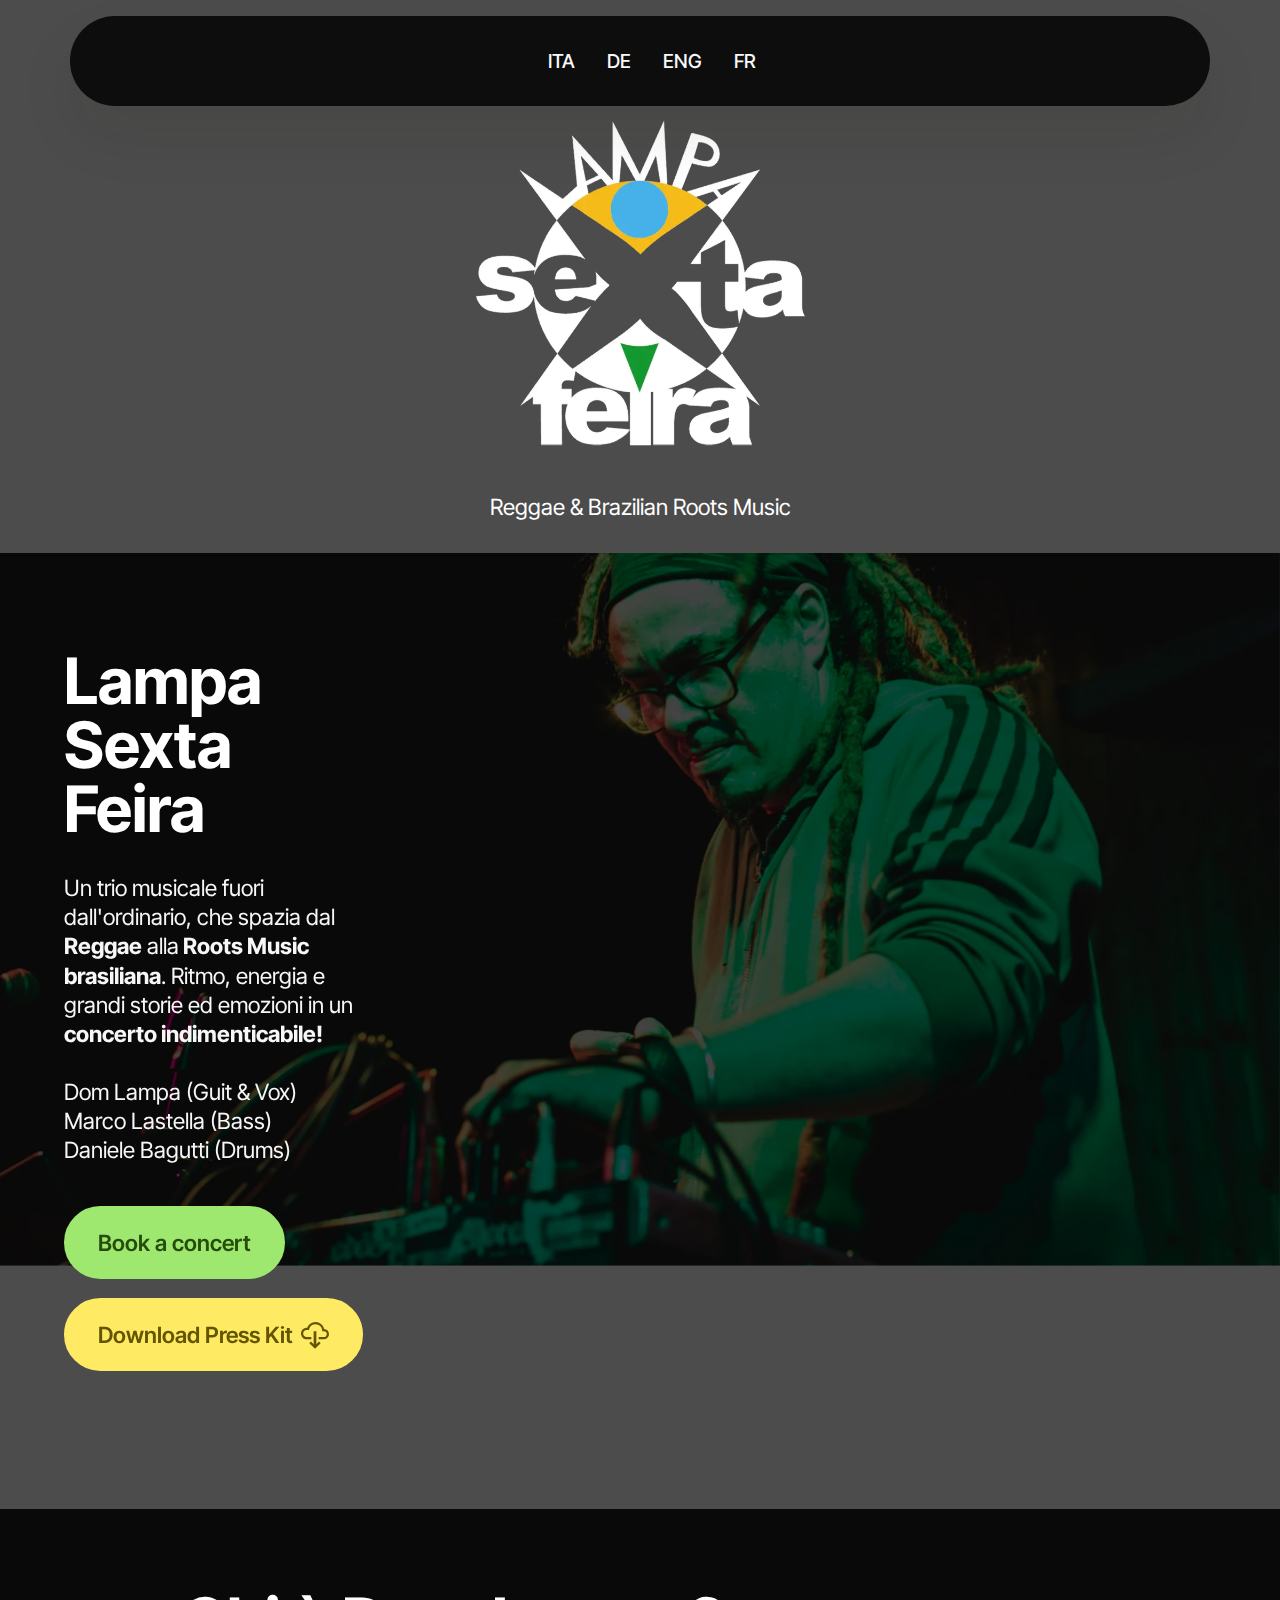
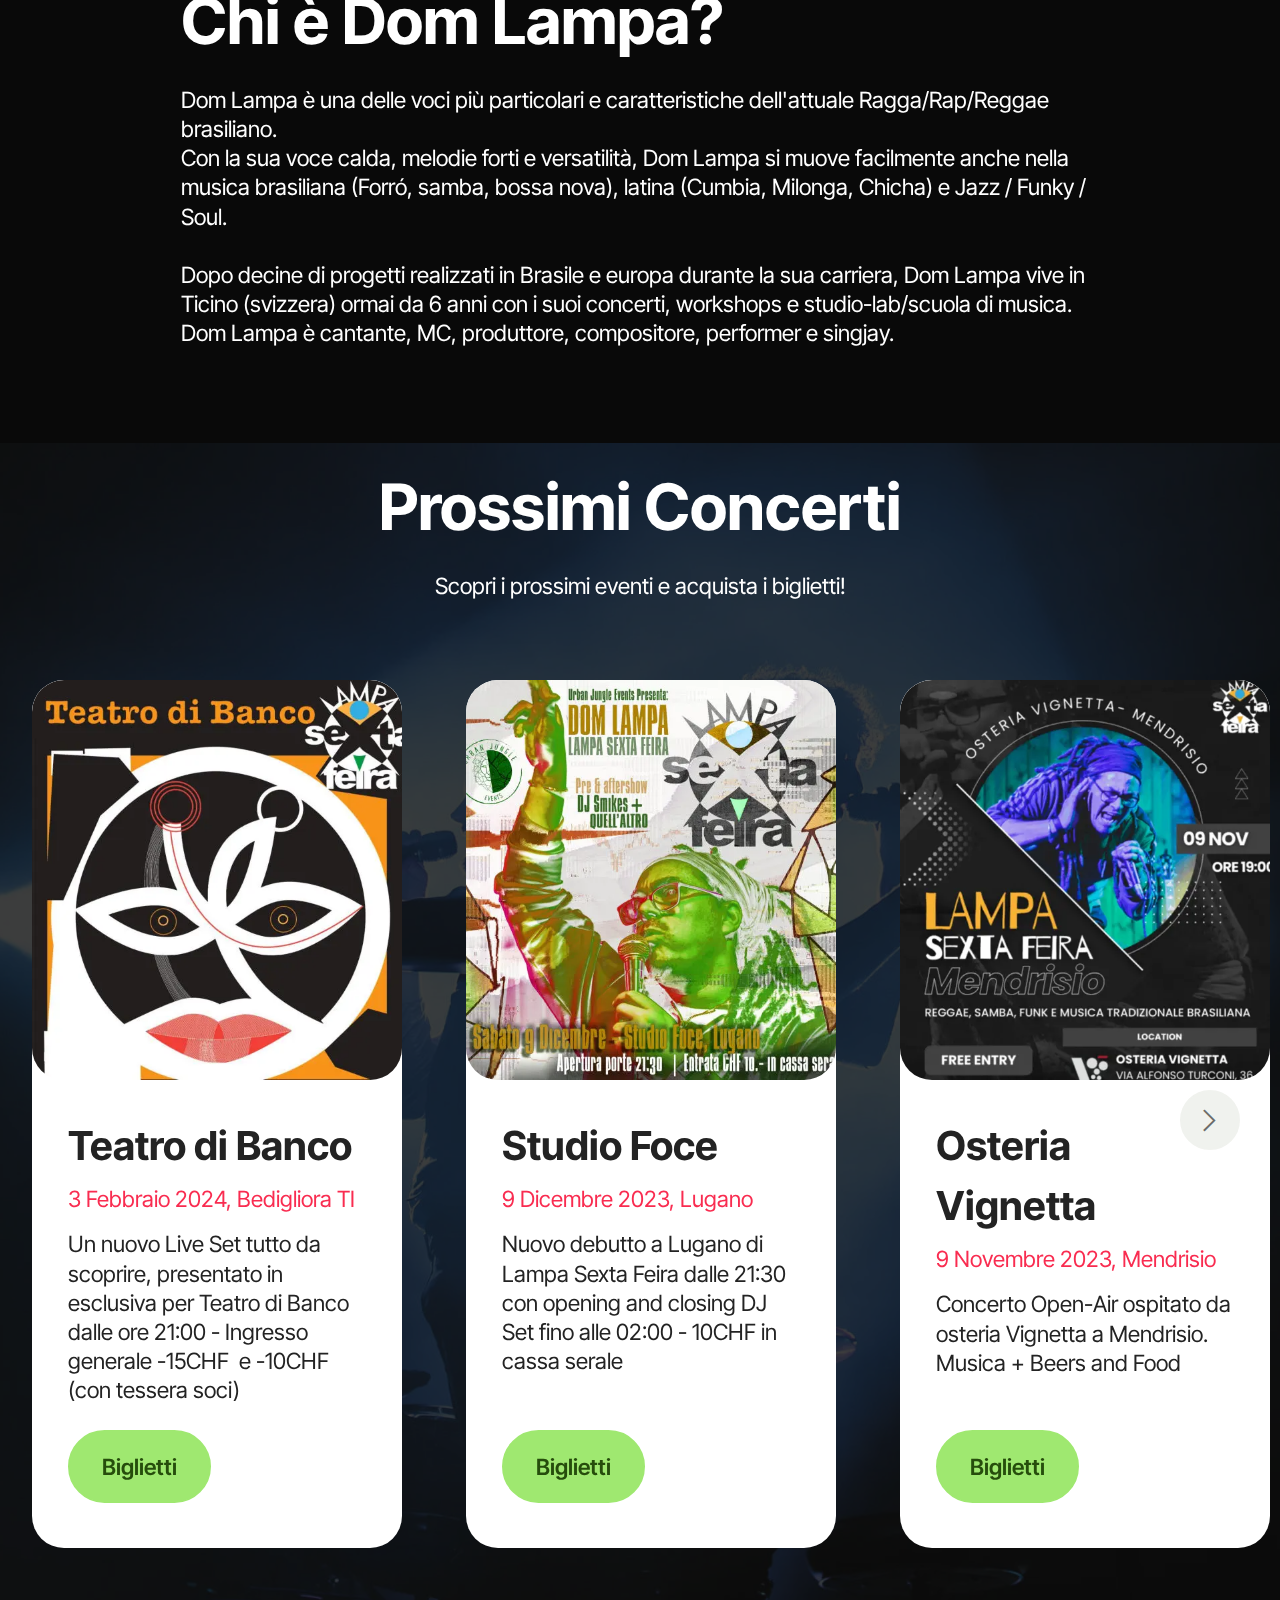
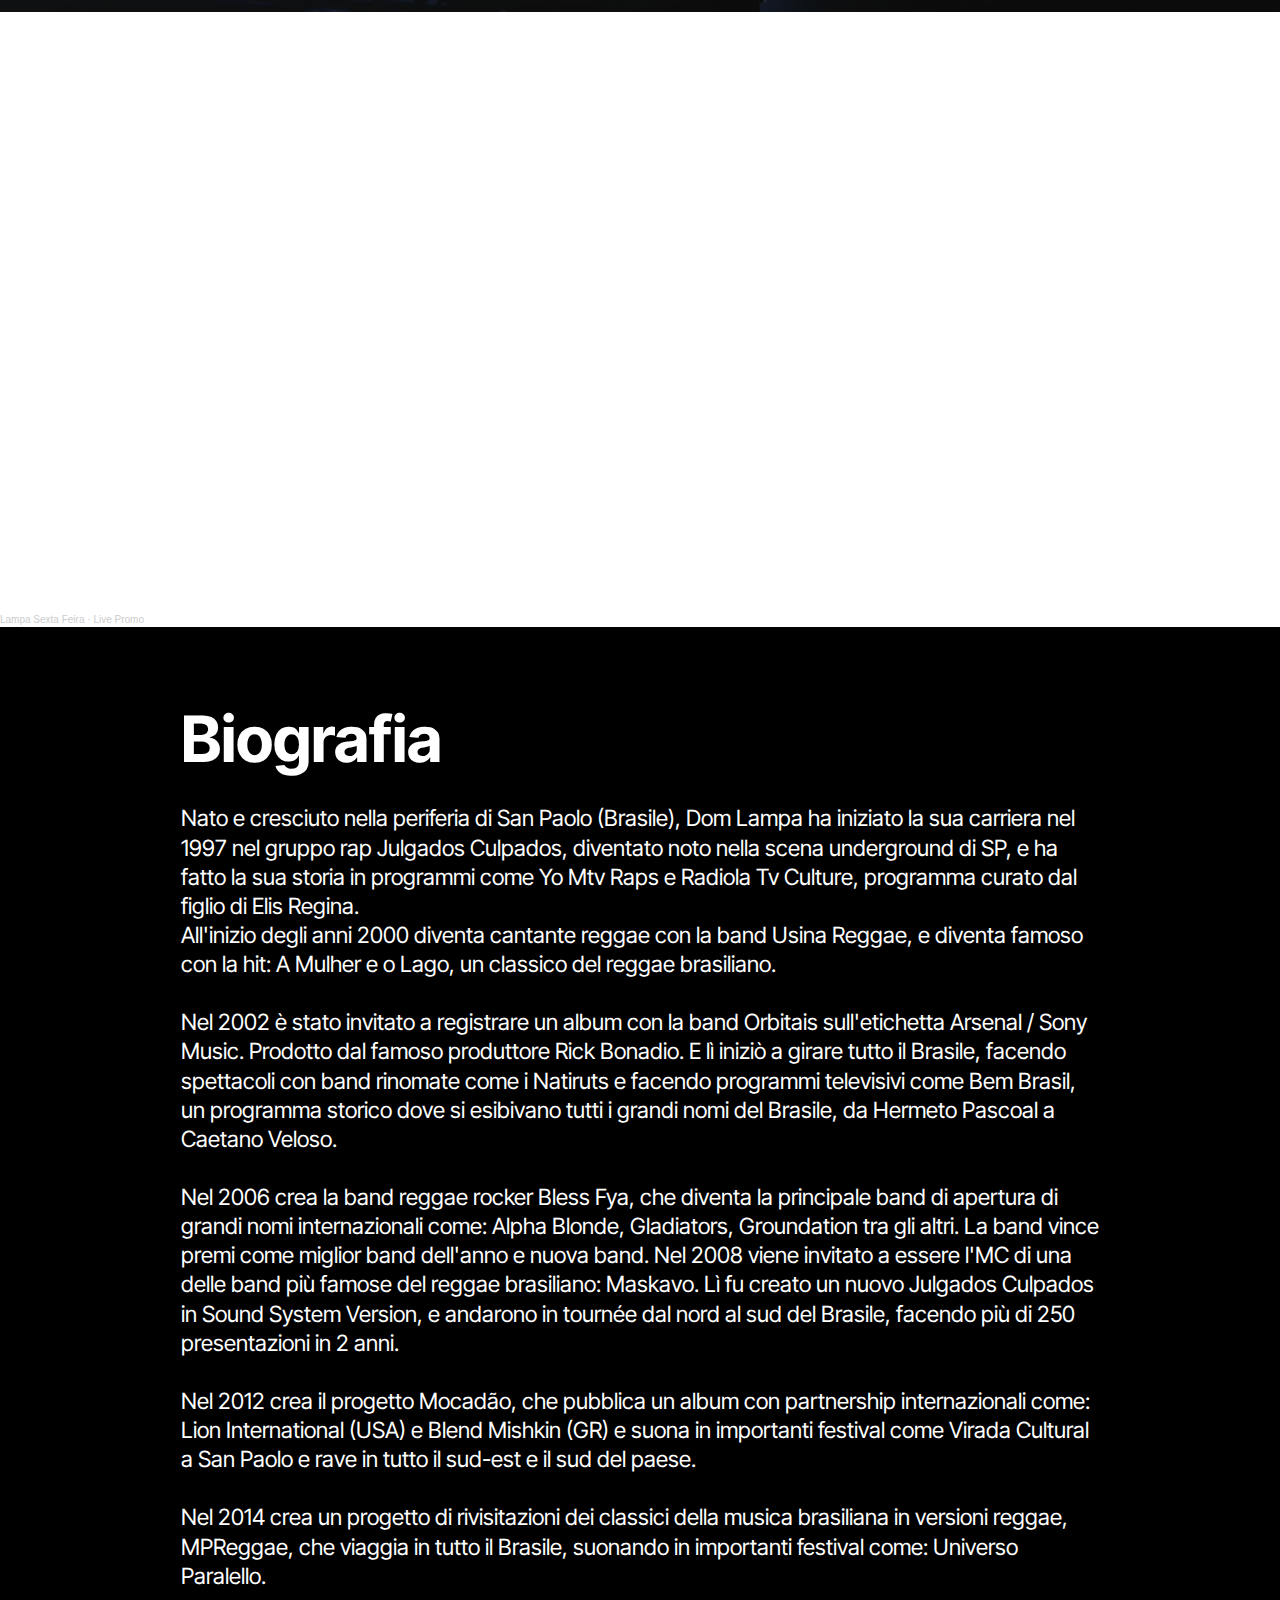
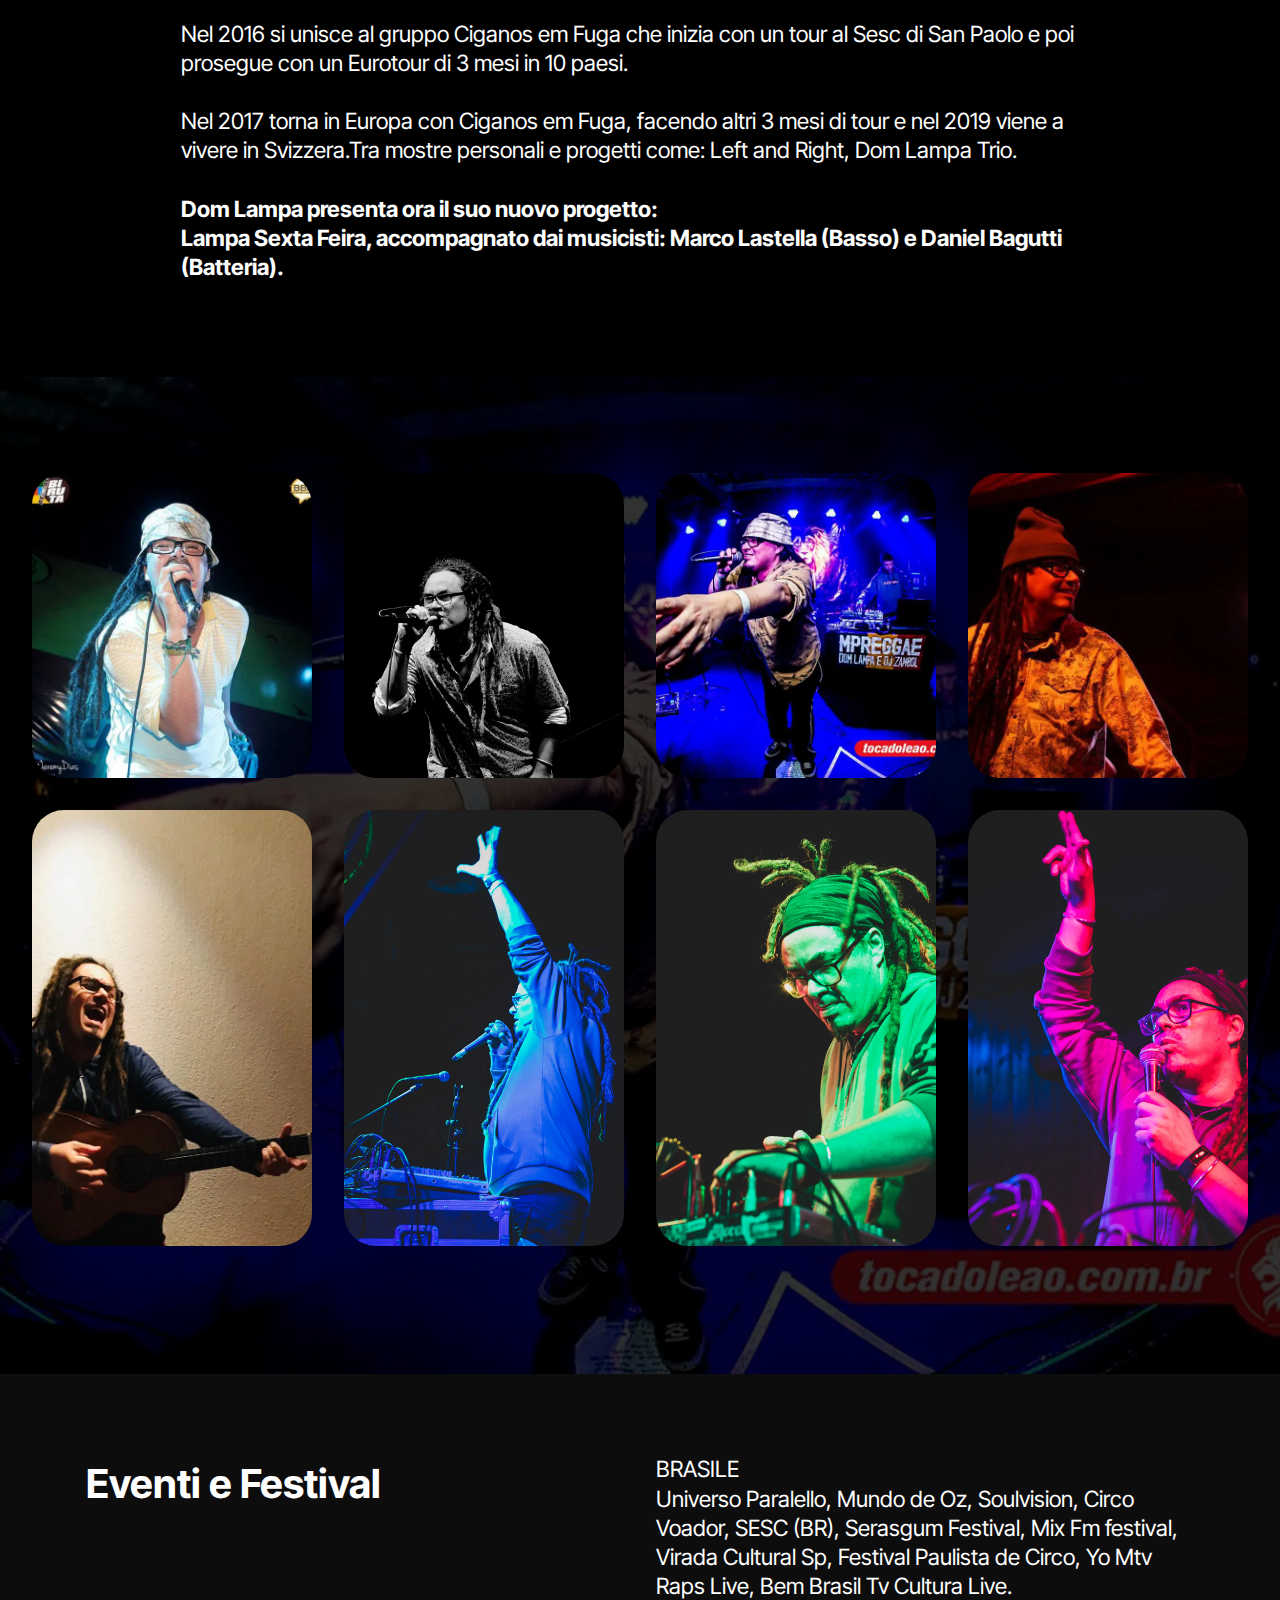
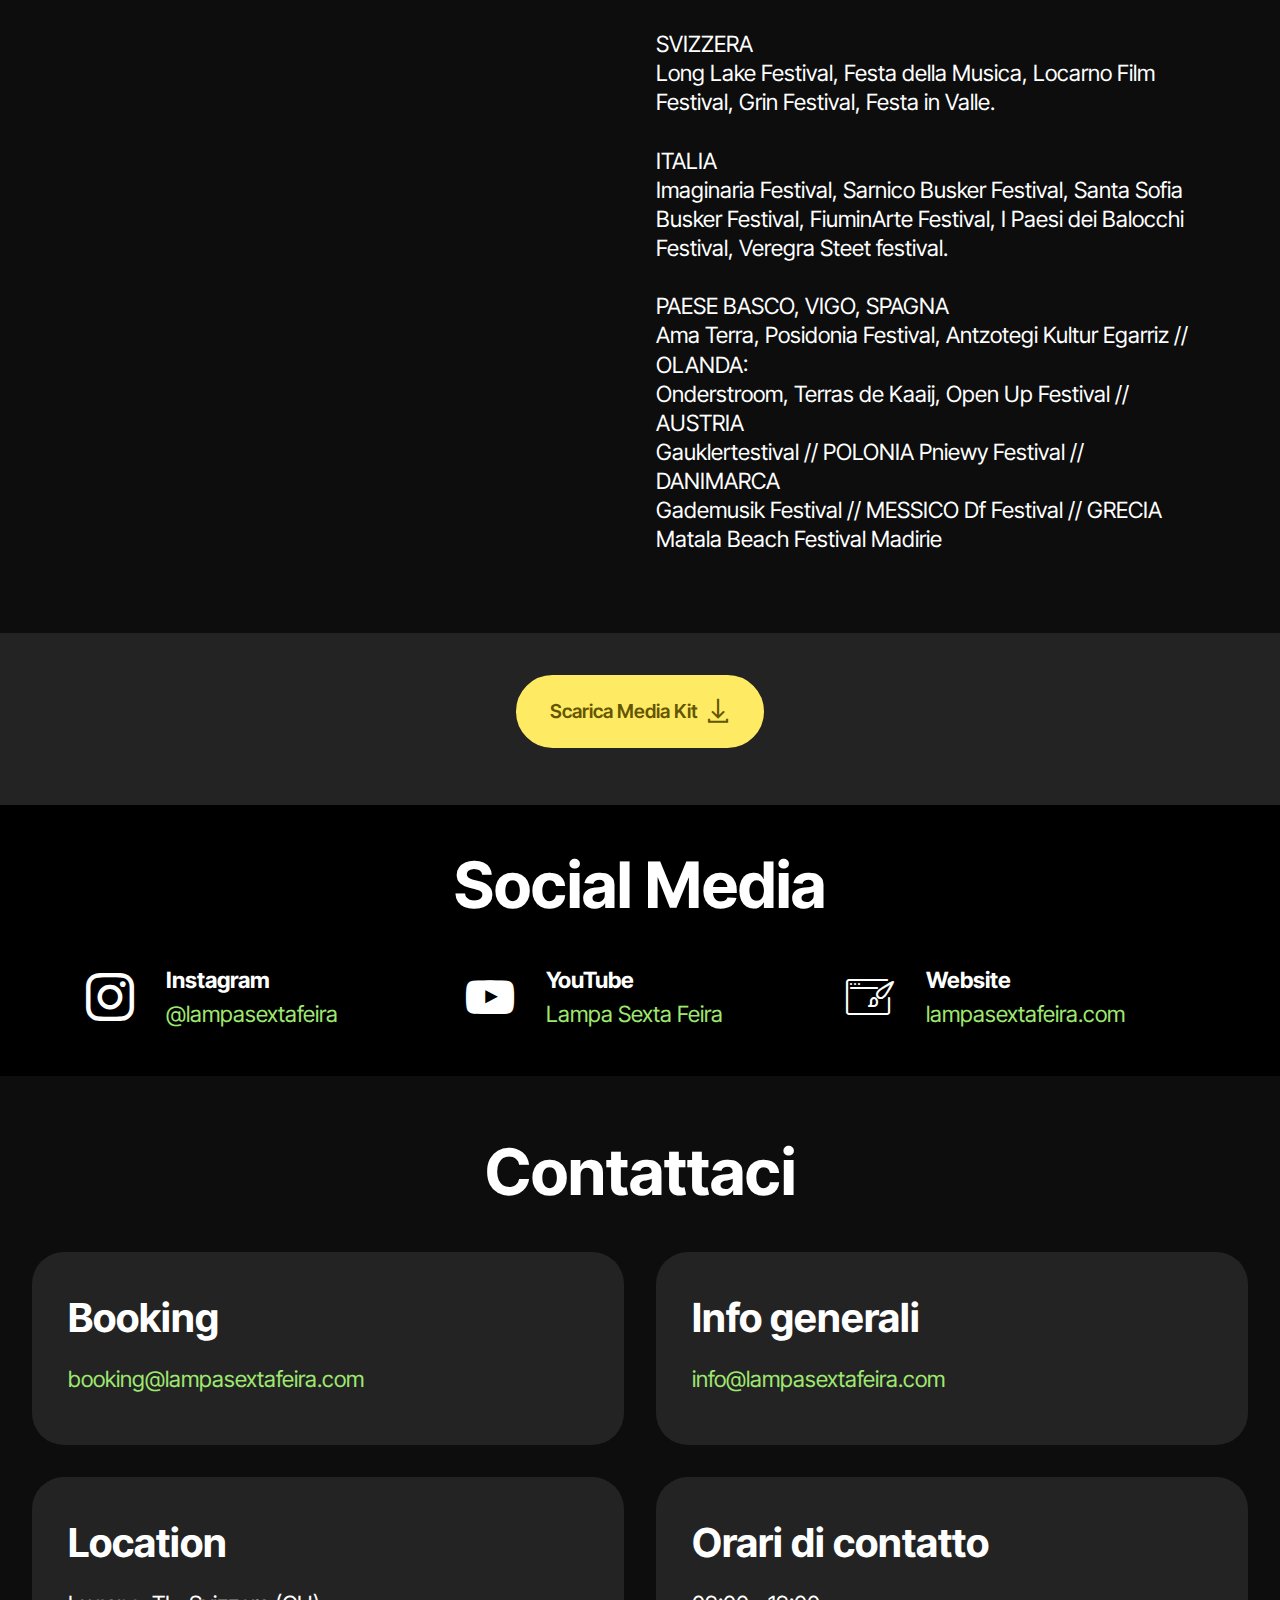
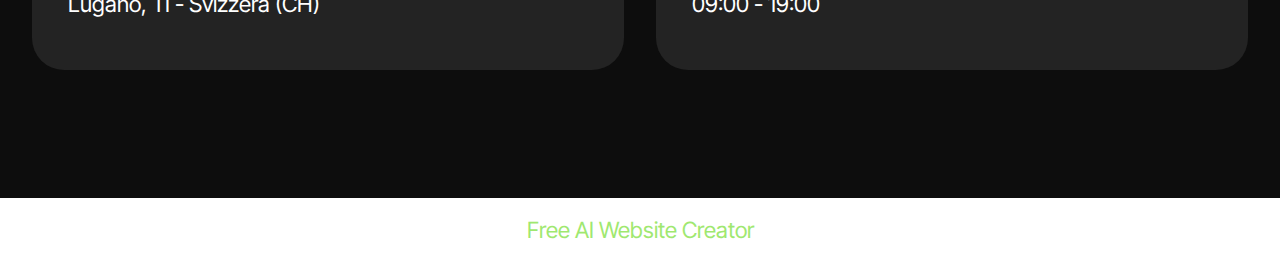
<file: index.html>
<!DOCTYPE html>
<html  >
<head>
  <!-- Site made with Mobirise Website Builder v5.9.4, https://mobirise.com -->
  <meta charset="UTF-8">
  <meta http-equiv="X-UA-Compatible" content="IE=edge">
  <meta name="generator" content="Mobirise v5.9.4, mobirise.com">
  <meta name="twitter:card" content="summary_large_image"/>
  <meta name="twitter:image:src" content="assets/images/index-meta.jpg">
  <meta property="og:image" content="assets/images/index-meta.jpg">
  <meta name="twitter:title" content="Lampa Sexta Feira - Brazilian Live Music (CH)">
  <meta name="viewport" content="width=device-width, initial-scale=1, minimum-scale=1">
  <link rel="shortcut icon" href="assets/images/lampa-favicon-128x128.png" type="image/x-icon">
  <meta name="description" content="Discover Lampa Sexta Feira, a vibrant musical trio that blends reggae, funk, and the roots of Brazilian music.Book your concert now at: booking@lampasextafeira.com">
  
  
  <title>Lampa Sexta Feira - Brazilian Live Music (CH)</title>
  <link rel="stylesheet" href="assets/web/assets/mobirise-icons2/mobirise2.css">
  <link rel="stylesheet" href="assets/web/assets/mobirise-icons/mobirise-icons.css">
  <link rel="stylesheet" href="assets/bootstrap/css/bootstrap.min.css">
  <link rel="stylesheet" href="assets/bootstrap/css/bootstrap-grid.min.css">
  <link rel="stylesheet" href="assets/bootstrap/css/bootstrap-reboot.min.css">
  <link rel="stylesheet" href="assets/parallax/jarallax.css">
  <link rel="stylesheet" href="assets/dropdown/css/style.css">
  <link rel="stylesheet" href="assets/socicon/css/styles.css">
  <link rel="stylesheet" href="assets/theme/css/style.css">
  <link rel="preload" href="https://fonts.googleapis.com/css?family=Inter+Tight:100,200,300,400,500,600,700,800,900,100i,200i,300i,400i,500i,600i,700i,800i,900i&display=swap" as="style" onload="this.onload=null;this.rel='stylesheet'">
  <noscript><link rel="stylesheet" href="https://fonts.googleapis.com/css?family=Inter+Tight:100,200,300,400,500,600,700,800,900,100i,200i,300i,400i,500i,600i,700i,800i,900i&display=swap"></noscript>
  <link rel="preload" as="style" href="assets/mobirise/css/mbr-additional.css"><link rel="stylesheet" href="assets/mobirise/css/mbr-additional.css" type="text/css">

  
  
  
</head>
<body>
  
  <section data-bs-version="5.1" class="menu menu2 cid-u1z3goGsI1" once="menu" id="menu02-21">
	

	<nav class="navbar navbar-dropdown navbar-expand-lg">
		<div class="container">
			<div class="navbar-brand">
				
				
			</div>
			<button class="navbar-toggler" type="button" data-toggle="collapse" data-bs-toggle="collapse" data-target="#navbarSupportedContent" data-bs-target="#navbarSupportedContent" aria-controls="navbarNavAltMarkup" aria-expanded="false" aria-label="Toggle navigation">
				<div class="hamburger">
					<span></span>
					<span></span>
					<span></span>
					<span></span>
				</div>
			</button>
			<div class="collapse navbar-collapse" id="navbarSupportedContent">
				<ul class="navbar-nav nav-dropdown nav-right navbar-nav-top-padding" data-app-modern-menu="true"><li class="nav-item">
						<a class="nav-link link text-white text-primary display-4" href="index.html" aria-expanded="false">ITA</a>
					</li><li class="nav-item">
						<a class="nav-link link text-white text-primary display-4" href="de.html">DE</a>
					</li>
					
					<li class="nav-item">
						<a class="nav-link link text-white text-primary display-4" href="en.html">ENG</a>
					</li><li class="nav-item"><a class="nav-link link text-white text-primary display-4" href="fr.html">FR</a></li></ul>
				
				
			</div>
		</div>
	</nav>
</section>

<section data-bs-version="5.1" class="header12 cid-tSQXvlnLCw" data-bg-video="https://youtu.be/nmKxgOwhvFU?feature=shared&amp;t=30" id="header12-18">
  

  <div class="mbr-fallback-image disabled"></div>
  <div class="mbr-overlay" style="opacity: 0.7; background-color: rgb(0, 0, 0);"></div>

  <div class="text-center container">
    <div class="row mb-4 justify-content-center">
      <div class="col-12 col-md-4">
        <img class="w-100" src="assets/images/logo-white-color-1-816x816.webp" alt="Mobirise Website Builder">
      </div>
    </div>
    <div class="row justify-content-center">
      <div class="col-md-12 content-head">
        
        <p class="mbr-text mbr-fonts-style mb-4 display-7">
          Reggae &amp; Brazilian Roots Music</p>
        
      </div>
    </div>
  </div>
</section>

<section data-bs-version="5.1" class="header4 cid-tSHCKPG06g mbr-parallax-background" id="header04-1">
	

	
	<div class="mbr-overlay" style="opacity: 0.7; background-color: rgb(0, 0, 0);"></div>

	<div class="container-fluid">
		<div class="row justify-content-center">
			<div class="col-12 col-md">
				<div class="text-wrapper">
					<h2 class="mbr-section-title mb-4 mbr-fonts-style display-2"><strong>Lampa</strong><br><strong>Sexta Feira</strong></h2>
					<p class="mbr-text mb-4 mbr-fonts-style display-7">Un trio musicale fuori dall'ordinario, che spazia dal <strong>Reggae</strong> alla<strong>&nbsp;Roots Music brasiliana</strong>. Ritmo, energia e grandi storie ed emozioni in un <strong>concerto indimenticabile!</strong><br><br>Dom Lampa (Guit &amp; Vox)<br>Marco Lastella (Bass)<br>Daniele Bagutti (Drums)&nbsp;</p>
					<div class="mbr-section-btn mb-4"><a class="btn btn-primary display-7" href="mailto:booking@lampasextafeira.com">Book a concert</a> <a class="btn btn-danger display-7" href="https://drive.google.com/drive/folders/1-J6ZRVomowSEFU5mCc129gKwVauUQTuR?usp=sharing" target="_blank"><span class="mobi-mbri mobi-mbri-download-2 mbr-iconfont mbr-iconfont-btn"></span>Download Press Kit</a></div>
				</div>
			</div>
			<div class="mbr-figure col-12 col-md-8"><iframe class="mbr-embedded-video" src="https://www.youtube.com/embed/9tYzazxHS6Q?rel=0&amp;amp;mute=1&amp;showinfo=0&amp;autoplay=1&amp;loop=1&amp;playlist=9tYzazxHS6Q" width="1280" height="720" frameborder="0" allowfullscreen></iframe></div>
		</div>
	</div>
</section>

<section data-bs-version="5.1" class="article12 cid-tSHCX6Xxl7" id="article12-2">    
    
    <div class="container">
        <div class="row justify-content-center">
            <div class="col-md-12 col-lg-10">
                <h3 class="mbr-section-title mbr-fonts-style mb-4 mt-0 display-2">
                <strong>Chi è Dom Lampa?</strong></h3>
                
                <p class="mbr-text mbr-fonts-style display-7">Dom Lampa è una delle voci più particolari e caratteristiche dell'attuale Ragga/Rap/Reggae brasiliano.<br>Con la sua voce calda, melodie forti e versatilità, Dom Lampa si muove facilmente anche nella musica brasiliana (Forró, samba, bossa nova), latina (Cumbia, Milonga, Chicha) e Jazz / Funky / Soul.<br><br>Dopo decine di progetti realizzati in Brasile e europa durante la sua carriera, Dom Lampa vive in Ticino (svizzera) ormai da 6 anni con i suoi concerti, workshops e studio-lab/scuola di musica.<br>Dom Lampa è cantante, MC, produttore, compositore, performer e singjay.<br></p>
            </div>
        </div>
    </div>
</section>

<section data-bs-version="5.1" class="features017 mbr-embla cid-tXjTV8zQqG" id="features017-1b">
	
	<div class="mbr-overlay"></div>
	<div class="position-relative">
		<div class="container-fluid">
			<div class="row justify-content-center">
				<div class="col-12 content-head">
					<div class="mbr-section-head mb-5">
						<h4 class="mbr-section-title mbr-fonts-style align-center mb-0 display-2">
							<strong>Prossimi Concerti</strong></h4>
						<h5 class="mbr-section-subtitle mbr-fonts-style align-center mb-0 mt-4 display-7">
							Scopri i prossimi eventi e acquista i biglietti!</h5>
					</div>
				</div>
			</div>
		</div>

		<div class="embla mt-4" data-skip-snaps="true" data-align="center" data-contain-scroll="trimSnaps" data-auto-play-interval="5" data-draggable="true">
			<div class="embla__viewport container-fluid">
				<div class="embla__container">
					<div class="embla__slide slider-image item active" style="margin-left: 2rem; margin-right: 2rem;">
						<div class="slide-content">
							<div class="item-img">
								<div class="item-wrapper">
									<img src="assets/images/locandina-teatrodibanco-599x600.webp" alt="Mobirise Website Builder" title="" data-slide-to="0" data-bs-slide-to="0">
								</div>
							</div>
							<div class="item-content">
								<h5 class="item-title mbr-fonts-style display-5"><strong>Teatro di Banco</strong><strong><br></strong></h5>
								<h6 class="item-subtitle mbr-fonts-style mt-1 display-7">3 Febbraio 2024, Bedigliora TI</h6>
								<p class="mbr-text mbr-fonts-style mt-3 display-7">Un nuovo Live Set tutto da scoprire, presentato in esclusiva per Teatro di Banco dalle ore 21:00 - Ingresso generale -15CHF&nbsp; e -10CHF (con tessera soci)</p>
							</div>

							<div class="mbr-section-btn item-footer mt-2"><a href="https://www.eventbrite.com/e/biglietti-lampa-sexta-feira-teatro-di-banco-796482339117" class="btn item-btn btn-primary display-7" target="_blank">Biglietti</a></div>
						</div>
					</div><div class="embla__slide slider-image item" style="margin-left: 2rem; margin-right: 2rem;">
						<div class="slide-content">
							<div class="item-img">
								<div class="item-wrapper">
									<img src="assets/images/lampa-foce-lugano-599x599.webp" alt="Mobirise Website Builder" title="" data-slide-to="1" data-bs-slide-to="1">
								</div>
							</div>
							<div class="item-content">
								<h5 class="item-title mbr-fonts-style display-5"><strong>Studio Foce</strong><strong><br></strong></h5>
								<h6 class="item-subtitle mbr-fonts-style mt-1 display-7">9 Dicembre 2023, Lugano</h6>
								<p class="mbr-text mbr-fonts-style mt-3 display-7">Nuovo debutto a Lugano di Lampa Sexta Feira dalle 21:30 con opening and closing DJ Set fino alle 02:00 - 10CHF in cassa serale</p>
							</div>

							<div class="mbr-section-btn item-footer mt-2"><a href="https://www.eventbrite.com/e/lampa-sexta-feira-foce-lugano-tickets-768902466977" class="btn item-btn btn-primary display-7" target="_blank">Biglietti</a></div>
						</div>
					</div><div class="embla__slide slider-image item" style="margin-left: 2rem; margin-right: 2rem;">
						<div class="slide-content">
							<div class="item-img">
								<div class="item-wrapper">
									<img src="assets/images/lampa-mendrisio-post-599x749.webp" alt="Mobirise Website Builder" title="" data-slide-to="2" data-bs-slide-to="2">
								</div>
							</div>
							<div class="item-content">
								<h5 class="item-title mbr-fonts-style display-5"><strong>Osteria Vignetta</strong></h5>
								<h6 class="item-subtitle mbr-fonts-style mt-1 display-7">
									9 Novembre 2023, Mendrisio</h6>
								<p class="mbr-text mbr-fonts-style mt-3 display-7">Concerto Open-Air ospitato da osteria Vignetta a Mendrisio.&nbsp;<br>Musica + Beers and Food</p>
							</div>

							<div class="mbr-section-btn item-footer mt-2"><a href="https://www.eventbrite.com/e/biglietti-lampa-sexta-feira-osteria-vignetta-750242945847" class="btn item-btn btn-primary display-7" target="_blank">Biglietti</a></div>
						</div>
					</div><div class="embla__slide slider-image item" style="margin-left: 2rem; margin-right: 2rem;">
						<div class="slide-content">
							<div class="item-img">
								<div class="item-wrapper">
									<img src="assets/images/lampa-buttiga-post-600x849.webp" alt="Mobirise Website Builder" title="" data-slide-to="3" data-bs-slide-to="3">
								</div>
							</div>
							<div class="item-content">
								<h5 class="item-title mbr-fonts-style display-5">
									<strong>La Buttiga&nbsp;</strong><br><strong>Beer Room</strong></h5>
								<h6 class="item-subtitle mbr-fonts-style mt-1 display-7">
									31 Ottobre 2023, Milano</h6>
								<p class="mbr-text mbr-fonts-style mt-3 display-7">Halloween night con il mega concerto di Lampa Sexta Feira a Milano primo debutto in Italia.</p>
							</div>

							<div class="mbr-section-btn item-footer mt-2"><a href="https://halloween-lampasextafeira.eventbrite.com" class="btn item-btn btn-primary display-7" target="_blank">Biglietti</a></div>
						</div>
					</div>
					
					
					
					
					
					
				</div>
			</div>
			<button class="embla__button embla__button--prev">
				<span class="mobi-mbri mobi-mbri-arrow-prev mbr-iconfont" aria-hidden="true"></span>
				<span class="sr-only visually-hidden visually-hidden visually-hidden">Previous</span>
			</button>
			<button class="embla__button embla__button--next">
				<span class="mobi-mbri mobi-mbri-arrow-next mbr-iconfont" aria-hidden="true"></span>
				<span class="sr-only visually-hidden visually-hidden visually-hidden">Next</span>
			</button>
		</div>
	</div>
</section>

<iframe width="100%" height="600" scrolling="no" frameborder="no" allow="autoplay" src="https://w.soundcloud.com/player/?url=https%3A//api.soundcloud.com/playlists/1705974576&amp;color=%23ff5500&amp;auto_play=false&amp;hide_related=false&amp;show_comments=true&amp;show_user=true&amp;show_reposts=false&amp;show_teaser=true&amp;visual=true" class="cid-tSHEPxWxke" id="soundcloud1-4" data-rv-view="134"></iframe><div style="font-size: 10px; color: #cccccc;line-break: anywhere;word-break: normal;overflow: hidden;white-space: nowrap;text-overflow: ellipsis; font-family: Interstate,Lucida Grande,Lucida Sans Unicode,Lucida Sans,Garuda,Verdana,Tahoma,sans-serif;font-weight: 100;" class="cid-tSHEPxWxke" id="soundcloud1-4" data-rv-view="134"><a href="https://soundcloud.com/lampasextafeira" title="Lampa Sexta Feira" target="_blank" style="color: #cccccc; text-decoration: none;">Lampa Sexta Feira</a> · <a href="https://soundcloud.com/lampasextafeira/sets/live-promo" title="Live Promo" target="_blank" style="color: #cccccc; text-decoration: none;">Live Promo</a></div>

<section data-bs-version="5.1" class="article12 cid-tSHG6kX9AW" id="article12-5">    
    
    <div class="container">
        <div class="row justify-content-center">
            <div class="col-md-12 col-lg-10">
                <h3 class="mbr-section-title mbr-fonts-style mb-4 mt-0 display-2">
                <strong>Biografia</strong></h3>
                
                <p class="mbr-text mbr-fonts-style display-7">Nato e cresciuto nella periferia di San Paolo (Brasile), Dom Lampa ha iniziato la sua carriera nel 1997 nel gruppo rap Julgados Culpados, diventato noto nella scena underground di SP, e ha fatto la sua storia in programmi come Yo Mtv Raps e Radiola Tv Culture, programma curato dal figlio di Elis Regina.<br>All'inizio degli anni 2000 diventa cantante reggae con la band Usina Reggae, e diventa famoso con la hit: A Mulher e o Lago, un classico del reggae brasiliano. <br><br>Nel 2002 è stato invitato a registrare un album con la band Orbitais sull'etichetta Arsenal / Sony Music. Prodotto dal famoso produttore Rick Bonadio. E lì iniziò a girare tutto il Brasile, facendo spettacoli con band rinomate come i Natiruts e facendo programmi televisivi come Bem Brasil, un programma storico dove si esibivano tutti i grandi nomi del Brasile, da Hermeto Pascoal a Caetano Veloso. <br><br>Nel 2006 crea la band reggae rocker Bless Fya, che diventa la principale band di apertura di grandi nomi internazionali come: Alpha Blonde, Gladiators, Groundation tra gli altri. La band vince premi come miglior band dell'anno e nuova band. Nel 2008 viene invitato a essere l'MC di una delle band più famose del reggae brasiliano: Maskavo. Lì fu creato un nuovo Julgados Culpados in Sound System Version, e andarono in tournée dal nord al sud del Brasile, facendo più di 250 presentazioni in 2 anni.<br><br>Nel 2012 crea il progetto Mocadão, che pubblica un album con partnership internazionali come: Lion International (USA) e Blend Mishkin (GR) e suona in importanti festival come Virada Cultural a San Paolo e rave in tutto il sud-est e il sud del paese.<br><br>Nel 2014 crea un progetto di rivisitazioni dei classici della musica brasiliana in versioni reggae, MPReggae, che viaggia in tutto il Brasile, suonando in importanti festival come: Universo Paralello.<br><br>Nel 2016 si unisce al gruppo Ciganos em Fuga che inizia con un tour al Sesc di San Paolo e poi prosegue con un Eurotour di 3 mesi in 10 paesi.<br><br>Nel 2017 torna in Europa con Ciganos em Fuga, facendo altri 3 mesi di tour e nel 2019 viene a vivere in Svizzera.Tra mostre personali e progetti come: Left and Right, Dom Lampa Trio.<br><br><strong>Dom Lampa presenta ora il suo nuovo progetto: <br>Lampa Sexta Feira, accompagnato dai musicisti: Marco Lastella (Basso) e Daniel Bagutti (Batteria).</strong><br></p>
            </div>
        </div>
    </div>
</section>

<section data-bs-version="5.1" class="gallery1 mbr-gallery cid-tSHGFuEbFM" id="gallery01-6">
    

    
    <div class="mbr-overlay" style="opacity: 0.8; background-color: rgb(0, 0, 0);">
    </div>

    <div class="container-fluid">
        <div class="row justify-content-center">
            <div class="col-12 content-head">
                
            </div>
        </div>
        
        <div class="row mbr-gallery">
            
            
            
            
            
            
            
            <div class="col-12 col-md-6 col-lg-3 item gallery-image active">
                <div class="item-wrapper mb-3" data-toggle="modal" data-bs-toggle="modal" data-target="#u4YeJEAT2i-modal" data-bs-target="#u4YeJEAT2i-modal">
                    <img class="w-100" src="assets/images/lampa-1-598x618.webp" alt="Mobirise Website Builder" data-slide-to="0" data-bs-slide-to="0" data-target="#lb-u4YeJEAT2i" data-bs-target="#lb-u4YeJEAT2i">
                    <div class="icon-wrapper">
                        <span class="mobi-mbri mobi-mbri-search mbr-iconfont mbr-iconfont-btn"></span>
                    </div>
                </div>
                
            </div><div class="col-12 col-md-6 col-lg-3 item gallery-image active">
                <div class="item-wrapper mb-3" data-toggle="modal" data-bs-toggle="modal" data-target="#u4YeJEAT2i-modal" data-bs-target="#u4YeJEAT2i-modal">
                    <img class="w-100" src="assets/images/lampa-3-6000x4000.webp" alt="Mobirise Website Builder" data-slide-to="1" data-bs-slide-to="1" data-target="#lb-u4YeJEAT2i" data-bs-target="#lb-u4YeJEAT2i">
                    <div class="icon-wrapper">
                        <span class="mobi-mbri mobi-mbri-search mbr-iconfont mbr-iconfont-btn"></span>
                    </div>
                </div>
                
            </div><div class="col-12 col-md-6 col-lg-3 item gallery-image active">
                <div class="item-wrapper mb-3" data-toggle="modal" data-bs-toggle="modal" data-target="#u4YeJEAT2i-modal" data-bs-target="#u4YeJEAT2i-modal">
                    <img class="w-100" src="assets/images/lampa-12-960x640.webp" alt="Mobirise Website Builder" data-slide-to="2" data-bs-slide-to="2" data-target="#lb-u4YeJEAT2i" data-bs-target="#lb-u4YeJEAT2i">
                    <div class="icon-wrapper">
                        <span class="mobi-mbri mobi-mbri-search mbr-iconfont mbr-iconfont-btn"></span>
                    </div>
                </div>
                
            </div><div class="col-12 col-md-6 col-lg-3 item gallery-image active">
                <div class="item-wrapper mb-3" data-toggle="modal" data-bs-toggle="modal" data-target="#u4YeJEAT2i-modal" data-bs-target="#u4YeJEAT2i-modal">
                    <img class="w-100" src="assets/images/lampa-12-960x639.webp" alt="Mobirise Website Builder" data-slide-to="3" data-bs-slide-to="3" data-target="#lb-u4YeJEAT2i" data-bs-target="#lb-u4YeJEAT2i">
                    <div class="icon-wrapper">
                        <span class="mobi-mbri mobi-mbri-search mbr-iconfont mbr-iconfont-btn"></span>
                    </div>
                </div>
                
            </div><div class="col-12 col-md-6 col-lg-3 item gallery-image active">
                <div class="item-wrapper mb-3" data-toggle="modal" data-bs-toggle="modal" data-target="#u4YeJEAT2i-modal" data-bs-target="#u4YeJEAT2i-modal">
                    <img class="w-100" src="assets/images/lampa-15-1024x959.webp" alt="Mobirise Website Builder" data-slide-to="4" data-bs-slide-to="4" data-target="#lb-u4YeJEAT2i" data-bs-target="#lb-u4YeJEAT2i">
                    <div class="icon-wrapper">
                        <span class="mobi-mbri mobi-mbri-search mbr-iconfont mbr-iconfont-btn"></span>
                    </div>
                </div>
                
            </div><div class="col-12 col-md-6 col-lg-3 item gallery-image active">
                <div class="item-wrapper mb-3" data-toggle="modal" data-bs-toggle="modal" data-target="#u4YeJEAT2i-modal" data-bs-target="#u4YeJEAT2i-modal">
                    <img class="w-100" src="assets/images/lampa-17-2136x3204.webp" alt="Mobirise Website Builder" data-slide-to="5" data-bs-slide-to="5" data-target="#lb-u4YeJEAT2i" data-bs-target="#lb-u4YeJEAT2i">
                    <div class="icon-wrapper">
                        <span class="mobi-mbri mobi-mbri-search mbr-iconfont mbr-iconfont-btn"></span>
                    </div>
                </div>
                
            </div><div class="col-12 col-md-6 col-lg-3 item gallery-image active">
                <div class="item-wrapper mb-3" data-toggle="modal" data-bs-toggle="modal" data-target="#u4YeJEAT2i-modal" data-bs-target="#u4YeJEAT2i-modal">
                    <img class="w-100" src="assets/images/lampa-19-5040x3360.webp" alt="Mobirise Website Builder" data-slide-to="6" data-bs-slide-to="6" data-target="#lb-u4YeJEAT2i" data-bs-target="#lb-u4YeJEAT2i">
                    <div class="icon-wrapper">
                        <span class="mobi-mbri mobi-mbri-search mbr-iconfont mbr-iconfont-btn"></span>
                    </div>
                </div>
                
            </div><div class="col-12 col-md-6 col-lg-3 item gallery-image active">
                <div class="item-wrapper mb-3" data-toggle="modal" data-bs-toggle="modal" data-target="#u4YeJEAT2i-modal" data-bs-target="#u4YeJEAT2i-modal">
                    <img class="w-100" src="assets/images/lampa-22-5040x3360.webp" alt="Mobirise Website Builder" data-slide-to="7" data-bs-slide-to="7" data-target="#lb-u4YeJEAT2i" data-bs-target="#lb-u4YeJEAT2i">
                    <div class="icon-wrapper">
                        <span class="mobi-mbri mobi-mbri-search mbr-iconfont mbr-iconfont-btn"></span>
                    </div>
                </div>
                
            </div>
        </div>

        <div class="modal mbr-slider" tabindex="-1" role="dialog" aria-hidden="true" id="u4YeJEAT2i-modal">
            <div class="modal-dialog" role="document">
                <div class="modal-content">
                    <div class="modal-body">
                        <div class="carousel slide" data-pause="false" data-bs-pause="false" id="lb-u4YeJEAT2i" data-interval="5000" data-bs-interval="5000">
                            <div class="carousel-inner">
                                
                                
                                
                                
                                
                                
                                
                                <div class="carousel-item active">
                                    <img class="d-block w-100" src="assets/images/lampa-1-598x618.webp" alt="Mobirise Website Builder">
                                </div><div class="carousel-item">
                                    <img class="d-block w-100" src="assets/images/lampa-3-6000x4000.webp" alt="Mobirise Website Builder">
                                </div><div class="carousel-item">
                                    <img class="d-block w-100" src="assets/images/lampa-12-960x640.webp" alt="Mobirise Website Builder">
                                </div><div class="carousel-item">
                                    <img class="d-block w-100" src="assets/images/lampa-12-960x639.webp" alt="Mobirise Website Builder">
                                </div><div class="carousel-item">
                                    <img class="d-block w-100" src="assets/images/lampa-15-1024x959.webp" alt="Mobirise Website Builder">
                                </div><div class="carousel-item">
                                    <img class="d-block w-100" src="assets/images/lampa-17-2136x3204.webp" alt="Mobirise Website Builder">
                                </div><div class="carousel-item">
                                    <img class="d-block w-100" src="assets/images/lampa-19-5040x3360.webp" alt="Mobirise Website Builder">
                                </div><div class="carousel-item">
                                    <img class="d-block w-100" src="assets/images/lampa-22-5040x3360.webp" alt="Mobirise Website Builder">
                                </div>
                            </div>
                            <ol class="carousel-indicators">
                                <li data-slide-to="0" data-bs-slide-to="0" class="active" data-target="#lb-u4YeJEAT2i" data-bs-target="#lb-u4YeJEAT2i"></li><li data-slide-to="1" data-bs-slide-to="1" class="" data-target="#lb-u4YeJEAT2i" data-bs-target="#lb-u4YeJEAT2i"></li><li data-slide-to="2" data-bs-slide-to="2" class="" data-target="#lb-u4YeJEAT2i" data-bs-target="#lb-u4YeJEAT2i"></li><li data-slide-to="3" data-bs-slide-to="3" class="" data-target="#lb-u4YeJEAT2i" data-bs-target="#lb-u4YeJEAT2i"></li><li data-slide-to="4" data-bs-slide-to="4" class="" data-target="#lb-u4YeJEAT2i" data-bs-target="#lb-u4YeJEAT2i"></li><li data-slide-to="5" data-bs-slide-to="5" class="" data-target="#lb-u4YeJEAT2i" data-bs-target="#lb-u4YeJEAT2i"></li><li data-slide-to="6" data-bs-slide-to="6" class="" data-target="#lb-u4YeJEAT2i" data-bs-target="#lb-u4YeJEAT2i"></li><li data-slide-to="7" data-bs-slide-to="7" class="" data-target="#lb-u4YeJEAT2i" data-bs-target="#lb-u4YeJEAT2i"></li>
                                
                                
                                
                                
                                
                                
                                
                            </ol>
                            <a role="button" href="" class="close" data-dismiss="modal" data-bs-dismiss="modal" aria-label="Close">
                            </a>
                            <a class="carousel-control-prev carousel-control" role="button" data-slide="prev" data-bs-slide="prev" href="#lb-u4YeJEAT2i">
                                <span class="mobi-mbri mobi-mbri-arrow-prev" aria-hidden="true"></span>
                                <span class="sr-only visually-hidden">Previous</span>
                            </a>
                            <a class="carousel-control-next carousel-control" role="button" data-slide="next" data-bs-slide="next" href="#lb-u4YeJEAT2i">
                                <span class="mobi-mbri mobi-mbri-arrow-next" aria-hidden="true"></span>
                                <span class="sr-only visually-hidden">Next</span>
                            </a>
                        </div>
                    </div>
                </div>
            </div>
        </div>
    </div>
</section>

<section data-bs-version="5.1" class="article15 cid-tSHIPC2w09" id="article15-7">
    
    <div class="container">
        <div class="row justify-content-center">
            <div class="col-12 col-md">
                
                <h6 class="mbr-section-subtitle mbr-fonts-style mt-0 mb-4 display-5">
                    <strong>Eventi e Festival</strong></h6>
            </div>
            <div class="col-md-12 col-lg-6">
                <p class="mbr-text mbr-fonts-style mt-0 mb-0 display-7">BRASILE<br>Universo Paralello, Mundo de Oz, Soulvision, Circo Voador, SESC (BR), Serasgum Festival, Mix Fm festival, Virada Cultural Sp, Festival Paulista de Circo, Yo Mtv Raps Live, Bem Brasil Tv Cultura Live.<br><br>SVIZZERA<br>Long Lake Festival, Festa della Musica, Locarno Film Festival, Grin Festival, Festa in Valle.<br><br>ITALIA<br>Imaginaria Festival, Sarnico Busker Festival, Santa Sofia Busker Festival, FiuminArte Festival, I Paesi dei Balocchi Festival, Veregra Steet festival.<br><br>PAESE BASCO, VIGO, SPAGNA<br>Ama Terra, Posidonia Festival, Antzotegi Kultur Egarriz // OLANDA:<br>Onderstroom, Terras de Kaaij, Open Up Festival // AUSTRIA<br>Gauklertestival // POLONIA Pniewy Festival // DANIMARCA<br>Gademusik Festival // MESSICO Df Festival // GRECIA Matala Beach Festival Madirie<br></p>
            </div>
        </div>
    </div>
</section>

<section data-bs-version="5.1" class="article16 cid-tSI8I71GG8" id="article16-c">
    
    <div class="container">
        <div class="row justify-content-center">
            <div class="col-md-12 col-lg-10">
                <div class="mbr-section-btn align-center"><a class="btn btn-danger display-4" href="https://drive.google.com/drive/folders/1-J6ZRVomowSEFU5mCc129gKwVauUQTuR?usp=sharing" target="_blank"><span class="mobi-mbri mobi-mbri-download mbr-iconfont mbr-iconfont-btn"></span>Scarica Media Kit</a></div>
            </div>
        </div>
    </div>
</section>

<section data-bs-version="5.1" class="social02 cid-tSHJFh3sgI" id="social02-8">
	

	
	
	<div class="container">
		<div class="row justify-content-center">
			<div class="col-12 content-head">
				<div class="mb-5">
					<h5 class="mbr-section-title mbr-fonts-style align-center mb-0 display-2">
						<strong>Social Media</strong></h5>
					
				</div>
			</div>
		</div>
		<div class="row">
			<div class="item features-without-image col-12 col-md-6 col-lg-4 active">
				<div class="item-wrapper">
					<span class="mbr-iconfont m-auto socicon-instagram socicon"></span>
					<div class="card-box">
						<h4 class="card-title mbr-fonts-style mb-1 display-7">
							<strong>Instagram</strong>
						</h4>
						<h5 class="card-text mbr-fonts-style display-7">
							<a href="https://instagram.com/lampasextafeira" class="text-primary" target="_blank">@lampasextafeira</a></h5>
					</div>
				</div>
			</div>
			
			
			
			<div class="item features-without-image col-12 col-md-6 col-lg-4">
				<div class="item-wrapper">
					<span class="mbr-iconfont m-auto socicon-youtube socicon"></span>
					<div class="card-box">
						<h4 class="card-title mbr-fonts-style mb-1 display-7">
							<strong>YouTube</strong>
						</h4>
						<h5 class="card-text mbr-fonts-style display-7"><a href="https://youtube.com/@lampasextafeira" class="text-primary">Lampa Sexta Feira</a></h5>
					</div>
				</div>
			</div><div class="item features-without-image col-12 col-md-6 col-lg-4">
				<div class="item-wrapper">
					<span class="mbr-iconfont m-auto mbri-website-theme"></span>
					<div class="card-box">
						<h4 class="card-title mbr-fonts-style mb-1 display-7">
							<strong>Website</strong></h4>
						<h5 class="card-text mbr-fonts-style display-7"><a href="https://lampasextafeira.com" class="text-primary">lampasextafeira.com</a></h5>
					</div>
				</div>
			</div>
			
		</div>
	</div>
</section>

<section data-bs-version="5.1" class="contacts01 cid-tSHJTFJaHj" id="contacts01-9">
    

    
    
    <div class="container-fluid">
        <div class="row justify-content-center">
            <div class="col-12 content-head">
                <div class="mbr-section-head mb-5">
                    <h3 class="mbr-section-title mbr-fonts-style align-center mb-0 display-2">
                        <strong>Contattaci</strong></h3>
                    
                </div>
            </div>
        </div>
        <div class="row">
            <div class="item features-without-image col-12 col-md-6 active">
                <div class="item-wrapper">
                    <div class="text-wrapper">
                        <h6 class="card-title mbr-fonts-style mb-3 display-5">
                            <strong>Booking</strong></h6>
                        <p class="mbr-text mbr-fonts-style display-7"><a href="mailto:booking@lampasextafeira.com" class="text-primary">booking@lampasextafeira.com</a></p>
                    </div>
                </div>
            </div>
            <div class="item features-without-image col-12 col-md-6">
                <div class="item-wrapper">
                    <div class="text-wrapper">
                        <h6 class="card-title mbr-fonts-style mb-3 display-5"><strong>Info generali</strong></h6>
                        <p class="mbr-text mbr-fonts-style display-7"><a href="mailto:info@lampasextafeira.com" class="text-primary">info@lampasextafeira.com</a></p>
                    </div>
                </div>
            </div>
            <div class="item features-without-image col-12 col-md-6">
                <div class="item-wrapper">
                    <div class="text-wrapper">
                        <h6 class="card-title mbr-fonts-style mb-3 display-5">
                            <strong>Location</strong></h6>
                        <p class="mbr-text mbr-fonts-style display-7">
                            Lugano, TI - Svizzera (CH)</p>
                    </div>
                </div>
            </div>
            <div class="item features-without-image col-12 col-md-6">
                <div class="item-wrapper">
                    <div class="text-wrapper">
                        <h6 class="card-title mbr-fonts-style mb-3 display-5">
                            <strong>Orari di contatto</strong></h6>
                        <p class="mbr-text mbr-fonts-style display-7">09:00 - 19:00
                        </p>
                    </div>
                </div>
            </div>
        </div>
    </div>
</section><section class="display-7" style="padding: 0;align-items: center;justify-content: center;flex-wrap: wrap;    align-content: center;display: flex;position: relative;height: 4rem;"><a href="https://mobiri.se/175014" style="flex: 1 1;height: 4rem;position: absolute;width: 100%;z-index: 1;"><img alt="" style="height: 4rem;" src="[data-uri]"></a><p style="margin: 0;text-align: center;" class="display-7">&#8204;</p><a style="z-index:1" href="https://mobirise.com/builder/ai-website-creator.html">Free AI Website Creator</a></section><script src="assets/bootstrap/js/bootstrap.bundle.min.js"></script>  <script src="assets/parallax/jarallax.js"></script>  <script src="assets/smoothscroll/smooth-scroll.js"></script>  <script src="assets/ytplayer/index.js"></script>  <script src="assets/dropdown/js/navbar-dropdown.js"></script>  <script src="assets/vimeoplayer/player.js"></script>  <script src="assets/embla/embla.min.js"></script>  <script src="assets/embla/script.js"></script>  <script src="assets/theme/js/script.js"></script>  
  
  
</body>
</html>
</file>
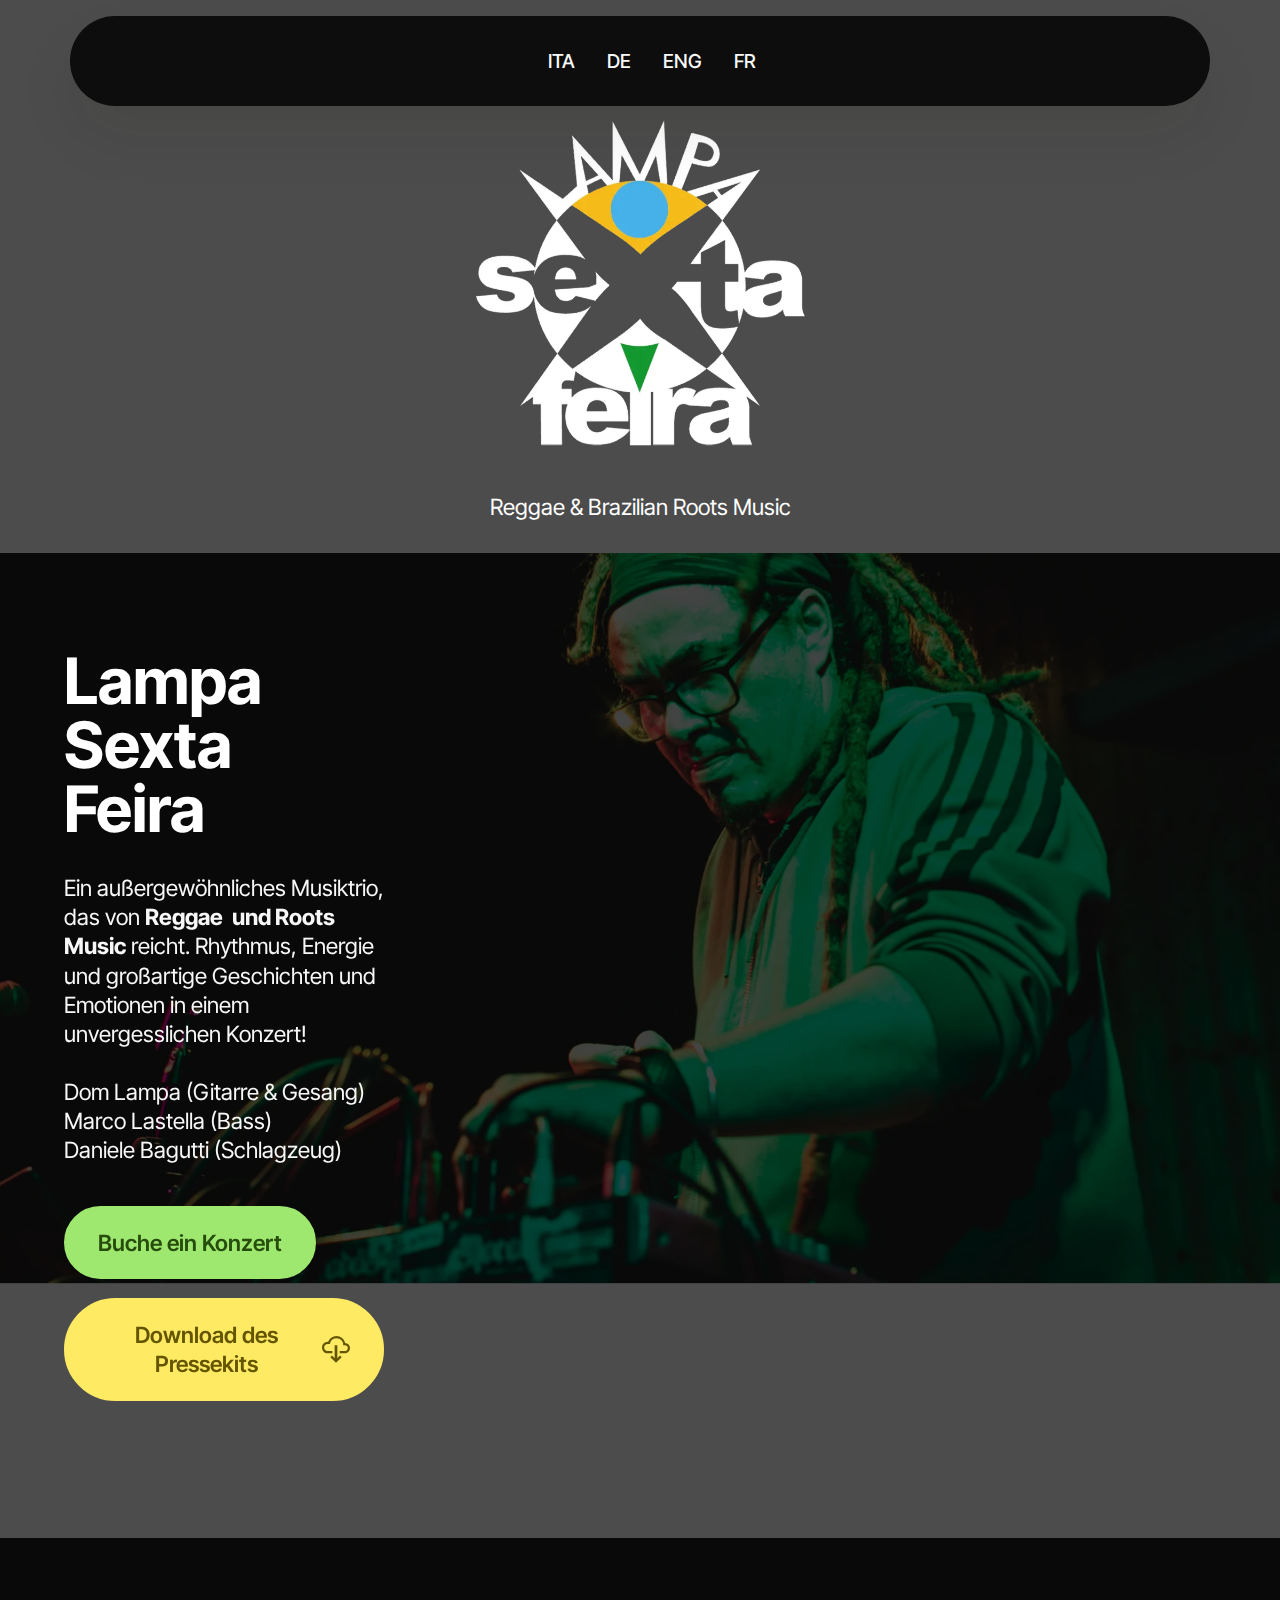
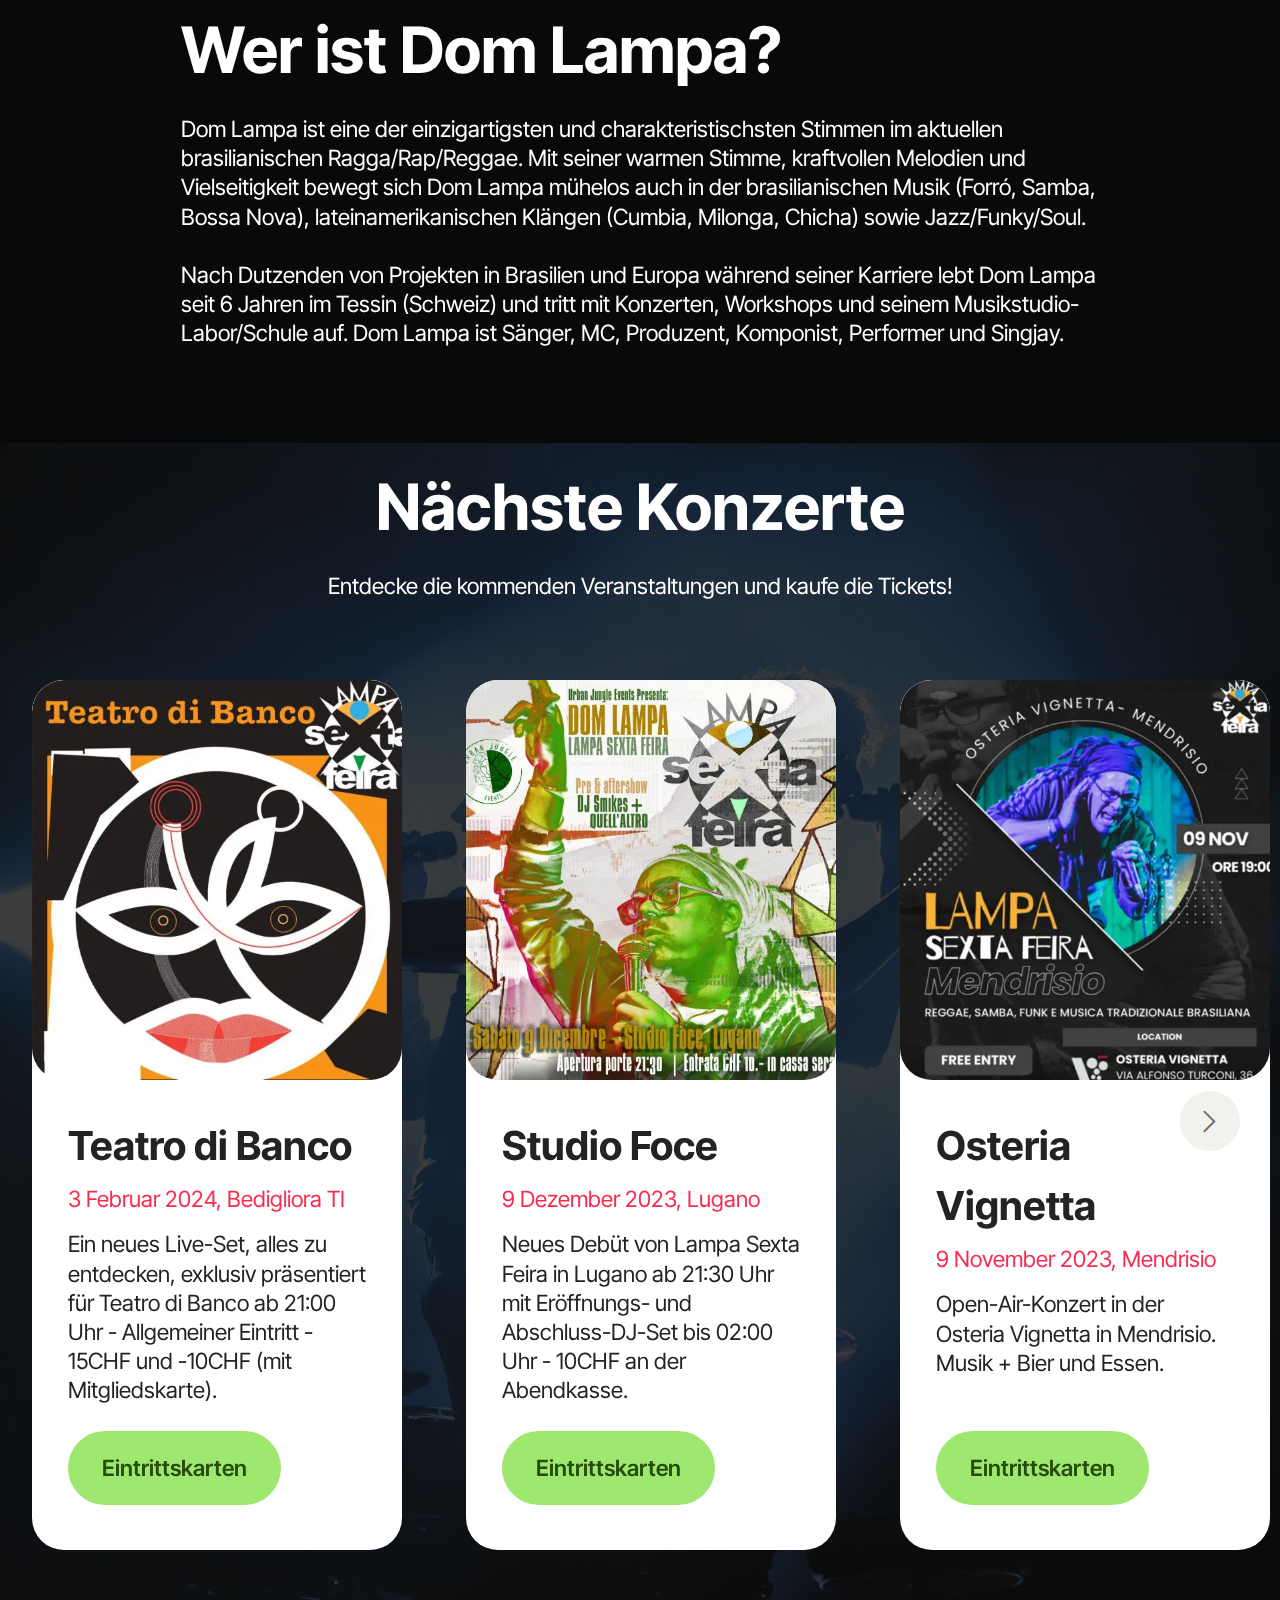
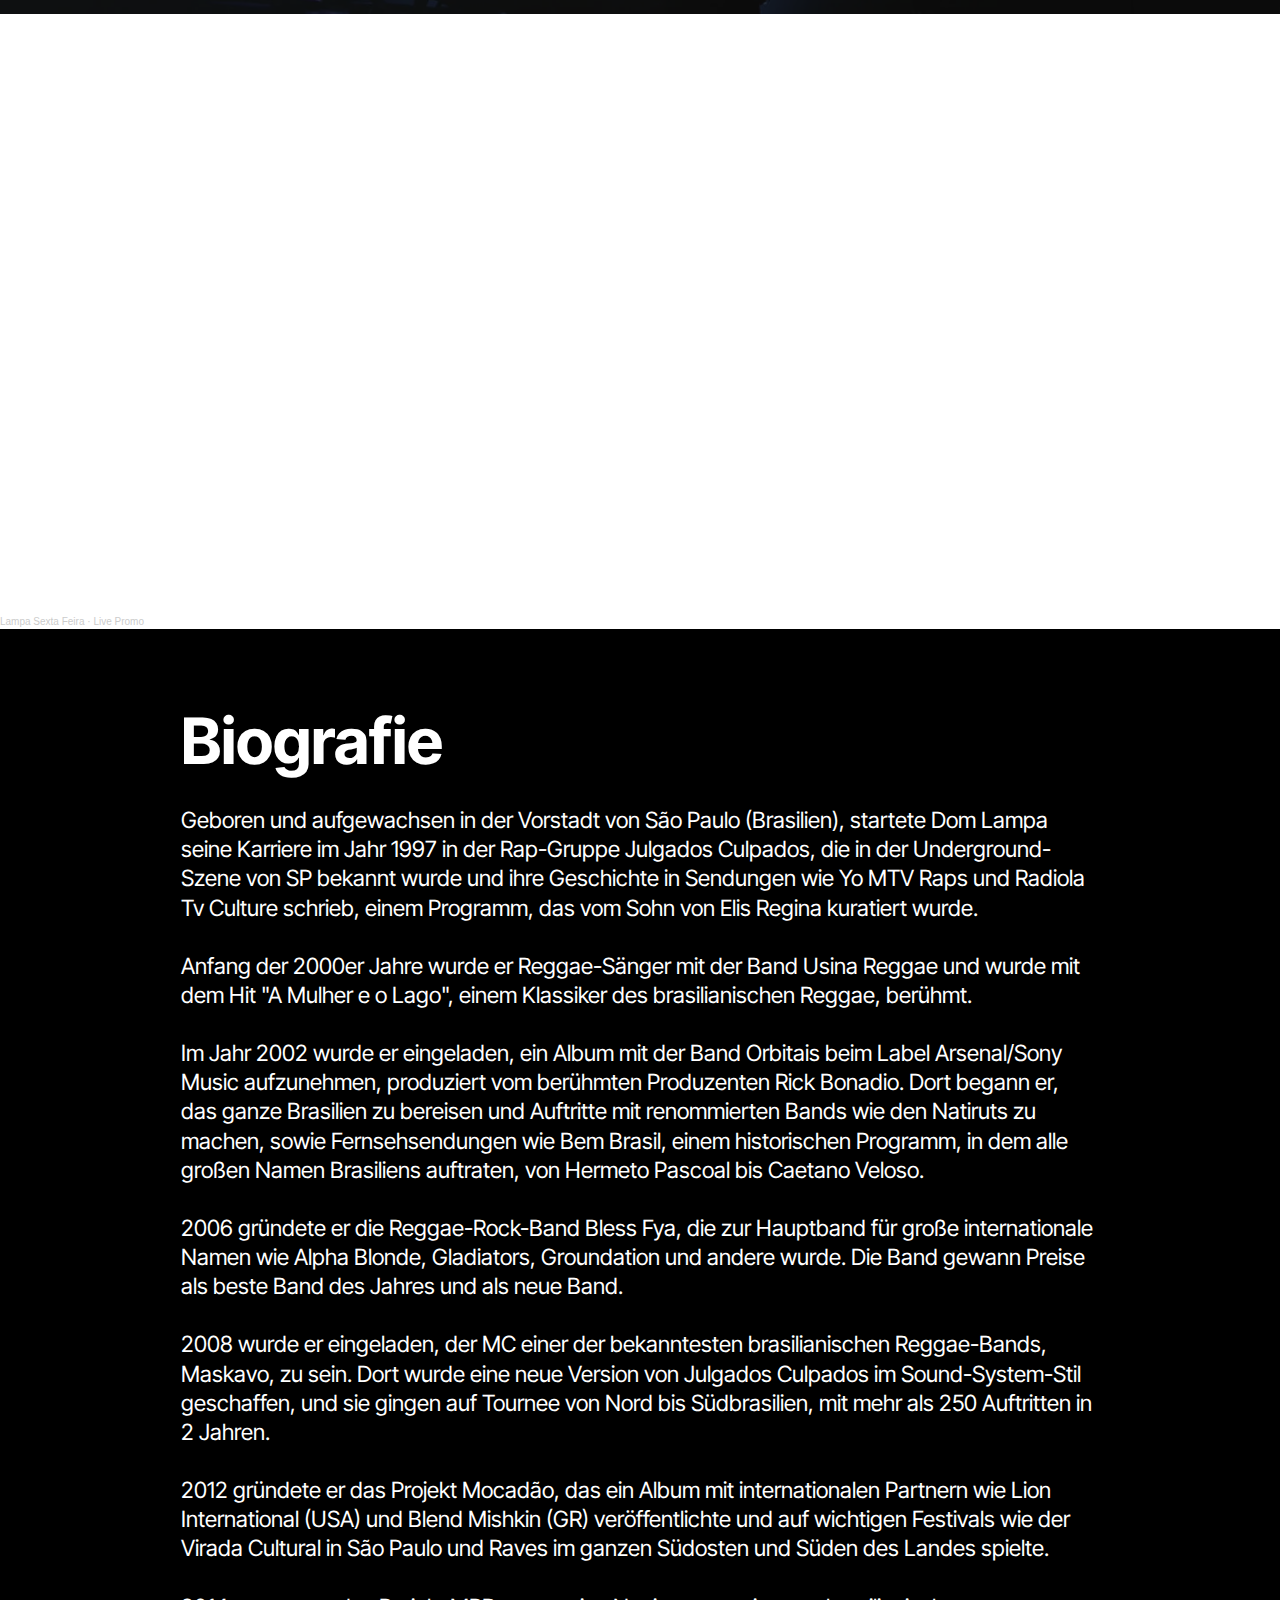
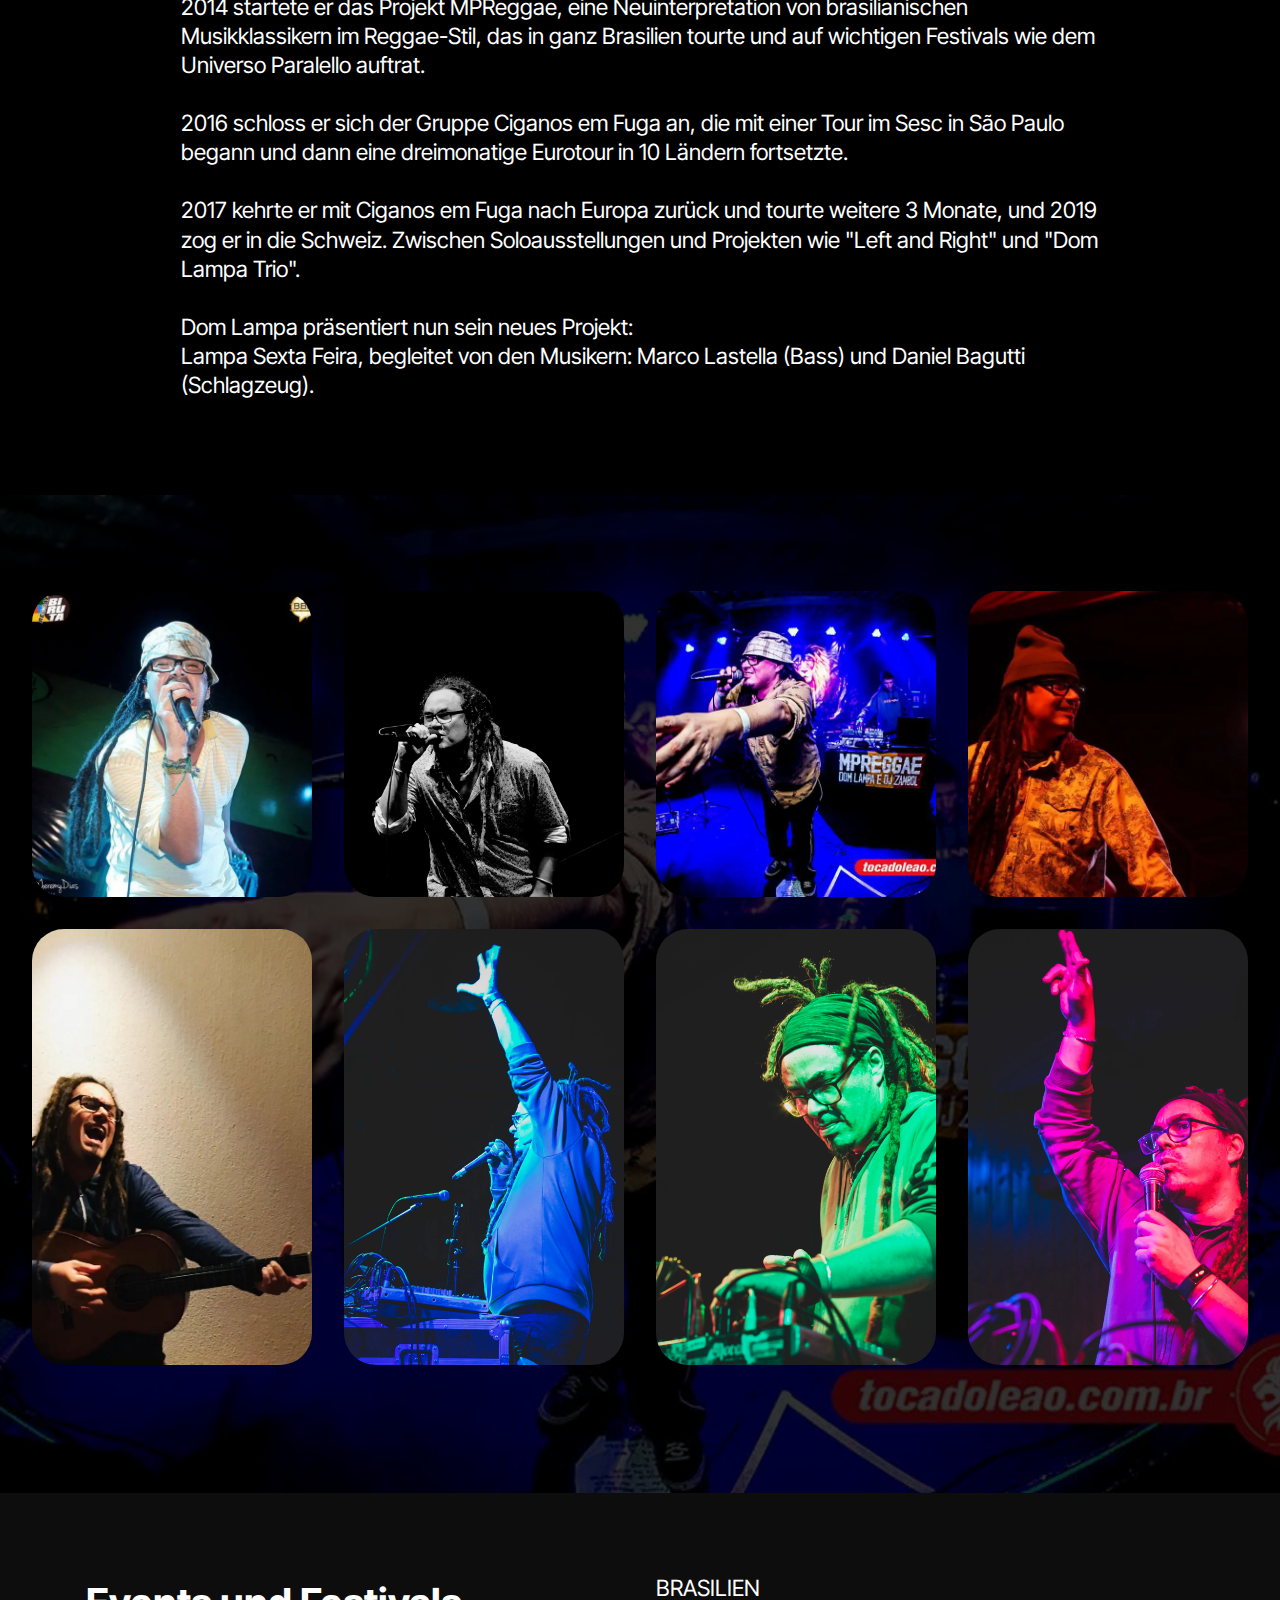
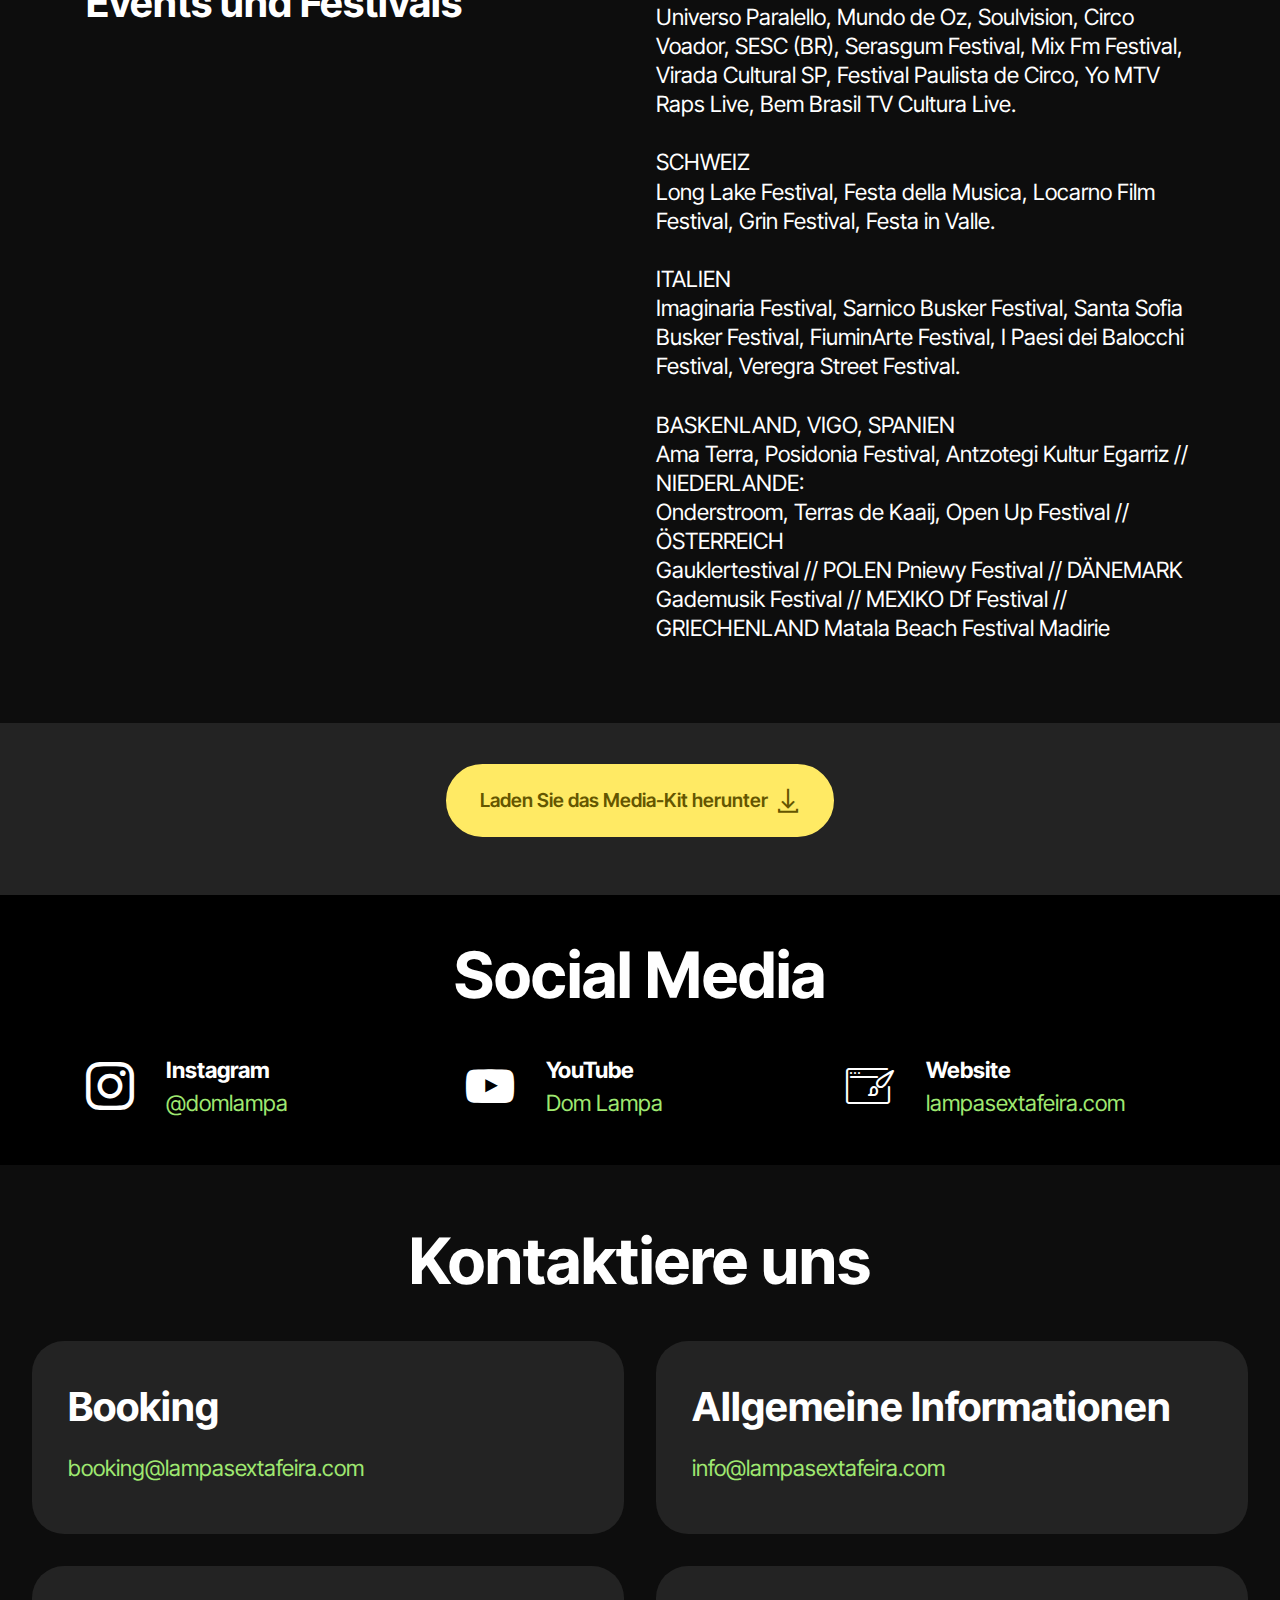
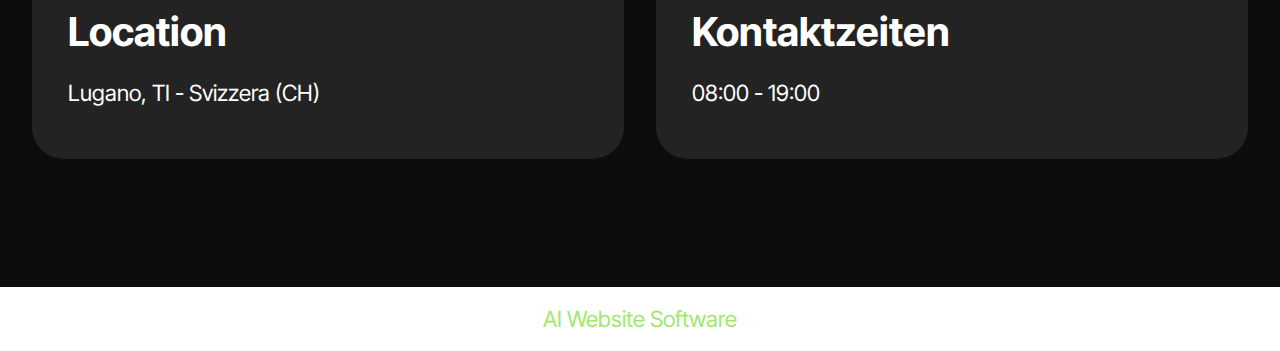
<file: de.html>
<!DOCTYPE html>
<html  >
<head>
  <!-- Site made with Mobirise Website Builder v5.9.4, https://mobirise.com -->
  <meta charset="UTF-8">
  <meta http-equiv="X-UA-Compatible" content="IE=edge">
  <meta name="generator" content="Mobirise v5.9.4, mobirise.com">
  <meta name="twitter:card" content="summary_large_image"/>
  <meta name="twitter:image:src" content="assets/images/de-meta.jpg">
  <meta property="og:image" content="assets/images/de-meta.jpg">
  <meta name="twitter:title" content="Lampa Sexta Feira - Brasilianische Livemusik">
  <meta name="viewport" content="width=device-width, initial-scale=1, minimum-scale=1">
  <link rel="shortcut icon" href="assets/images/lampa-favicon-128x128.png" type="image/x-icon">
  <meta name="description" content="Entdecken Sie Lampa Sexta Feira, ein lebhaftes Musiktrio, das Reggae, Funk und die Wurzeln der brasilianischen Musik vereint. Buchen Sie jetzt Ihr Konzert unter: booking@lampasextafeira.com">
  
  
  <title>Lampa Sexta Feira - Brasilianische Livemusik</title>
  <link rel="stylesheet" href="assets/web/assets/mobirise-icons2/mobirise2.css">
  <link rel="stylesheet" href="assets/web/assets/mobirise-icons/mobirise-icons.css">
  <link rel="stylesheet" href="assets/bootstrap/css/bootstrap.min.css">
  <link rel="stylesheet" href="assets/bootstrap/css/bootstrap-grid.min.css">
  <link rel="stylesheet" href="assets/bootstrap/css/bootstrap-reboot.min.css">
  <link rel="stylesheet" href="assets/parallax/jarallax.css">
  <link rel="stylesheet" href="assets/dropdown/css/style.css">
  <link rel="stylesheet" href="assets/socicon/css/styles.css">
  <link rel="stylesheet" href="assets/theme/css/style.css">
  <link rel="preload" href="https://fonts.googleapis.com/css?family=Inter+Tight:100,200,300,400,500,600,700,800,900,100i,200i,300i,400i,500i,600i,700i,800i,900i&display=swap" as="style" onload="this.onload=null;this.rel='stylesheet'">
  <noscript><link rel="stylesheet" href="https://fonts.googleapis.com/css?family=Inter+Tight:100,200,300,400,500,600,700,800,900,100i,200i,300i,400i,500i,600i,700i,800i,900i&display=swap"></noscript>
  <link rel="preload" as="style" href="assets/mobirise/css/mbr-additional.css"><link rel="stylesheet" href="assets/mobirise/css/mbr-additional.css" type="text/css">

  
  
  
</head>
<body>
  
  <section data-bs-version="5.1" class="menu menu2 cid-u1z3goGsI1" once="menu" id="menu02-21">
	

	<nav class="navbar navbar-dropdown navbar-expand-lg">
		<div class="container">
			<div class="navbar-brand">
				
				
			</div>
			<button class="navbar-toggler" type="button" data-toggle="collapse" data-bs-toggle="collapse" data-target="#navbarSupportedContent" data-bs-target="#navbarSupportedContent" aria-controls="navbarNavAltMarkup" aria-expanded="false" aria-label="Toggle navigation">
				<div class="hamburger">
					<span></span>
					<span></span>
					<span></span>
					<span></span>
				</div>
			</button>
			<div class="collapse navbar-collapse" id="navbarSupportedContent">
				<ul class="navbar-nav nav-dropdown nav-right navbar-nav-top-padding" data-app-modern-menu="true"><li class="nav-item">
						<a class="nav-link link text-white text-primary display-4" href="index.html" aria-expanded="false">ITA</a>
					</li><li class="nav-item">
						<a class="nav-link link text-white text-primary display-4" href="de.html">DE</a>
					</li>
					
					<li class="nav-item">
						<a class="nav-link link text-white text-primary display-4" href="en.html">ENG</a>
					</li><li class="nav-item"><a class="nav-link link text-white text-primary display-4" href="fr.html">FR</a></li></ul>
				
				
			</div>
		</div>
	</nav>
</section>

<section data-bs-version="5.1" class="header12 cid-u1yVoE8i1l" data-bg-video="https://youtu.be/nmKxgOwhvFU?feature=shared&amp;t=30" id="header12-1f">
  

  <div class="mbr-fallback-image disabled"></div>
  <div class="mbr-overlay" style="opacity: 0.7; background-color: rgb(0, 0, 0);"></div>

  <div class="text-center container">
    <div class="row mb-4 justify-content-center">
      <div class="col-12 col-md-4">
        <img class="w-100" src="assets/images/logo-white-color-1-816x816.webp" alt="Mobirise Website Builder">
      </div>
    </div>
    <div class="row justify-content-center">
      <div class="col-md-12 content-head">
        
        <p class="mbr-text mbr-fonts-style mb-4 display-7">
          Reggae &amp; Brazilian Roots Music</p>
        
      </div>
    </div>
  </div>
</section>

<section data-bs-version="5.1" class="header4 cid-u1yVoEIouC mbr-parallax-background" id="header04-1g">
	

	
	<div class="mbr-overlay" style="opacity: 0.7; background-color: rgb(0, 0, 0);"></div>

	<div class="container-fluid">
		<div class="row justify-content-center">
			<div class="col-12 col-md">
				<div class="text-wrapper">
					<h2 class="mbr-section-title mb-4 mbr-fonts-style display-2"><strong>Lampa</strong><br><strong>Sexta Feira</strong></h2>
					<p class="mbr-text mb-4 mbr-fonts-style display-7">Ein außergewöhnliches Musiktrio, das von <strong>Reggae</strong> <strong>&nbsp;und Roots Music</strong> reicht. Rhythmus, Energie und großartige Geschichten und Emotionen in einem unvergesslichen Konzert!<br><br>Dom Lampa (Gitarre &amp; Gesang)<br>Marco Lastella (Bass)<br>Daniele Bagutti (Schlagzeug)&nbsp;</p>
					<div class="mbr-section-btn mb-4"><a class="btn btn-primary display-7" href="mailto:booking@lampasextafeira.com">Buche ein Konzert</a> <a class="btn btn-danger display-7" href="https://drive.google.com/drive/folders/1-J6ZRVomowSEFU5mCc129gKwVauUQTuR?usp=sharing" target="_blank"><span class="mobi-mbri mobi-mbri-download-2 mbr-iconfont mbr-iconfont-btn"></span>Download des Pressekits</a></div>
				</div>
			</div>
			<div class="mbr-figure col-12 col-md-8"><iframe class="mbr-embedded-video" src="https://player.vimeo.com/video/874742380?autoplay=1&amp;loop=1" width="1280" height="720" frameborder="0" allowfullscreen></iframe></div>
		</div>
	</div>
</section>

<section data-bs-version="5.1" class="article12 cid-u1yVoF0zI6" id="article12-1h">    
    
    <div class="container">
        <div class="row justify-content-center">
            <div class="col-md-12 col-lg-10">
                <h3 class="mbr-section-title mbr-fonts-style mb-4 mt-0 display-2"><strong>Wer ist Dom Lampa?</strong></h3>
                
                <p class="mbr-text mbr-fonts-style display-7">Dom Lampa ist eine der einzigartigsten und charakteristischsten Stimmen im aktuellen brasilianischen Ragga/Rap/Reggae. Mit seiner warmen Stimme, kraftvollen Melodien und Vielseitigkeit bewegt sich Dom Lampa mühelos auch in der brasilianischen Musik (Forró, Samba, Bossa Nova), lateinamerikanischen Klängen (Cumbia, Milonga, Chicha) sowie Jazz/Funky/Soul.<br><br>Nach Dutzenden von Projekten in Brasilien und Europa während seiner Karriere lebt Dom Lampa seit 6 Jahren im Tessin (Schweiz) und tritt mit Konzerten, Workshops und seinem Musikstudio-Labor/Schule auf. Dom Lampa ist Sänger, MC, Produzent, Komponist, Performer und Singjay.<br></p>
            </div>
        </div>
    </div>
</section>

<section data-bs-version="5.1" class="features017 mbr-embla cid-u1yVoF81ZZ" id="features017-1i">
	
	<div class="mbr-overlay"></div>
	<div class="position-relative">
		<div class="container-fluid">
			<div class="row justify-content-center">
				<div class="col-12 content-head">
					<div class="mbr-section-head mb-5">
						<h4 class="mbr-section-title mbr-fonts-style align-center mb-0 display-2"><strong>Nächste Konzerte</strong></h4>
						<h5 class="mbr-section-subtitle mbr-fonts-style align-center mb-0 mt-4 display-7">Entdecke die kommenden Veranstaltungen und kaufe die Tickets!</h5>
					</div>
				</div>
			</div>
		</div>

		<div class="embla mt-4" data-skip-snaps="true" data-align="center" data-contain-scroll="trimSnaps" data-auto-play-interval="5" data-draggable="true">
			<div class="embla__viewport container-fluid">
				<div class="embla__container">
					<div class="embla__slide slider-image item active" style="margin-left: 2rem; margin-right: 2rem;">
						<div class="slide-content">
							<div class="item-img">
								<div class="item-wrapper">
									<img src="assets/images/locandina-teatrodibanco-599x600.webp" alt="Mobirise Website Builder" title="" data-slide-to="0" data-bs-slide-to="0">
								</div>
							</div>
							<div class="item-content">
								<h5 class="item-title mbr-fonts-style display-5"><strong>Teatro di Banco</strong><strong><br></strong></h5>
								<h6 class="item-subtitle mbr-fonts-style mt-1 display-7">3 Februar 2024, Bedigliora TI</h6>
								<p class="mbr-text mbr-fonts-style mt-3 display-7">Ein neues Live-Set, alles zu entdecken, exklusiv präsentiert für Teatro di Banco ab 21:00 Uhr - Allgemeiner Eintritt - 15CHF und -10CHF (mit Mitgliedskarte).</p>
							</div>

							<div class="mbr-section-btn item-footer mt-2"><a href="https://www.eventbrite.com/e/biglietti-lampa-sexta-feira-teatro-di-banco-796482339117" class="btn item-btn btn-primary display-7" target="_blank">Eintrittskarten</a></div>
						</div>
					</div><div class="embla__slide slider-image item" style="margin-left: 2rem; margin-right: 2rem;">
						<div class="slide-content">
							<div class="item-img">
								<div class="item-wrapper">
									<img src="assets/images/lampa-foce-lugano-599x599.webp" alt="Mobirise Website Builder" title="" data-slide-to="1" data-bs-slide-to="1">
								</div>
							</div>
							<div class="item-content">
								<h5 class="item-title mbr-fonts-style display-5"><strong>Studio Foce</strong><strong><br></strong></h5>
								<h6 class="item-subtitle mbr-fonts-style mt-1 display-7">9 Dezember 2023, Lugano</h6>
								<p class="mbr-text mbr-fonts-style mt-3 display-7">Neues Debüt von Lampa Sexta Feira in Lugano ab 21:30 Uhr mit Eröffnungs- und Abschluss-DJ-Set bis 02:00 Uhr - 10CHF an der Abendkasse.</p>
							</div>

							<div class="mbr-section-btn item-footer mt-2"><a href="https://www.eventbrite.com/e/lampa-sexta-feira-foce-lugano-tickets-768902466977" class="btn item-btn btn-primary display-7" target="_blank">Eintrittskarten</a></div>
						</div>
					</div><div class="embla__slide slider-image item" style="margin-left: 2rem; margin-right: 2rem;">
						<div class="slide-content">
							<div class="item-img">
								<div class="item-wrapper">
									<img src="assets/images/lampa-mendrisio-post-599x749.webp" alt="Mobirise Website Builder" title="" data-slide-to="2" data-bs-slide-to="2">
								</div>
							</div>
							<div class="item-content">
								<h5 class="item-title mbr-fonts-style display-5"><strong>Osteria Vignetta</strong></h5>
								<h6 class="item-subtitle mbr-fonts-style mt-1 display-7">
									9 November 2023, Mendrisio</h6>
								<p class="mbr-text mbr-fonts-style mt-3 display-7">Open-Air-Konzert in der Osteria Vignetta in Mendrisio. Musik + Bier und Essen.</p>
							</div>

							<div class="mbr-section-btn item-footer mt-2"><a href="https://www.eventbrite.com/e/biglietti-lampa-sexta-feira-osteria-vignetta-750242945847" class="btn item-btn btn-primary display-7" target="_blank">Eintrittskarten</a></div>
						</div>
					</div><div class="embla__slide slider-image item" style="margin-left: 2rem; margin-right: 2rem;">
						<div class="slide-content">
							<div class="item-img">
								<div class="item-wrapper">
									<img src="assets/images/lampa-buttiga-post-600x849.webp" alt="Mobirise Website Builder" title="" data-slide-to="3" data-bs-slide-to="3">
								</div>
							</div>
							<div class="item-content">
								<h5 class="item-title mbr-fonts-style display-5">
									<strong>La Buttiga&nbsp;</strong><br><strong>Beer Room</strong></h5>
								<h6 class="item-subtitle mbr-fonts-style mt-1 display-7">
									31 November 2023, Milano</h6>
								<p class="mbr-text mbr-fonts-style mt-3 display-7">Halloween-Nacht mit dem Mega-Konzert von Lampa Sexta Feira in Mailand, dem ersten Auftritt in Italien.</p>
							</div>

							<div class="mbr-section-btn item-footer mt-2"><a href="https://halloween-lampasextafeira.eventbrite.com" class="btn item-btn btn-primary display-7" target="_blank">Eintrittskarten</a></div>
						</div>
					</div>
					
					
					
					
					
					
				</div>
			</div>
			<button class="embla__button embla__button--prev">
				<span class="mobi-mbri mobi-mbri-arrow-prev mbr-iconfont" aria-hidden="true"></span>
				<span class="sr-only visually-hidden visually-hidden visually-hidden">Previous</span>
			</button>
			<button class="embla__button embla__button--next">
				<span class="mobi-mbri mobi-mbri-arrow-next mbr-iconfont" aria-hidden="true"></span>
				<span class="sr-only visually-hidden visually-hidden visually-hidden">Next</span>
			</button>
		</div>
	</div>
</section>

<iframe width="100%" height="600" scrolling="no" frameborder="no" allow="autoplay" src="https://w.soundcloud.com/player/?url=https%3A//api.soundcloud.com/playlists/1705974576&amp;color=%23ff5500&amp;auto_play=false&amp;hide_related=false&amp;show_comments=true&amp;show_user=true&amp;show_reposts=false&amp;show_teaser=true&amp;visual=true" class="cid-u1yVoFE6Cw" id="soundcloud1-1j" data-rv-view="164"></iframe><div style="font-size: 10px; color: #cccccc;line-break: anywhere;word-break: normal;overflow: hidden;white-space: nowrap;text-overflow: ellipsis; font-family: Interstate,Lucida Grande,Lucida Sans Unicode,Lucida Sans,Garuda,Verdana,Tahoma,sans-serif;font-weight: 100;" class="cid-u1yVoFE6Cw" id="soundcloud1-1j" data-rv-view="164"><a href="https://soundcloud.com/lampasextafeira" title="Lampa Sexta Feira" target="_blank" style="color: #cccccc; text-decoration: none;">Lampa Sexta Feira</a> · <a href="https://soundcloud.com/lampasextafeira/sets/live-promo" title="Live Promo" target="_blank" style="color: #cccccc; text-decoration: none;">Live Promo</a></div>

<section data-bs-version="5.1" class="article12 cid-u1yVoFMn6L" id="article12-1k">    
    
    <div class="container">
        <div class="row justify-content-center">
            <div class="col-md-12 col-lg-10">
                <h3 class="mbr-section-title mbr-fonts-style mb-4 mt-0 display-2">
                <strong>Biografie</strong></h3>
                
                <p class="mbr-text mbr-fonts-style display-7">Geboren und aufgewachsen in der Vorstadt von São Paulo (Brasilien), startete Dom Lampa seine Karriere im Jahr 1997 in der Rap-Gruppe Julgados Culpados, die in der Underground-Szene von SP bekannt wurde und ihre Geschichte in Sendungen wie Yo MTV Raps und Radiola Tv Culture schrieb, einem Programm, das vom Sohn von Elis Regina kuratiert wurde.<br><br>Anfang der 2000er Jahre wurde er Reggae-Sänger mit der Band Usina Reggae und wurde mit dem Hit "A Mulher e o Lago", einem Klassiker des brasilianischen Reggae, berühmt.<br><br>Im Jahr 2002 wurde er eingeladen, ein Album mit der Band Orbitais beim Label Arsenal/Sony Music aufzunehmen, produziert vom berühmten Produzenten Rick Bonadio. Dort begann er, das ganze Brasilien zu bereisen und Auftritte mit renommierten Bands wie den Natiruts zu machen, sowie Fernsehsendungen wie Bem Brasil, einem historischen Programm, in dem alle großen Namen Brasiliens auftraten, von Hermeto Pascoal bis Caetano Veloso.<br><br>2006 gründete er die Reggae-Rock-Band Bless Fya, die zur Hauptband für große internationale Namen wie Alpha Blonde, Gladiators, Groundation und andere wurde. Die Band gewann Preise als beste Band des Jahres und als neue Band.<br><br>2008 wurde er eingeladen, der MC einer der bekanntesten brasilianischen Reggae-Bands, Maskavo, zu sein. Dort wurde eine neue Version von Julgados Culpados im Sound-System-Stil geschaffen, und sie gingen auf Tournee von Nord bis Südbrasilien, mit mehr als 250 Auftritten in 2 Jahren.<br><br>2012 gründete er das Projekt Mocadão, das ein Album mit internationalen Partnern wie Lion International (USA) und Blend Mishkin (GR) veröffentlichte und auf wichtigen Festivals wie der Virada Cultural in São Paulo und Raves im ganzen Südosten und Süden des Landes spielte.<br><br>2014 startete er das Projekt MPReggae, eine Neuinterpretation von brasilianischen Musikklassikern im Reggae-Stil, das in ganz Brasilien tourte und auf wichtigen Festivals wie dem Universo Paralello auftrat.<br><br>2016 schloss er sich der Gruppe Ciganos em Fuga an, die mit einer Tour im Sesc in São Paulo begann und dann eine dreimonatige Eurotour in 10 Ländern fortsetzte.<br><br>2017 kehrte er mit Ciganos em Fuga nach Europa zurück und tourte weitere 3 Monate, und 2019 zog er in die Schweiz. Zwischen Soloausstellungen und Projekten wie "Left and Right" und "Dom Lampa Trio".<br><br>Dom Lampa präsentiert nun sein neues Projekt:<br>Lampa Sexta Feira, begleitet von den Musikern: Marco Lastella (Bass) und Daniel Bagutti (Schlagzeug).<br></p>
            </div>
        </div>
    </div>
</section>

<section data-bs-version="5.1" class="gallery1 mbr-gallery cid-u1yVoFSDMy" id="gallery01-1l">
    

    
    <div class="mbr-overlay" style="opacity: 0.8; background-color: rgb(0, 0, 0);">
    </div>

    <div class="container-fluid">
        <div class="row justify-content-center">
            <div class="col-12 content-head">
                
            </div>
        </div>
        
        <div class="row mbr-gallery">
            
            
            
            
            
            
            
            <div class="col-12 col-md-6 col-lg-3 item gallery-image active">
                <div class="item-wrapper mb-3" data-toggle="modal" data-bs-toggle="modal" data-target="#u4YeJTND7c-modal" data-bs-target="#u4YeJTND7c-modal">
                    <img class="w-100" src="assets/images/lampa-1-598x618.webp" alt="Mobirise Website Builder" data-slide-to="0" data-bs-slide-to="0" data-target="#lb-u4YeJTND7c" data-bs-target="#lb-u4YeJTND7c">
                    <div class="icon-wrapper">
                        <span class="mobi-mbri mobi-mbri-search mbr-iconfont mbr-iconfont-btn"></span>
                    </div>
                </div>
                
            </div><div class="col-12 col-md-6 col-lg-3 item gallery-image active">
                <div class="item-wrapper mb-3" data-toggle="modal" data-bs-toggle="modal" data-target="#u4YeJTND7c-modal" data-bs-target="#u4YeJTND7c-modal">
                    <img class="w-100" src="assets/images/lampa-3-6000x4000.webp" alt="Mobirise Website Builder" data-slide-to="1" data-bs-slide-to="1" data-target="#lb-u4YeJTND7c" data-bs-target="#lb-u4YeJTND7c">
                    <div class="icon-wrapper">
                        <span class="mobi-mbri mobi-mbri-search mbr-iconfont mbr-iconfont-btn"></span>
                    </div>
                </div>
                
            </div><div class="col-12 col-md-6 col-lg-3 item gallery-image active">
                <div class="item-wrapper mb-3" data-toggle="modal" data-bs-toggle="modal" data-target="#u4YeJTND7c-modal" data-bs-target="#u4YeJTND7c-modal">
                    <img class="w-100" src="assets/images/lampa-12-960x640.webp" alt="Mobirise Website Builder" data-slide-to="2" data-bs-slide-to="2" data-target="#lb-u4YeJTND7c" data-bs-target="#lb-u4YeJTND7c">
                    <div class="icon-wrapper">
                        <span class="mobi-mbri mobi-mbri-search mbr-iconfont mbr-iconfont-btn"></span>
                    </div>
                </div>
                
            </div><div class="col-12 col-md-6 col-lg-3 item gallery-image active">
                <div class="item-wrapper mb-3" data-toggle="modal" data-bs-toggle="modal" data-target="#u4YeJTND7c-modal" data-bs-target="#u4YeJTND7c-modal">
                    <img class="w-100" src="assets/images/lampa-12-960x639.webp" alt="Mobirise Website Builder" data-slide-to="3" data-bs-slide-to="3" data-target="#lb-u4YeJTND7c" data-bs-target="#lb-u4YeJTND7c">
                    <div class="icon-wrapper">
                        <span class="mobi-mbri mobi-mbri-search mbr-iconfont mbr-iconfont-btn"></span>
                    </div>
                </div>
                
            </div><div class="col-12 col-md-6 col-lg-3 item gallery-image active">
                <div class="item-wrapper mb-3" data-toggle="modal" data-bs-toggle="modal" data-target="#u4YeJTND7c-modal" data-bs-target="#u4YeJTND7c-modal">
                    <img class="w-100" src="assets/images/lampa-15-1024x959.webp" alt="Mobirise Website Builder" data-slide-to="4" data-bs-slide-to="4" data-target="#lb-u4YeJTND7c" data-bs-target="#lb-u4YeJTND7c">
                    <div class="icon-wrapper">
                        <span class="mobi-mbri mobi-mbri-search mbr-iconfont mbr-iconfont-btn"></span>
                    </div>
                </div>
                
            </div><div class="col-12 col-md-6 col-lg-3 item gallery-image active">
                <div class="item-wrapper mb-3" data-toggle="modal" data-bs-toggle="modal" data-target="#u4YeJTND7c-modal" data-bs-target="#u4YeJTND7c-modal">
                    <img class="w-100" src="assets/images/lampa-17-2136x3204.webp" alt="Mobirise Website Builder" data-slide-to="5" data-bs-slide-to="5" data-target="#lb-u4YeJTND7c" data-bs-target="#lb-u4YeJTND7c">
                    <div class="icon-wrapper">
                        <span class="mobi-mbri mobi-mbri-search mbr-iconfont mbr-iconfont-btn"></span>
                    </div>
                </div>
                
            </div><div class="col-12 col-md-6 col-lg-3 item gallery-image active">
                <div class="item-wrapper mb-3" data-toggle="modal" data-bs-toggle="modal" data-target="#u4YeJTND7c-modal" data-bs-target="#u4YeJTND7c-modal">
                    <img class="w-100" src="assets/images/lampa-19-5040x3360.webp" alt="Mobirise Website Builder" data-slide-to="6" data-bs-slide-to="6" data-target="#lb-u4YeJTND7c" data-bs-target="#lb-u4YeJTND7c">
                    <div class="icon-wrapper">
                        <span class="mobi-mbri mobi-mbri-search mbr-iconfont mbr-iconfont-btn"></span>
                    </div>
                </div>
                
            </div><div class="col-12 col-md-6 col-lg-3 item gallery-image active">
                <div class="item-wrapper mb-3" data-toggle="modal" data-bs-toggle="modal" data-target="#u4YeJTND7c-modal" data-bs-target="#u4YeJTND7c-modal">
                    <img class="w-100" src="assets/images/lampa-22-5040x3360.webp" alt="Mobirise Website Builder" data-slide-to="7" data-bs-slide-to="7" data-target="#lb-u4YeJTND7c" data-bs-target="#lb-u4YeJTND7c">
                    <div class="icon-wrapper">
                        <span class="mobi-mbri mobi-mbri-search mbr-iconfont mbr-iconfont-btn"></span>
                    </div>
                </div>
                
            </div>
        </div>

        <div class="modal mbr-slider" tabindex="-1" role="dialog" aria-hidden="true" id="u4YeJTND7c-modal">
            <div class="modal-dialog" role="document">
                <div class="modal-content">
                    <div class="modal-body">
                        <div class="carousel slide" data-pause="false" data-bs-pause="false" id="lb-u4YeJTND7c" data-interval="5000" data-bs-interval="5000">
                            <div class="carousel-inner">
                                
                                
                                
                                
                                
                                
                                
                                <div class="carousel-item active">
                                    <img class="d-block w-100" src="assets/images/lampa-1-598x618.webp" alt="Mobirise Website Builder">
                                </div><div class="carousel-item">
                                    <img class="d-block w-100" src="assets/images/lampa-3-6000x4000.webp" alt="Mobirise Website Builder">
                                </div><div class="carousel-item">
                                    <img class="d-block w-100" src="assets/images/lampa-12-960x640.webp" alt="Mobirise Website Builder">
                                </div><div class="carousel-item">
                                    <img class="d-block w-100" src="assets/images/lampa-12-960x639.webp" alt="Mobirise Website Builder">
                                </div><div class="carousel-item">
                                    <img class="d-block w-100" src="assets/images/lampa-15-1024x959.webp" alt="Mobirise Website Builder">
                                </div><div class="carousel-item">
                                    <img class="d-block w-100" src="assets/images/lampa-17-2136x3204.webp" alt="Mobirise Website Builder">
                                </div><div class="carousel-item">
                                    <img class="d-block w-100" src="assets/images/lampa-19-5040x3360.webp" alt="Mobirise Website Builder">
                                </div><div class="carousel-item">
                                    <img class="d-block w-100" src="assets/images/lampa-22-5040x3360.webp" alt="Mobirise Website Builder">
                                </div>
                            </div>
                            <ol class="carousel-indicators">
                                <li data-slide-to="0" data-bs-slide-to="0" class="active" data-target="#lb-u4YeJTND7c" data-bs-target="#lb-u4YeJTND7c"></li><li data-slide-to="1" data-bs-slide-to="1" class="" data-target="#lb-u4YeJTND7c" data-bs-target="#lb-u4YeJTND7c"></li><li data-slide-to="2" data-bs-slide-to="2" class="" data-target="#lb-u4YeJTND7c" data-bs-target="#lb-u4YeJTND7c"></li><li data-slide-to="3" data-bs-slide-to="3" class="" data-target="#lb-u4YeJTND7c" data-bs-target="#lb-u4YeJTND7c"></li><li data-slide-to="4" data-bs-slide-to="4" class="" data-target="#lb-u4YeJTND7c" data-bs-target="#lb-u4YeJTND7c"></li><li data-slide-to="5" data-bs-slide-to="5" class="" data-target="#lb-u4YeJTND7c" data-bs-target="#lb-u4YeJTND7c"></li><li data-slide-to="6" data-bs-slide-to="6" class="" data-target="#lb-u4YeJTND7c" data-bs-target="#lb-u4YeJTND7c"></li><li data-slide-to="7" data-bs-slide-to="7" class="" data-target="#lb-u4YeJTND7c" data-bs-target="#lb-u4YeJTND7c"></li>
                                
                                
                                
                                
                                
                                
                                
                            </ol>
                            <a role="button" href="" class="close" data-dismiss="modal" data-bs-dismiss="modal" aria-label="Close">
                            </a>
                            <a class="carousel-control-prev carousel-control" role="button" data-slide="prev" data-bs-slide="prev" href="#lb-u4YeJTND7c">
                                <span class="mobi-mbri mobi-mbri-arrow-prev" aria-hidden="true"></span>
                                <span class="sr-only visually-hidden">Previous</span>
                            </a>
                            <a class="carousel-control-next carousel-control" role="button" data-slide="next" data-bs-slide="next" href="#lb-u4YeJTND7c">
                                <span class="mobi-mbri mobi-mbri-arrow-next" aria-hidden="true"></span>
                                <span class="sr-only visually-hidden">Next</span>
                            </a>
                        </div>
                    </div>
                </div>
            </div>
        </div>
    </div>
</section>

<section data-bs-version="5.1" class="article15 cid-u1yVoGoCCV" id="article15-1m">
    
    <div class="container">
        <div class="row justify-content-center">
            <div class="col-12 col-md">
                
                <h6 class="mbr-section-subtitle mbr-fonts-style mt-0 mb-4 display-5"><strong>Events und Festivals</strong></h6>
            </div>
            <div class="col-md-12 col-lg-6">
                <p class="mbr-text mbr-fonts-style mt-0 mb-0 display-7">BRASILIEN<br>Universo Paralello, Mundo de Oz, Soulvision, Circo Voador, SESC (BR), Serasgum Festival, Mix Fm Festival, Virada Cultural SP, Festival Paulista de Circo, Yo MTV Raps Live, Bem Brasil TV Cultura Live.<br><br>SCHWEIZ<br>Long Lake Festival, Festa della Musica, Locarno Film Festival, Grin Festival, Festa in Valle.<br><br>ITALIEN<br>Imaginaria Festival, Sarnico Busker Festival, Santa Sofia Busker Festival, FiuminArte Festival, I Paesi dei Balocchi Festival, Veregra Street Festival.<br><br>BASKENLAND, VIGO, SPANIEN<br>Ama Terra, Posidonia Festival, Antzotegi Kultur Egarriz // NIEDERLANDE:<br>Onderstroom, Terras de Kaaij, Open Up Festival // ÖSTERREICH<br>Gauklertestival // POLEN Pniewy Festival // DÄNEMARK<br>Gademusik Festival // MEXIKO Df Festival // GRIECHENLAND Matala Beach Festival Madirie<br></p>
            </div>
        </div>
    </div>
</section>

<section data-bs-version="5.1" class="article16 cid-u1yVoGwYra" id="article16-1n">
    
    <div class="container">
        <div class="row justify-content-center">
            <div class="col-md-12 col-lg-10">
                <div class="mbr-section-btn align-center"><a class="btn btn-danger display-4" href="https://drive.google.com/drive/folders/1-J6ZRVomowSEFU5mCc129gKwVauUQTuR?usp=sharing" target="_blank">Laden Sie das Media-Kit herunter<span class="mobi-mbri mobi-mbri-download mbr-iconfont mbr-iconfont-btn"></span></a></div>
            </div>
        </div>
    </div>
</section>

<section data-bs-version="5.1" class="social02 cid-u1yVoGCXwx" id="social02-1o">
	

	
	
	<div class="container">
		<div class="row justify-content-center">
			<div class="col-12 content-head">
				<div class="mb-5">
					<h5 class="mbr-section-title mbr-fonts-style align-center mb-0 display-2">
						<strong>Social Media</strong></h5>
					
				</div>
			</div>
		</div>
		<div class="row">
			<div class="item features-without-image col-12 col-md-6 col-lg-4 active">
				<div class="item-wrapper">
					<span class="mbr-iconfont m-auto socicon-instagram socicon"></span>
					<div class="card-box">
						<h4 class="card-title mbr-fonts-style mb-1 display-7">
							<strong>Instagram</strong>
						</h4>
						<h5 class="card-text mbr-fonts-style display-7">
							<a href="https://instagram.com/domlampa" class="text-primary" target="_blank">@domlampa</a></h5>
					</div>
				</div>
			</div>
			
			
			
			<div class="item features-without-image col-12 col-md-6 col-lg-4">
				<div class="item-wrapper">
					<span class="mbr-iconfont m-auto socicon-youtube socicon"></span>
					<div class="card-box">
						<h4 class="card-title mbr-fonts-style mb-1 display-7">
							<strong>YouTube</strong>
						</h4>
						<h5 class="card-text mbr-fonts-style display-7">
							<a href="https://www.youtube.com/@domlampa9740" class="text-primary" target="_blank">Dom Lampa</a></h5>
					</div>
				</div>
			</div><div class="item features-without-image col-12 col-md-6 col-lg-4">
				<div class="item-wrapper">
					<span class="mbr-iconfont m-auto mbri-website-theme"></span>
					<div class="card-box">
						<h4 class="card-title mbr-fonts-style mb-1 display-7">
							<strong>Website</strong></h4>
						<h5 class="card-text mbr-fonts-style display-7"><a href="https://lampasextafeira.com" class="text-primary">lampasextafeira.com</a></h5>
					</div>
				</div>
			</div>
			
		</div>
	</div>
</section>

<section data-bs-version="5.1" class="contacts01 cid-u1yVoGVwyw" id="contacts01-1p">
    

    
    
    <div class="container-fluid">
        <div class="row justify-content-center">
            <div class="col-12 content-head">
                <div class="mbr-section-head mb-5">
                    <h3 class="mbr-section-title mbr-fonts-style align-center mb-0 display-2"><strong>Kontaktiere uns</strong></h3>
                    
                </div>
            </div>
        </div>
        <div class="row">
            <div class="item features-without-image col-12 col-md-6 active">
                <div class="item-wrapper">
                    <div class="text-wrapper">
                        <h6 class="card-title mbr-fonts-style mb-3 display-5">
                            <strong>Booking</strong></h6>
                        <p class="mbr-text mbr-fonts-style display-7"><a href="mailto:booking@lampasextafeira.com" class="text-primary">booking@lampasextafeira.com</a></p>
                    </div>
                </div>
            </div>
            <div class="item features-without-image col-12 col-md-6">
                <div class="item-wrapper">
                    <div class="text-wrapper">
                        <h6 class="card-title mbr-fonts-style mb-3 display-5"><strong>Allgemeine Informationen</strong></h6>
                        <p class="mbr-text mbr-fonts-style display-7"><a href="mailto:info@lampasextafeira.com" class="text-primary">info@lampasextafeira.com</a></p>
                    </div>
                </div>
            </div>
            <div class="item features-without-image col-12 col-md-6">
                <div class="item-wrapper">
                    <div class="text-wrapper">
                        <h6 class="card-title mbr-fonts-style mb-3 display-5">
                            <strong>Location</strong></h6>
                        <p class="mbr-text mbr-fonts-style display-7">
                            Lugano, TI - Svizzera (CH)</p>
                    </div>
                </div>
            </div>
            <div class="item features-without-image col-12 col-md-6">
                <div class="item-wrapper">
                    <div class="text-wrapper">
                        <h6 class="card-title mbr-fonts-style mb-3 display-5">
                            <strong>Kontaktzeiten</strong></h6>
                        <p class="mbr-text mbr-fonts-style display-7">08:00 - 19:00
                        </p>
                    </div>
                </div>
            </div>
        </div>
    </div>
</section><section class="display-7" style="padding: 0;align-items: center;justify-content: center;flex-wrap: wrap;    align-content: center;display: flex;position: relative;height: 4rem;"><a href="https://mobiri.se/175014" style="flex: 1 1;height: 4rem;position: absolute;width: 100%;z-index: 1;"><img alt="" style="height: 4rem;" src="[data-uri]"></a><p style="margin: 0;text-align: center;" class="display-7">&#8204;</p><a style="z-index:1" href="https://mobirise.com/builder/ai-website-builder.html">AI Website Software</a></section><script src="assets/bootstrap/js/bootstrap.bundle.min.js"></script>  <script src="assets/parallax/jarallax.js"></script>  <script src="assets/smoothscroll/smooth-scroll.js"></script>  <script src="assets/ytplayer/index.js"></script>  <script src="assets/dropdown/js/navbar-dropdown.js"></script>  <script src="assets/vimeoplayer/player.js"></script>  <script src="assets/embla/embla.min.js"></script>  <script src="assets/embla/script.js"></script>  <script src="assets/theme/js/script.js"></script>  
  
  
</body>
</html>
</file>
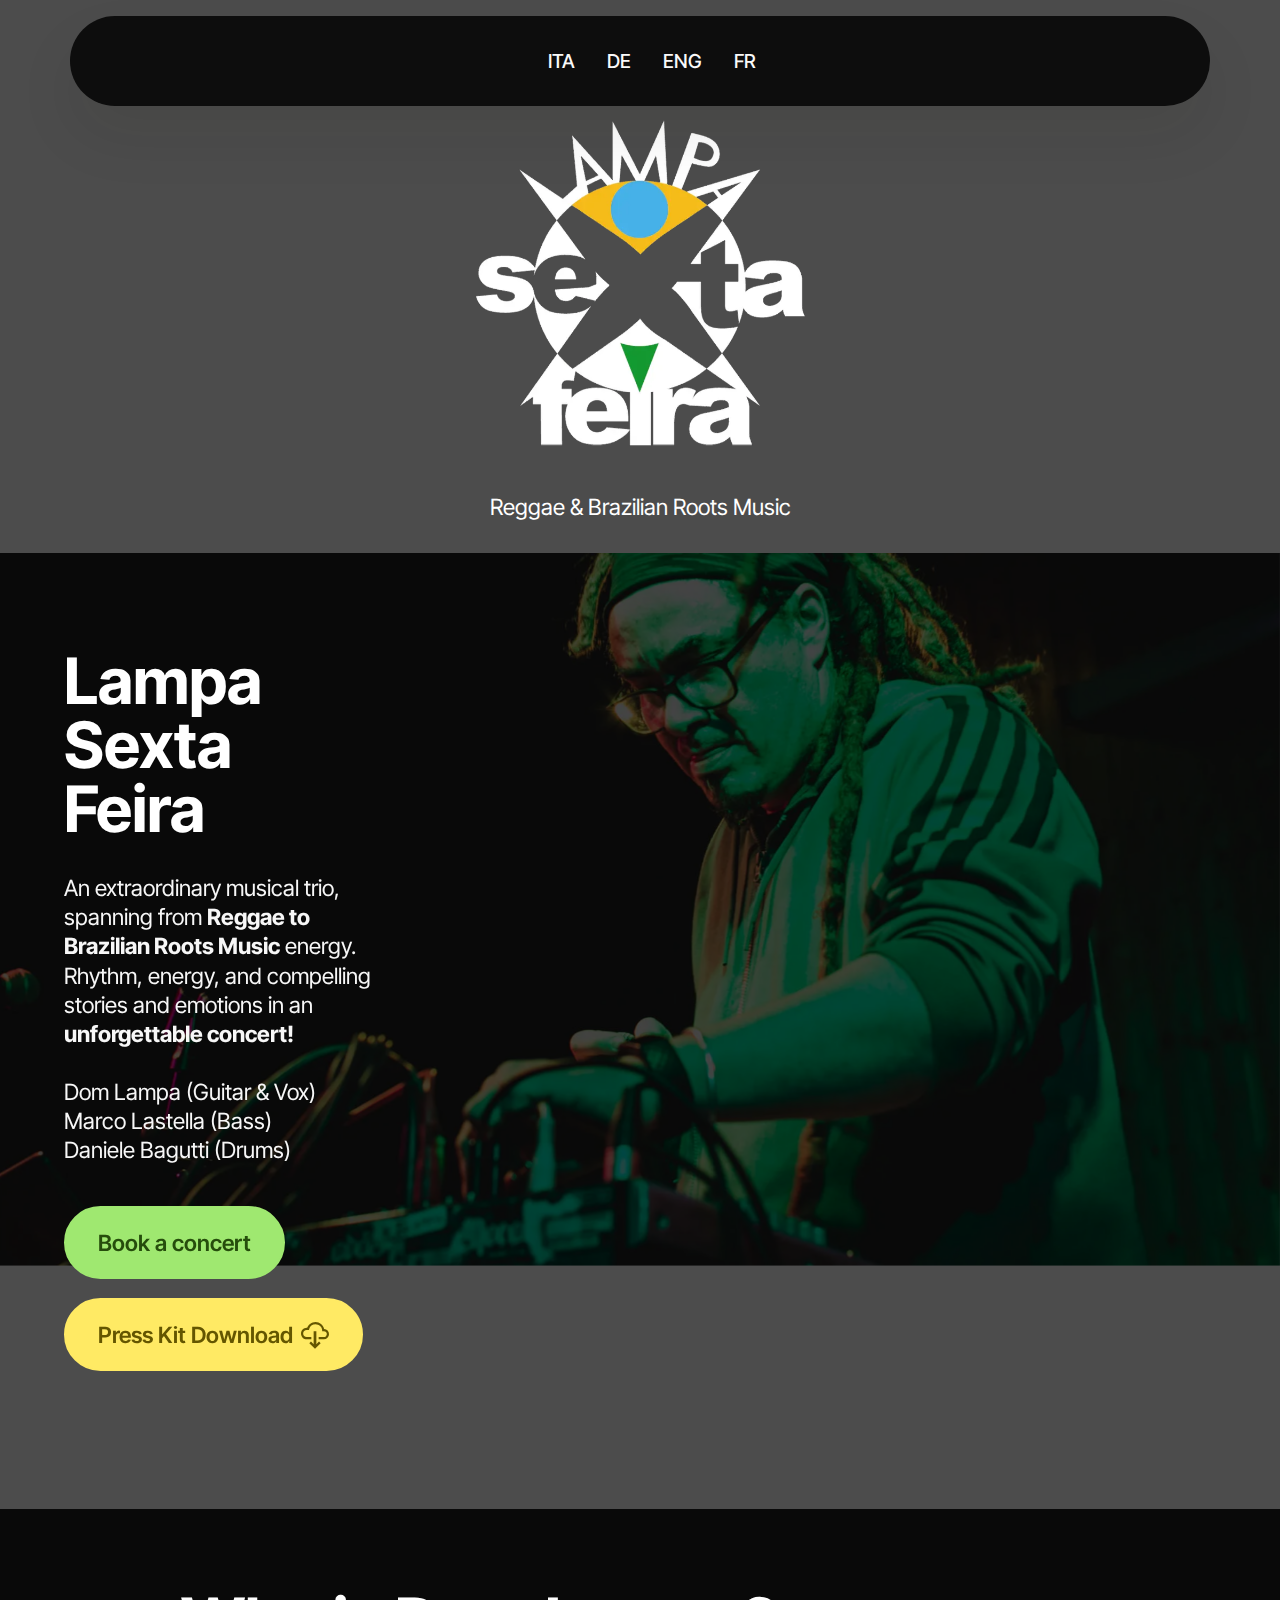
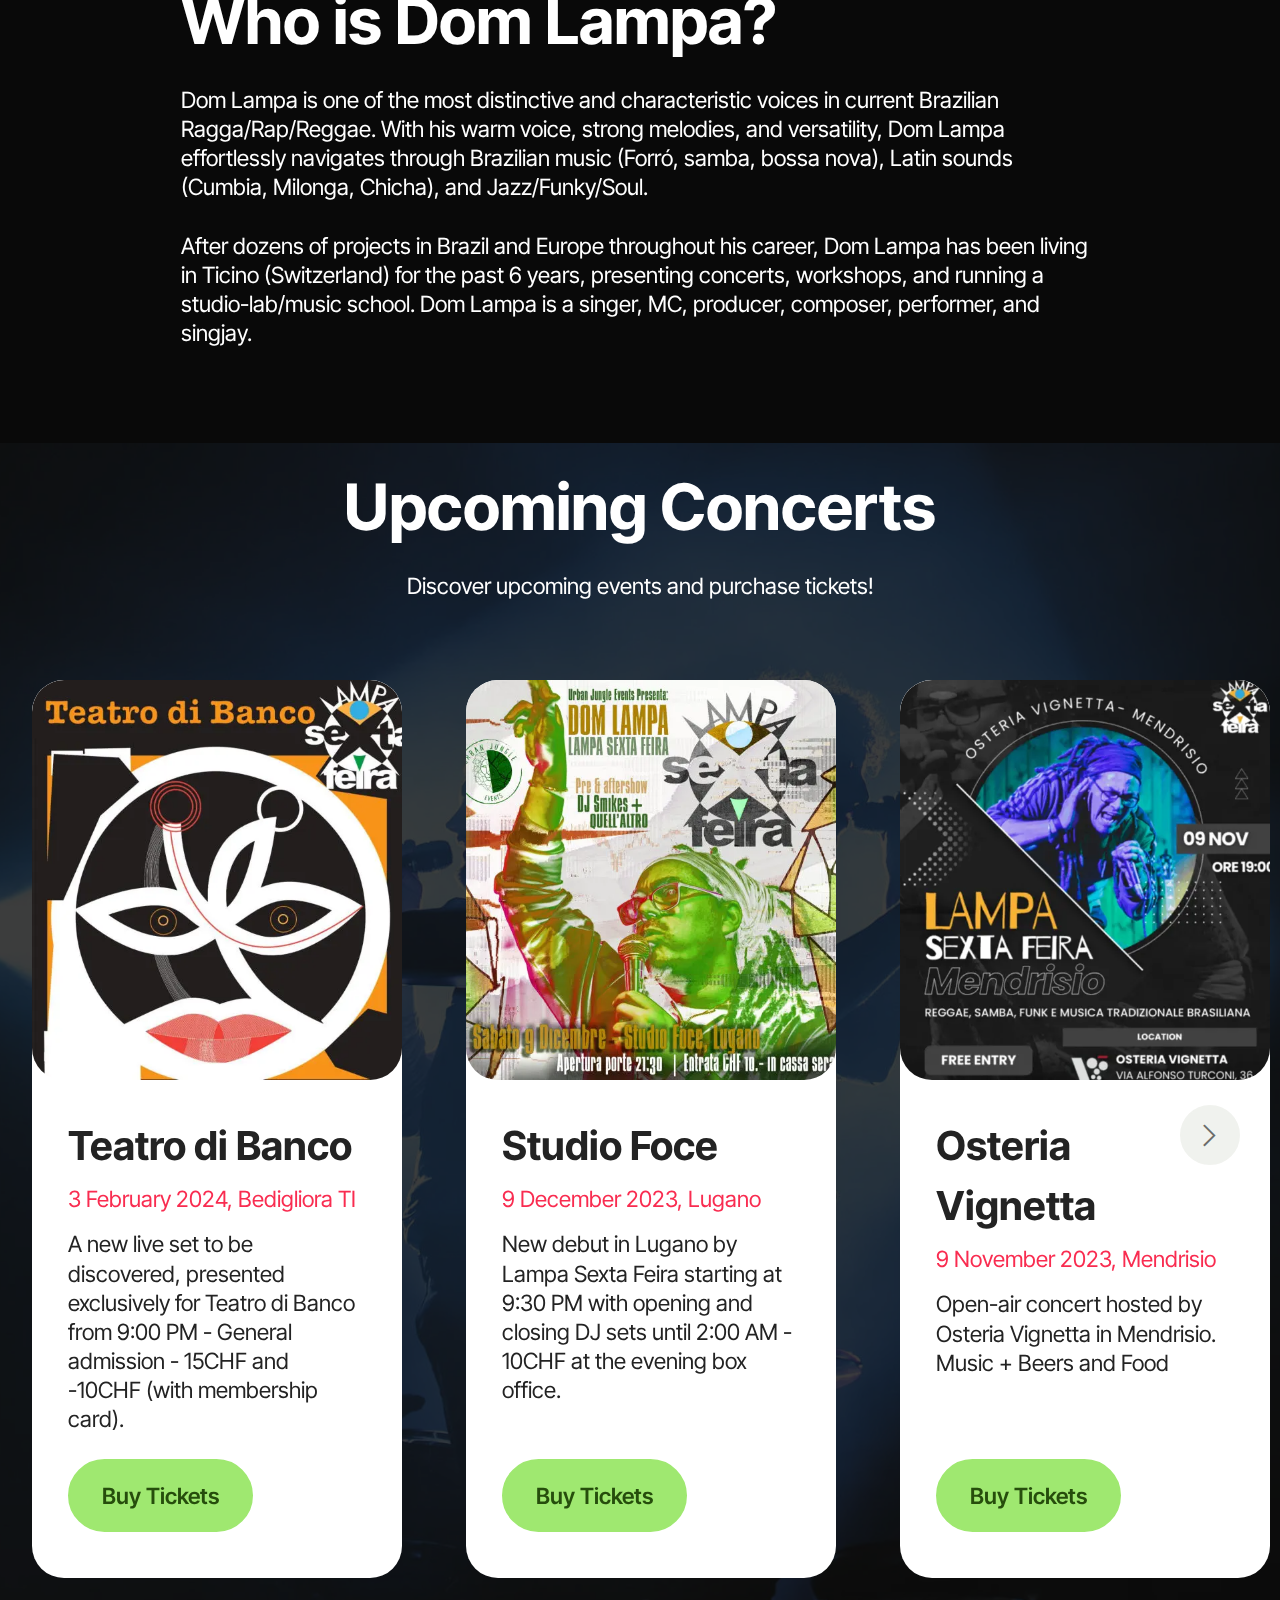
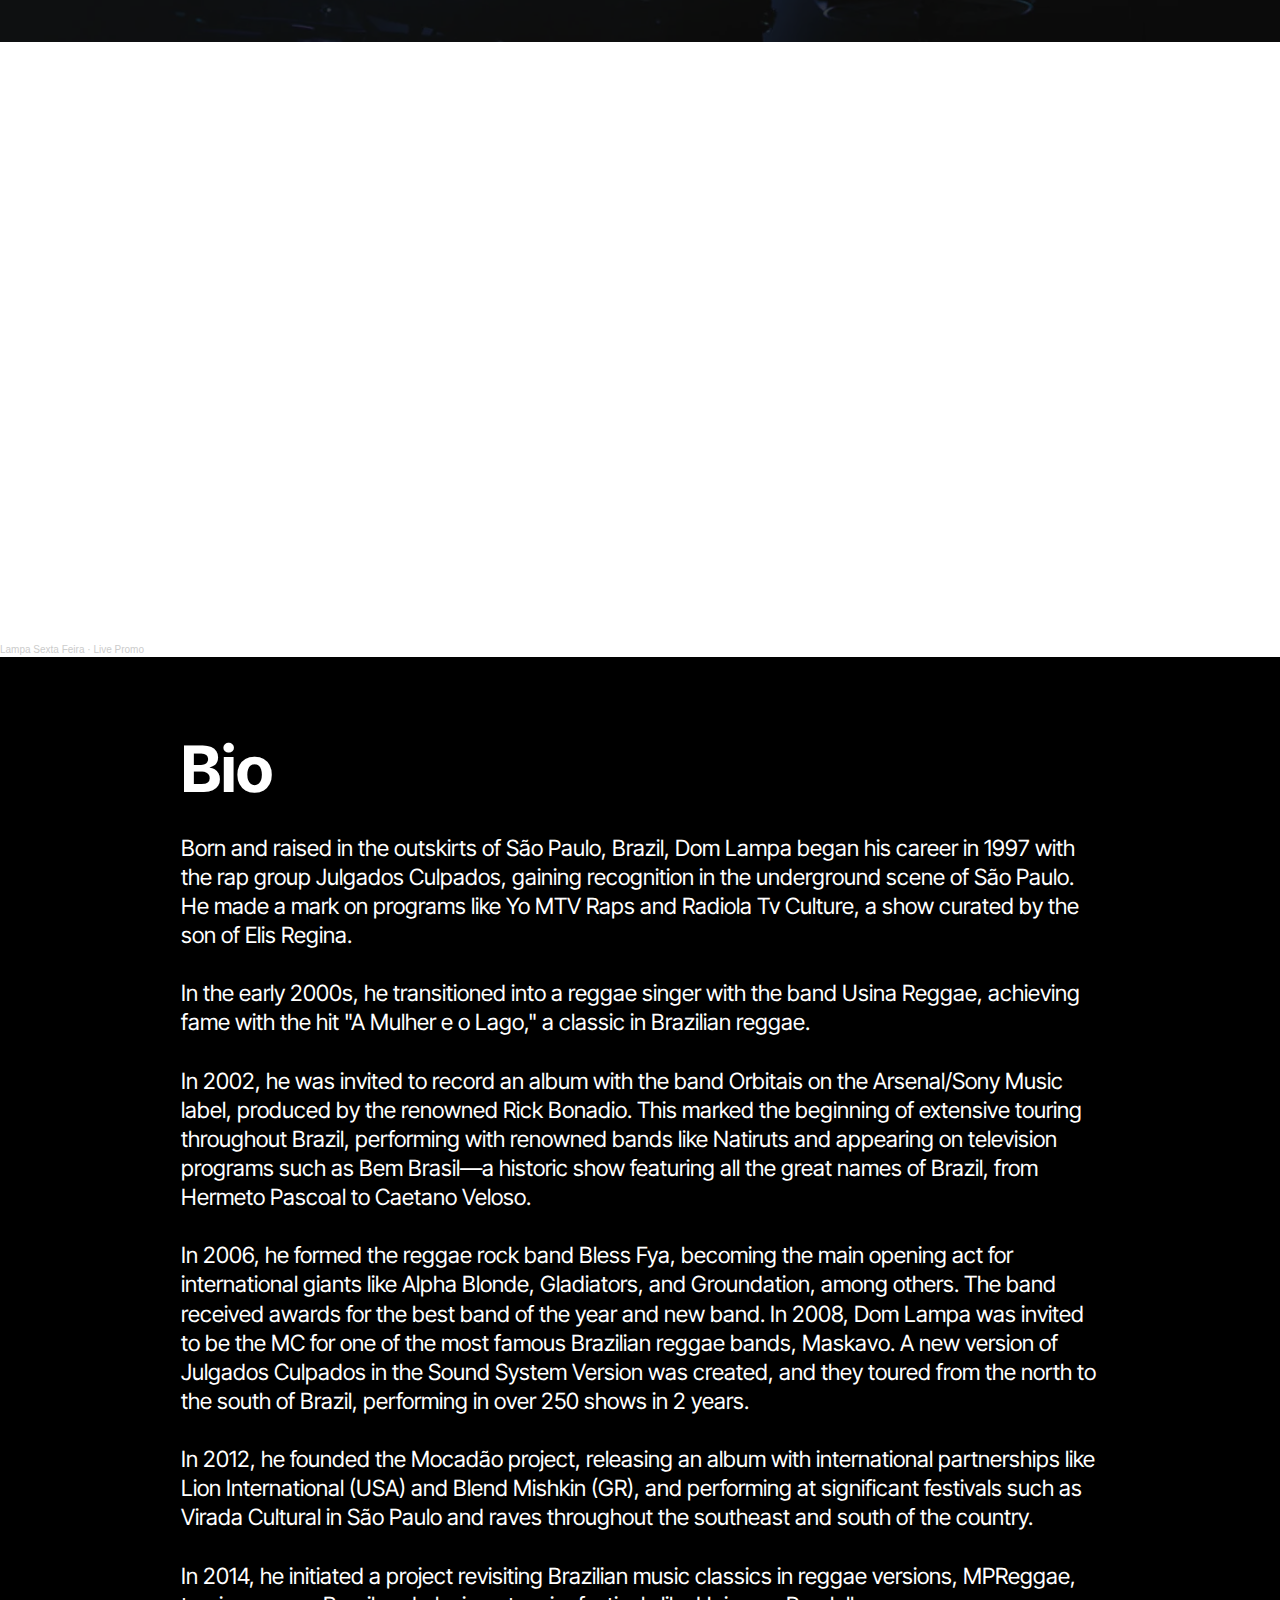
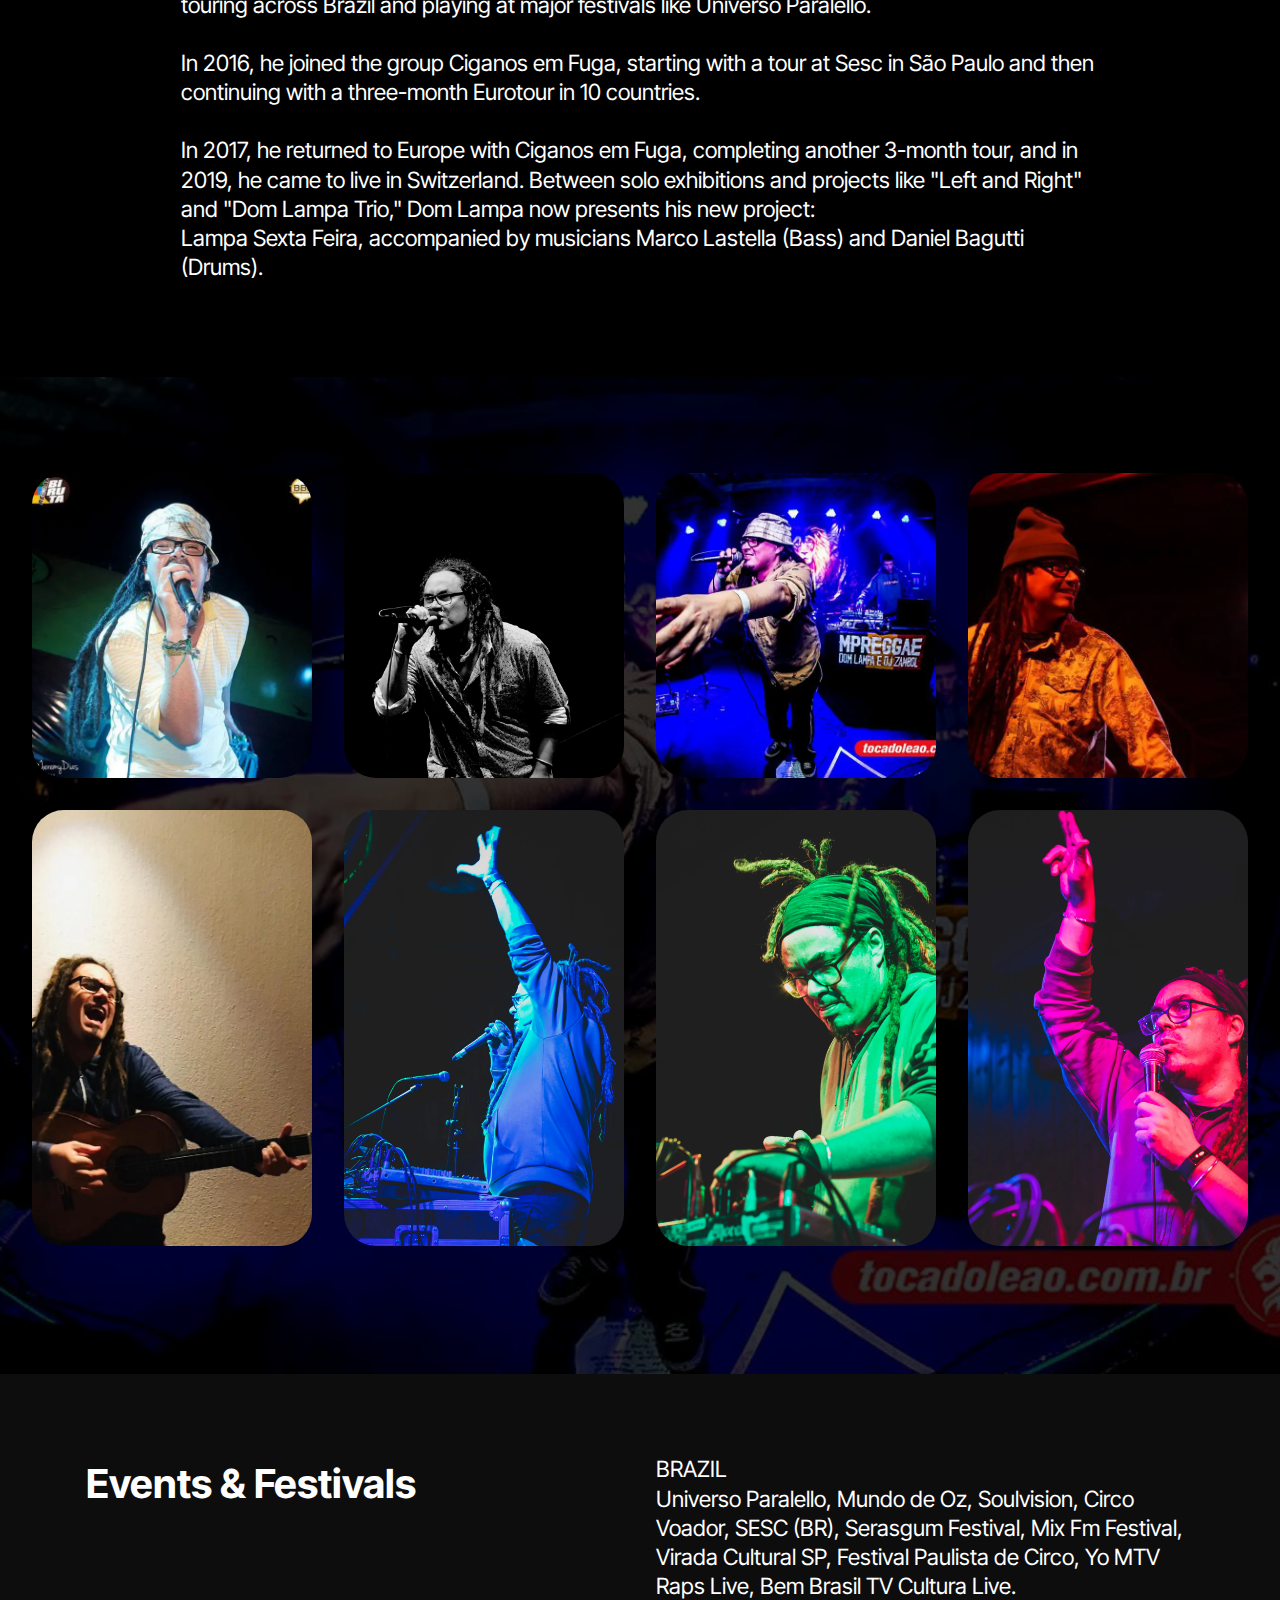
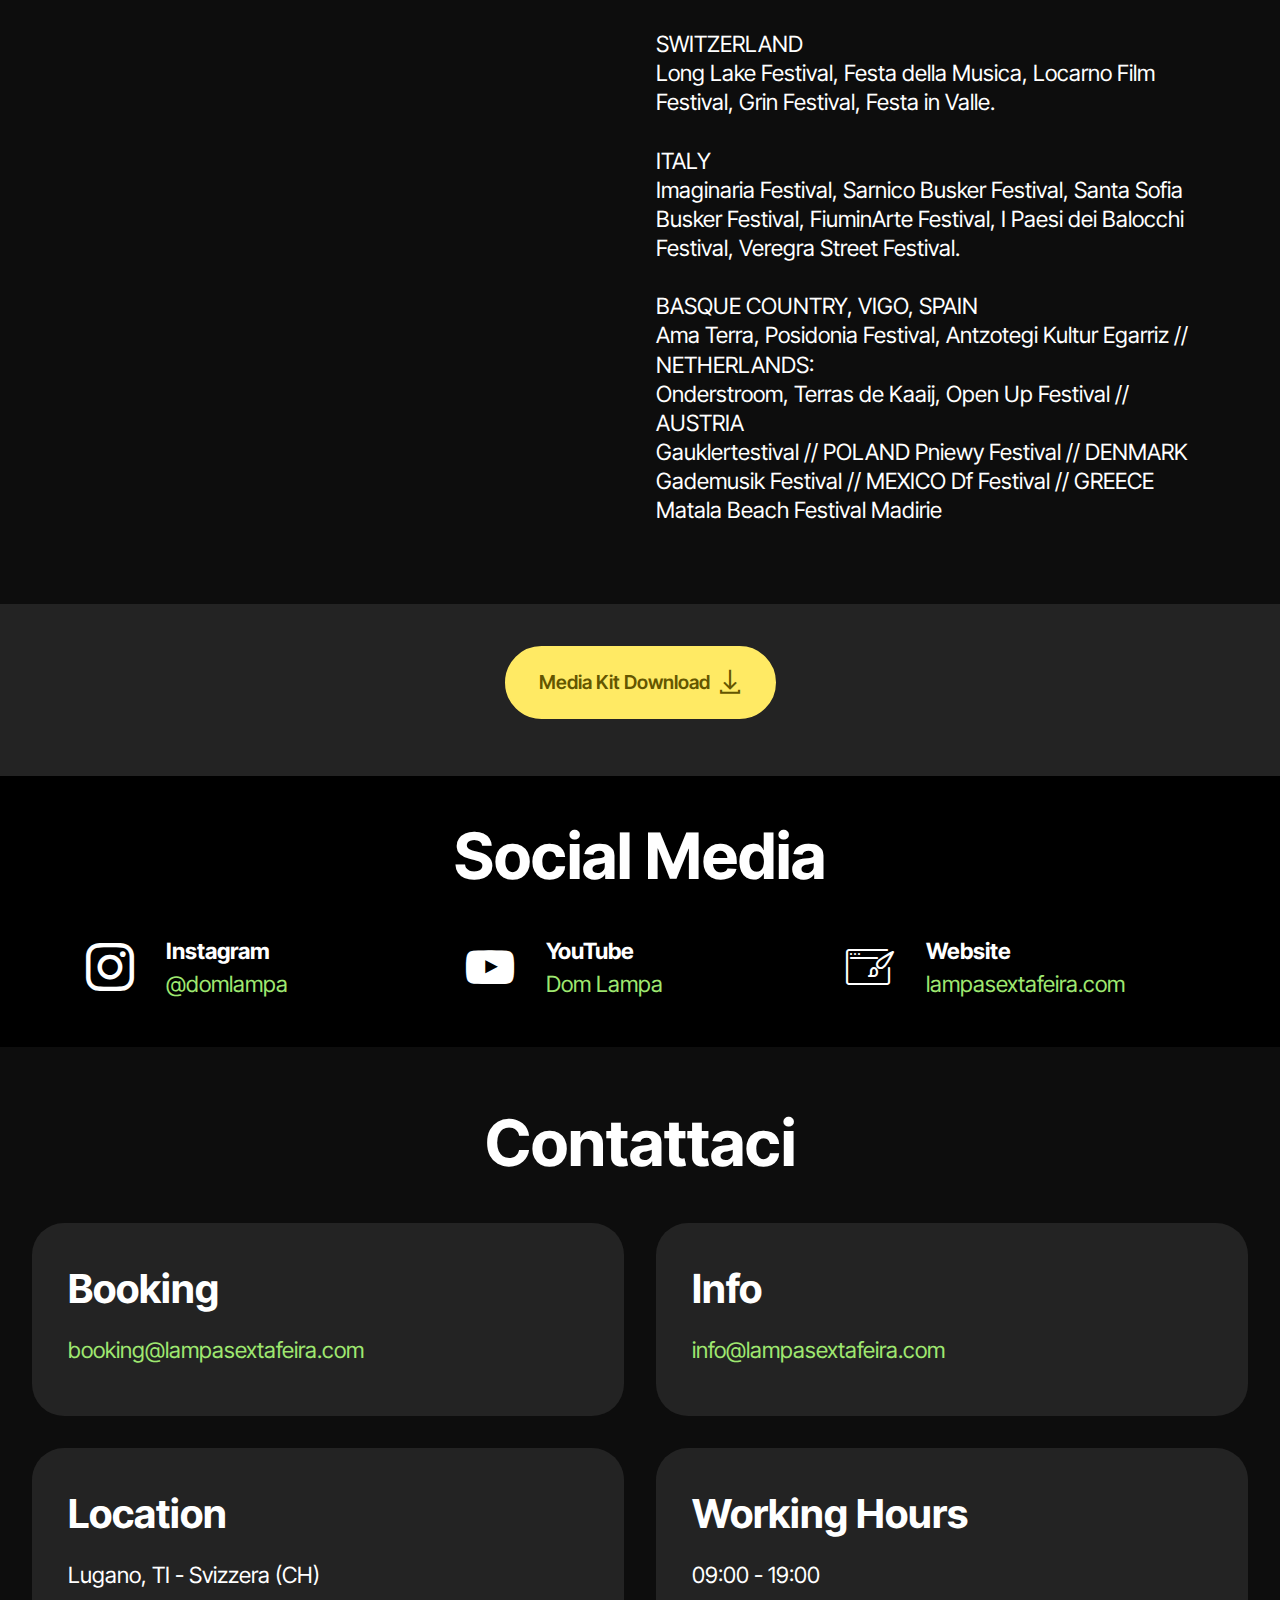
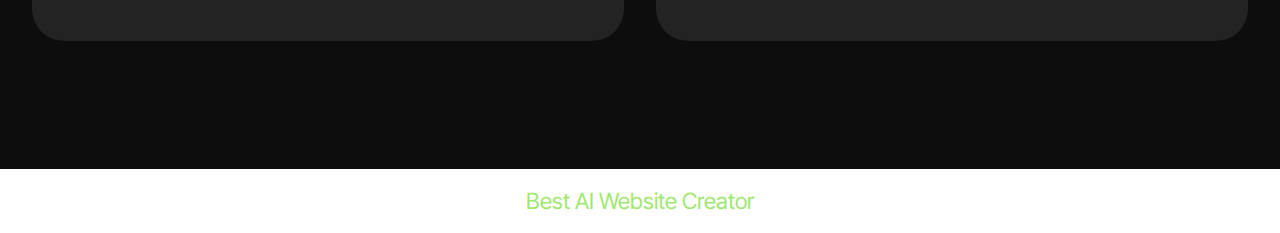
<file: en.html>
<!DOCTYPE html>
<html  >
<head>
  <!-- Site made with Mobirise Website Builder v5.9.4, https://mobirise.com -->
  <meta charset="UTF-8">
  <meta http-equiv="X-UA-Compatible" content="IE=edge">
  <meta name="generator" content="Mobirise v5.9.4, mobirise.com">
  <meta name="twitter:card" content="summary_large_image"/>
  <meta name="twitter:image:src" content="assets/images/en-meta.jpg">
  <meta property="og:image" content="assets/images/en-meta.jpg">
  <meta name="twitter:title" content="Lampa Sexta Feira - Brazilian Live Music">
  <meta name="viewport" content="width=device-width, initial-scale=1, minimum-scale=1">
  <link rel="shortcut icon" href="assets/images/lampa-favicon-128x128.png" type="image/x-icon">
  <meta name="description" content="Discover Lampa Sexta Feira, a vibrant musical trio that blends reggae, funk, and the roots of Brazilian music.Book your concert now at: booking@lampasextafeira.com">
  
  
  <title>Lampa Sexta Feira - Brazilian Live Music</title>
  <link rel="stylesheet" href="assets/web/assets/mobirise-icons2/mobirise2.css">
  <link rel="stylesheet" href="assets/web/assets/mobirise-icons/mobirise-icons.css">
  <link rel="stylesheet" href="assets/bootstrap/css/bootstrap.min.css">
  <link rel="stylesheet" href="assets/bootstrap/css/bootstrap-grid.min.css">
  <link rel="stylesheet" href="assets/bootstrap/css/bootstrap-reboot.min.css">
  <link rel="stylesheet" href="assets/parallax/jarallax.css">
  <link rel="stylesheet" href="assets/dropdown/css/style.css">
  <link rel="stylesheet" href="assets/socicon/css/styles.css">
  <link rel="stylesheet" href="assets/theme/css/style.css">
  <link rel="preload" href="https://fonts.googleapis.com/css?family=Inter+Tight:100,200,300,400,500,600,700,800,900,100i,200i,300i,400i,500i,600i,700i,800i,900i&display=swap" as="style" onload="this.onload=null;this.rel='stylesheet'">
  <noscript><link rel="stylesheet" href="https://fonts.googleapis.com/css?family=Inter+Tight:100,200,300,400,500,600,700,800,900,100i,200i,300i,400i,500i,600i,700i,800i,900i&display=swap"></noscript>
  <link rel="preload" as="style" href="assets/mobirise/css/mbr-additional.css"><link rel="stylesheet" href="assets/mobirise/css/mbr-additional.css" type="text/css">

  
  
  
</head>
<body>
  
  <section data-bs-version="5.1" class="menu menu2 cid-u1z3goGsI1" once="menu" id="menu02-21">
	

	<nav class="navbar navbar-dropdown navbar-expand-lg">
		<div class="container">
			<div class="navbar-brand">
				
				
			</div>
			<button class="navbar-toggler" type="button" data-toggle="collapse" data-bs-toggle="collapse" data-target="#navbarSupportedContent" data-bs-target="#navbarSupportedContent" aria-controls="navbarNavAltMarkup" aria-expanded="false" aria-label="Toggle navigation">
				<div class="hamburger">
					<span></span>
					<span></span>
					<span></span>
					<span></span>
				</div>
			</button>
			<div class="collapse navbar-collapse" id="navbarSupportedContent">
				<ul class="navbar-nav nav-dropdown nav-right navbar-nav-top-padding" data-app-modern-menu="true"><li class="nav-item">
						<a class="nav-link link text-white text-primary display-4" href="index.html" aria-expanded="false">ITA</a>
					</li><li class="nav-item">
						<a class="nav-link link text-white text-primary display-4" href="de.html">DE</a>
					</li>
					
					<li class="nav-item">
						<a class="nav-link link text-white text-primary display-4" href="en.html">ENG</a>
					</li><li class="nav-item"><a class="nav-link link text-white text-primary display-4" href="fr.html">FR</a></li></ul>
				
				
			</div>
		</div>
	</nav>
</section>

<section data-bs-version="5.1" class="header12 cid-u1z0HWhcz3" data-bg-video="https://youtu.be/nmKxgOwhvFU?feature=shared&amp;t=30" id="header12-1q">
  

  <div class="mbr-fallback-image disabled"></div>
  <div class="mbr-overlay" style="opacity: 0.7; background-color: rgb(0, 0, 0);"></div>

  <div class="text-center container">
    <div class="row mb-4 justify-content-center">
      <div class="col-12 col-md-4">
        <img class="w-100" src="assets/images/logo-white-color-1-816x816.webp" alt="Mobirise Website Builder">
      </div>
    </div>
    <div class="row justify-content-center">
      <div class="col-md-12 content-head">
        
        <p class="mbr-text mbr-fonts-style mb-4 display-7">
          Reggae &amp; Brazilian Roots Music</p>
        
      </div>
    </div>
  </div>
</section>

<section data-bs-version="5.1" class="header4 cid-u1z0HWXY5t mbr-parallax-background" id="header04-1r">
	

	
	<div class="mbr-overlay" style="opacity: 0.7; background-color: rgb(0, 0, 0);"></div>

	<div class="container-fluid">
		<div class="row justify-content-center">
			<div class="col-12 col-md">
				<div class="text-wrapper">
					<h2 class="mbr-section-title mb-4 mbr-fonts-style display-2"><strong>Lampa</strong><br><strong>Sexta Feira</strong></h2>
					<p class="mbr-text mb-4 mbr-fonts-style display-7">An extraordinary musical trio, spanning from <strong>Reggae to Brazilian Roots Music</strong> energy. Rhythm, energy, and compelling stories and emotions in an <strong>unforgettable concert!</strong><br><br>Dom Lampa (Guitar &amp; Vox)<br>Marco Lastella (Bass)<br>Daniele Bagutti (Drums)</p>
					<div class="mbr-section-btn mb-4"><a class="btn btn-primary display-7" href="mailto:booking@lampasextafeira.com">Book a concert</a> <a class="btn btn-danger display-7" href="https://drive.google.com/drive/folders/1-J6ZRVomowSEFU5mCc129gKwVauUQTuR?usp=sharing" target="_blank"><span class="mobi-mbri mobi-mbri-download-2 mbr-iconfont mbr-iconfont-btn"></span>Press Kit Download</a></div>
				</div>
			</div>
			<div class="mbr-figure col-12 col-md-8"><iframe class="mbr-embedded-video" src="https://player.vimeo.com/video/874742380?autoplay=1&amp;loop=1" width="1280" height="720" frameborder="0" allowfullscreen></iframe></div>
		</div>
	</div>
</section>

<section data-bs-version="5.1" class="article12 cid-u1z0HXbiNx" id="article12-1s">    
    
    <div class="container">
        <div class="row justify-content-center">
            <div class="col-md-12 col-lg-10">
                <h3 class="mbr-section-title mbr-fonts-style mb-4 mt-0 display-2">
                <strong>Who is Dom Lampa?</strong></h3>
                
                <p class="mbr-text mbr-fonts-style display-7">Dom Lampa is one of the most distinctive and characteristic voices in current Brazilian Ragga/Rap/Reggae. With his warm voice, strong melodies, and versatility, Dom Lampa effortlessly navigates through Brazilian music (Forró, samba, bossa nova), Latin sounds (Cumbia, Milonga, Chicha), and Jazz/Funky/Soul.<br><br>After dozens of projects in Brazil and Europe throughout his career, Dom Lampa has been living in Ticino (Switzerland) for the past 6 years, presenting concerts, workshops, and running a studio-lab/music school. Dom Lampa is a singer, MC, producer, composer, performer, and singjay.<br></p>
            </div>
        </div>
    </div>
</section>

<section data-bs-version="5.1" class="features017 mbr-embla cid-u1z0HXhQ5Y" id="features017-1t">
	
	<div class="mbr-overlay"></div>
	<div class="position-relative">
		<div class="container-fluid">
			<div class="row justify-content-center">
				<div class="col-12 content-head">
					<div class="mbr-section-head mb-5">
						<h4 class="mbr-section-title mbr-fonts-style align-center mb-0 display-2"><strong>Upcoming Concerts</strong></h4>
						<h5 class="mbr-section-subtitle mbr-fonts-style align-center mb-0 mt-4 display-7">Discover upcoming events and purchase tickets!</h5>
					</div>
				</div>
			</div>
		</div>

		<div class="embla mt-4" data-skip-snaps="true" data-align="center" data-contain-scroll="trimSnaps" data-auto-play-interval="5" data-draggable="true">
			<div class="embla__viewport container-fluid">
				<div class="embla__container">
					<div class="embla__slide slider-image item active" style="margin-left: 2rem; margin-right: 2rem;">
						<div class="slide-content">
							<div class="item-img">
								<div class="item-wrapper">
									<img src="assets/images/locandina-teatrodibanco-599x600.webp" alt="Mobirise Website Builder" title="" data-slide-to="0" data-bs-slide-to="0">
								</div>
							</div>
							<div class="item-content">
								<h5 class="item-title mbr-fonts-style display-5"><strong>Teatro di Banco</strong><strong><br></strong></h5>
								<h6 class="item-subtitle mbr-fonts-style mt-1 display-7">3 February 2024, Bedigliora TI</h6>
								<p class="mbr-text mbr-fonts-style mt-3 display-7">A new live set to be discovered, presented exclusively for Teatro di Banco from 9:00 PM - General admission - 15CHF and -10CHF (with membership card).</p>
							</div>

							<div class="mbr-section-btn item-footer mt-2"><a href="https://www.eventbrite.com/e/biglietti-lampa-sexta-feira-teatro-di-banco-796482339117" class="btn item-btn btn-primary display-7" target="_blank">Buy Tickets</a></div>
						</div>
					</div><div class="embla__slide slider-image item" style="margin-left: 2rem; margin-right: 2rem;">
						<div class="slide-content">
							<div class="item-img">
								<div class="item-wrapper">
									<img src="assets/images/lampa-foce-lugano-599x599.webp" alt="Mobirise Website Builder" title="" data-slide-to="1" data-bs-slide-to="1">
								</div>
							</div>
							<div class="item-content">
								<h5 class="item-title mbr-fonts-style display-5"><strong>Studio Foce</strong><strong><br></strong></h5>
								<h6 class="item-subtitle mbr-fonts-style mt-1 display-7">9 December 2023, Lugano</h6>
								<p class="mbr-text mbr-fonts-style mt-3 display-7">New debut in Lugano by Lampa Sexta Feira starting at 9:30 PM with opening and closing DJ sets until 2:00 AM - 10CHF at the evening box office.</p>
							</div>

							<div class="mbr-section-btn item-footer mt-2"><a href="https://www.eventbrite.com/e/lampa-sexta-feira-foce-lugano-tickets-768902466977" class="btn item-btn btn-primary display-7" target="_blank">Buy Tickets</a></div>
						</div>
					</div><div class="embla__slide slider-image item" style="margin-left: 2rem; margin-right: 2rem;">
						<div class="slide-content">
							<div class="item-img">
								<div class="item-wrapper">
									<img src="assets/images/lampa-mendrisio-post-599x749.webp" alt="Mobirise Website Builder" title="" data-slide-to="2" data-bs-slide-to="2">
								</div>
							</div>
							<div class="item-content">
								<h5 class="item-title mbr-fonts-style display-5"><strong>Osteria Vignetta</strong></h5>
								<h6 class="item-subtitle mbr-fonts-style mt-1 display-7">
									9 November 2023, Mendrisio</h6>
								<p class="mbr-text mbr-fonts-style mt-3 display-7">Open-air concert hosted by Osteria Vignetta in Mendrisio.<br>Music + Beers and Food</p>
							</div>

							<div class="mbr-section-btn item-footer mt-2"><a href="https://www.eventbrite.com/e/biglietti-lampa-sexta-feira-osteria-vignetta-750242945847" class="btn item-btn btn-primary display-7" target="_blank">Buy Tickets</a></div>
						</div>
					</div><div class="embla__slide slider-image item" style="margin-left: 2rem; margin-right: 2rem;">
						<div class="slide-content">
							<div class="item-img">
								<div class="item-wrapper">
									<img src="assets/images/lampa-buttiga-post-600x849.webp" alt="Mobirise Website Builder" title="" data-slide-to="3" data-bs-slide-to="3">
								</div>
							</div>
							<div class="item-content">
								<h5 class="item-title mbr-fonts-style display-5">
									<strong>La Buttiga&nbsp;</strong><br><strong>Beer Room</strong></h5>
								<h6 class="item-subtitle mbr-fonts-style mt-1 display-7">
									31 October 2023, Milano</h6>
								<p class="mbr-text mbr-fonts-style mt-3 display-7">Halloween night with the mega concert of Lampa Sexta Feira in Milan, first debut in Italy.</p>
							</div>

							<div class="mbr-section-btn item-footer mt-2"><a href="https://halloween-lampasextafeira.eventbrite.com" class="btn item-btn btn-primary display-7" target="_blank">Buy Tickets</a></div>
						</div>
					</div>
					
					
					
					
					
					
				</div>
			</div>
			<button class="embla__button embla__button--prev">
				<span class="mobi-mbri mobi-mbri-arrow-prev mbr-iconfont" aria-hidden="true"></span>
				<span class="sr-only visually-hidden visually-hidden visually-hidden">Previous</span>
			</button>
			<button class="embla__button embla__button--next">
				<span class="mobi-mbri mobi-mbri-arrow-next mbr-iconfont" aria-hidden="true"></span>
				<span class="sr-only visually-hidden visually-hidden visually-hidden">Next</span>
			</button>
		</div>
	</div>
</section>

<iframe width="100%" height="600" scrolling="no" frameborder="no" allow="autoplay" src="https://w.soundcloud.com/player/?url=https%3A//api.soundcloud.com/playlists/1705974576&amp;color=%23ff5500&amp;auto_play=false&amp;hide_related=false&amp;show_comments=true&amp;show_user=true&amp;show_reposts=false&amp;show_teaser=true&amp;visual=true" class="cid-u1z0HY4AV1" id="soundcloud1-1u" data-rv-view="194"></iframe><div style="font-size: 10px; color: #cccccc;line-break: anywhere;word-break: normal;overflow: hidden;white-space: nowrap;text-overflow: ellipsis; font-family: Interstate,Lucida Grande,Lucida Sans Unicode,Lucida Sans,Garuda,Verdana,Tahoma,sans-serif;font-weight: 100;" class="cid-u1z0HY4AV1" id="soundcloud1-1u" data-rv-view="194"><a href="https://soundcloud.com/lampasextafeira" title="Lampa Sexta Feira" target="_blank" style="color: #cccccc; text-decoration: none;">Lampa Sexta Feira</a> · <a href="https://soundcloud.com/lampasextafeira/sets/live-promo" title="Live Promo" target="_blank" style="color: #cccccc; text-decoration: none;">Live Promo</a></div>

<section data-bs-version="5.1" class="article12 cid-u1z0HYcS8H" id="article12-1v">    
    
    <div class="container">
        <div class="row justify-content-center">
            <div class="col-md-12 col-lg-10">
                <h3 class="mbr-section-title mbr-fonts-style mb-4 mt-0 display-2">
                <strong>Bio</strong></h3>
                
                <p class="mbr-text mbr-fonts-style display-7">Born and raised in the outskirts of São Paulo, Brazil, Dom Lampa began his career in 1997 with the rap group Julgados Culpados, gaining recognition in the underground scene of São Paulo. He made a mark on programs like Yo MTV Raps and Radiola Tv Culture, a show curated by the son of Elis Regina.<br><br>In the early 2000s, he transitioned into a reggae singer with the band Usina Reggae, achieving fame with the hit "A Mulher e o Lago," a classic in Brazilian reggae.<br><br>In 2002, he was invited to record an album with the band Orbitais on the Arsenal/Sony Music label, produced by the renowned Rick Bonadio. This marked the beginning of extensive touring throughout Brazil, performing with renowned bands like Natiruts and appearing on television programs such as Bem Brasil—a historic show featuring all the great names of Brazil, from Hermeto Pascoal to Caetano Veloso.<br><br>In 2006, he formed the reggae rock band Bless Fya, becoming the main opening act for international giants like Alpha Blonde, Gladiators, and Groundation, among others. The band received awards for the best band of the year and new band. In 2008, Dom Lampa was invited to be the MC for one of the most famous Brazilian reggae bands, Maskavo. A new version of Julgados Culpados in the Sound System Version was created, and they toured from the north to the south of Brazil, performing in over 250 shows in 2 years.<br><br>In 2012, he founded the Mocadão project, releasing an album with international partnerships like Lion International (USA) and Blend Mishkin (GR), and performing at significant festivals such as Virada Cultural in São Paulo and raves throughout the southeast and south of the country.<br><br>In 2014, he initiated a project revisiting Brazilian music classics in reggae versions, MPReggae, touring across Brazil and playing at major festivals like Universo Paralello.<br><br>In 2016, he joined the group Ciganos em Fuga, starting with a tour at Sesc in São Paulo and then continuing with a three-month Eurotour in 10 countries.<br><br>In 2017, he returned to Europe with Ciganos em Fuga, completing another 3-month tour, and in 2019, he came to live in Switzerland. Between solo exhibitions and projects like "Left and Right" and "Dom Lampa Trio," Dom Lampa now presents his new project:<br>Lampa Sexta Feira, accompanied by musicians Marco Lastella (Bass) and Daniel Bagutti (Drums).<br></p>
            </div>
        </div>
    </div>
</section>

<section data-bs-version="5.1" class="gallery1 mbr-gallery cid-u1z0HYjg1k" id="gallery01-1w">
    

    
    <div class="mbr-overlay" style="opacity: 0.8; background-color: rgb(0, 0, 0);">
    </div>

    <div class="container-fluid">
        <div class="row justify-content-center">
            <div class="col-12 content-head">
                
            </div>
        </div>
        
        <div class="row mbr-gallery">
            
            
            
            
            
            
            
            <div class="col-12 col-md-6 col-lg-3 item gallery-image active">
                <div class="item-wrapper mb-3" data-toggle="modal" data-bs-toggle="modal" data-target="#u4YeK4OvUp-modal" data-bs-target="#u4YeK4OvUp-modal">
                    <img class="w-100" src="assets/images/lampa-1-598x618.webp" alt="Mobirise Website Builder" data-slide-to="0" data-bs-slide-to="0" data-target="#lb-u4YeK4OvUp" data-bs-target="#lb-u4YeK4OvUp">
                    <div class="icon-wrapper">
                        <span class="mobi-mbri mobi-mbri-search mbr-iconfont mbr-iconfont-btn"></span>
                    </div>
                </div>
                
            </div><div class="col-12 col-md-6 col-lg-3 item gallery-image active">
                <div class="item-wrapper mb-3" data-toggle="modal" data-bs-toggle="modal" data-target="#u4YeK4OvUp-modal" data-bs-target="#u4YeK4OvUp-modal">
                    <img class="w-100" src="assets/images/lampa-3-6000x4000.webp" alt="Mobirise Website Builder" data-slide-to="1" data-bs-slide-to="1" data-target="#lb-u4YeK4OvUp" data-bs-target="#lb-u4YeK4OvUp">
                    <div class="icon-wrapper">
                        <span class="mobi-mbri mobi-mbri-search mbr-iconfont mbr-iconfont-btn"></span>
                    </div>
                </div>
                
            </div><div class="col-12 col-md-6 col-lg-3 item gallery-image active">
                <div class="item-wrapper mb-3" data-toggle="modal" data-bs-toggle="modal" data-target="#u4YeK4OvUp-modal" data-bs-target="#u4YeK4OvUp-modal">
                    <img class="w-100" src="assets/images/lampa-12-960x640.webp" alt="Mobirise Website Builder" data-slide-to="2" data-bs-slide-to="2" data-target="#lb-u4YeK4OvUp" data-bs-target="#lb-u4YeK4OvUp">
                    <div class="icon-wrapper">
                        <span class="mobi-mbri mobi-mbri-search mbr-iconfont mbr-iconfont-btn"></span>
                    </div>
                </div>
                
            </div><div class="col-12 col-md-6 col-lg-3 item gallery-image active">
                <div class="item-wrapper mb-3" data-toggle="modal" data-bs-toggle="modal" data-target="#u4YeK4OvUp-modal" data-bs-target="#u4YeK4OvUp-modal">
                    <img class="w-100" src="assets/images/lampa-12-960x639.webp" alt="Mobirise Website Builder" data-slide-to="3" data-bs-slide-to="3" data-target="#lb-u4YeK4OvUp" data-bs-target="#lb-u4YeK4OvUp">
                    <div class="icon-wrapper">
                        <span class="mobi-mbri mobi-mbri-search mbr-iconfont mbr-iconfont-btn"></span>
                    </div>
                </div>
                
            </div><div class="col-12 col-md-6 col-lg-3 item gallery-image active">
                <div class="item-wrapper mb-3" data-toggle="modal" data-bs-toggle="modal" data-target="#u4YeK4OvUp-modal" data-bs-target="#u4YeK4OvUp-modal">
                    <img class="w-100" src="assets/images/lampa-15-1024x959.webp" alt="Mobirise Website Builder" data-slide-to="4" data-bs-slide-to="4" data-target="#lb-u4YeK4OvUp" data-bs-target="#lb-u4YeK4OvUp">
                    <div class="icon-wrapper">
                        <span class="mobi-mbri mobi-mbri-search mbr-iconfont mbr-iconfont-btn"></span>
                    </div>
                </div>
                
            </div><div class="col-12 col-md-6 col-lg-3 item gallery-image active">
                <div class="item-wrapper mb-3" data-toggle="modal" data-bs-toggle="modal" data-target="#u4YeK4OvUp-modal" data-bs-target="#u4YeK4OvUp-modal">
                    <img class="w-100" src="assets/images/lampa-17-2136x3204.webp" alt="Mobirise Website Builder" data-slide-to="5" data-bs-slide-to="5" data-target="#lb-u4YeK4OvUp" data-bs-target="#lb-u4YeK4OvUp">
                    <div class="icon-wrapper">
                        <span class="mobi-mbri mobi-mbri-search mbr-iconfont mbr-iconfont-btn"></span>
                    </div>
                </div>
                
            </div><div class="col-12 col-md-6 col-lg-3 item gallery-image active">
                <div class="item-wrapper mb-3" data-toggle="modal" data-bs-toggle="modal" data-target="#u4YeK4OvUp-modal" data-bs-target="#u4YeK4OvUp-modal">
                    <img class="w-100" src="assets/images/lampa-19-5040x3360.webp" alt="Mobirise Website Builder" data-slide-to="6" data-bs-slide-to="6" data-target="#lb-u4YeK4OvUp" data-bs-target="#lb-u4YeK4OvUp">
                    <div class="icon-wrapper">
                        <span class="mobi-mbri mobi-mbri-search mbr-iconfont mbr-iconfont-btn"></span>
                    </div>
                </div>
                
            </div><div class="col-12 col-md-6 col-lg-3 item gallery-image active">
                <div class="item-wrapper mb-3" data-toggle="modal" data-bs-toggle="modal" data-target="#u4YeK4OvUp-modal" data-bs-target="#u4YeK4OvUp-modal">
                    <img class="w-100" src="assets/images/lampa-22-5040x3360.webp" alt="Mobirise Website Builder" data-slide-to="7" data-bs-slide-to="7" data-target="#lb-u4YeK4OvUp" data-bs-target="#lb-u4YeK4OvUp">
                    <div class="icon-wrapper">
                        <span class="mobi-mbri mobi-mbri-search mbr-iconfont mbr-iconfont-btn"></span>
                    </div>
                </div>
                
            </div>
        </div>

        <div class="modal mbr-slider" tabindex="-1" role="dialog" aria-hidden="true" id="u4YeK4OvUp-modal">
            <div class="modal-dialog" role="document">
                <div class="modal-content">
                    <div class="modal-body">
                        <div class="carousel slide" data-pause="false" data-bs-pause="false" id="lb-u4YeK4OvUp" data-interval="5000" data-bs-interval="5000">
                            <div class="carousel-inner">
                                
                                
                                
                                
                                
                                
                                
                                <div class="carousel-item active">
                                    <img class="d-block w-100" src="assets/images/lampa-1-598x618.webp" alt="Mobirise Website Builder">
                                </div><div class="carousel-item">
                                    <img class="d-block w-100" src="assets/images/lampa-3-6000x4000.webp" alt="Mobirise Website Builder">
                                </div><div class="carousel-item">
                                    <img class="d-block w-100" src="assets/images/lampa-12-960x640.webp" alt="Mobirise Website Builder">
                                </div><div class="carousel-item">
                                    <img class="d-block w-100" src="assets/images/lampa-12-960x639.webp" alt="Mobirise Website Builder">
                                </div><div class="carousel-item">
                                    <img class="d-block w-100" src="assets/images/lampa-15-1024x959.webp" alt="Mobirise Website Builder">
                                </div><div class="carousel-item">
                                    <img class="d-block w-100" src="assets/images/lampa-17-2136x3204.webp" alt="Mobirise Website Builder">
                                </div><div class="carousel-item">
                                    <img class="d-block w-100" src="assets/images/lampa-19-5040x3360.webp" alt="Mobirise Website Builder">
                                </div><div class="carousel-item">
                                    <img class="d-block w-100" src="assets/images/lampa-22-5040x3360.webp" alt="Mobirise Website Builder">
                                </div>
                            </div>
                            <ol class="carousel-indicators">
                                <li data-slide-to="0" data-bs-slide-to="0" class="active" data-target="#lb-u4YeK4OvUp" data-bs-target="#lb-u4YeK4OvUp"></li><li data-slide-to="1" data-bs-slide-to="1" class="" data-target="#lb-u4YeK4OvUp" data-bs-target="#lb-u4YeK4OvUp"></li><li data-slide-to="2" data-bs-slide-to="2" class="" data-target="#lb-u4YeK4OvUp" data-bs-target="#lb-u4YeK4OvUp"></li><li data-slide-to="3" data-bs-slide-to="3" class="" data-target="#lb-u4YeK4OvUp" data-bs-target="#lb-u4YeK4OvUp"></li><li data-slide-to="4" data-bs-slide-to="4" class="" data-target="#lb-u4YeK4OvUp" data-bs-target="#lb-u4YeK4OvUp"></li><li data-slide-to="5" data-bs-slide-to="5" class="" data-target="#lb-u4YeK4OvUp" data-bs-target="#lb-u4YeK4OvUp"></li><li data-slide-to="6" data-bs-slide-to="6" class="" data-target="#lb-u4YeK4OvUp" data-bs-target="#lb-u4YeK4OvUp"></li><li data-slide-to="7" data-bs-slide-to="7" class="" data-target="#lb-u4YeK4OvUp" data-bs-target="#lb-u4YeK4OvUp"></li>
                                
                                
                                
                                
                                
                                
                                
                            </ol>
                            <a role="button" href="" class="close" data-dismiss="modal" data-bs-dismiss="modal" aria-label="Close">
                            </a>
                            <a class="carousel-control-prev carousel-control" role="button" data-slide="prev" data-bs-slide="prev" href="#lb-u4YeK4OvUp">
                                <span class="mobi-mbri mobi-mbri-arrow-prev" aria-hidden="true"></span>
                                <span class="sr-only visually-hidden">Previous</span>
                            </a>
                            <a class="carousel-control-next carousel-control" role="button" data-slide="next" data-bs-slide="next" href="#lb-u4YeK4OvUp">
                                <span class="mobi-mbri mobi-mbri-arrow-next" aria-hidden="true"></span>
                                <span class="sr-only visually-hidden">Next</span>
                            </a>
                        </div>
                    </div>
                </div>
            </div>
        </div>
    </div>
</section>

<section data-bs-version="5.1" class="article15 cid-u1z0HYW07O" id="article15-1x">
    
    <div class="container">
        <div class="row justify-content-center">
            <div class="col-12 col-md">
                
                <h6 class="mbr-section-subtitle mbr-fonts-style mt-0 mb-4 display-5">
                    <strong>Events &amp; Festivals</strong></h6>
            </div>
            <div class="col-md-12 col-lg-6">
                <p class="mbr-text mbr-fonts-style mt-0 mb-0 display-7">BRAZIL<br>Universo Paralello, Mundo de Oz, Soulvision, Circo Voador, SESC (BR), Serasgum Festival, Mix Fm Festival, Virada Cultural SP, Festival Paulista de Circo, Yo MTV Raps Live, Bem Brasil TV Cultura Live.<br><br>SWITZERLAND<br>Long Lake Festival, Festa della Musica, Locarno Film Festival, Grin Festival, Festa in Valle.<br><br>ITALY<br>Imaginaria Festival, Sarnico Busker Festival, Santa Sofia Busker Festival, FiuminArte Festival, I Paesi dei Balocchi Festival, Veregra Street Festival.<br><br>BASQUE COUNTRY, VIGO, SPAIN<br>Ama Terra, Posidonia Festival, Antzotegi Kultur Egarriz // NETHERLANDS:<br>Onderstroom, Terras de Kaaij, Open Up Festival // AUSTRIA<br>Gauklertestival // POLAND Pniewy Festival // DENMARK<br>Gademusik Festival // MEXICO Df Festival // GREECE Matala Beach Festival Madirie<br></p>
            </div>
        </div>
    </div>
</section>

<section data-bs-version="5.1" class="article16 cid-u1z0HZ3qT4" id="article16-1y">
    
    <div class="container">
        <div class="row justify-content-center">
            <div class="col-md-12 col-lg-10">
                <div class="mbr-section-btn align-center"><a class="btn btn-danger display-4" href="https://drive.google.com/drive/folders/1-J6ZRVomowSEFU5mCc129gKwVauUQTuR?usp=sharing" target="_blank"><span class="mobi-mbri mobi-mbri-download mbr-iconfont mbr-iconfont-btn"></span>Media Kit Download</a></div>
            </div>
        </div>
    </div>
</section>

<section data-bs-version="5.1" class="social02 cid-u1z0HZ9ruE" id="social02-1z">
	

	
	
	<div class="container">
		<div class="row justify-content-center">
			<div class="col-12 content-head">
				<div class="mb-5">
					<h5 class="mbr-section-title mbr-fonts-style align-center mb-0 display-2">
						<strong>Social Media</strong></h5>
					
				</div>
			</div>
		</div>
		<div class="row">
			<div class="item features-without-image col-12 col-md-6 col-lg-4 active">
				<div class="item-wrapper">
					<span class="mbr-iconfont m-auto socicon-instagram socicon"></span>
					<div class="card-box">
						<h4 class="card-title mbr-fonts-style mb-1 display-7">
							<strong>Instagram</strong>
						</h4>
						<h5 class="card-text mbr-fonts-style display-7">
							<a href="https://instagram.com/domlampa" class="text-primary" target="_blank">@domlampa</a></h5>
					</div>
				</div>
			</div>
			
			
			
			<div class="item features-without-image col-12 col-md-6 col-lg-4">
				<div class="item-wrapper">
					<span class="mbr-iconfont m-auto socicon-youtube socicon"></span>
					<div class="card-box">
						<h4 class="card-title mbr-fonts-style mb-1 display-7">
							<strong>YouTube</strong>
						</h4>
						<h5 class="card-text mbr-fonts-style display-7">
							<a href="https://www.youtube.com/@domlampa9740" class="text-primary" target="_blank">Dom Lampa</a></h5>
					</div>
				</div>
			</div><div class="item features-without-image col-12 col-md-6 col-lg-4">
				<div class="item-wrapper">
					<span class="mbr-iconfont m-auto mbri-website-theme"></span>
					<div class="card-box">
						<h4 class="card-title mbr-fonts-style mb-1 display-7">
							<strong>Website</strong></h4>
						<h5 class="card-text mbr-fonts-style display-7"><a href="https://lampasextafeira.com" class="text-primary">lampasextafeira.com</a></h5>
					</div>
				</div>
			</div>
			
		</div>
	</div>
</section>

<section data-bs-version="5.1" class="contacts01 cid-u1z0HZoFpz" id="contacts01-20">
    

    
    
    <div class="container-fluid">
        <div class="row justify-content-center">
            <div class="col-12 content-head">
                <div class="mbr-section-head mb-5">
                    <h3 class="mbr-section-title mbr-fonts-style align-center mb-0 display-2">
                        <strong>Contattaci</strong></h3>
                    
                </div>
            </div>
        </div>
        <div class="row">
            <div class="item features-without-image col-12 col-md-6 active">
                <div class="item-wrapper">
                    <div class="text-wrapper">
                        <h6 class="card-title mbr-fonts-style mb-3 display-5">
                            <strong>Booking</strong></h6>
                        <p class="mbr-text mbr-fonts-style display-7"><a href="mailto:booking@lampasextafeira.com" class="text-primary">booking@lampasextafeira.com</a></p>
                    </div>
                </div>
            </div>
            <div class="item features-without-image col-12 col-md-6">
                <div class="item-wrapper">
                    <div class="text-wrapper">
                        <h6 class="card-title mbr-fonts-style mb-3 display-5"><strong>Info</strong></h6>
                        <p class="mbr-text mbr-fonts-style display-7"><a href="mailto:info@lampasextafeira.com" class="text-primary">info@lampasextafeira.com</a></p>
                    </div>
                </div>
            </div>
            <div class="item features-without-image col-12 col-md-6">
                <div class="item-wrapper">
                    <div class="text-wrapper">
                        <h6 class="card-title mbr-fonts-style mb-3 display-5">
                            <strong>Location</strong></h6>
                        <p class="mbr-text mbr-fonts-style display-7">
                            Lugano, TI - Svizzera (CH)</p>
                    </div>
                </div>
            </div>
            <div class="item features-without-image col-12 col-md-6">
                <div class="item-wrapper">
                    <div class="text-wrapper">
                        <h6 class="card-title mbr-fonts-style mb-3 display-5">
                            <strong>Working Hours</strong></h6>
                        <p class="mbr-text mbr-fonts-style display-7">09:00 - 19:00
                        </p>
                    </div>
                </div>
            </div>
        </div>
    </div>
</section><section class="display-7" style="padding: 0;align-items: center;justify-content: center;flex-wrap: wrap;    align-content: center;display: flex;position: relative;height: 4rem;"><a href="https://mobiri.se/175014" style="flex: 1 1;height: 4rem;position: absolute;width: 100%;z-index: 1;"><img alt="" style="height: 4rem;" src="[data-uri]"></a><p style="margin: 0;text-align: center;" class="display-7">&#8204;</p><a style="z-index:1" href="https://mobirise.com/builder/ai-website-creator.html">Best AI Website Creator</a></section><script src="assets/bootstrap/js/bootstrap.bundle.min.js"></script>  <script src="assets/parallax/jarallax.js"></script>  <script src="assets/smoothscroll/smooth-scroll.js"></script>  <script src="assets/ytplayer/index.js"></script>  <script src="assets/dropdown/js/navbar-dropdown.js"></script>  <script src="assets/vimeoplayer/player.js"></script>  <script src="assets/embla/embla.min.js"></script>  <script src="assets/embla/script.js"></script>  <script src="assets/theme/js/script.js"></script>  
  
  
</body>
</html>
</file>
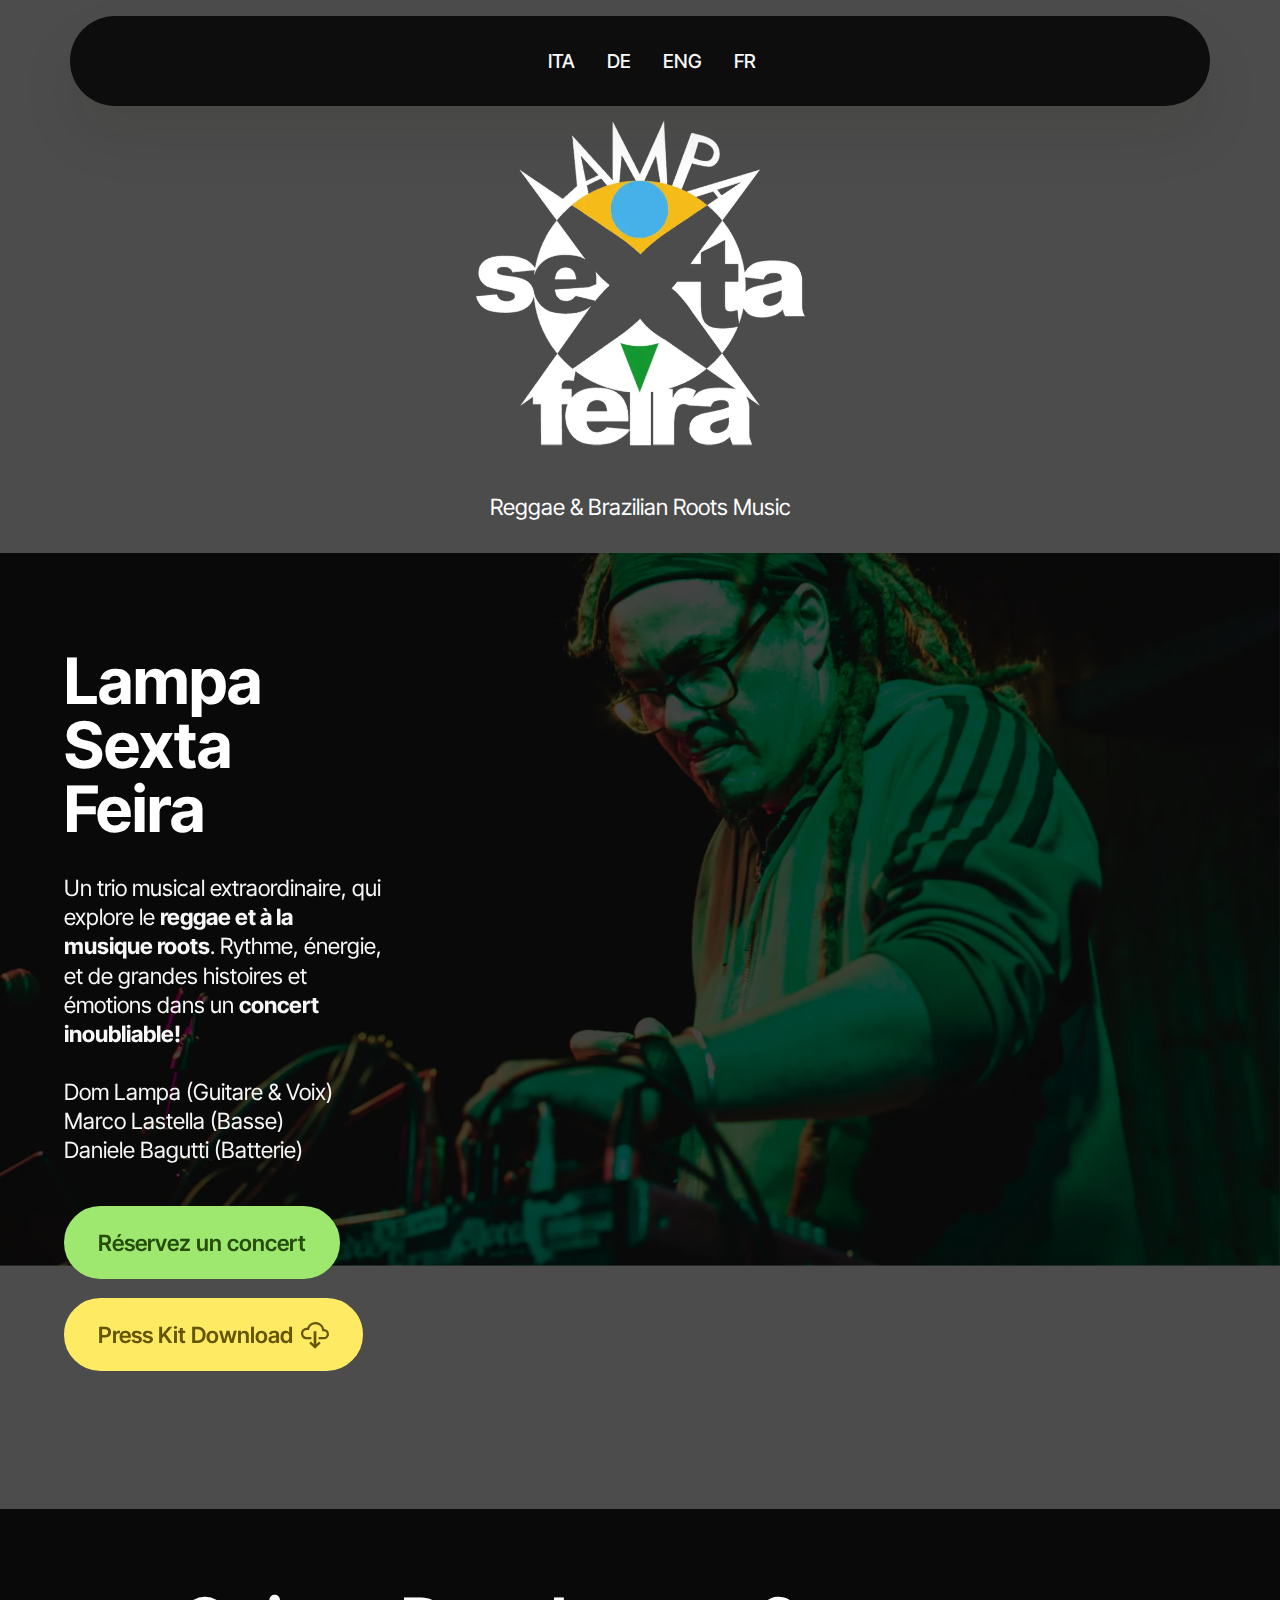
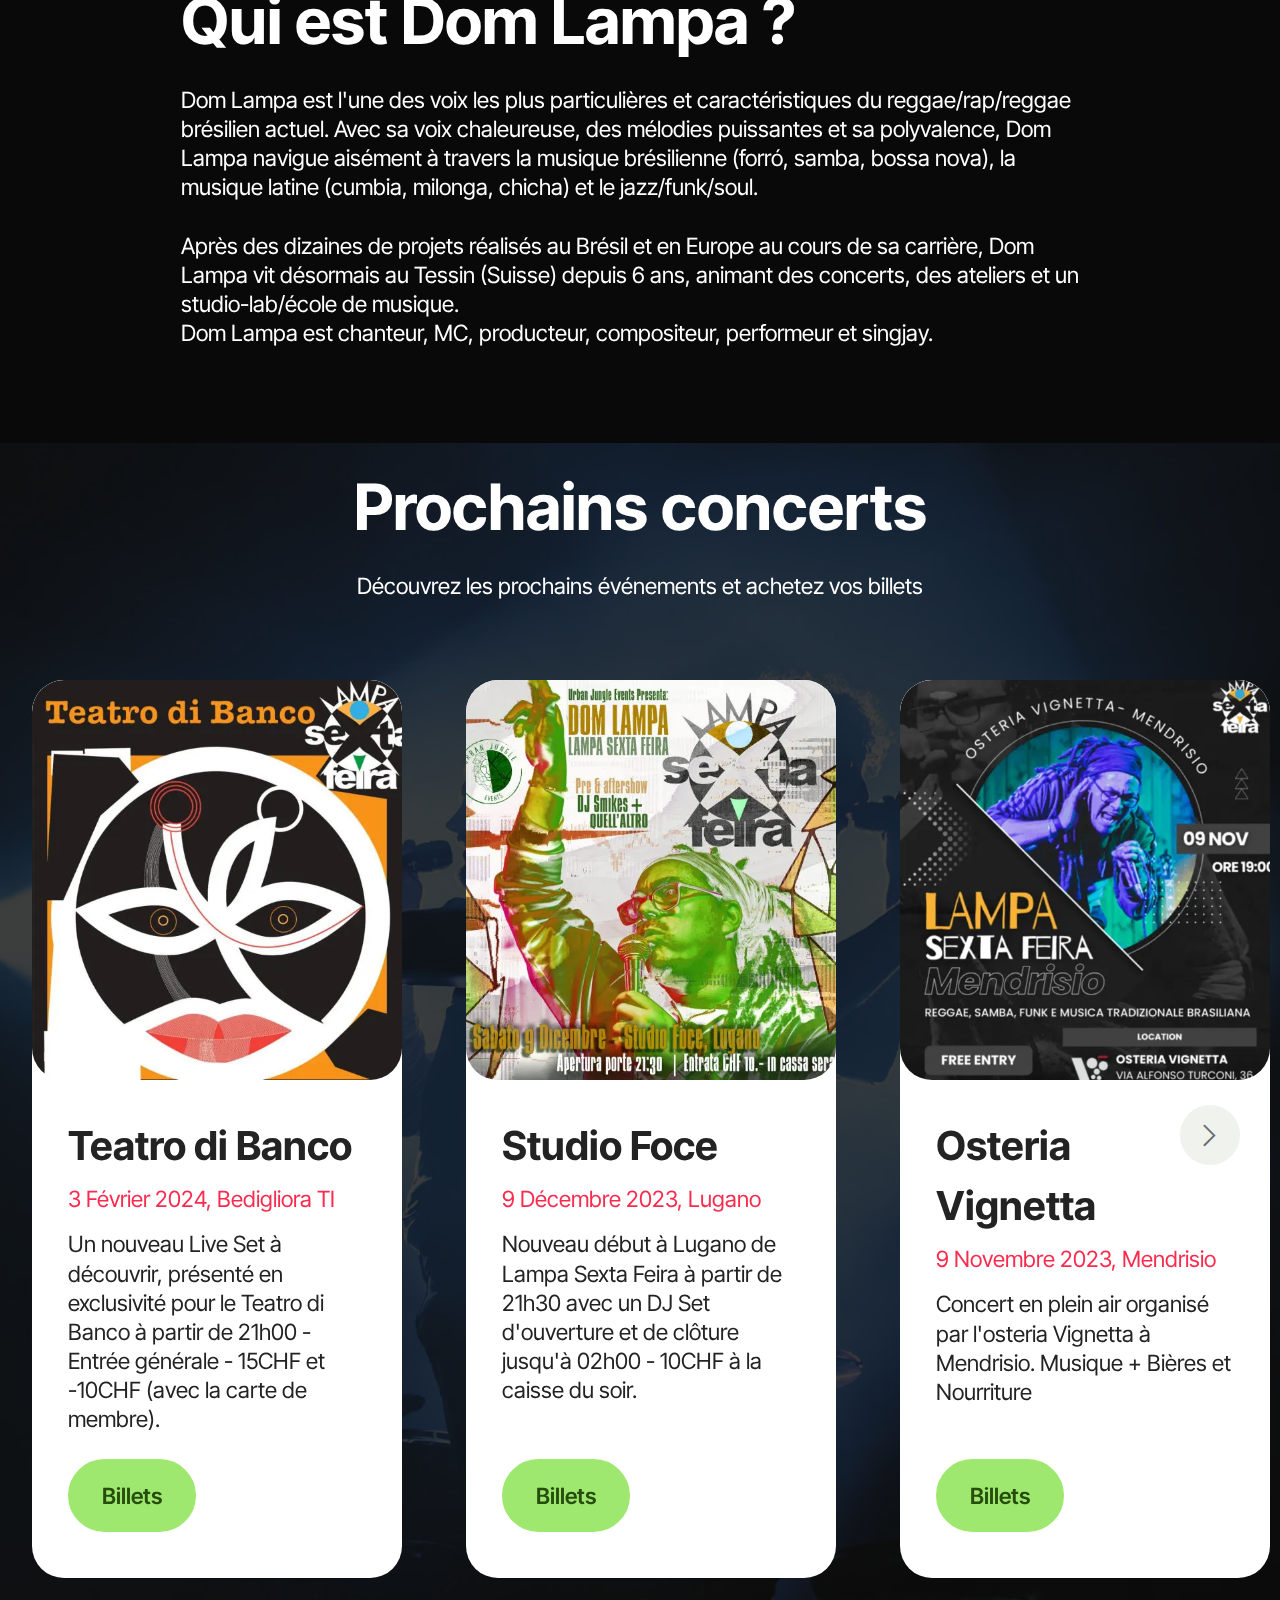
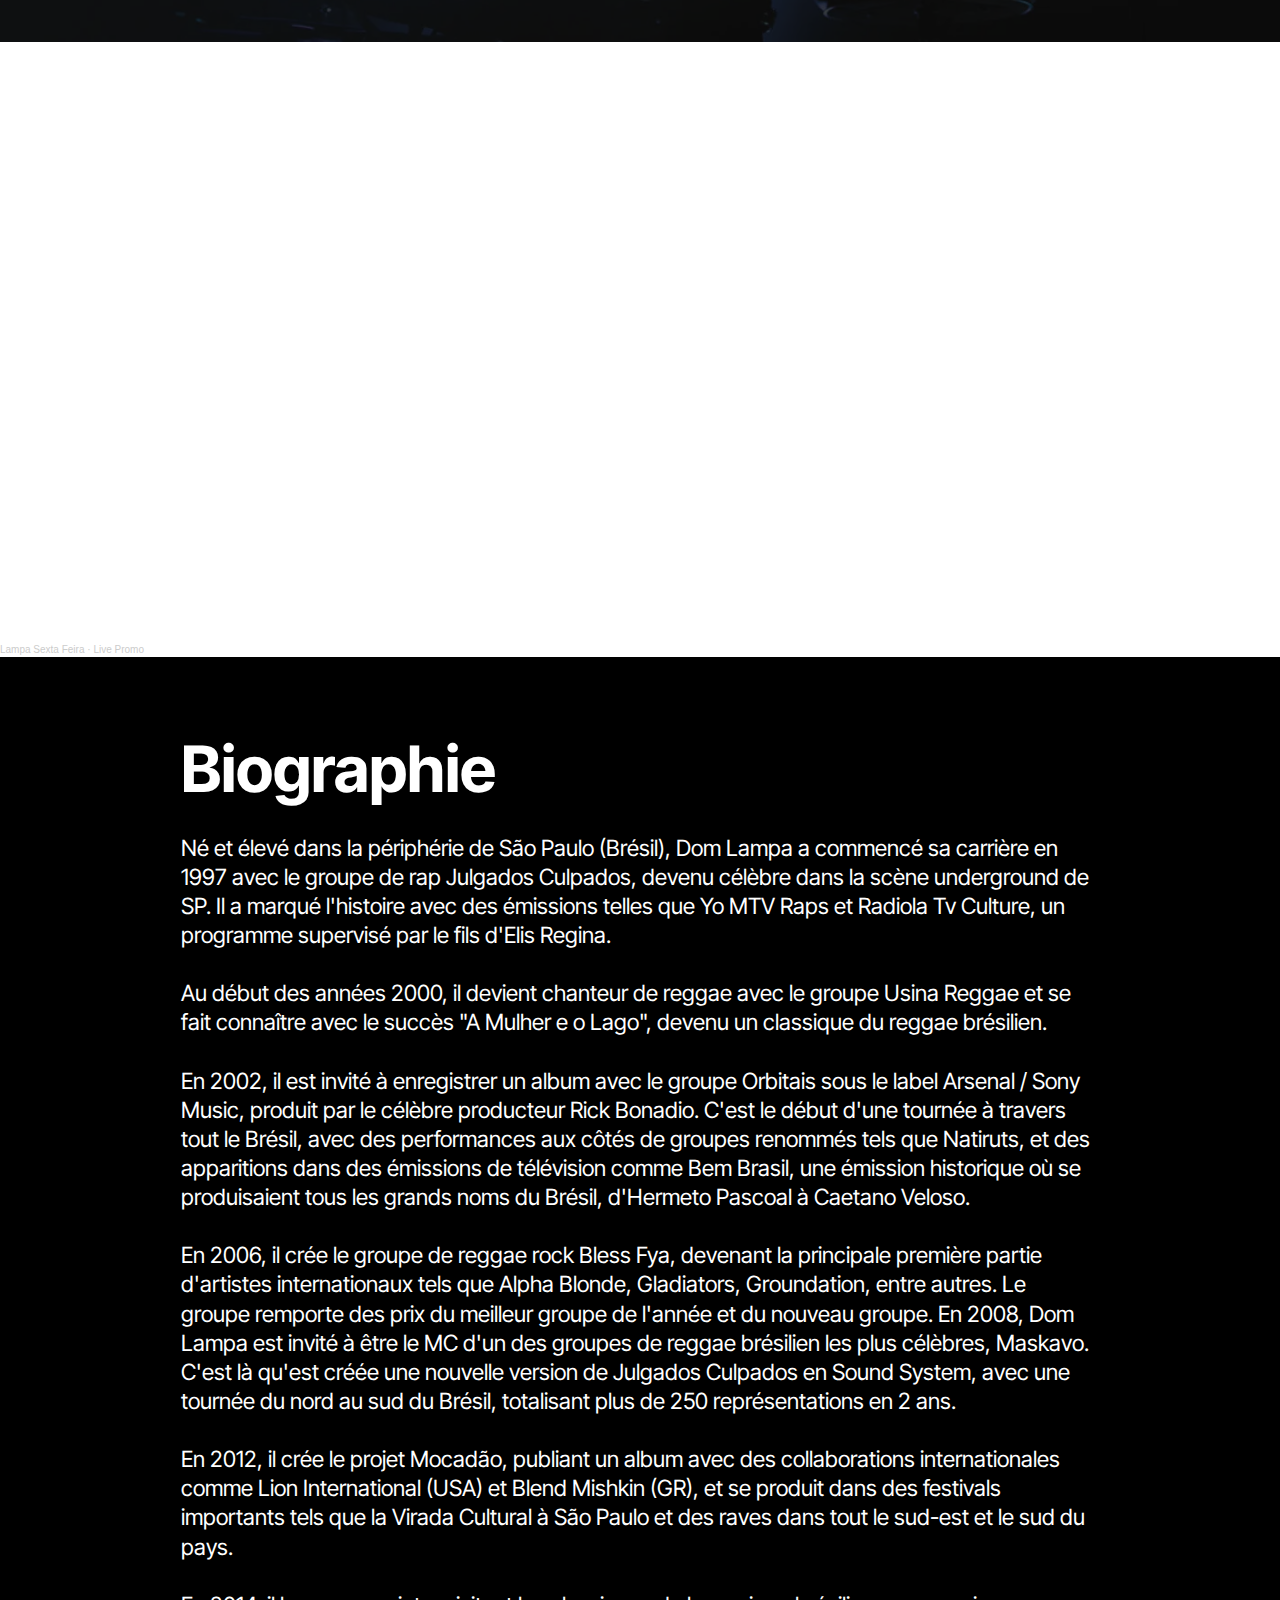
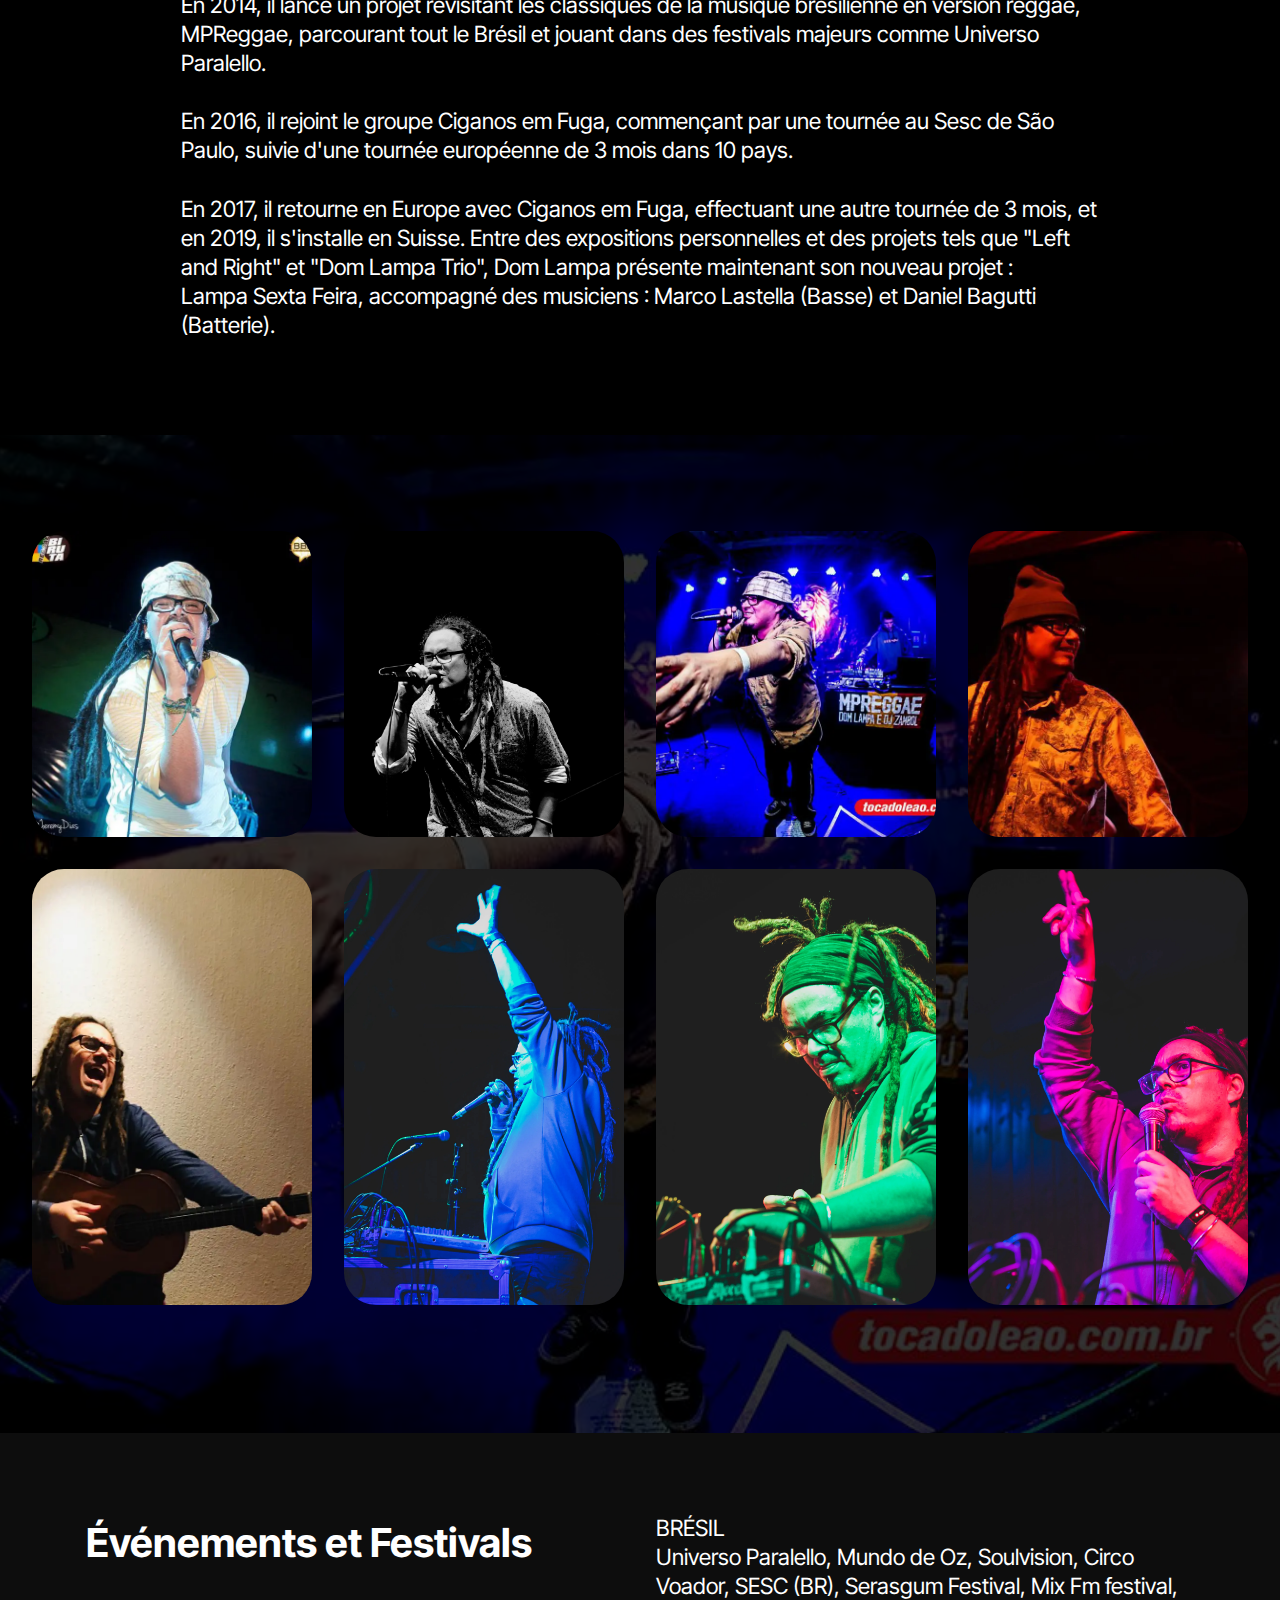
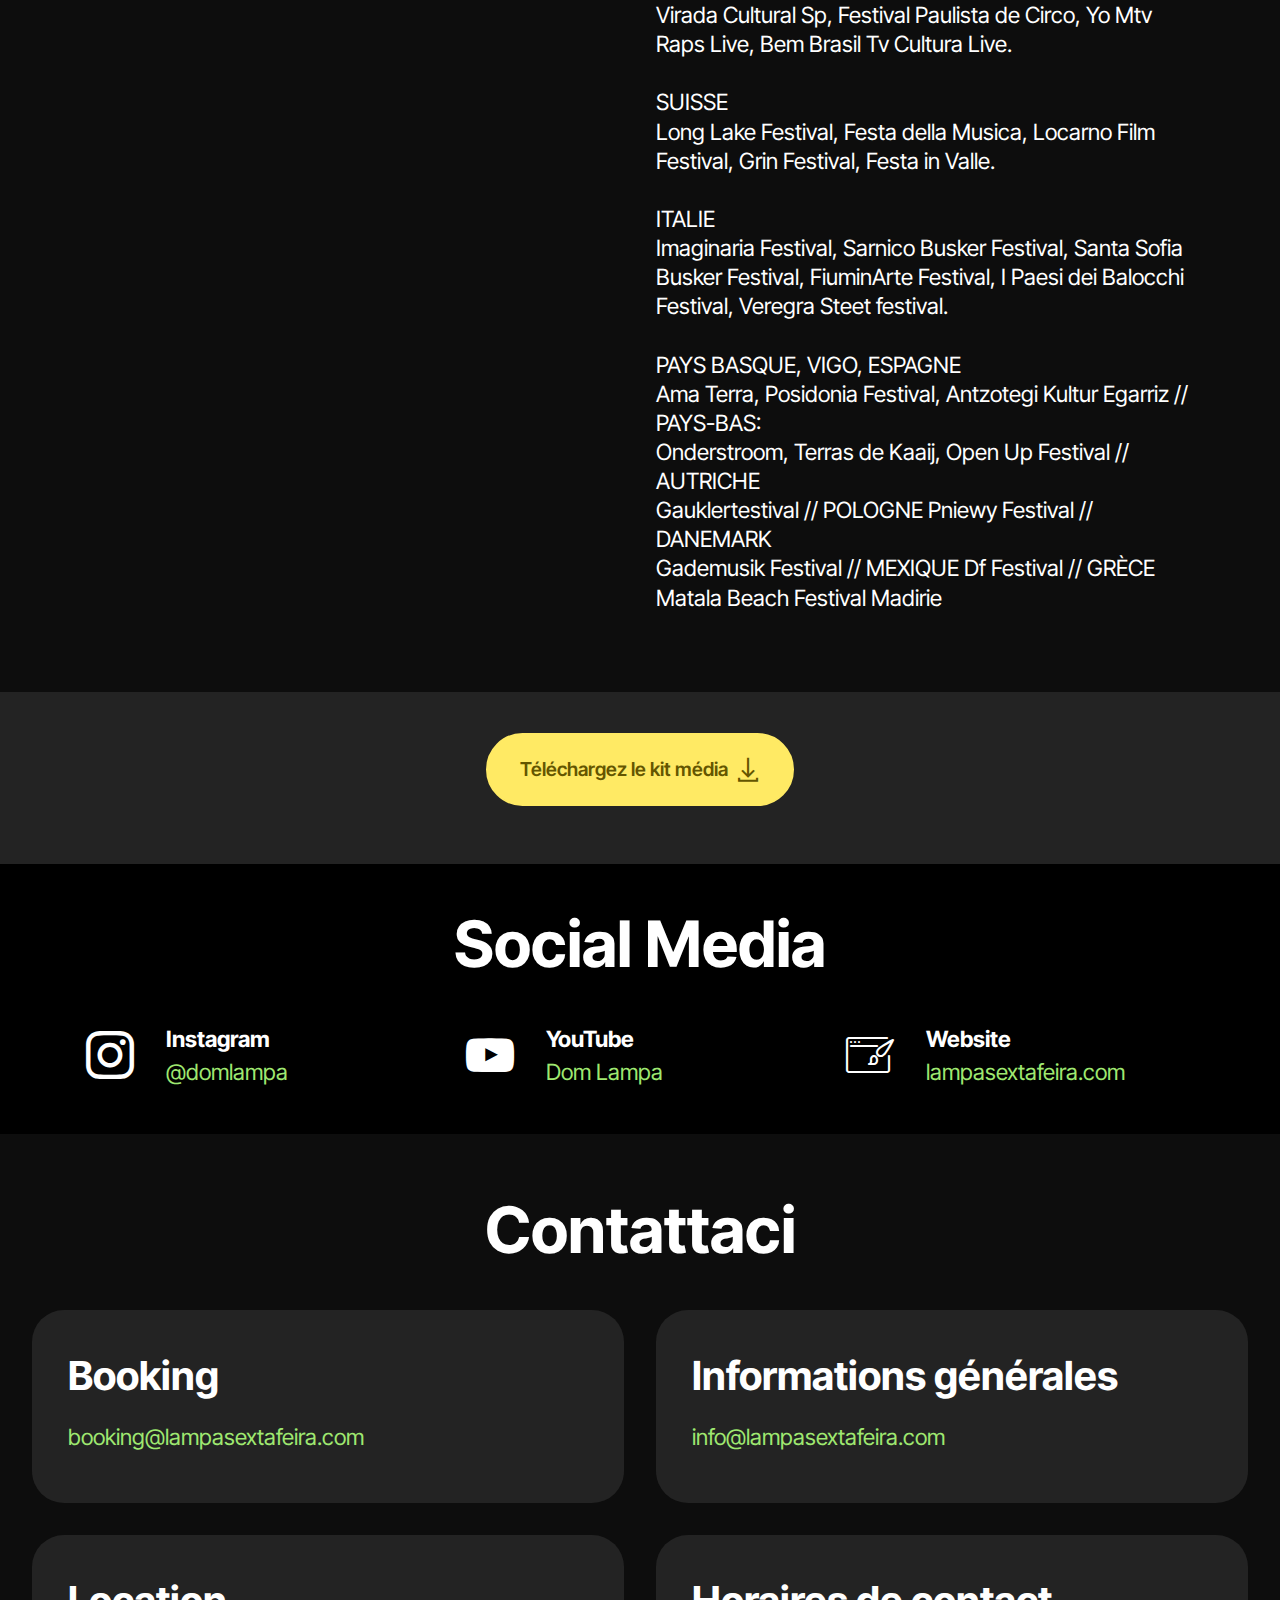
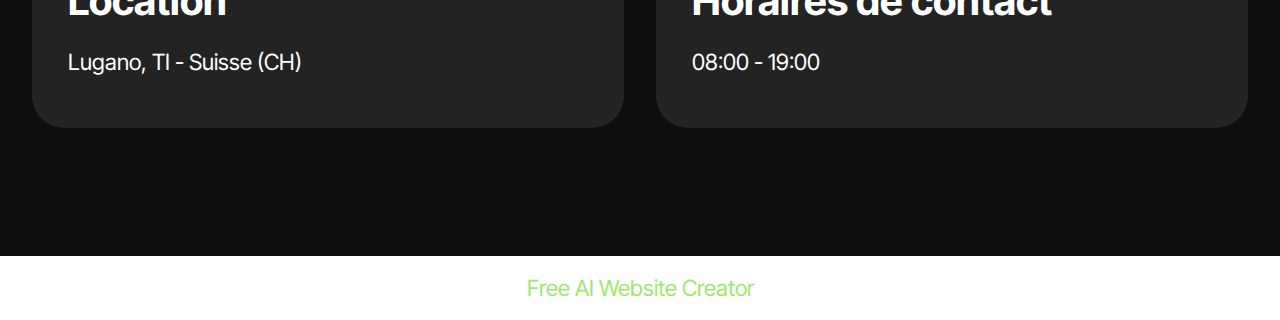
<file: fr.html>
<!DOCTYPE html>
<html  >
<head>
  <!-- Site made with Mobirise Website Builder v5.9.4, https://mobirise.com -->
  <meta charset="UTF-8">
  <meta http-equiv="X-UA-Compatible" content="IE=edge">
  <meta name="generator" content="Mobirise v5.9.4, mobirise.com">
  <meta name="twitter:card" content="summary_large_image"/>
  <meta name="twitter:image:src" content="assets/images/fr-meta.jpg">
  <meta property="og:image" content="assets/images/fr-meta.jpg">
  <meta name="twitter:title" content="Lampa Sexta Feira - Musique brésilienne en direct">
  <meta name="viewport" content="width=device-width, initial-scale=1, minimum-scale=1">
  <link rel="shortcut icon" href="assets/images/lampa-favicon-128x128.png" type="image/x-icon">
  <meta name="description" content="Découvrez Lampa Sexta Feira, un trio musical dynamique mêlant reggae, funk et les racines de la musique brésilienne. Réservez votre concert dès maintenant à : booking@lampasextafeira.com">
  
  
  <title>Lampa Sexta Feira - Musique brésilienne en direct</title>
  <link rel="stylesheet" href="assets/web/assets/mobirise-icons2/mobirise2.css">
  <link rel="stylesheet" href="assets/web/assets/mobirise-icons/mobirise-icons.css">
  <link rel="stylesheet" href="assets/bootstrap/css/bootstrap.min.css">
  <link rel="stylesheet" href="assets/bootstrap/css/bootstrap-grid.min.css">
  <link rel="stylesheet" href="assets/bootstrap/css/bootstrap-reboot.min.css">
  <link rel="stylesheet" href="assets/parallax/jarallax.css">
  <link rel="stylesheet" href="assets/dropdown/css/style.css">
  <link rel="stylesheet" href="assets/socicon/css/styles.css">
  <link rel="stylesheet" href="assets/theme/css/style.css">
  <link rel="preload" href="https://fonts.googleapis.com/css?family=Inter+Tight:100,200,300,400,500,600,700,800,900,100i,200i,300i,400i,500i,600i,700i,800i,900i&display=swap" as="style" onload="this.onload=null;this.rel='stylesheet'">
  <noscript><link rel="stylesheet" href="https://fonts.googleapis.com/css?family=Inter+Tight:100,200,300,400,500,600,700,800,900,100i,200i,300i,400i,500i,600i,700i,800i,900i&display=swap"></noscript>
  <link rel="preload" as="style" href="assets/mobirise/css/mbr-additional.css"><link rel="stylesheet" href="assets/mobirise/css/mbr-additional.css" type="text/css">

  
  
  
</head>
<body>
  
  <section data-bs-version="5.1" class="menu menu2 cid-u1z5PBi6mB" once="menu" id="menu02-2d">
	

	<nav class="navbar navbar-dropdown navbar-expand-lg">
		<div class="container">
			<div class="navbar-brand">
				
				
			</div>
			<button class="navbar-toggler" type="button" data-toggle="collapse" data-bs-toggle="collapse" data-target="#navbarSupportedContent" data-bs-target="#navbarSupportedContent" aria-controls="navbarNavAltMarkup" aria-expanded="false" aria-label="Toggle navigation">
				<div class="hamburger">
					<span></span>
					<span></span>
					<span></span>
					<span></span>
				</div>
			</button>
			<div class="collapse navbar-collapse" id="navbarSupportedContent">
				<ul class="navbar-nav nav-dropdown nav-right navbar-nav-top-padding" data-app-modern-menu="true"><li class="nav-item">
						<a class="nav-link link text-white text-primary display-4" href="index.html" aria-expanded="false">ITA</a>
					</li><li class="nav-item">
						<a class="nav-link link text-white text-primary display-4" href="de.html">DE</a>
					</li>
					
					<li class="nav-item">
						<a class="nav-link link text-white text-primary display-4" href="en.html">ENG</a>
					</li><li class="nav-item"><a class="nav-link link text-white text-primary display-4" href="fr.html">FR</a></li></ul>
				
				
			</div>
		</div>
	</nav>
</section>

<section data-bs-version="5.1" class="header12 cid-u1z5Py8kBz" data-bg-video="https://youtu.be/nmKxgOwhvFU?feature=shared&amp;t=30" id="header12-22">
  

  <div class="mbr-fallback-image disabled"></div>
  <div class="mbr-overlay" style="opacity: 0.7; background-color: rgb(0, 0, 0);"></div>

  <div class="text-center container">
    <div class="row mb-4 justify-content-center">
      <div class="col-12 col-md-4">
        <img class="w-100" src="assets/images/logo-white-color-1-816x816.webp" alt="Mobirise Website Builder">
      </div>
    </div>
    <div class="row justify-content-center">
      <div class="col-md-12 content-head">
        
        <p class="mbr-text mbr-fonts-style mb-4 display-7">
          Reggae &amp; Brazilian Roots Music</p>
        
      </div>
    </div>
  </div>
</section>

<section data-bs-version="5.1" class="header4 cid-u1z5PyLzz7 mbr-parallax-background" id="header04-23">
	

	
	<div class="mbr-overlay" style="opacity: 0.7; background-color: rgb(0, 0, 0);"></div>

	<div class="container-fluid">
		<div class="row justify-content-center">
			<div class="col-12 col-md">
				<div class="text-wrapper">
					<h2 class="mbr-section-title mb-4 mbr-fonts-style display-2"><strong>Lampa</strong><br><strong>Sexta Feira</strong></h2>
					<p class="mbr-text mb-4 mbr-fonts-style display-7">Un trio musical extraordinaire, qui explore le <strong>reggae et à la musique roots</strong>. Rythme, énergie, et de grandes histoires et émotions dans un <strong>concert inoubliable!</strong><br><br>Dom Lampa (Guitare &amp; Voix)<br>Marco Lastella (Basse)<br>Daniele Bagutti (Batterie)</p>
					<div class="mbr-section-btn mb-4"><a class="btn btn-primary display-7" href="mailto:booking@lampasextafeira.com">Réservez un concert</a> <a class="btn btn-danger display-7" href="https://drive.google.com/drive/folders/1-J6ZRVomowSEFU5mCc129gKwVauUQTuR?usp=sharing" target="_blank"><span class="mobi-mbri mobi-mbri-download-2 mbr-iconfont mbr-iconfont-btn"></span>Press Kit Download</a></div>
				</div>
			</div>
			<div class="mbr-figure col-12 col-md-8"><iframe class="mbr-embedded-video" src="https://player.vimeo.com/video/874742380?autoplay=1&amp;loop=1" width="1280" height="720" frameborder="0" allowfullscreen></iframe></div>
		</div>
	</div>
</section>

<section data-bs-version="5.1" class="article12 cid-u1z5Pz1i5w" id="article12-24">    
    
    <div class="container">
        <div class="row justify-content-center">
            <div class="col-md-12 col-lg-10">
                <h3 class="mbr-section-title mbr-fonts-style mb-4 mt-0 display-2"><strong>Qui est Dom Lampa ?</strong></h3>
                
                <p class="mbr-text mbr-fonts-style display-7">Dom Lampa est l'une des voix les plus particulières et caractéristiques du reggae/rap/reggae brésilien actuel. Avec sa voix chaleureuse, des mélodies puissantes et sa polyvalence, Dom Lampa navigue aisément à travers la musique brésilienne (forró, samba, bossa nova), la musique latine (cumbia, milonga, chicha) et le jazz/funk/soul.<br><br>Après des dizaines de projets réalisés au Brésil et en Europe au cours de sa carrière, Dom Lampa vit désormais au Tessin (Suisse) depuis 6 ans, animant des concerts, des ateliers et un studio-lab/école de musique.<br>Dom Lampa est chanteur, MC, producteur, compositeur, performeur et singjay.<br></p>
            </div>
        </div>
    </div>
</section>

<section data-bs-version="5.1" class="features017 mbr-embla cid-u1z5Pz7HQn" id="features017-25">
	
	<div class="mbr-overlay"></div>
	<div class="position-relative">
		<div class="container-fluid">
			<div class="row justify-content-center">
				<div class="col-12 content-head">
					<div class="mbr-section-head mb-5">
						<h4 class="mbr-section-title mbr-fonts-style align-center mb-0 display-2"><strong>Prochains concerts</strong></h4>
						<h5 class="mbr-section-subtitle mbr-fonts-style align-center mb-0 mt-4 display-7">Découvrez les prochains événements et achetez vos billets</h5>
					</div>
				</div>
			</div>
		</div>

		<div class="embla mt-4" data-skip-snaps="true" data-align="center" data-contain-scroll="trimSnaps" data-auto-play-interval="5" data-draggable="true">
			<div class="embla__viewport container-fluid">
				<div class="embla__container">
					<div class="embla__slide slider-image item active" style="margin-left: 2rem; margin-right: 2rem;">
						<div class="slide-content">
							<div class="item-img">
								<div class="item-wrapper">
									<img src="assets/images/locandina-teatrodibanco-599x600.webp" alt="Mobirise Website Builder" title="" data-slide-to="0" data-bs-slide-to="0">
								</div>
							</div>
							<div class="item-content">
								<h5 class="item-title mbr-fonts-style display-5"><strong>Teatro di Banco</strong><strong><br></strong></h5>
								<h6 class="item-subtitle mbr-fonts-style mt-1 display-7">3 Février 2024, Bedigliora TI</h6>
								<p class="mbr-text mbr-fonts-style mt-3 display-7">Un nouveau Live Set à découvrir, présenté en exclusivité pour le Teatro di Banco à partir de 21h00 - Entrée générale - 15CHF et -10CHF (avec la carte de membre).</p>
							</div>

							<div class="mbr-section-btn item-footer mt-2"><a href="https://www.eventbrite.com/e/biglietti-lampa-sexta-feira-teatro-di-banco-796482339117" class="btn item-btn btn-primary display-7" target="_blank">Billets</a></div>
						</div>
					</div><div class="embla__slide slider-image item" style="margin-left: 2rem; margin-right: 2rem;">
						<div class="slide-content">
							<div class="item-img">
								<div class="item-wrapper">
									<img src="assets/images/lampa-foce-lugano-599x599.webp" alt="Mobirise Website Builder" title="" data-slide-to="1" data-bs-slide-to="1">
								</div>
							</div>
							<div class="item-content">
								<h5 class="item-title mbr-fonts-style display-5"><strong>Studio Foce</strong><strong><br></strong></h5>
								<h6 class="item-subtitle mbr-fonts-style mt-1 display-7">9 Décembre 2023, Lugano</h6>
								<p class="mbr-text mbr-fonts-style mt-3 display-7">Nouveau début à Lugano de Lampa Sexta Feira à partir de 21h30 avec un DJ Set d'ouverture et de clôture jusqu'à 02h00 - 10CHF à la caisse du soir.</p>
							</div>

							<div class="mbr-section-btn item-footer mt-2"><a href="https://www.eventbrite.com/e/lampa-sexta-feira-foce-lugano-tickets-768902466977" class="btn item-btn btn-primary display-7" target="_blank">Billets</a></div>
						</div>
					</div><div class="embla__slide slider-image item" style="margin-left: 2rem; margin-right: 2rem;">
						<div class="slide-content">
							<div class="item-img">
								<div class="item-wrapper">
									<img src="assets/images/lampa-mendrisio-post-599x749.webp" alt="Mobirise Website Builder" title="" data-slide-to="2" data-bs-slide-to="2">
								</div>
							</div>
							<div class="item-content">
								<h5 class="item-title mbr-fonts-style display-5"><strong>Osteria Vignetta</strong></h5>
								<h6 class="item-subtitle mbr-fonts-style mt-1 display-7">
									9 Novembre 2023, Mendrisio</h6>
								<p class="mbr-text mbr-fonts-style mt-3 display-7">Concert en plein air organisé par l'osteria Vignetta à Mendrisio. Musique + Bières et Nourriture</p>
							</div>

							<div class="mbr-section-btn item-footer mt-2"><a href="https://www.eventbrite.com/e/biglietti-lampa-sexta-feira-osteria-vignetta-750242945847" class="btn item-btn btn-primary display-7" target="_blank">Billets</a></div>
						</div>
					</div><div class="embla__slide slider-image item" style="margin-left: 2rem; margin-right: 2rem;">
						<div class="slide-content">
							<div class="item-img">
								<div class="item-wrapper">
									<img src="assets/images/lampa-buttiga-post-600x849.webp" alt="Mobirise Website Builder" title="" data-slide-to="3" data-bs-slide-to="3">
								</div>
							</div>
							<div class="item-content">
								<h5 class="item-title mbr-fonts-style display-5">
									<strong>La Buttiga&nbsp;</strong><br><strong>Beer Room</strong></h5>
								<h6 class="item-subtitle mbr-fonts-style mt-1 display-7">
									31 Octobre 2023, Milano</h6>
								<p class="mbr-text mbr-fonts-style mt-3 display-7">Soirée Halloween avec le méga concert de Lampa Sexta Feira à Milan, première apparition en Italie.</p>
							</div>

							<div class="mbr-section-btn item-footer mt-2"><a href="https://halloween-lampasextafeira.eventbrite.com" class="btn item-btn btn-primary display-7" target="_blank">Billets</a></div>
						</div>
					</div>
					
					
					
					
					
					
				</div>
			</div>
			<button class="embla__button embla__button--prev">
				<span class="mobi-mbri mobi-mbri-arrow-prev mbr-iconfont" aria-hidden="true"></span>
				<span class="sr-only visually-hidden visually-hidden visually-hidden">Previous</span>
			</button>
			<button class="embla__button embla__button--next">
				<span class="mobi-mbri mobi-mbri-arrow-next mbr-iconfont" aria-hidden="true"></span>
				<span class="sr-only visually-hidden visually-hidden visually-hidden">Next</span>
			</button>
		</div>
	</div>
</section>

<iframe width="100%" height="600" scrolling="no" frameborder="no" allow="autoplay" src="https://w.soundcloud.com/player/?url=https%3A//api.soundcloud.com/playlists/1705974576&amp;color=%23ff5500&amp;auto_play=false&amp;hide_related=false&amp;show_comments=true&amp;show_user=true&amp;show_reposts=false&amp;show_teaser=true&amp;visual=true" class="cid-u1z5PzBqhG" id="soundcloud1-26" data-rv-view="224"></iframe><div style="font-size: 10px; color: #cccccc;line-break: anywhere;word-break: normal;overflow: hidden;white-space: nowrap;text-overflow: ellipsis; font-family: Interstate,Lucida Grande,Lucida Sans Unicode,Lucida Sans,Garuda,Verdana,Tahoma,sans-serif;font-weight: 100;" class="cid-u1z5PzBqhG" id="soundcloud1-26" data-rv-view="224"><a href="https://soundcloud.com/lampasextafeira" title="Lampa Sexta Feira" target="_blank" style="color: #cccccc; text-decoration: none;">Lampa Sexta Feira</a> · <a href="https://soundcloud.com/lampasextafeira/sets/live-promo" title="Live Promo" target="_blank" style="color: #cccccc; text-decoration: none;">Live Promo</a></div>

<section data-bs-version="5.1" class="article12 cid-u1z5PzMpqq" id="article12-27">    
    
    <div class="container">
        <div class="row justify-content-center">
            <div class="col-md-12 col-lg-10">
                <h3 class="mbr-section-title mbr-fonts-style mb-4 mt-0 display-2">
                <strong>Biographie</strong></h3>
                
                <p class="mbr-text mbr-fonts-style display-7">Né et élevé dans la périphérie de São Paulo (Brésil), Dom Lampa a commencé sa carrière en 1997 avec le groupe de rap Julgados Culpados, devenu célèbre dans la scène underground de SP. Il a marqué l'histoire avec des émissions telles que Yo MTV Raps et Radiola Tv Culture, un programme supervisé par le fils d'Elis Regina.<br><br>Au début des années 2000, il devient chanteur de reggae avec le groupe Usina Reggae et se fait connaître avec le succès "A Mulher e o Lago", devenu un classique du reggae brésilien.<br><br>En 2002, il est invité à enregistrer un album avec le groupe Orbitais sous le label Arsenal / Sony Music, produit par le célèbre producteur Rick Bonadio. C'est le début d'une tournée à travers tout le Brésil, avec des performances aux côtés de groupes renommés tels que Natiruts, et des apparitions dans des émissions de télévision comme Bem Brasil, une émission historique où se produisaient tous les grands noms du Brésil, d'Hermeto Pascoal à Caetano Veloso.<br><br>En 2006, il crée le groupe de reggae rock Bless Fya, devenant la principale première partie d'artistes internationaux tels que Alpha Blonde, Gladiators, Groundation, entre autres. Le groupe remporte des prix du meilleur groupe de l'année et du nouveau groupe. En 2008, Dom Lampa est invité à être le MC d'un des groupes de reggae brésilien les plus célèbres, Maskavo. C'est là qu'est créée une nouvelle version de Julgados Culpados en Sound System, avec une tournée du nord au sud du Brésil, totalisant plus de 250 représentations en 2 ans.<br><br>En 2012, il crée le projet Mocadão, publiant un album avec des collaborations internationales comme Lion International (USA) et Blend Mishkin (GR), et se produit dans des festivals importants tels que la Virada Cultural à São Paulo et des raves dans tout le sud-est et le sud du pays.<br><br>En 2014, il lance un projet revisitant les classiques de la musique brésilienne en version reggae, MPReggae, parcourant tout le Brésil et jouant dans des festivals majeurs comme Universo Paralello.<br><br>En 2016, il rejoint le groupe Ciganos em Fuga, commençant par une tournée au Sesc de São Paulo, suivie d'une tournée européenne de 3 mois dans 10 pays.<br><br>En 2017, il retourne en Europe avec Ciganos em Fuga, effectuant une autre tournée de 3 mois, et en 2019, il s'installe en Suisse. Entre des expositions personnelles et des projets tels que "Left and Right" et "Dom Lampa Trio", Dom Lampa présente maintenant son nouveau projet :<br>Lampa Sexta Feira, accompagné des musiciens : Marco Lastella (Basse) et Daniel Bagutti (Batterie).<br></p>
            </div>
        </div>
    </div>
</section>

<section data-bs-version="5.1" class="gallery1 mbr-gallery cid-u1z5PzUqsq" id="gallery01-28">
    

    
    <div class="mbr-overlay" style="opacity: 0.8; background-color: rgb(0, 0, 0);">
    </div>

    <div class="container-fluid">
        <div class="row justify-content-center">
            <div class="col-12 content-head">
                
            </div>
        </div>
        
        <div class="row mbr-gallery">
            
            
            
            
            
            
            
            <div class="col-12 col-md-6 col-lg-3 item gallery-image active">
                <div class="item-wrapper mb-3" data-toggle="modal" data-bs-toggle="modal" data-target="#u4YeKcaCEC-modal" data-bs-target="#u4YeKcaCEC-modal">
                    <img class="w-100" src="assets/images/lampa-1-598x618.webp" alt="Mobirise Website Builder" data-slide-to="0" data-bs-slide-to="0" data-target="#lb-u4YeKcaCEC" data-bs-target="#lb-u4YeKcaCEC">
                    <div class="icon-wrapper">
                        <span class="mobi-mbri mobi-mbri-search mbr-iconfont mbr-iconfont-btn"></span>
                    </div>
                </div>
                
            </div><div class="col-12 col-md-6 col-lg-3 item gallery-image active">
                <div class="item-wrapper mb-3" data-toggle="modal" data-bs-toggle="modal" data-target="#u4YeKcaCEC-modal" data-bs-target="#u4YeKcaCEC-modal">
                    <img class="w-100" src="assets/images/lampa-3-6000x4000.webp" alt="Mobirise Website Builder" data-slide-to="1" data-bs-slide-to="1" data-target="#lb-u4YeKcaCEC" data-bs-target="#lb-u4YeKcaCEC">
                    <div class="icon-wrapper">
                        <span class="mobi-mbri mobi-mbri-search mbr-iconfont mbr-iconfont-btn"></span>
                    </div>
                </div>
                
            </div><div class="col-12 col-md-6 col-lg-3 item gallery-image active">
                <div class="item-wrapper mb-3" data-toggle="modal" data-bs-toggle="modal" data-target="#u4YeKcaCEC-modal" data-bs-target="#u4YeKcaCEC-modal">
                    <img class="w-100" src="assets/images/lampa-12-960x640.webp" alt="Mobirise Website Builder" data-slide-to="2" data-bs-slide-to="2" data-target="#lb-u4YeKcaCEC" data-bs-target="#lb-u4YeKcaCEC">
                    <div class="icon-wrapper">
                        <span class="mobi-mbri mobi-mbri-search mbr-iconfont mbr-iconfont-btn"></span>
                    </div>
                </div>
                
            </div><div class="col-12 col-md-6 col-lg-3 item gallery-image active">
                <div class="item-wrapper mb-3" data-toggle="modal" data-bs-toggle="modal" data-target="#u4YeKcaCEC-modal" data-bs-target="#u4YeKcaCEC-modal">
                    <img class="w-100" src="assets/images/lampa-12-960x639.webp" alt="Mobirise Website Builder" data-slide-to="3" data-bs-slide-to="3" data-target="#lb-u4YeKcaCEC" data-bs-target="#lb-u4YeKcaCEC">
                    <div class="icon-wrapper">
                        <span class="mobi-mbri mobi-mbri-search mbr-iconfont mbr-iconfont-btn"></span>
                    </div>
                </div>
                
            </div><div class="col-12 col-md-6 col-lg-3 item gallery-image active">
                <div class="item-wrapper mb-3" data-toggle="modal" data-bs-toggle="modal" data-target="#u4YeKcaCEC-modal" data-bs-target="#u4YeKcaCEC-modal">
                    <img class="w-100" src="assets/images/lampa-15-1024x959.webp" alt="Mobirise Website Builder" data-slide-to="4" data-bs-slide-to="4" data-target="#lb-u4YeKcaCEC" data-bs-target="#lb-u4YeKcaCEC">
                    <div class="icon-wrapper">
                        <span class="mobi-mbri mobi-mbri-search mbr-iconfont mbr-iconfont-btn"></span>
                    </div>
                </div>
                
            </div><div class="col-12 col-md-6 col-lg-3 item gallery-image active">
                <div class="item-wrapper mb-3" data-toggle="modal" data-bs-toggle="modal" data-target="#u4YeKcaCEC-modal" data-bs-target="#u4YeKcaCEC-modal">
                    <img class="w-100" src="assets/images/lampa-17-2136x3204.webp" alt="Mobirise Website Builder" data-slide-to="5" data-bs-slide-to="5" data-target="#lb-u4YeKcaCEC" data-bs-target="#lb-u4YeKcaCEC">
                    <div class="icon-wrapper">
                        <span class="mobi-mbri mobi-mbri-search mbr-iconfont mbr-iconfont-btn"></span>
                    </div>
                </div>
                
            </div><div class="col-12 col-md-6 col-lg-3 item gallery-image active">
                <div class="item-wrapper mb-3" data-toggle="modal" data-bs-toggle="modal" data-target="#u4YeKcaCEC-modal" data-bs-target="#u4YeKcaCEC-modal">
                    <img class="w-100" src="assets/images/lampa-19-5040x3360.webp" alt="Mobirise Website Builder" data-slide-to="6" data-bs-slide-to="6" data-target="#lb-u4YeKcaCEC" data-bs-target="#lb-u4YeKcaCEC">
                    <div class="icon-wrapper">
                        <span class="mobi-mbri mobi-mbri-search mbr-iconfont mbr-iconfont-btn"></span>
                    </div>
                </div>
                
            </div><div class="col-12 col-md-6 col-lg-3 item gallery-image active">
                <div class="item-wrapper mb-3" data-toggle="modal" data-bs-toggle="modal" data-target="#u4YeKcaCEC-modal" data-bs-target="#u4YeKcaCEC-modal">
                    <img class="w-100" src="assets/images/lampa-22-5040x3360.webp" alt="Mobirise Website Builder" data-slide-to="7" data-bs-slide-to="7" data-target="#lb-u4YeKcaCEC" data-bs-target="#lb-u4YeKcaCEC">
                    <div class="icon-wrapper">
                        <span class="mobi-mbri mobi-mbri-search mbr-iconfont mbr-iconfont-btn"></span>
                    </div>
                </div>
                
            </div>
        </div>

        <div class="modal mbr-slider" tabindex="-1" role="dialog" aria-hidden="true" id="u4YeKcaCEC-modal">
            <div class="modal-dialog" role="document">
                <div class="modal-content">
                    <div class="modal-body">
                        <div class="carousel slide" data-pause="false" data-bs-pause="false" id="lb-u4YeKcaCEC" data-interval="5000" data-bs-interval="5000">
                            <div class="carousel-inner">
                                
                                
                                
                                
                                
                                
                                
                                <div class="carousel-item active">
                                    <img class="d-block w-100" src="assets/images/lampa-1-598x618.webp" alt="Mobirise Website Builder">
                                </div><div class="carousel-item">
                                    <img class="d-block w-100" src="assets/images/lampa-3-6000x4000.webp" alt="Mobirise Website Builder">
                                </div><div class="carousel-item">
                                    <img class="d-block w-100" src="assets/images/lampa-12-960x640.webp" alt="Mobirise Website Builder">
                                </div><div class="carousel-item">
                                    <img class="d-block w-100" src="assets/images/lampa-12-960x639.webp" alt="Mobirise Website Builder">
                                </div><div class="carousel-item">
                                    <img class="d-block w-100" src="assets/images/lampa-15-1024x959.webp" alt="Mobirise Website Builder">
                                </div><div class="carousel-item">
                                    <img class="d-block w-100" src="assets/images/lampa-17-2136x3204.webp" alt="Mobirise Website Builder">
                                </div><div class="carousel-item">
                                    <img class="d-block w-100" src="assets/images/lampa-19-5040x3360.webp" alt="Mobirise Website Builder">
                                </div><div class="carousel-item">
                                    <img class="d-block w-100" src="assets/images/lampa-22-5040x3360.webp" alt="Mobirise Website Builder">
                                </div>
                            </div>
                            <ol class="carousel-indicators">
                                <li data-slide-to="0" data-bs-slide-to="0" class="active" data-target="#lb-u4YeKcaCEC" data-bs-target="#lb-u4YeKcaCEC"></li><li data-slide-to="1" data-bs-slide-to="1" class="" data-target="#lb-u4YeKcaCEC" data-bs-target="#lb-u4YeKcaCEC"></li><li data-slide-to="2" data-bs-slide-to="2" class="" data-target="#lb-u4YeKcaCEC" data-bs-target="#lb-u4YeKcaCEC"></li><li data-slide-to="3" data-bs-slide-to="3" class="" data-target="#lb-u4YeKcaCEC" data-bs-target="#lb-u4YeKcaCEC"></li><li data-slide-to="4" data-bs-slide-to="4" class="" data-target="#lb-u4YeKcaCEC" data-bs-target="#lb-u4YeKcaCEC"></li><li data-slide-to="5" data-bs-slide-to="5" class="" data-target="#lb-u4YeKcaCEC" data-bs-target="#lb-u4YeKcaCEC"></li><li data-slide-to="6" data-bs-slide-to="6" class="" data-target="#lb-u4YeKcaCEC" data-bs-target="#lb-u4YeKcaCEC"></li><li data-slide-to="7" data-bs-slide-to="7" class="" data-target="#lb-u4YeKcaCEC" data-bs-target="#lb-u4YeKcaCEC"></li>
                                
                                
                                
                                
                                
                                
                                
                            </ol>
                            <a role="button" href="" class="close" data-dismiss="modal" data-bs-dismiss="modal" aria-label="Close">
                            </a>
                            <a class="carousel-control-prev carousel-control" role="button" data-slide="prev" data-bs-slide="prev" href="#lb-u4YeKcaCEC">
                                <span class="mobi-mbri mobi-mbri-arrow-prev" aria-hidden="true"></span>
                                <span class="sr-only visually-hidden">Previous</span>
                            </a>
                            <a class="carousel-control-next carousel-control" role="button" data-slide="next" data-bs-slide="next" href="#lb-u4YeKcaCEC">
                                <span class="mobi-mbri mobi-mbri-arrow-next" aria-hidden="true"></span>
                                <span class="sr-only visually-hidden">Next</span>
                            </a>
                        </div>
                    </div>
                </div>
            </div>
        </div>
    </div>
</section>

<section data-bs-version="5.1" class="article15 cid-u1z5PAx0Wu" id="article15-29">
    
    <div class="container">
        <div class="row justify-content-center">
            <div class="col-12 col-md">
                
                <h6 class="mbr-section-subtitle mbr-fonts-style mt-0 mb-4 display-5"><strong>Événements et Festivals</strong></h6>
            </div>
            <div class="col-md-12 col-lg-6">
                <p class="mbr-text mbr-fonts-style mt-0 mb-0 display-7">BRÉSIL<br>Universo Paralello, Mundo de Oz, Soulvision, Circo Voador, SESC (BR), Serasgum Festival, Mix Fm festival, Virada Cultural Sp, Festival Paulista de Circo, Yo Mtv Raps Live, Bem Brasil Tv Cultura Live.<br><br>SUISSE<br>Long Lake Festival, Festa della Musica, Locarno Film Festival, Grin Festival, Festa in Valle.<br><br>ITALIE<br>Imaginaria Festival, Sarnico Busker Festival, Santa Sofia Busker Festival, FiuminArte Festival, I Paesi dei Balocchi Festival, Veregra Steet festival.<br><br>PAYS BASQUE, VIGO, ESPAGNE<br>Ama Terra, Posidonia Festival, Antzotegi Kultur Egarriz // PAYS-BAS:<br>Onderstroom, Terras de Kaaij, Open Up Festival // AUTRICHE<br>Gauklertestival // POLOGNE Pniewy Festival // DANEMARK<br>Gademusik Festival // MEXIQUE Df Festival // GRÈCE Matala Beach Festival Madirie<br></p>
            </div>
        </div>
    </div>
</section>

<section data-bs-version="5.1" class="article16 cid-u1z5PAFWGl" id="article16-2a">
    
    <div class="container">
        <div class="row justify-content-center">
            <div class="col-md-12 col-lg-10">
                <div class="mbr-section-btn align-center"><a class="btn btn-danger display-4" href="https://drive.google.com/drive/folders/1-J6ZRVomowSEFU5mCc129gKwVauUQTuR?usp=sharing" target="_blank"><span class="mobi-mbri mobi-mbri-download mbr-iconfont mbr-iconfont-btn"></span>Téléchargez le kit média</a></div>
            </div>
        </div>
    </div>
</section>

<section data-bs-version="5.1" class="social02 cid-u1z5PANRrF" id="social02-2b">
	

	
	
	<div class="container">
		<div class="row justify-content-center">
			<div class="col-12 content-head">
				<div class="mb-5">
					<h5 class="mbr-section-title mbr-fonts-style align-center mb-0 display-2">
						<strong>Social Media</strong></h5>
					
				</div>
			</div>
		</div>
		<div class="row">
			<div class="item features-without-image col-12 col-md-6 col-lg-4 active">
				<div class="item-wrapper">
					<span class="mbr-iconfont m-auto socicon-instagram socicon"></span>
					<div class="card-box">
						<h4 class="card-title mbr-fonts-style mb-1 display-7">
							<strong>Instagram</strong>
						</h4>
						<h5 class="card-text mbr-fonts-style display-7">
							<a href="https://instagram.com/domlampa" class="text-primary" target="_blank">@domlampa</a></h5>
					</div>
				</div>
			</div>
			
			
			
			<div class="item features-without-image col-12 col-md-6 col-lg-4">
				<div class="item-wrapper">
					<span class="mbr-iconfont m-auto socicon-youtube socicon"></span>
					<div class="card-box">
						<h4 class="card-title mbr-fonts-style mb-1 display-7">
							<strong>YouTube</strong>
						</h4>
						<h5 class="card-text mbr-fonts-style display-7">
							<a href="https://www.youtube.com/@domlampa9740" class="text-primary" target="_blank">Dom Lampa</a></h5>
					</div>
				</div>
			</div><div class="item features-without-image col-12 col-md-6 col-lg-4">
				<div class="item-wrapper">
					<span class="mbr-iconfont m-auto mbri-website-theme"></span>
					<div class="card-box">
						<h4 class="card-title mbr-fonts-style mb-1 display-7">
							<strong>Website</strong></h4>
						<h5 class="card-text mbr-fonts-style display-7"><a href="https://lampasextafeira.com" class="text-primary">lampasextafeira.com</a></h5>
					</div>
				</div>
			</div>
			
		</div>
	</div>
</section>

<section data-bs-version="5.1" class="contacts01 cid-u1z5PB6oGN" id="contacts01-2c">
    

    
    
    <div class="container-fluid">
        <div class="row justify-content-center">
            <div class="col-12 content-head">
                <div class="mbr-section-head mb-5">
                    <h3 class="mbr-section-title mbr-fonts-style align-center mb-0 display-2">
                        <strong>Contattaci</strong></h3>
                    
                </div>
            </div>
        </div>
        <div class="row">
            <div class="item features-without-image col-12 col-md-6 active">
                <div class="item-wrapper">
                    <div class="text-wrapper">
                        <h6 class="card-title mbr-fonts-style mb-3 display-5">
                            <strong>Booking</strong></h6>
                        <p class="mbr-text mbr-fonts-style display-7"><a href="mailto:booking@lampasextafeira.com" class="text-primary">booking@lampasextafeira.com</a></p>
                    </div>
                </div>
            </div>
            <div class="item features-without-image col-12 col-md-6">
                <div class="item-wrapper">
                    <div class="text-wrapper">
                        <h6 class="card-title mbr-fonts-style mb-3 display-5"><strong>Informations générales</strong></h6>
                        <p class="mbr-text mbr-fonts-style display-7"><a href="mailto:info@lampasextafeira.com" class="text-primary">info@lampasextafeira.com</a></p>
                    </div>
                </div>
            </div>
            <div class="item features-without-image col-12 col-md-6">
                <div class="item-wrapper">
                    <div class="text-wrapper">
                        <h6 class="card-title mbr-fonts-style mb-3 display-5">
                            <strong>Location</strong></h6>
                        <p class="mbr-text mbr-fonts-style display-7">
                            Lugano, TI - Suisse (CH)</p>
                    </div>
                </div>
            </div>
            <div class="item features-without-image col-12 col-md-6">
                <div class="item-wrapper">
                    <div class="text-wrapper">
                        <h6 class="card-title mbr-fonts-style mb-3 display-5"><strong>Horaires de contact</strong></h6>
                        <p class="mbr-text mbr-fonts-style display-7">08:00 - 19:00
                        </p>
                    </div>
                </div>
            </div>
        </div>
    </div>
</section><section class="display-7" style="padding: 0;align-items: center;justify-content: center;flex-wrap: wrap;    align-content: center;display: flex;position: relative;height: 4rem;"><a href="https://mobiri.se/175014" style="flex: 1 1;height: 4rem;position: absolute;width: 100%;z-index: 1;"><img alt="" style="height: 4rem;" src="[data-uri]"></a><p style="margin: 0;text-align: center;" class="display-7">&#8204;</p><a style="z-index:1" href="https://mobirise.com/builder/ai-website-creator.html">Free AI Website Creator</a></section><script src="assets/bootstrap/js/bootstrap.bundle.min.js"></script>  <script src="assets/parallax/jarallax.js"></script>  <script src="assets/smoothscroll/smooth-scroll.js"></script>  <script src="assets/ytplayer/index.js"></script>  <script src="assets/dropdown/js/navbar-dropdown.js"></script>  <script src="assets/vimeoplayer/player.js"></script>  <script src="assets/embla/embla.min.js"></script>  <script src="assets/embla/script.js"></script>  <script src="assets/theme/js/script.js"></script>  
  
  
</body>
</html>
</file>
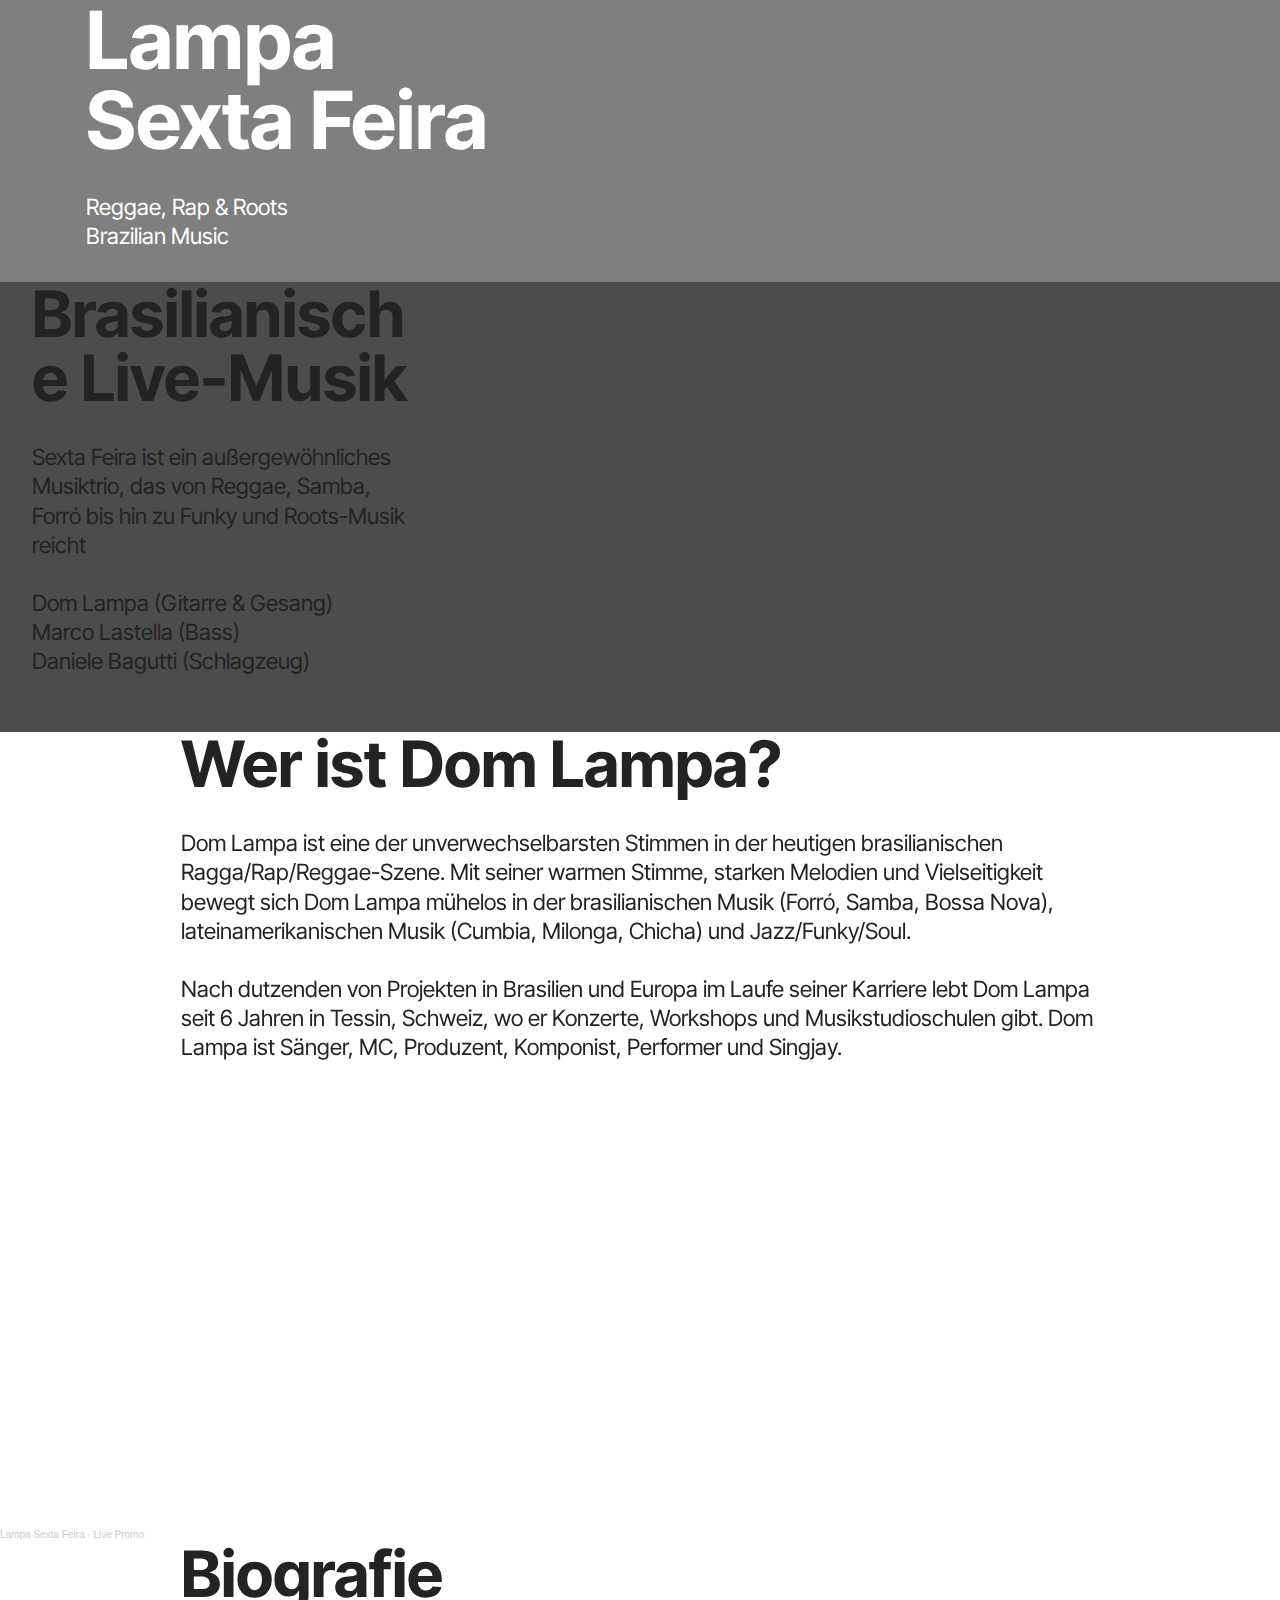
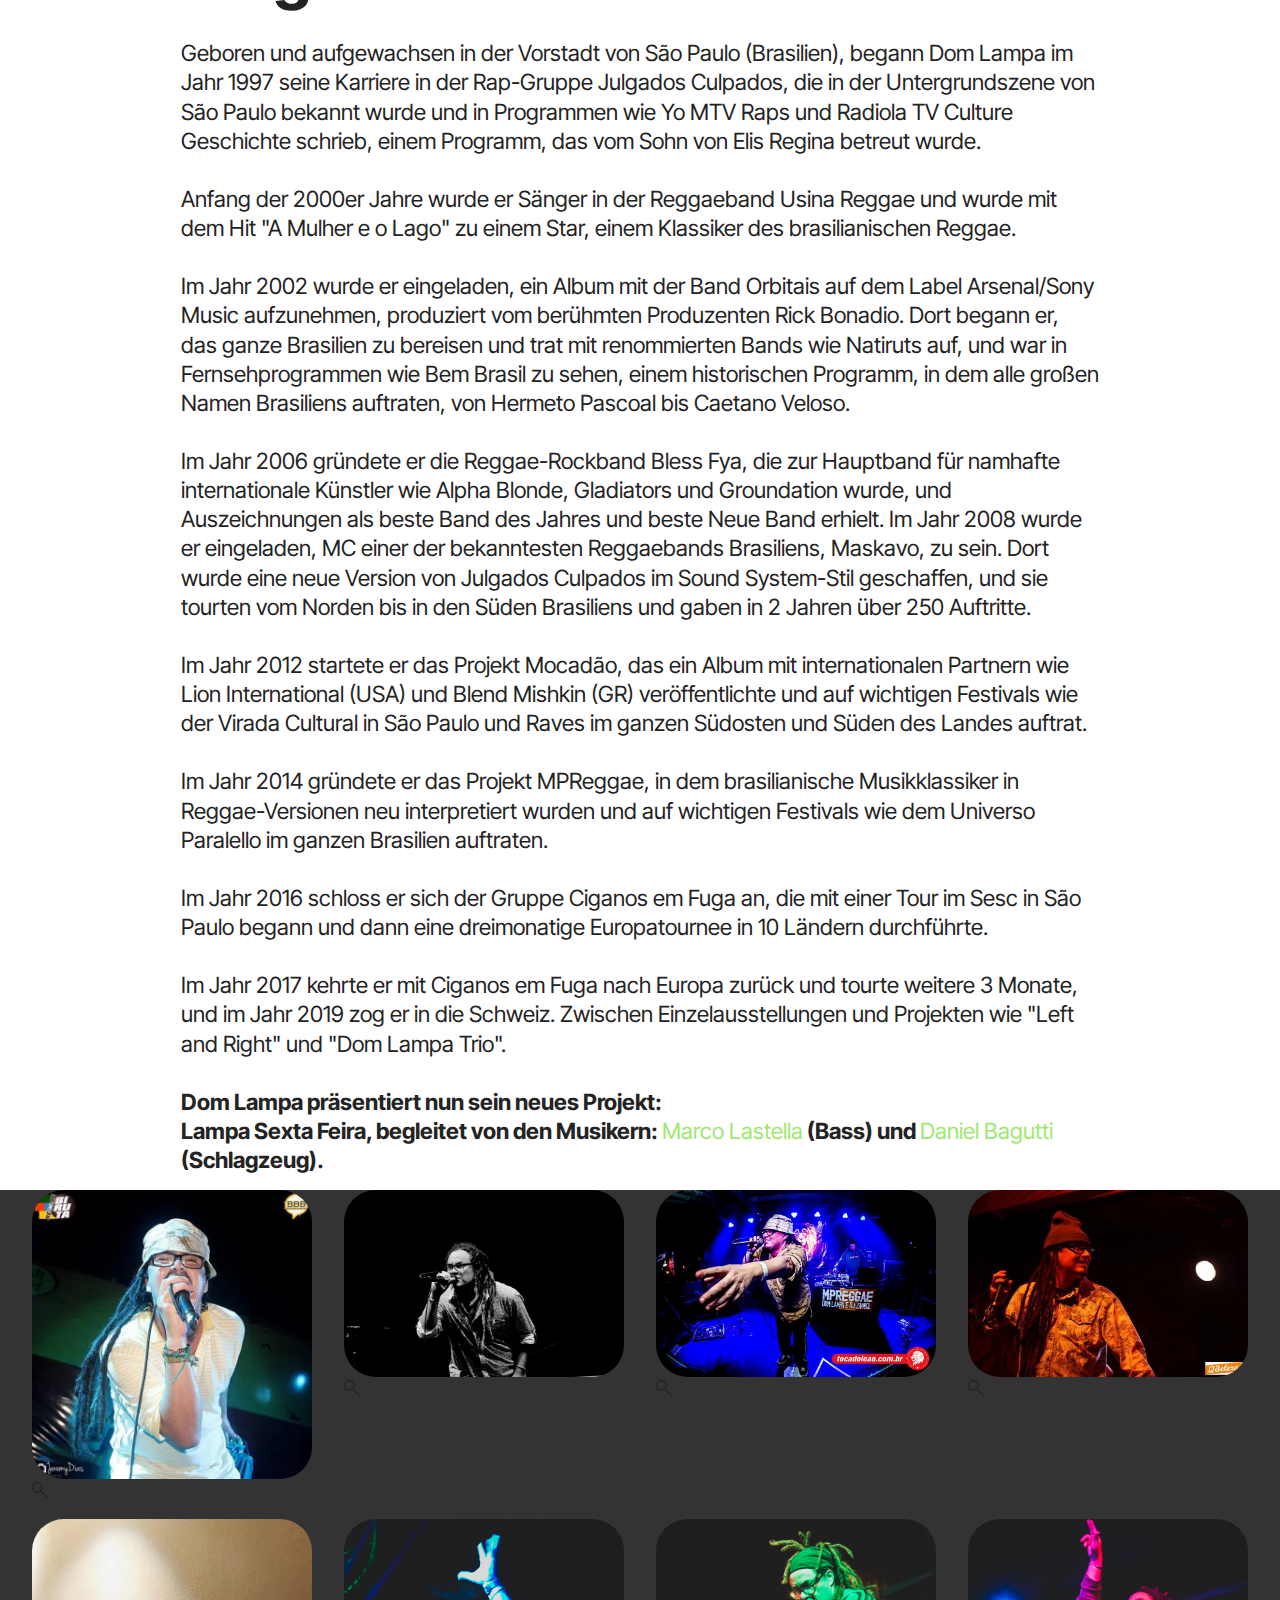
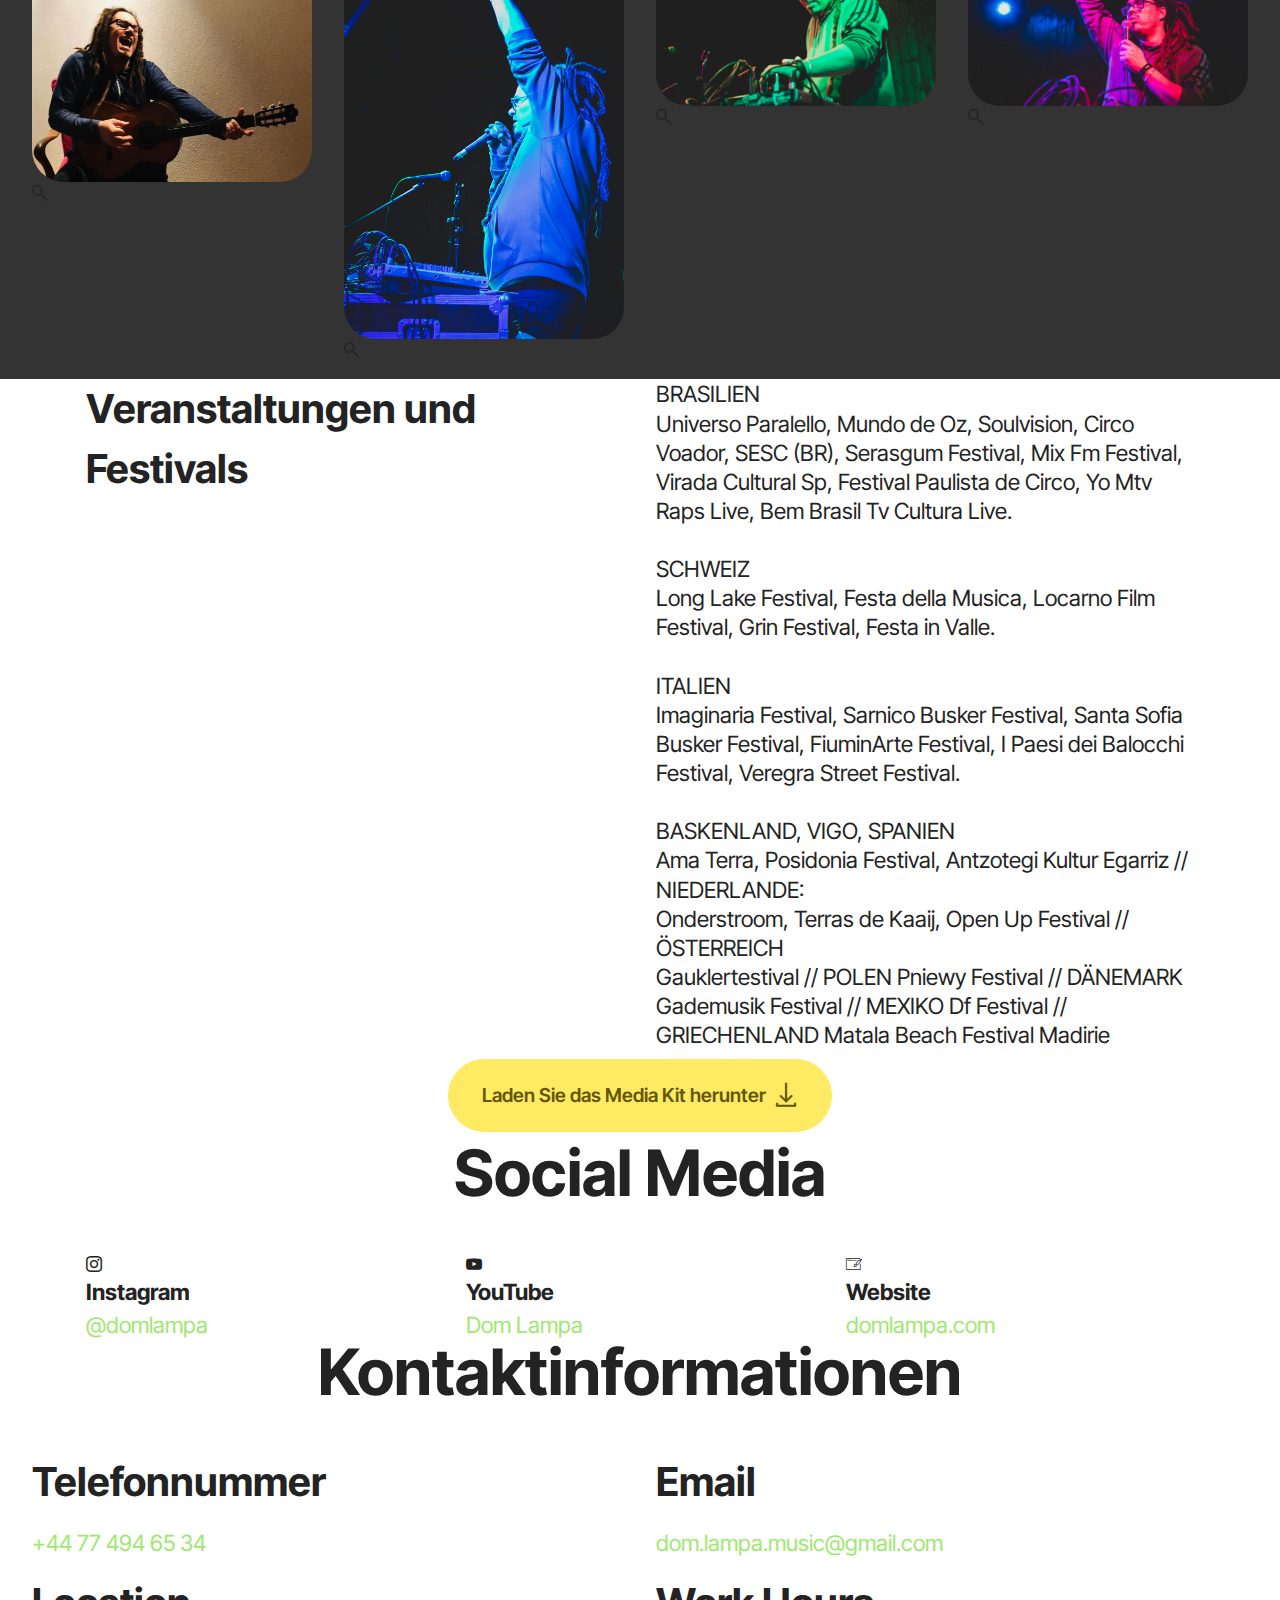
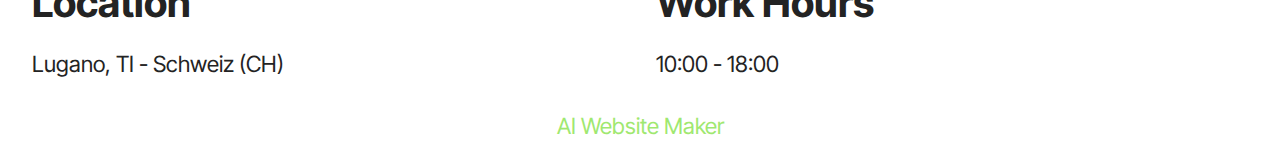
<file: lampasextafeira-de.html>
<!DOCTYPE html>
<html  >
<head>
  <!-- Site made with Mobirise Website Builder v5.9.4, https://mobirise.com -->
  <meta charset="UTF-8">
  <meta http-equiv="X-UA-Compatible" content="IE=edge">
  <meta name="generator" content="Mobirise v5.9.4, mobirise.com">
  <meta name="viewport" content="width=device-width, initial-scale=1, minimum-scale=1">
  <link rel="shortcut icon" href="assets/images/lampa-favicon-128x128.png" type="image/x-icon">
  <meta name="description" content="">
  
  
  <title>Lampa Sexta Feira - DE</title>
  <link rel="stylesheet" href="assets/web/assets/mobirise-icons2/mobirise2.css">
  <link rel="stylesheet" href="assets/web/assets/mobirise-icons/mobirise-icons.css">
  <link rel="stylesheet" href="assets/bootstrap/css/bootstrap.min.css">
  <link rel="stylesheet" href="assets/bootstrap/css/bootstrap-grid.min.css">
  <link rel="stylesheet" href="assets/bootstrap/css/bootstrap-reboot.min.css">
  <link rel="stylesheet" href="assets/parallax/jarallax.css">
  <link rel="stylesheet" href="assets/socicon/css/styles.css">
  <link rel="stylesheet" href="assets/theme/css/style.css">
  <link rel="preload" href="https://fonts.googleapis.com/css?family=Inter+Tight:100,200,300,400,500,600,700,800,900,100i,200i,300i,400i,500i,600i,700i,800i,900i&display=swap" as="style" onload="this.onload=null;this.rel='stylesheet'">
  <noscript><link rel="stylesheet" href="https://fonts.googleapis.com/css?family=Inter+Tight:100,200,300,400,500,600,700,800,900,100i,200i,300i,400i,500i,600i,700i,800i,900i&display=swap"></noscript>
  <link rel="preload" as="style" href="assets/mobirise/css/mbr-additional.css"><link rel="stylesheet" href="assets/mobirise/css/mbr-additional.css" type="text/css">

  
  
  
</head>
<body>
  
  <section data-bs-version="5.1" class="header09 cid-tSKwHao79G mbr-parallax-background" id="header09-d">
	
	<div class="mbr-overlay"></div>
	<div class="container">
		<div class="row">
			<div class="content-wrap col-12 col-md-8">
				<h1 class="mbr-section-title mbr-fonts-style mbr-white mb-4 display-1">
					<strong>Lampa </strong><br><strong>Sexta Feira</strong></h1>
				
				<p class="mbr-fonts-style mbr-text mbr-white mb-4 display-7">
					Reggae, Rap &amp; Roots <br>Brazilian Music
				</p>
				
			</div>
		</div>
	</div>
</section>

<section data-bs-version="5.1" class="header4 cid-tSKwHbJVXC mbr-parallax-background" id="header04-e">
	

	
	<div class="mbr-overlay" style="opacity: 0.7; background-color: rgb(0, 0, 0);"></div>

	<div class="container-fluid">
		<div class="row justify-content-center">
			<div class="col-12 col-md">
				<div class="text-wrapper">
					<h2 class="mbr-section-title mb-4 mbr-fonts-style display-2"><strong>Brasilianische Live-Musik</strong></h2>
					<p class="mbr-text mb-4 mbr-fonts-style display-7">Sexta Feira ist ein außergewöhnliches Musiktrio, das von Reggae, Samba, Forró bis hin zu Funky und Roots-Musik reicht<br><br>Dom Lampa (Gitarre &amp; Gesang)<br>Marco Lastella (Bass)<br>Daniele Bagutti (Schlagzeug)&nbsp;</p>
					
				</div>
			</div>
			<div class="mbr-figure col-12 col-md-8"><iframe class="mbr-embedded-video" src="https://player.vimeo.com/video/874742380?autoplay=1&amp;loop=1" width="1280" height="720" frameborder="0" allowfullscreen></iframe></div>
		</div>
	</div>
</section>

<section data-bs-version="5.1" class="article12 cid-tSKwHiAqhW" id="article12-f">    
    
    <div class="container">
        <div class="row justify-content-center">
            <div class="col-md-12 col-lg-10">
                <h3 class="mbr-section-title mbr-fonts-style mb-4 mt-0 display-2"><strong>Wer ist Dom Lampa?</strong></h3>
                
                <p class="mbr-text mbr-fonts-style display-7">Dom Lampa ist eine der unverwechselbarsten Stimmen in der heutigen brasilianischen Ragga/Rap/Reggae-Szene. Mit seiner warmen Stimme, starken Melodien und Vielseitigkeit bewegt sich Dom Lampa mühelos in der brasilianischen Musik (Forró, Samba, Bossa Nova), lateinamerikanischen Musik (Cumbia, Milonga, Chicha) und Jazz/Funky/Soul.<br><br>Nach dutzenden von Projekten in Brasilien und Europa im Laufe seiner Karriere lebt Dom Lampa seit 6 Jahren in Tessin, Schweiz, wo er Konzerte, Workshops und Musikstudioschulen gibt. Dom Lampa ist Sänger, MC, Produzent, Komponist, Performer und Singjay.<br></p>
            </div>
        </div>
    </div>
</section>

<iframe width="100%" height="450" scrolling="no" frameborder="no" allow="autoplay" src="https://w.soundcloud.com/player/?url=https%3A//api.soundcloud.com/playlists/1705974576&amp;color=%23ff5500&amp;auto_play=false&amp;hide_related=false&amp;show_comments=true&amp;show_user=true&amp;show_reposts=false&amp;show_teaser=true&amp;visual=true" class="cid-tSKwHiSIno" id="soundcloud1-g" data-rv-view="70"></iframe><div style="font-size: 10px; color: #cccccc;line-break: anywhere;word-break: normal;overflow: hidden;white-space: nowrap;text-overflow: ellipsis; font-family: Interstate,Lucida Grande,Lucida Sans Unicode,Lucida Sans,Garuda,Verdana,Tahoma,sans-serif;font-weight: 100;" class="cid-tSKwHiSIno" id="soundcloud1-g" data-rv-view="70"><a href="https://soundcloud.com/lampasextafeira" title="Lampa Sexta Feira" target="_blank" style="color: #cccccc; text-decoration: none;">Lampa Sexta Feira</a> · <a href="https://soundcloud.com/lampasextafeira/sets/live-promo" title="Live Promo" target="_blank" style="color: #cccccc; text-decoration: none;">Live Promo</a></div>

<section data-bs-version="5.1" class="article12 cid-tSKwHk2fvX" id="article12-h">    
    
    <div class="container">
        <div class="row justify-content-center">
            <div class="col-md-12 col-lg-10">
                <h3 class="mbr-section-title mbr-fonts-style mb-4 mt-0 display-2">
                <strong>Biografie</strong></h3>
                
                <p class="mbr-text mbr-fonts-style display-7">Geboren und aufgewachsen in der Vorstadt von São Paulo (Brasilien), begann Dom Lampa im Jahr 1997 seine Karriere in der Rap-Gruppe Julgados Culpados, die in der Untergrundszene von São Paulo bekannt wurde und in Programmen wie Yo MTV Raps und Radiola TV Culture Geschichte schrieb, einem Programm, das vom Sohn von Elis Regina betreut wurde.<br><br>Anfang der 2000er Jahre wurde er Sänger in der Reggaeband Usina Reggae und wurde mit dem Hit "A Mulher e o Lago" zu einem Star, einem Klassiker des brasilianischen Reggae.<br><br>Im Jahr 2002 wurde er eingeladen, ein Album mit der Band Orbitais auf dem Label Arsenal/Sony Music aufzunehmen, produziert vom berühmten Produzenten Rick Bonadio. Dort begann er, das ganze Brasilien zu bereisen und trat mit renommierten Bands wie Natiruts auf, und war in Fernsehprogrammen wie Bem Brasil zu sehen, einem historischen Programm, in dem alle großen Namen Brasiliens auftraten, von Hermeto Pascoal bis Caetano Veloso.<br><br>Im Jahr 2006 gründete er die Reggae-Rockband Bless Fya, die zur Hauptband für namhafte internationale Künstler wie Alpha Blonde, Gladiators und Groundation wurde, und Auszeichnungen als beste Band des Jahres und beste Neue Band erhielt. Im Jahr 2008 wurde er eingeladen, MC einer der bekanntesten Reggaebands Brasiliens, Maskavo, zu sein. Dort wurde eine neue Version von Julgados Culpados im Sound System-Stil geschaffen, und sie tourten vom Norden bis in den Süden Brasiliens und gaben in 2 Jahren über 250 Auftritte.<br><br>Im Jahr 2012 startete er das Projekt Mocadão, das ein Album mit internationalen Partnern wie Lion International (USA) und Blend Mishkin (GR) veröffentlichte und auf wichtigen Festivals wie der Virada Cultural in São Paulo und Raves im ganzen Südosten und Süden des Landes auftrat.<br><br>Im Jahr 2014 gründete er das Projekt MPReggae, in dem brasilianische Musikklassiker in Reggae-Versionen neu interpretiert wurden und auf wichtigen Festivals wie dem Universo Paralello im ganzen Brasilien auftraten.<br><br>Im Jahr 2016 schloss er sich der Gruppe Ciganos em Fuga an, die mit einer Tour im Sesc in São Paulo begann und dann eine dreimonatige Europatournee in 10 Ländern durchführte.<br><br>Im Jahr 2017 kehrte er mit Ciganos em Fuga nach Europa zurück und tourte weitere 3 Monate, und im Jahr 2019 zog er in die Schweiz. Zwischen Einzelausstellungen und Projekten wie "Left and Right" und "Dom Lampa Trio".<br><br><strong>Dom Lampa präsentiert nun sein neues Projekt:<br>Lampa Sexta Feira, begleitet von den Musikern: <a href="https://instagram.com/marcolastella" class="text-primary" target="_blank">Marco Lastella</a> (Bass) und <a href="https://instagram.com/daniel_bagutti" class="text-primary" target="_blank">Daniel Bagutti </a>(Schlagzeug).</strong><br></p>
            </div>
        </div>
    </div>
</section>

<section data-bs-version="5.1" class="gallery1 mbr-gallery cid-tSKwHkJDhN" id="gallery01-i">
    

    
    <div class="mbr-overlay" style="opacity: 0.8; background-color: rgb(0, 0, 0);">
    </div>

    <div class="container-fluid">
        <div class="row justify-content-center">
            <div class="col-12 content-head">
                
            </div>
        </div>
        
        <div class="row mbr-gallery">
            
            
            
            
            
            
            
            <div class="col-12 col-md-6 col-lg-3 item gallery-image active">
                <div class="item-wrapper mb-3" data-toggle="modal" data-bs-toggle="modal" data-target="#u1nJBNVPtA-modal" data-bs-target="#u1nJBNVPtA-modal">
                    <img class="w-100" src="assets/images/lampa-1-598x618.webp" alt="Mobirise Website Builder" data-slide-to="0" data-bs-slide-to="0" data-target="#lb-u1nJBNVPtA" data-bs-target="#lb-u1nJBNVPtA">
                    <div class="icon-wrapper">
                        <span class="mobi-mbri mobi-mbri-search mbr-iconfont mbr-iconfont-btn"></span>
                    </div>
                </div>
                
            </div><div class="col-12 col-md-6 col-lg-3 item gallery-image active">
                <div class="item-wrapper mb-3" data-toggle="modal" data-bs-toggle="modal" data-target="#u1nJBNVPtA-modal" data-bs-target="#u1nJBNVPtA-modal">
                    <img class="w-100" src="assets/images/lampa-3-6000x4000.webp" alt="Mobirise Website Builder" data-slide-to="1" data-bs-slide-to="1" data-target="#lb-u1nJBNVPtA" data-bs-target="#lb-u1nJBNVPtA">
                    <div class="icon-wrapper">
                        <span class="mobi-mbri mobi-mbri-search mbr-iconfont mbr-iconfont-btn"></span>
                    </div>
                </div>
                
            </div><div class="col-12 col-md-6 col-lg-3 item gallery-image active">
                <div class="item-wrapper mb-3" data-toggle="modal" data-bs-toggle="modal" data-target="#u1nJBNVPtA-modal" data-bs-target="#u1nJBNVPtA-modal">
                    <img class="w-100" src="assets/images/lampa-12-960x640.webp" alt="Mobirise Website Builder" data-slide-to="2" data-bs-slide-to="2" data-target="#lb-u1nJBNVPtA" data-bs-target="#lb-u1nJBNVPtA">
                    <div class="icon-wrapper">
                        <span class="mobi-mbri mobi-mbri-search mbr-iconfont mbr-iconfont-btn"></span>
                    </div>
                </div>
                
            </div><div class="col-12 col-md-6 col-lg-3 item gallery-image active">
                <div class="item-wrapper mb-3" data-toggle="modal" data-bs-toggle="modal" data-target="#u1nJBNVPtA-modal" data-bs-target="#u1nJBNVPtA-modal">
                    <img class="w-100" src="assets/images/lampa-12-960x639.webp" alt="Mobirise Website Builder" data-slide-to="3" data-bs-slide-to="3" data-target="#lb-u1nJBNVPtA" data-bs-target="#lb-u1nJBNVPtA">
                    <div class="icon-wrapper">
                        <span class="mobi-mbri mobi-mbri-search mbr-iconfont mbr-iconfont-btn"></span>
                    </div>
                </div>
                
            </div><div class="col-12 col-md-6 col-lg-3 item gallery-image active">
                <div class="item-wrapper mb-3" data-toggle="modal" data-bs-toggle="modal" data-target="#u1nJBNVPtA-modal" data-bs-target="#u1nJBNVPtA-modal">
                    <img class="w-100" src="assets/images/lampa-15-1024x959.webp" alt="Mobirise Website Builder" data-slide-to="4" data-bs-slide-to="4" data-target="#lb-u1nJBNVPtA" data-bs-target="#lb-u1nJBNVPtA">
                    <div class="icon-wrapper">
                        <span class="mobi-mbri mobi-mbri-search mbr-iconfont mbr-iconfont-btn"></span>
                    </div>
                </div>
                
            </div><div class="col-12 col-md-6 col-lg-3 item gallery-image active">
                <div class="item-wrapper mb-3" data-toggle="modal" data-bs-toggle="modal" data-target="#u1nJBNVPtA-modal" data-bs-target="#u1nJBNVPtA-modal">
                    <img class="w-100" src="assets/images/lampa-17-2136x3204.webp" alt="Mobirise Website Builder" data-slide-to="5" data-bs-slide-to="5" data-target="#lb-u1nJBNVPtA" data-bs-target="#lb-u1nJBNVPtA">
                    <div class="icon-wrapper">
                        <span class="mobi-mbri mobi-mbri-search mbr-iconfont mbr-iconfont-btn"></span>
                    </div>
                </div>
                
            </div><div class="col-12 col-md-6 col-lg-3 item gallery-image active">
                <div class="item-wrapper mb-3" data-toggle="modal" data-bs-toggle="modal" data-target="#u1nJBNVPtA-modal" data-bs-target="#u1nJBNVPtA-modal">
                    <img class="w-100" src="assets/images/lampa-19-5040x3360.webp" alt="Mobirise Website Builder" data-slide-to="6" data-bs-slide-to="6" data-target="#lb-u1nJBNVPtA" data-bs-target="#lb-u1nJBNVPtA">
                    <div class="icon-wrapper">
                        <span class="mobi-mbri mobi-mbri-search mbr-iconfont mbr-iconfont-btn"></span>
                    </div>
                </div>
                
            </div><div class="col-12 col-md-6 col-lg-3 item gallery-image active">
                <div class="item-wrapper mb-3" data-toggle="modal" data-bs-toggle="modal" data-target="#u1nJBNVPtA-modal" data-bs-target="#u1nJBNVPtA-modal">
                    <img class="w-100" src="assets/images/lampa-22-5040x3360.webp" alt="Mobirise Website Builder" data-slide-to="7" data-bs-slide-to="7" data-target="#lb-u1nJBNVPtA" data-bs-target="#lb-u1nJBNVPtA">
                    <div class="icon-wrapper">
                        <span class="mobi-mbri mobi-mbri-search mbr-iconfont mbr-iconfont-btn"></span>
                    </div>
                </div>
                
            </div>
        </div>

        <div class="modal mbr-slider" tabindex="-1" role="dialog" aria-hidden="true" id="u1nJBNVPtA-modal">
            <div class="modal-dialog" role="document">
                <div class="modal-content">
                    <div class="modal-body">
                        <div class="carousel slide" data-pause="false" data-bs-pause="false" id="lb-u1nJBNVPtA" data-interval="5000" data-bs-interval="5000">
                            <div class="carousel-inner">
                                
                                
                                
                                
                                
                                
                                
                                <div class="carousel-item active">
                                    <img class="d-block w-100" src="assets/images/lampa-1-598x618.webp" alt="Mobirise Website Builder">
                                </div><div class="carousel-item">
                                    <img class="d-block w-100" src="assets/images/lampa-3-6000x4000.webp" alt="Mobirise Website Builder">
                                </div><div class="carousel-item">
                                    <img class="d-block w-100" src="assets/images/lampa-12-960x640.webp" alt="Mobirise Website Builder">
                                </div><div class="carousel-item">
                                    <img class="d-block w-100" src="assets/images/lampa-12-960x639.webp" alt="Mobirise Website Builder">
                                </div><div class="carousel-item">
                                    <img class="d-block w-100" src="assets/images/lampa-15-1024x959.webp" alt="Mobirise Website Builder">
                                </div><div class="carousel-item">
                                    <img class="d-block w-100" src="assets/images/lampa-17-2136x3204.webp" alt="Mobirise Website Builder">
                                </div><div class="carousel-item">
                                    <img class="d-block w-100" src="assets/images/lampa-19-5040x3360.webp" alt="Mobirise Website Builder">
                                </div><div class="carousel-item">
                                    <img class="d-block w-100" src="assets/images/lampa-22-5040x3360.webp" alt="Mobirise Website Builder">
                                </div>
                            </div>
                            <ol class="carousel-indicators">
                                <li data-slide-to="0" data-bs-slide-to="0" class="active" data-target="#lb-u1nJBNVPtA" data-bs-target="#lb-u1nJBNVPtA"></li><li data-slide-to="1" data-bs-slide-to="1" class="" data-target="#lb-u1nJBNVPtA" data-bs-target="#lb-u1nJBNVPtA"></li><li data-slide-to="2" data-bs-slide-to="2" class="" data-target="#lb-u1nJBNVPtA" data-bs-target="#lb-u1nJBNVPtA"></li><li data-slide-to="3" data-bs-slide-to="3" class="" data-target="#lb-u1nJBNVPtA" data-bs-target="#lb-u1nJBNVPtA"></li><li data-slide-to="4" data-bs-slide-to="4" class="" data-target="#lb-u1nJBNVPtA" data-bs-target="#lb-u1nJBNVPtA"></li><li data-slide-to="5" data-bs-slide-to="5" class="" data-target="#lb-u1nJBNVPtA" data-bs-target="#lb-u1nJBNVPtA"></li><li data-slide-to="6" data-bs-slide-to="6" class="" data-target="#lb-u1nJBNVPtA" data-bs-target="#lb-u1nJBNVPtA"></li><li data-slide-to="7" data-bs-slide-to="7" class="" data-target="#lb-u1nJBNVPtA" data-bs-target="#lb-u1nJBNVPtA"></li>
                                
                                
                                
                                
                                
                                
                                
                            </ol>
                            <a role="button" href="" class="close" data-dismiss="modal" data-bs-dismiss="modal" aria-label="Close">
                            </a>
                            <a class="carousel-control-prev carousel-control" role="button" data-slide="prev" data-bs-slide="prev" href="#lb-u1nJBNVPtA">
                                <span class="mobi-mbri mobi-mbri-arrow-prev" aria-hidden="true"></span>
                                <span class="sr-only visually-hidden">Previous</span>
                            </a>
                            <a class="carousel-control-next carousel-control" role="button" data-slide="next" data-bs-slide="next" href="#lb-u1nJBNVPtA">
                                <span class="mobi-mbri mobi-mbri-arrow-next" aria-hidden="true"></span>
                                <span class="sr-only visually-hidden">Next</span>
                            </a>
                        </div>
                    </div>
                </div>
            </div>
        </div>
    </div>
</section>

<section data-bs-version="5.1" class="article15 cid-tSKwHnjWUN" id="article15-j">
    
    <div class="container">
        <div class="row justify-content-center">
            <div class="col-12 col-md">
                
                <h6 class="mbr-section-subtitle mbr-fonts-style mt-0 mb-4 display-5"><strong>Veranstaltungen und Festivals</strong></h6>
            </div>
            <div class="col-md-12 col-lg-6">
                <p class="mbr-text mbr-fonts-style mt-0 mb-0 display-7">BRASILIEN<br>Universo Paralello, Mundo de Oz, Soulvision, Circo Voador, SESC (BR), Serasgum Festival, Mix Fm Festival, Virada Cultural Sp, Festival Paulista de Circo, Yo Mtv Raps Live, Bem Brasil Tv Cultura Live.<br><br>SCHWEIZ<br>Long Lake Festival, Festa della Musica, Locarno Film Festival, Grin Festival, Festa in Valle.<br><br>ITALIEN<br>Imaginaria Festival, Sarnico Busker Festival, Santa Sofia Busker Festival, FiuminArte Festival, I Paesi dei Balocchi Festival, Veregra Street Festival.<br><br>BASKENLAND, VIGO, SPANIEN<br>Ama Terra, Posidonia Festival, Antzotegi Kultur Egarriz // NIEDERLANDE:<br>Onderstroom, Terras de Kaaij, Open Up Festival // ÖSTERREICH<br>Gauklertestival // POLEN Pniewy Festival // DÄNEMARK<br>Gademusik Festival // MEXIKO Df Festival // GRIECHENLAND Matala Beach Festival Madirie<br></p>
            </div>
        </div>
    </div>
</section>

<section data-bs-version="5.1" class="article16 cid-tSKwHnx2iK" id="article16-k">
    
    <div class="container">
        <div class="row justify-content-center">
            <div class="col-md-12 col-lg-10">
                <div class="mbr-section-btn align-center"><a class="btn btn-danger display-4" href="https://drive.google.com/drive/folders/1-J6ZRVomowSEFU5mCc129gKwVauUQTuR?usp=sharing" target="_blank"><span class="mobi-mbri mobi-mbri-download mbr-iconfont mbr-iconfont-btn"></span>Laden Sie das Media Kit herunter</a></div>
            </div>
        </div>
    </div>
</section>

<section data-bs-version="5.1" class="social02 cid-tSKwHnLR1a" id="social02-l">
	

	
	
	<div class="container">
		<div class="row justify-content-center">
			<div class="col-12 content-head">
				<div class="mb-5">
					<h5 class="mbr-section-title mbr-fonts-style align-center mb-0 display-2"><strong>Social Media</strong></h5>
					
				</div>
			</div>
		</div>
		<div class="row">
			<div class="item features-without-image col-12 col-md-6 col-lg-4 active">
				<div class="item-wrapper">
					<span class="mbr-iconfont m-auto socicon-instagram socicon"></span>
					<div class="card-box">
						<h4 class="card-title mbr-fonts-style mb-1 display-7">
							<strong>Instagram</strong>
						</h4>
						<h5 class="card-text mbr-fonts-style display-7">
							<a href="https://instagram.com/domlampa" class="text-primary" target="_blank">@domlampa</a></h5>
					</div>
				</div>
			</div>
			
			
			<div class="item features-without-image col-12 col-md-6 col-lg-4">
				<div class="item-wrapper">
					<span class="mbr-iconfont m-auto socicon-youtube socicon"></span>
					<div class="card-box">
						<h4 class="card-title mbr-fonts-style mb-1 display-7">
							<strong>YouTube</strong>
						</h4>
						<h5 class="card-text mbr-fonts-style display-7">
							<a href="https://www.youtube.com/@domlampa9740" class="text-primary" target="_blank">Dom Lampa</a></h5>
					</div>
				</div>
			</div>
			<div class="item features-without-image col-12 col-md-6 col-lg-4">
				<div class="item-wrapper">
					<span class="mbr-iconfont m-auto mbri-website-theme"></span>
					<div class="card-box">
						<h4 class="card-title mbr-fonts-style mb-1 display-7">
							<strong>Website</strong></h4>
						<h5 class="card-text mbr-fonts-style display-7">
							<a href="https://domlampa.com" class="text-primary" target="_blank">domlampa.com</a></h5>
					</div>
				</div>
			</div>
			
		</div>
	</div>
</section>

<section data-bs-version="5.1" class="contacts01 cid-tSKwHpjyyP" id="contacts01-m">
    

    
    
    <div class="container-fluid">
        <div class="row justify-content-center">
            <div class="col-12 content-head">
                <div class="mbr-section-head mb-5">
                    <h3 class="mbr-section-title mbr-fonts-style align-center mb-0 display-2">
                        <strong>Kontaktinformationen</strong></h3>
                    
                </div>
            </div>
        </div>
        <div class="row">
            <div class="item features-without-image col-12 col-md-6 active">
                <div class="item-wrapper">
                    <div class="text-wrapper">
                        <h6 class="card-title mbr-fonts-style mb-3 display-5">
                            <strong>Telefonnummer</strong></h6>
                        <p class="mbr-text mbr-fonts-style display-7"><a href="https://wa.me/44 77 494 65 34" class="text-primary">+44 77 494 65 34</a></p>
                    </div>
                </div>
            </div>
            <div class="item features-without-image col-12 col-md-6">
                <div class="item-wrapper">
                    <div class="text-wrapper">
                        <h6 class="card-title mbr-fonts-style mb-3 display-5">
                            <strong>Email</strong>
                        </h6>
                        <p class="mbr-text mbr-fonts-style display-7"><a href="mailto:dom.lampa.music@gmail.com" class="text-primary">dom.lampa.music@gmail.com</a></p>
                    </div>
                </div>
            </div>
            <div class="item features-without-image col-12 col-md-6">
                <div class="item-wrapper">
                    <div class="text-wrapper">
                        <h6 class="card-title mbr-fonts-style mb-3 display-5">
                            <strong>Location</strong></h6>
                        <p class="mbr-text mbr-fonts-style display-7">
                            Lugano, TI - Schweiz (CH)</p>
                    </div>
                </div>
            </div>
            <div class="item features-without-image col-12 col-md-6">
                <div class="item-wrapper">
                    <div class="text-wrapper">
                        <h6 class="card-title mbr-fonts-style mb-3 display-5"><strong>Work Hours</strong></h6>
                        <p class="mbr-text mbr-fonts-style display-7">10:00 - 18:00
                        </p>
                    </div>
                </div>
            </div>
        </div>
    </div>
</section><section class="display-7" style="padding: 0;align-items: center;justify-content: center;flex-wrap: wrap;    align-content: center;display: flex;position: relative;height: 4rem;"><a href="https://mobiri.se/175014" style="flex: 1 1;height: 4rem;position: absolute;width: 100%;z-index: 1;"><img alt="" style="height: 4rem;" src="[data-uri]"></a><p style="margin: 0;text-align: center;" class="display-7">&#8204;</p><a style="z-index:1" href="https://mobirise.com/builder/ai-website-builder.html">AI Website Maker</a></section><script src="assets/bootstrap/js/bootstrap.bundle.min.js"></script>  <script src="assets/parallax/jarallax.js"></script>  <script src="assets/smoothscroll/smooth-scroll.js"></script>  <script src="assets/ytplayer/index.js"></script>  <script src="assets/theme/js/script.js"></script>  
  
  
</body>
</html>
</file>
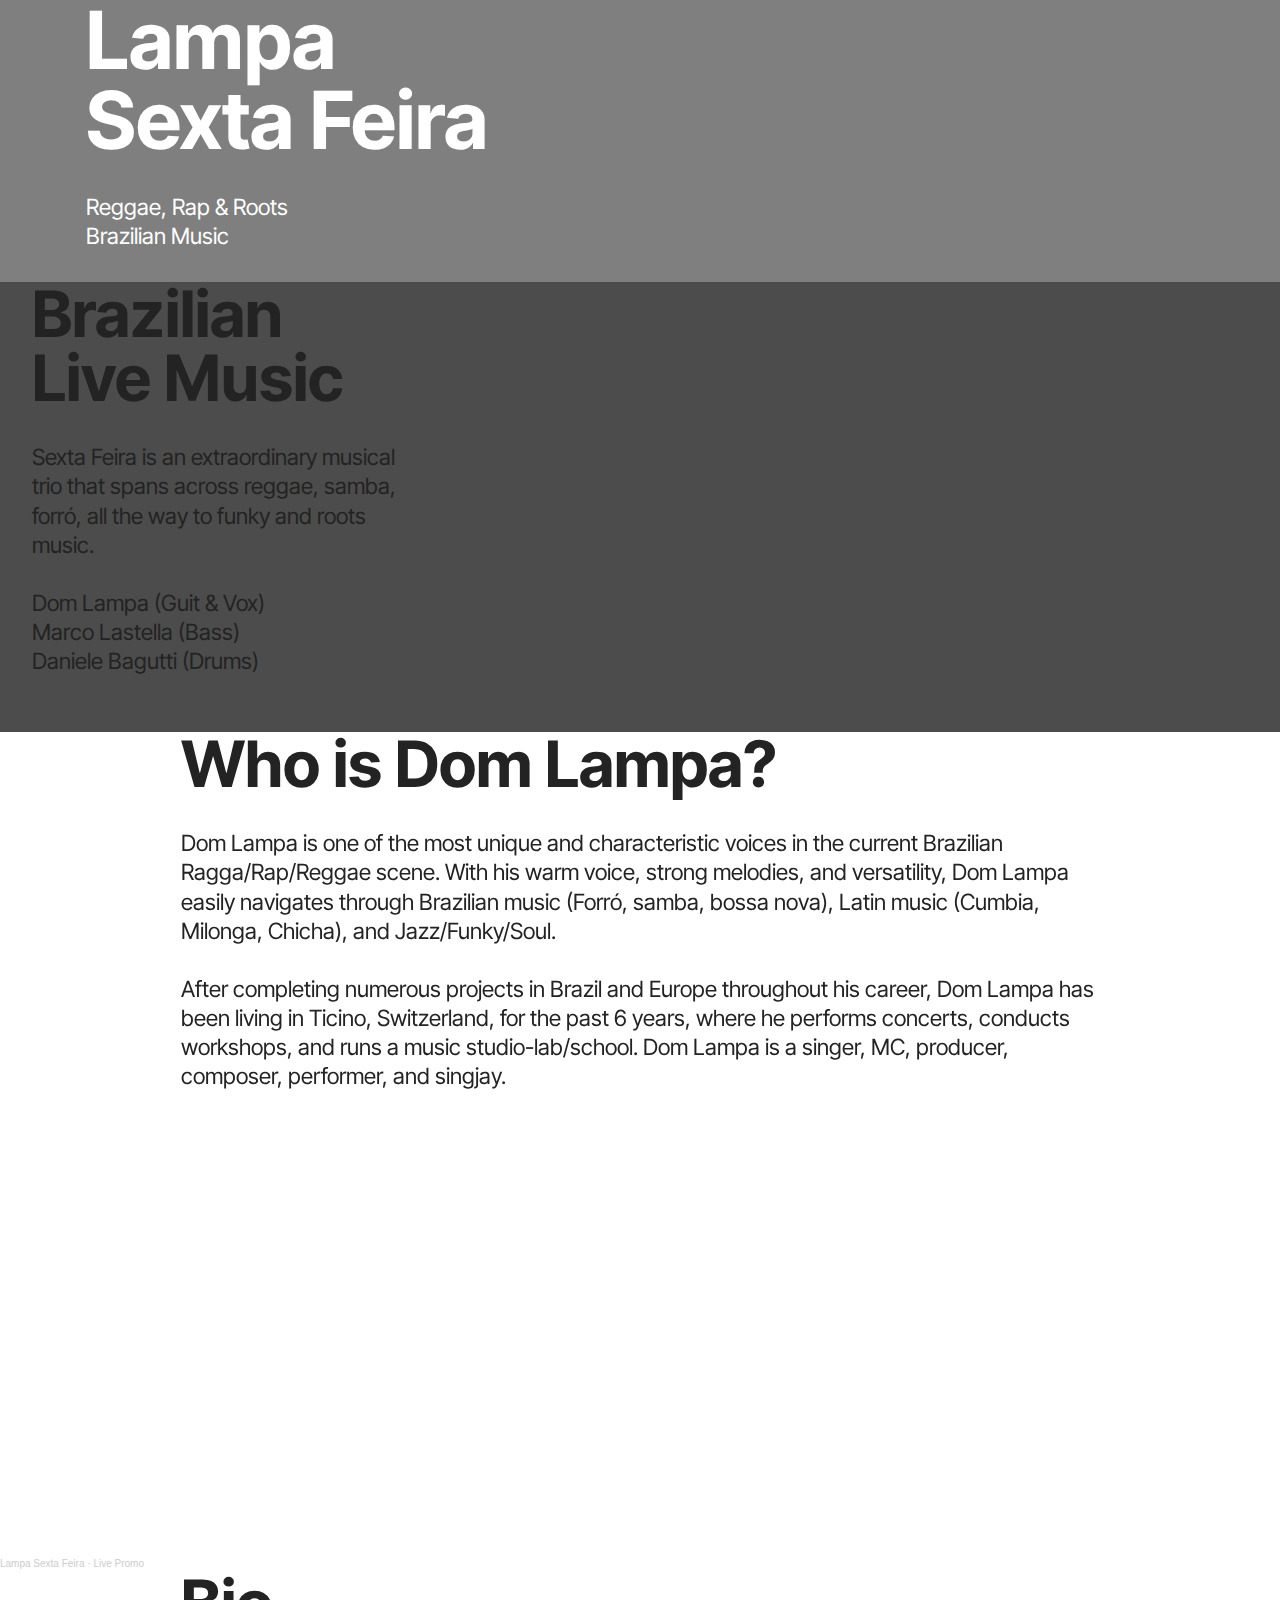
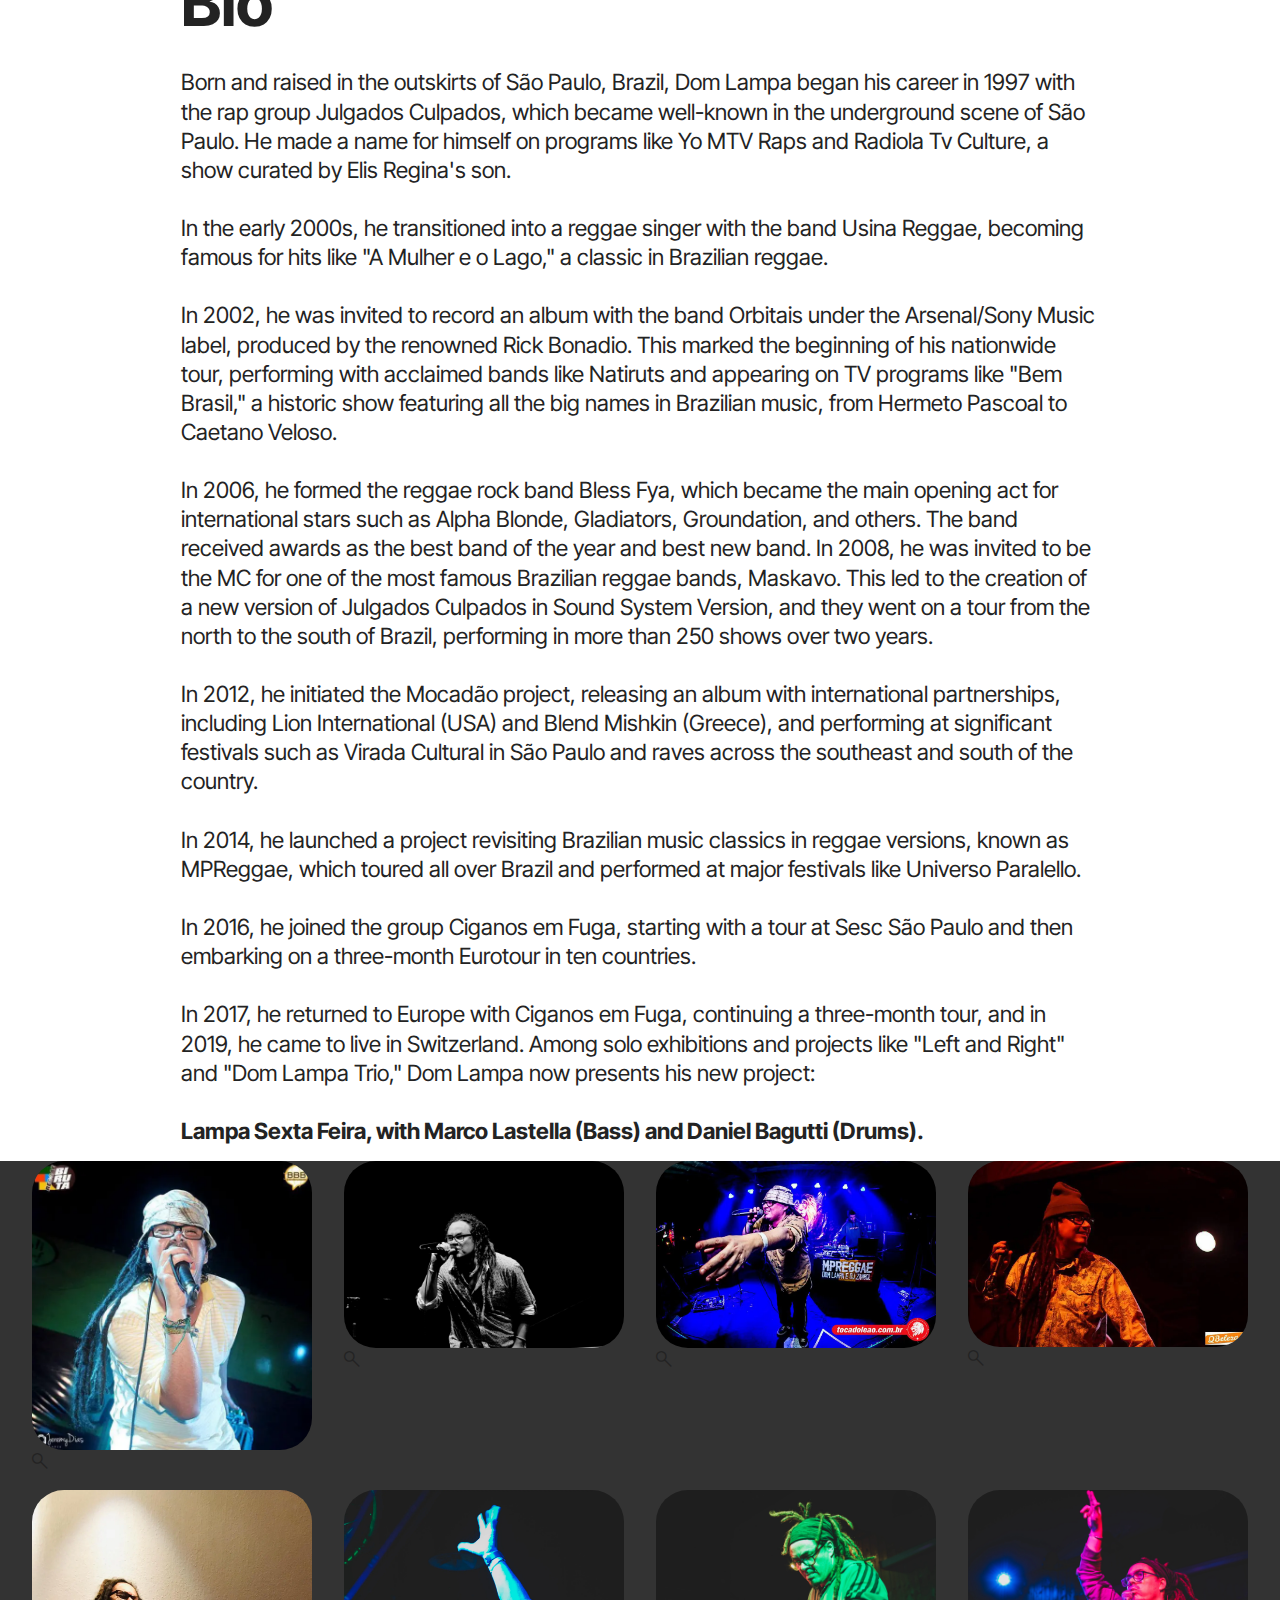
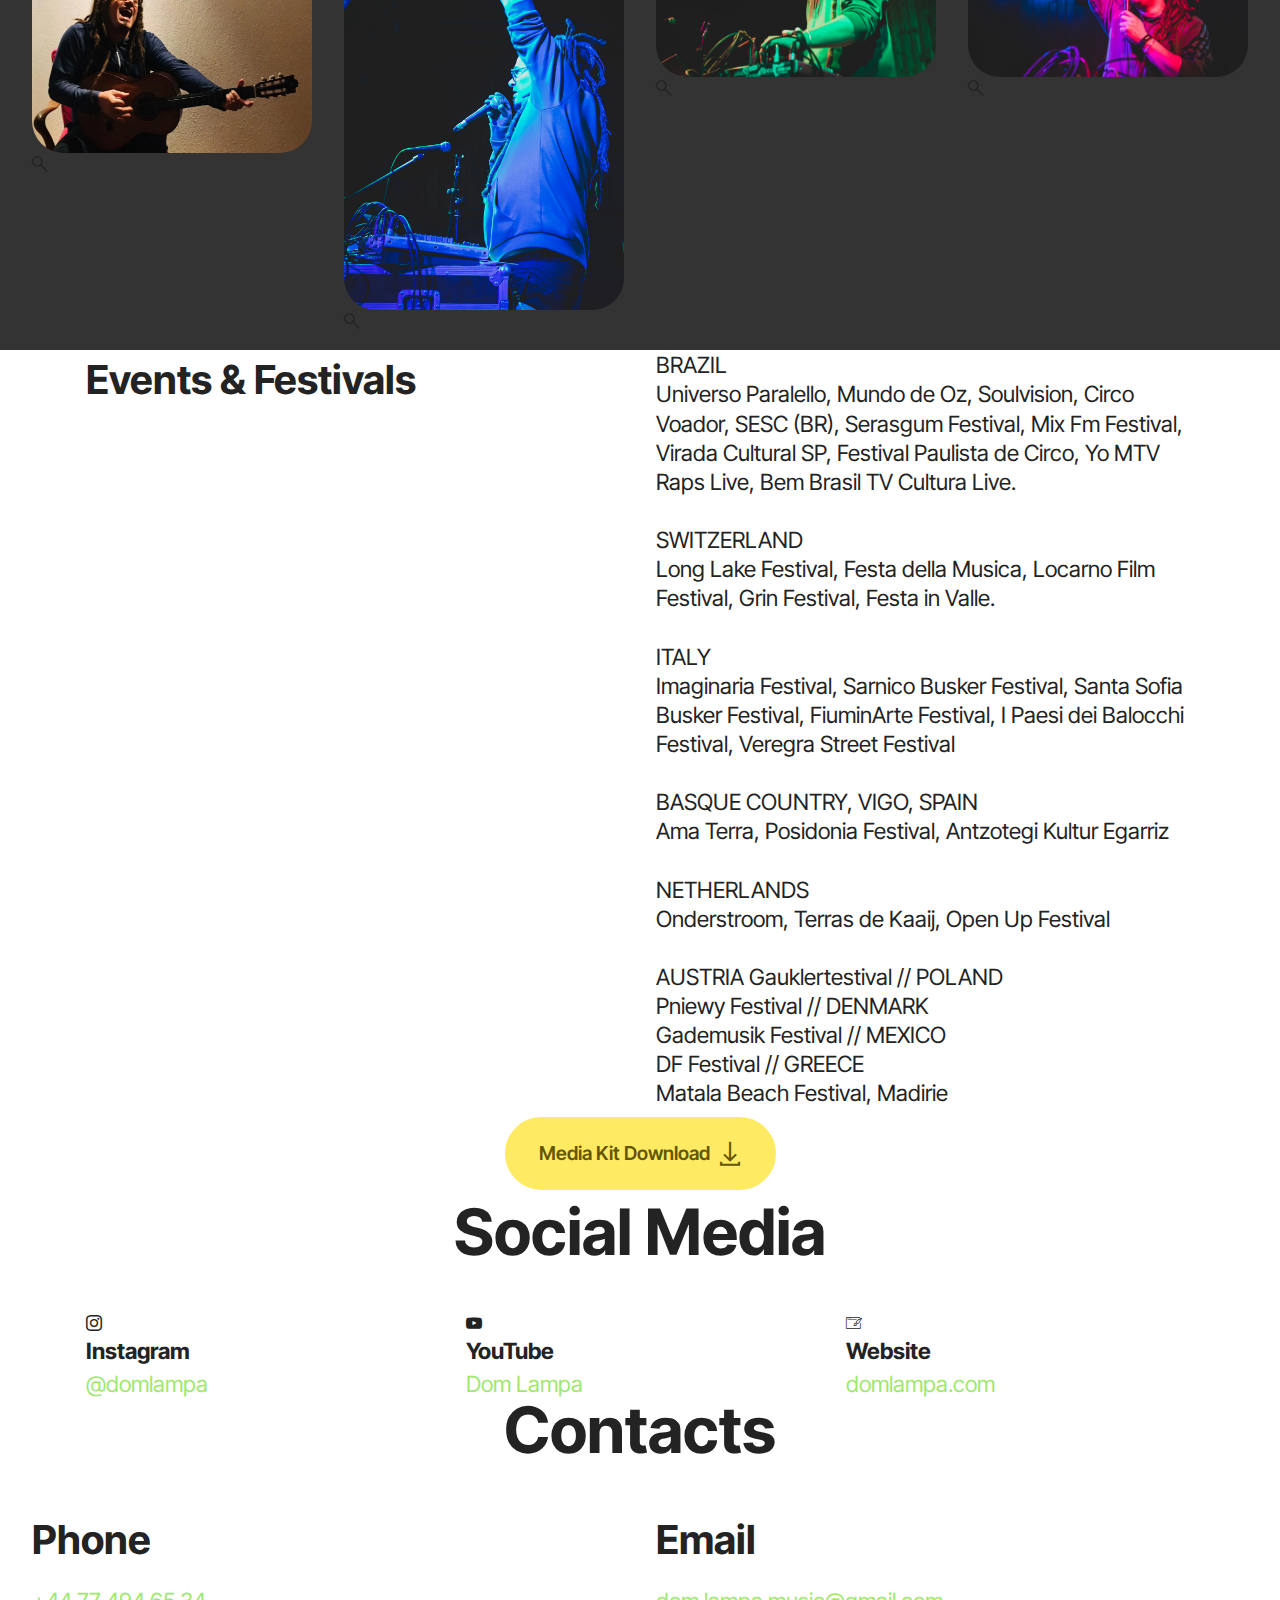
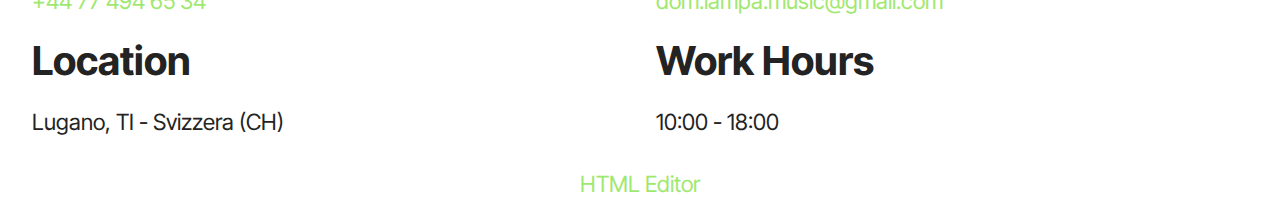
<file: lampasextafeira-en.html>
<!DOCTYPE html>
<html  >
<head>
  <!-- Site made with Mobirise Website Builder v5.9.4, https://mobirise.com -->
  <meta charset="UTF-8">
  <meta http-equiv="X-UA-Compatible" content="IE=edge">
  <meta name="generator" content="Mobirise v5.9.4, mobirise.com">
  <meta name="viewport" content="width=device-width, initial-scale=1, minimum-scale=1">
  <link rel="shortcut icon" href="assets/images/lampa-favicon-128x128.png" type="image/x-icon">
  <meta name="description" content="">
  
  
  <title>Lampa Sexta Feira - EN</title>
  <link rel="stylesheet" href="assets/web/assets/mobirise-icons2/mobirise2.css">
  <link rel="stylesheet" href="assets/web/assets/mobirise-icons/mobirise-icons.css">
  <link rel="stylesheet" href="assets/bootstrap/css/bootstrap.min.css">
  <link rel="stylesheet" href="assets/bootstrap/css/bootstrap-grid.min.css">
  <link rel="stylesheet" href="assets/bootstrap/css/bootstrap-reboot.min.css">
  <link rel="stylesheet" href="assets/parallax/jarallax.css">
  <link rel="stylesheet" href="assets/socicon/css/styles.css">
  <link rel="stylesheet" href="assets/theme/css/style.css">
  <link rel="preload" href="https://fonts.googleapis.com/css?family=Inter+Tight:100,200,300,400,500,600,700,800,900,100i,200i,300i,400i,500i,600i,700i,800i,900i&display=swap" as="style" onload="this.onload=null;this.rel='stylesheet'">
  <noscript><link rel="stylesheet" href="https://fonts.googleapis.com/css?family=Inter+Tight:100,200,300,400,500,600,700,800,900,100i,200i,300i,400i,500i,600i,700i,800i,900i&display=swap"></noscript>
  <link rel="preload" as="style" href="assets/mobirise/css/mbr-additional.css"><link rel="stylesheet" href="assets/mobirise/css/mbr-additional.css" type="text/css">

  
  
  
</head>
<body>
  
  <section data-bs-version="5.1" class="header09 cid-tSPKlD8nVe mbr-parallax-background" id="header09-o">
	
	<div class="mbr-overlay"></div>
	<div class="container">
		<div class="row">
			<div class="content-wrap col-12 col-md-8">
				<h1 class="mbr-section-title mbr-fonts-style mbr-white mb-4 display-1">
					<strong>Lampa </strong><br><strong>Sexta Feira</strong></h1>
				
				<p class="mbr-fonts-style mbr-text mbr-white mb-4 display-7">
					Reggae, Rap &amp; Roots <br>Brazilian Music
				</p>
				
			</div>
		</div>
	</div>
</section>

<section data-bs-version="5.1" class="header4 cid-tSPKlDBe5v mbr-parallax-background" id="header04-p">
	

	
	<div class="mbr-overlay" style="opacity: 0.7; background-color: rgb(0, 0, 0);"></div>

	<div class="container-fluid">
		<div class="row justify-content-center">
			<div class="col-12 col-md">
				<div class="text-wrapper">
					<h2 class="mbr-section-title mb-4 mbr-fonts-style display-2">
						<strong>Brazilian</strong><br><strong>Live Music</strong></h2>
					<p class="mbr-text mb-4 mbr-fonts-style display-7">Sexta Feira is an extraordinary musical trio that spans across reggae, samba, forró, all the way to funky and roots music.<br><br>Dom Lampa (Guit &amp; Vox)<br>Marco Lastella (Bass)<br>Daniele Bagutti (Drums)</p>
					
				</div>
			</div>
			<div class="mbr-figure col-12 col-md-8"><iframe class="mbr-embedded-video" src="https://player.vimeo.com/video/874742380?autoplay=1&amp;loop=1" width="1280" height="720" frameborder="0" allowfullscreen></iframe></div>
		</div>
	</div>
</section>

<section data-bs-version="5.1" class="article12 cid-tSPKlDZYdy" id="article12-q">    
    
    <div class="container">
        <div class="row justify-content-center">
            <div class="col-md-12 col-lg-10">
                <h3 class="mbr-section-title mbr-fonts-style mb-4 mt-0 display-2">
                <strong>Who is Dom Lampa?</strong></h3>
                
                <p class="mbr-text mbr-fonts-style display-7">Dom Lampa is one of the most unique and characteristic voices in the current Brazilian Ragga/Rap/Reggae scene. With his warm voice, strong melodies, and versatility, Dom Lampa easily navigates through Brazilian music (Forró, samba, bossa nova), Latin music (Cumbia, Milonga, Chicha), and Jazz/Funky/Soul.<br><br>After completing numerous projects in Brazil and Europe throughout his career, Dom Lampa has been living in Ticino, Switzerland, for the past 6 years, where he performs concerts, conducts workshops, and runs a music studio-lab/school. Dom Lampa is a singer, MC, producer, composer, performer, and singjay.<br></p>
            </div>
        </div>
    </div>
</section>

<iframe width="100%" height="450" scrolling="no" frameborder="no" allow="autoplay" src="https://w.soundcloud.com/player/?url=https%3A//api.soundcloud.com/playlists/1705974576&amp;color=%23ff5500&amp;auto_play=false&amp;hide_related=false&amp;show_comments=true&amp;show_user=true&amp;show_reposts=false&amp;show_teaser=true&amp;visual=true" class="cid-tSPKlEnhlj" id="soundcloud1-r" data-rv-view="94"></iframe><div style="font-size: 10px; color: #cccccc;line-break: anywhere;word-break: normal;overflow: hidden;white-space: nowrap;text-overflow: ellipsis; font-family: Interstate,Lucida Grande,Lucida Sans Unicode,Lucida Sans,Garuda,Verdana,Tahoma,sans-serif;font-weight: 100;" class="cid-tSPKlEnhlj" id="soundcloud1-r" data-rv-view="94"><a href="https://soundcloud.com/lampasextafeira" title="Lampa Sexta Feira" target="_blank" style="color: #cccccc; text-decoration: none;">Lampa Sexta Feira</a> · <a href="https://soundcloud.com/lampasextafeira/sets/live-promo" title="Live Promo" target="_blank" style="color: #cccccc; text-decoration: none;">Live Promo</a></div>

<section data-bs-version="5.1" class="article12 cid-tSPKlEQBXC" id="article12-s">    
    
    <div class="container">
        <div class="row justify-content-center">
            <div class="col-md-12 col-lg-10">
                <h3 class="mbr-section-title mbr-fonts-style mb-4 mt-0 display-2">
                <strong>Bio</strong></h3>
                
                <p class="mbr-text mbr-fonts-style display-7">Born and raised in the outskirts of São Paulo, Brazil, Dom Lampa began his career in 1997 with the rap group Julgados Culpados, which became well-known in the underground scene of São Paulo. He made a name for himself on programs like Yo MTV Raps and Radiola Tv Culture, a show curated by Elis Regina's son.<br><br>In the early 2000s, he transitioned into a reggae singer with the band Usina Reggae, becoming famous for hits like "A Mulher e o Lago," a classic in Brazilian reggae.<br><br>In 2002, he was invited to record an album with the band Orbitais under the Arsenal/Sony Music label, produced by the renowned Rick Bonadio. This marked the beginning of his nationwide tour, performing with acclaimed bands like Natiruts and appearing on TV programs like "Bem Brasil," a historic show featuring all the big names in Brazilian music, from Hermeto Pascoal to Caetano Veloso.<br><br>In 2006, he formed the reggae rock band Bless Fya, which became the main opening act for international stars such as Alpha Blonde, Gladiators, Groundation, and others. The band received awards as the best band of the year and best new band. In 2008, he was invited to be the MC for one of the most famous Brazilian reggae bands, Maskavo. This led to the creation of a new version of Julgados Culpados in Sound System Version, and they went on a tour from the north to the south of Brazil, performing in more than 250 shows over two years.<br><br>In 2012, he initiated the Mocadão project, releasing an album with international partnerships, including Lion International (USA) and Blend Mishkin (Greece), and performing at significant festivals such as Virada Cultural in São Paulo and raves across the southeast and south of the country.<br><br>In 2014, he launched a project revisiting Brazilian music classics in reggae versions, known as MPReggae, which toured all over Brazil and performed at major festivals like Universo Paralello.<br><br>In 2016, he joined the group Ciganos em Fuga, starting with a tour at Sesc São Paulo and then embarking on a three-month Eurotour in ten countries.<br><br>In 2017, he returned to Europe with Ciganos em Fuga, continuing a three-month tour, and in 2019, he came to live in Switzerland. Among solo exhibitions and projects like "Left and Right" and "Dom Lampa Trio," Dom Lampa now presents his new project:<br><br><strong>Lampa Sexta Feira, with Marco Lastella (Bass) and Daniel Bagutti (Drums).</strong><br></p>
            </div>
        </div>
    </div>
</section>

<section data-bs-version="5.1" class="gallery1 mbr-gallery cid-tSPKlFvIov" id="gallery01-t">
    

    
    <div class="mbr-overlay" style="opacity: 0.8; background-color: rgb(0, 0, 0);">
    </div>

    <div class="container-fluid">
        <div class="row justify-content-center">
            <div class="col-12 content-head">
                
            </div>
        </div>
        
        <div class="row mbr-gallery">
            
            
            
            
            
            
            
            <div class="col-12 col-md-6 col-lg-3 item gallery-image active">
                <div class="item-wrapper mb-3" data-toggle="modal" data-bs-toggle="modal" data-target="#u1nJBUlVMD-modal" data-bs-target="#u1nJBUlVMD-modal">
                    <img class="w-100" src="assets/images/lampa-1-598x618.webp" alt="Mobirise Website Builder" data-slide-to="0" data-bs-slide-to="0" data-target="#lb-u1nJBUlVMD" data-bs-target="#lb-u1nJBUlVMD">
                    <div class="icon-wrapper">
                        <span class="mobi-mbri mobi-mbri-search mbr-iconfont mbr-iconfont-btn"></span>
                    </div>
                </div>
                
            </div><div class="col-12 col-md-6 col-lg-3 item gallery-image active">
                <div class="item-wrapper mb-3" data-toggle="modal" data-bs-toggle="modal" data-target="#u1nJBUlVMD-modal" data-bs-target="#u1nJBUlVMD-modal">
                    <img class="w-100" src="assets/images/lampa-3-6000x4000.webp" alt="Mobirise Website Builder" data-slide-to="1" data-bs-slide-to="1" data-target="#lb-u1nJBUlVMD" data-bs-target="#lb-u1nJBUlVMD">
                    <div class="icon-wrapper">
                        <span class="mobi-mbri mobi-mbri-search mbr-iconfont mbr-iconfont-btn"></span>
                    </div>
                </div>
                
            </div><div class="col-12 col-md-6 col-lg-3 item gallery-image active">
                <div class="item-wrapper mb-3" data-toggle="modal" data-bs-toggle="modal" data-target="#u1nJBUlVMD-modal" data-bs-target="#u1nJBUlVMD-modal">
                    <img class="w-100" src="assets/images/lampa-12-960x640.webp" alt="Mobirise Website Builder" data-slide-to="2" data-bs-slide-to="2" data-target="#lb-u1nJBUlVMD" data-bs-target="#lb-u1nJBUlVMD">
                    <div class="icon-wrapper">
                        <span class="mobi-mbri mobi-mbri-search mbr-iconfont mbr-iconfont-btn"></span>
                    </div>
                </div>
                
            </div><div class="col-12 col-md-6 col-lg-3 item gallery-image active">
                <div class="item-wrapper mb-3" data-toggle="modal" data-bs-toggle="modal" data-target="#u1nJBUlVMD-modal" data-bs-target="#u1nJBUlVMD-modal">
                    <img class="w-100" src="assets/images/lampa-12-960x639.webp" alt="Mobirise Website Builder" data-slide-to="3" data-bs-slide-to="3" data-target="#lb-u1nJBUlVMD" data-bs-target="#lb-u1nJBUlVMD">
                    <div class="icon-wrapper">
                        <span class="mobi-mbri mobi-mbri-search mbr-iconfont mbr-iconfont-btn"></span>
                    </div>
                </div>
                
            </div><div class="col-12 col-md-6 col-lg-3 item gallery-image active">
                <div class="item-wrapper mb-3" data-toggle="modal" data-bs-toggle="modal" data-target="#u1nJBUlVMD-modal" data-bs-target="#u1nJBUlVMD-modal">
                    <img class="w-100" src="assets/images/lampa-15-1024x959.webp" alt="Mobirise Website Builder" data-slide-to="4" data-bs-slide-to="4" data-target="#lb-u1nJBUlVMD" data-bs-target="#lb-u1nJBUlVMD">
                    <div class="icon-wrapper">
                        <span class="mobi-mbri mobi-mbri-search mbr-iconfont mbr-iconfont-btn"></span>
                    </div>
                </div>
                
            </div><div class="col-12 col-md-6 col-lg-3 item gallery-image active">
                <div class="item-wrapper mb-3" data-toggle="modal" data-bs-toggle="modal" data-target="#u1nJBUlVMD-modal" data-bs-target="#u1nJBUlVMD-modal">
                    <img class="w-100" src="assets/images/lampa-17-2136x3204.webp" alt="Mobirise Website Builder" data-slide-to="5" data-bs-slide-to="5" data-target="#lb-u1nJBUlVMD" data-bs-target="#lb-u1nJBUlVMD">
                    <div class="icon-wrapper">
                        <span class="mobi-mbri mobi-mbri-search mbr-iconfont mbr-iconfont-btn"></span>
                    </div>
                </div>
                
            </div><div class="col-12 col-md-6 col-lg-3 item gallery-image active">
                <div class="item-wrapper mb-3" data-toggle="modal" data-bs-toggle="modal" data-target="#u1nJBUlVMD-modal" data-bs-target="#u1nJBUlVMD-modal">
                    <img class="w-100" src="assets/images/lampa-19-5040x3360.webp" alt="Mobirise Website Builder" data-slide-to="6" data-bs-slide-to="6" data-target="#lb-u1nJBUlVMD" data-bs-target="#lb-u1nJBUlVMD">
                    <div class="icon-wrapper">
                        <span class="mobi-mbri mobi-mbri-search mbr-iconfont mbr-iconfont-btn"></span>
                    </div>
                </div>
                
            </div><div class="col-12 col-md-6 col-lg-3 item gallery-image active">
                <div class="item-wrapper mb-3" data-toggle="modal" data-bs-toggle="modal" data-target="#u1nJBUlVMD-modal" data-bs-target="#u1nJBUlVMD-modal">
                    <img class="w-100" src="assets/images/lampa-22-5040x3360.webp" alt="Mobirise Website Builder" data-slide-to="7" data-bs-slide-to="7" data-target="#lb-u1nJBUlVMD" data-bs-target="#lb-u1nJBUlVMD">
                    <div class="icon-wrapper">
                        <span class="mobi-mbri mobi-mbri-search mbr-iconfont mbr-iconfont-btn"></span>
                    </div>
                </div>
                
            </div>
        </div>

        <div class="modal mbr-slider" tabindex="-1" role="dialog" aria-hidden="true" id="u1nJBUlVMD-modal">
            <div class="modal-dialog" role="document">
                <div class="modal-content">
                    <div class="modal-body">
                        <div class="carousel slide" data-pause="false" data-bs-pause="false" id="lb-u1nJBUlVMD" data-interval="5000" data-bs-interval="5000">
                            <div class="carousel-inner">
                                
                                
                                
                                
                                
                                
                                
                                <div class="carousel-item active">
                                    <img class="d-block w-100" src="assets/images/lampa-1-598x618.webp" alt="Mobirise Website Builder">
                                </div><div class="carousel-item">
                                    <img class="d-block w-100" src="assets/images/lampa-3-6000x4000.webp" alt="Mobirise Website Builder">
                                </div><div class="carousel-item">
                                    <img class="d-block w-100" src="assets/images/lampa-12-960x640.webp" alt="Mobirise Website Builder">
                                </div><div class="carousel-item">
                                    <img class="d-block w-100" src="assets/images/lampa-12-960x639.webp" alt="Mobirise Website Builder">
                                </div><div class="carousel-item">
                                    <img class="d-block w-100" src="assets/images/lampa-15-1024x959.webp" alt="Mobirise Website Builder">
                                </div><div class="carousel-item">
                                    <img class="d-block w-100" src="assets/images/lampa-17-2136x3204.webp" alt="Mobirise Website Builder">
                                </div><div class="carousel-item">
                                    <img class="d-block w-100" src="assets/images/lampa-19-5040x3360.webp" alt="Mobirise Website Builder">
                                </div><div class="carousel-item">
                                    <img class="d-block w-100" src="assets/images/lampa-22-5040x3360.webp" alt="Mobirise Website Builder">
                                </div>
                            </div>
                            <ol class="carousel-indicators">
                                <li data-slide-to="0" data-bs-slide-to="0" class="active" data-target="#lb-u1nJBUlVMD" data-bs-target="#lb-u1nJBUlVMD"></li><li data-slide-to="1" data-bs-slide-to="1" class="" data-target="#lb-u1nJBUlVMD" data-bs-target="#lb-u1nJBUlVMD"></li><li data-slide-to="2" data-bs-slide-to="2" class="" data-target="#lb-u1nJBUlVMD" data-bs-target="#lb-u1nJBUlVMD"></li><li data-slide-to="3" data-bs-slide-to="3" class="" data-target="#lb-u1nJBUlVMD" data-bs-target="#lb-u1nJBUlVMD"></li><li data-slide-to="4" data-bs-slide-to="4" class="" data-target="#lb-u1nJBUlVMD" data-bs-target="#lb-u1nJBUlVMD"></li><li data-slide-to="5" data-bs-slide-to="5" class="" data-target="#lb-u1nJBUlVMD" data-bs-target="#lb-u1nJBUlVMD"></li><li data-slide-to="6" data-bs-slide-to="6" class="" data-target="#lb-u1nJBUlVMD" data-bs-target="#lb-u1nJBUlVMD"></li><li data-slide-to="7" data-bs-slide-to="7" class="" data-target="#lb-u1nJBUlVMD" data-bs-target="#lb-u1nJBUlVMD"></li>
                                
                                
                                
                                
                                
                                
                                
                            </ol>
                            <a role="button" href="" class="close" data-dismiss="modal" data-bs-dismiss="modal" aria-label="Close">
                            </a>
                            <a class="carousel-control-prev carousel-control" role="button" data-slide="prev" data-bs-slide="prev" href="#lb-u1nJBUlVMD">
                                <span class="mobi-mbri mobi-mbri-arrow-prev" aria-hidden="true"></span>
                                <span class="sr-only visually-hidden">Previous</span>
                            </a>
                            <a class="carousel-control-next carousel-control" role="button" data-slide="next" data-bs-slide="next" href="#lb-u1nJBUlVMD">
                                <span class="mobi-mbri mobi-mbri-arrow-next" aria-hidden="true"></span>
                                <span class="sr-only visually-hidden">Next</span>
                            </a>
                        </div>
                    </div>
                </div>
            </div>
        </div>
    </div>
</section>

<section data-bs-version="5.1" class="article15 cid-tSPKlGWoFj" id="article15-u">
    
    <div class="container">
        <div class="row justify-content-center">
            <div class="col-12 col-md">
                
                <h6 class="mbr-section-subtitle mbr-fonts-style mt-0 mb-4 display-5">
                    <strong>Events &amp; Festivals</strong></h6>
            </div>
            <div class="col-md-12 col-lg-6">
                <p class="mbr-text mbr-fonts-style mt-0 mb-0 display-7">BRAZIL<br>Universo Paralello, Mundo de Oz, Soulvision, Circo Voador, SESC (BR), Serasgum Festival, Mix Fm Festival, Virada Cultural SP, Festival Paulista de Circo, Yo MTV Raps Live, Bem Brasil TV Cultura Live.<br><br>SWITZERLAND<br>Long Lake Festival, Festa della Musica, Locarno Film Festival, Grin Festival, Festa in Valle.<br><br>ITALY<br>Imaginaria Festival, Sarnico Busker Festival, Santa Sofia Busker Festival, FiuminArte Festival, I Paesi dei Balocchi Festival, Veregra Street Festival<br><br>BASQUE COUNTRY, VIGO, SPAIN<br>Ama Terra, Posidonia Festival, Antzotegi Kultur Egarriz<br><br>NETHERLANDS<br>Onderstroom, Terras de Kaaij, Open Up Festival<br><br>AUSTRIA Gauklertestival // POLAND<br>Pniewy Festival // DENMARK<br>Gademusik Festival // MEXICO<br>DF Festival // GREECE<br>Matala Beach Festival, Madirie<br></p>
            </div>
        </div>
    </div>
</section>

<section data-bs-version="5.1" class="article16 cid-tSPKlHfBXW" id="article16-v">
    
    <div class="container">
        <div class="row justify-content-center">
            <div class="col-md-12 col-lg-10">
                <div class="mbr-section-btn align-center"><a class="btn btn-danger display-4" href="https://drive.google.com/drive/folders/1-J6ZRVomowSEFU5mCc129gKwVauUQTuR?usp=sharing" target="_blank"><span class="mobi-mbri mobi-mbri-download mbr-iconfont mbr-iconfont-btn"></span>Media Kit Download</a></div>
            </div>
        </div>
    </div>
</section>

<section data-bs-version="5.1" class="social02 cid-tSPKlHpZ8M" id="social02-w">
	

	
	
	<div class="container">
		<div class="row justify-content-center">
			<div class="col-12 content-head">
				<div class="mb-5">
					<h5 class="mbr-section-title mbr-fonts-style align-center mb-0 display-2">
						<strong>Social Media</strong></h5>
					
				</div>
			</div>
		</div>
		<div class="row">
			<div class="item features-without-image col-12 col-md-6 col-lg-4 active">
				<div class="item-wrapper">
					<span class="mbr-iconfont m-auto socicon-instagram socicon"></span>
					<div class="card-box">
						<h4 class="card-title mbr-fonts-style mb-1 display-7">
							<strong>Instagram</strong>
						</h4>
						<h5 class="card-text mbr-fonts-style display-7">
							<a href="https://instagram.com/domlampa" class="text-primary" target="_blank">@domlampa</a></h5>
					</div>
				</div>
			</div>
			
			
			<div class="item features-without-image col-12 col-md-6 col-lg-4">
				<div class="item-wrapper">
					<span class="mbr-iconfont m-auto socicon-youtube socicon"></span>
					<div class="card-box">
						<h4 class="card-title mbr-fonts-style mb-1 display-7">
							<strong>YouTube</strong>
						</h4>
						<h5 class="card-text mbr-fonts-style display-7">
							<a href="https://www.youtube.com/@domlampa9740" class="text-primary" target="_blank">Dom Lampa</a></h5>
					</div>
				</div>
			</div>
			<div class="item features-without-image col-12 col-md-6 col-lg-4">
				<div class="item-wrapper">
					<span class="mbr-iconfont m-auto mbri-website-theme"></span>
					<div class="card-box">
						<h4 class="card-title mbr-fonts-style mb-1 display-7">
							<strong>Website</strong></h4>
						<h5 class="card-text mbr-fonts-style display-7">
							<a href="https://domlampa.com" class="text-primary" target="_blank">domlampa.com</a></h5>
					</div>
				</div>
			</div>
			
		</div>
	</div>
</section>

<section data-bs-version="5.1" class="contacts01 cid-tSPKlHUl6e" id="contacts01-x">
    

    
    
    <div class="container-fluid">
        <div class="row justify-content-center">
            <div class="col-12 content-head">
                <div class="mbr-section-head mb-5">
                    <h3 class="mbr-section-title mbr-fonts-style align-center mb-0 display-2">
                        <strong>Contacts</strong></h3>
                    
                </div>
            </div>
        </div>
        <div class="row">
            <div class="item features-without-image col-12 col-md-6 active">
                <div class="item-wrapper">
                    <div class="text-wrapper">
                        <h6 class="card-title mbr-fonts-style mb-3 display-5">
                            <strong>Phone</strong></h6>
                        <p class="mbr-text mbr-fonts-style display-7"><a href="https://wa.me/44 77 494 65 34" class="text-primary">+44 77 494 65 34</a></p>
                    </div>
                </div>
            </div>
            <div class="item features-without-image col-12 col-md-6">
                <div class="item-wrapper">
                    <div class="text-wrapper">
                        <h6 class="card-title mbr-fonts-style mb-3 display-5">
                            <strong>Email</strong>
                        </h6>
                        <p class="mbr-text mbr-fonts-style display-7"><a href="mailto:dom.lampa.music@gmail.com" class="text-primary">dom.lampa.music@gmail.com</a></p>
                    </div>
                </div>
            </div>
            <div class="item features-without-image col-12 col-md-6">
                <div class="item-wrapper">
                    <div class="text-wrapper">
                        <h6 class="card-title mbr-fonts-style mb-3 display-5">
                            <strong>Location</strong></h6>
                        <p class="mbr-text mbr-fonts-style display-7">
                            Lugano, TI - Svizzera (CH)</p>
                    </div>
                </div>
            </div>
            <div class="item features-without-image col-12 col-md-6">
                <div class="item-wrapper">
                    <div class="text-wrapper">
                        <h6 class="card-title mbr-fonts-style mb-3 display-5">
                            <strong>Work Hours</strong></h6>
                        <p class="mbr-text mbr-fonts-style display-7">10:00 - 18:00
                        </p>
                    </div>
                </div>
            </div>
        </div>
    </div>
</section><section class="display-7" style="padding: 0;align-items: center;justify-content: center;flex-wrap: wrap;    align-content: center;display: flex;position: relative;height: 4rem;"><a href="https://mobiri.se/175014" style="flex: 1 1;height: 4rem;position: absolute;width: 100%;z-index: 1;"><img alt="" style="height: 4rem;" src="[data-uri]"></a><p style="margin: 0;text-align: center;" class="display-7">&#8204;</p><a style="z-index:1" href="https://mobirise.com/html-editor.html">HTML Editor</a></section><script src="assets/bootstrap/js/bootstrap.bundle.min.js"></script>  <script src="assets/parallax/jarallax.js"></script>  <script src="assets/smoothscroll/smooth-scroll.js"></script>  <script src="assets/ytplayer/index.js"></script>  <script src="assets/theme/js/script.js"></script>  
  
  
</body>
</html>
</file>
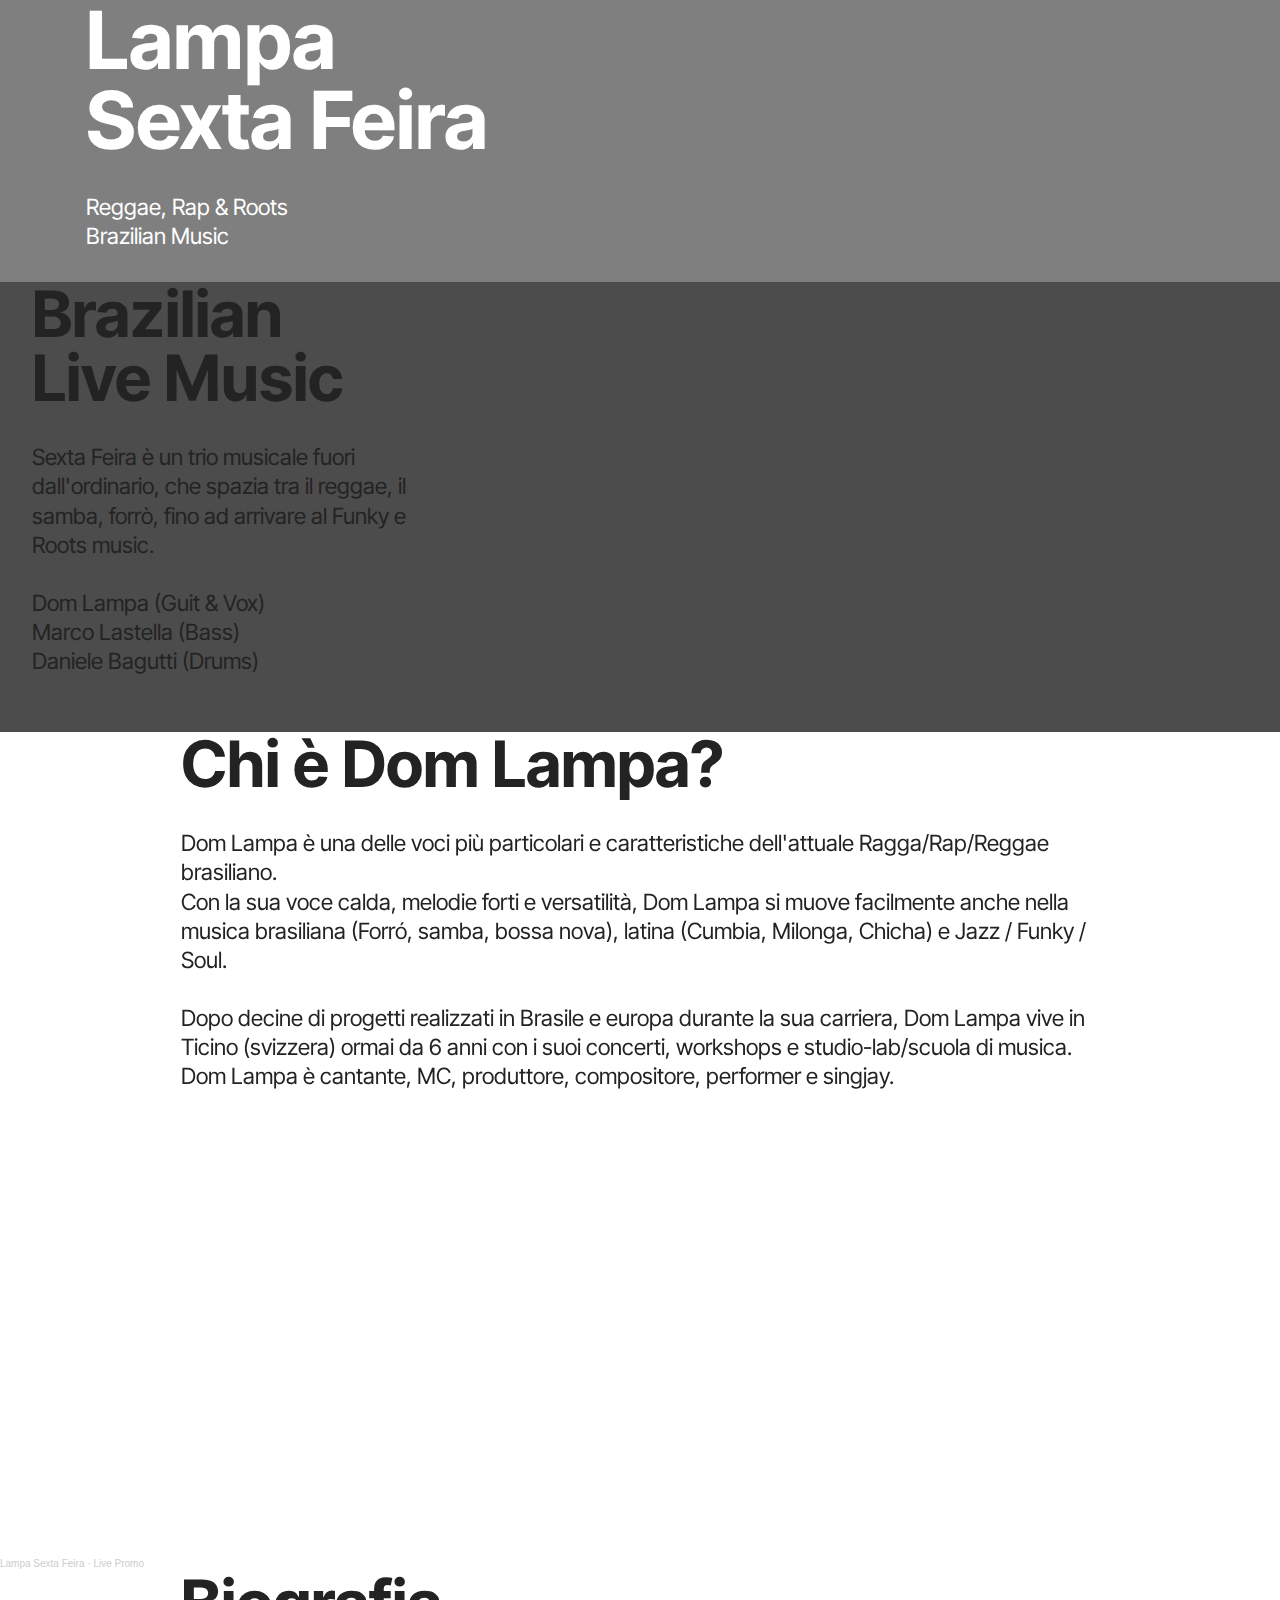
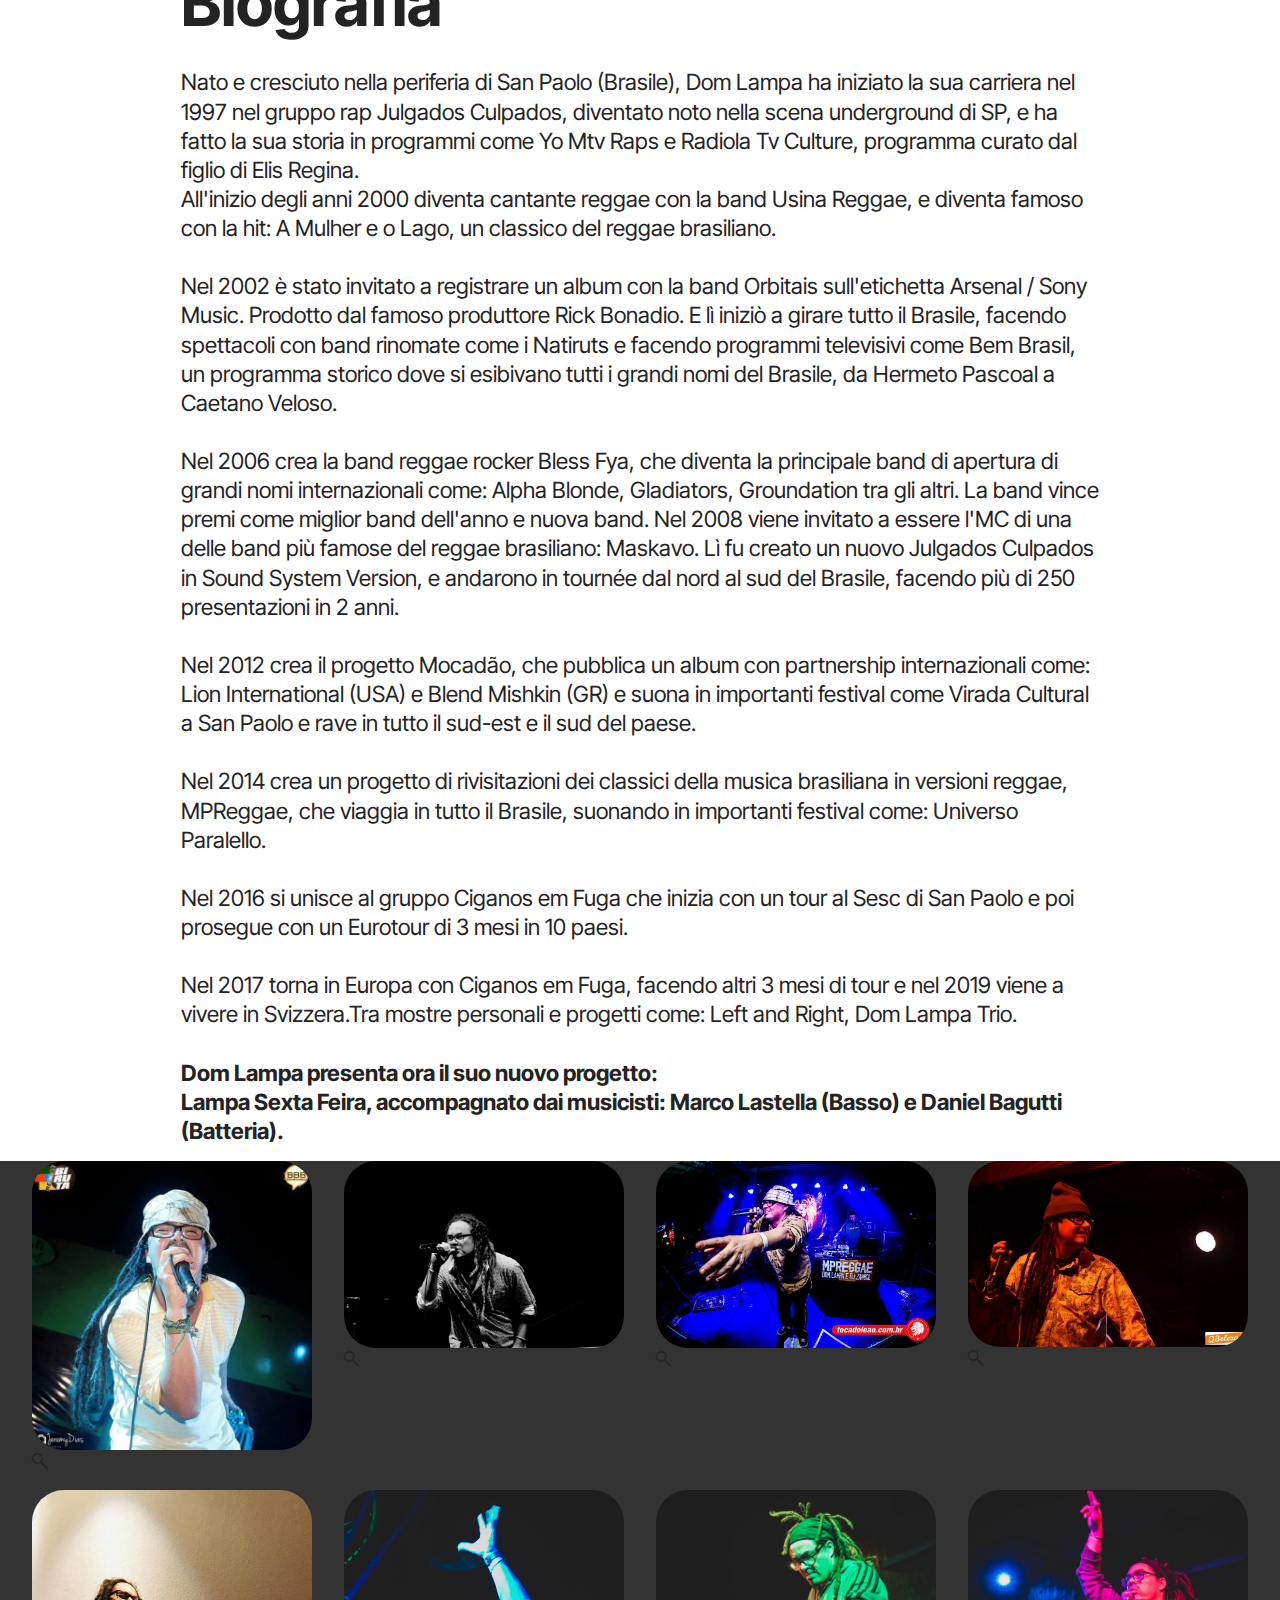
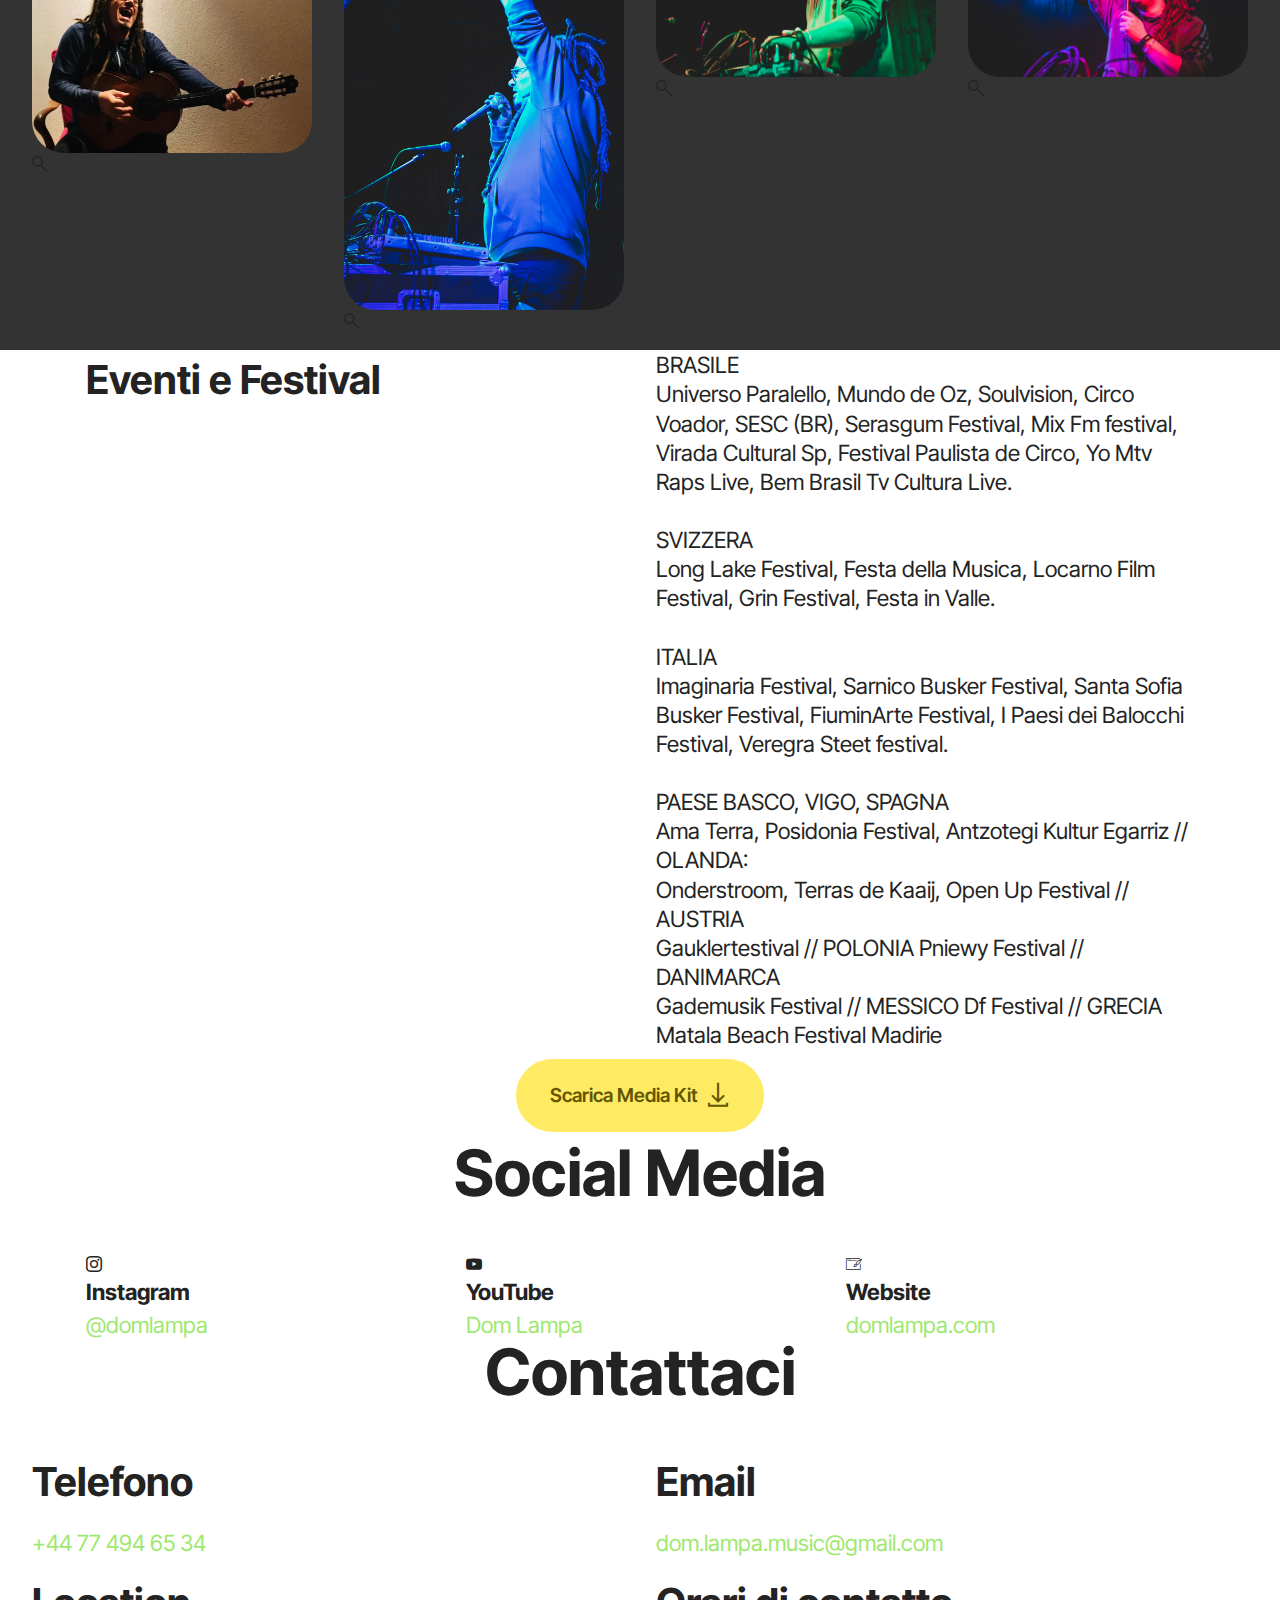
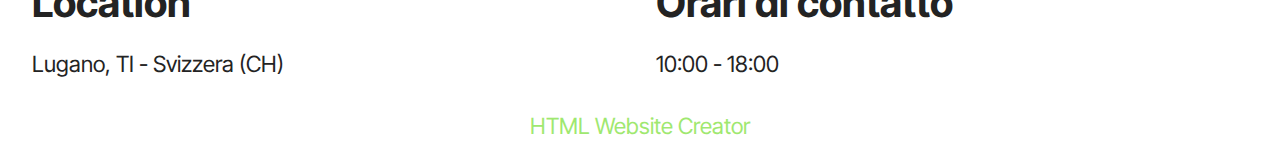
<file: lampasextafeira-it.html>
<!DOCTYPE html>
<html  >
<head>
  <!-- Site made with Mobirise Website Builder v5.9.4, https://mobirise.com -->
  <meta charset="UTF-8">
  <meta http-equiv="X-UA-Compatible" content="IE=edge">
  <meta name="generator" content="Mobirise v5.9.4, mobirise.com">
  <meta name="viewport" content="width=device-width, initial-scale=1, minimum-scale=1">
  <link rel="shortcut icon" href="assets/images/lampa-favicon-128x128.png" type="image/x-icon">
  <meta name="description" content="">
  
  
  <title>Sexta Feira - Press Kit (ITA)</title>
  <link rel="stylesheet" href="assets/web/assets/mobirise-icons2/mobirise2.css">
  <link rel="stylesheet" href="assets/web/assets/mobirise-icons/mobirise-icons.css">
  <link rel="stylesheet" href="assets/bootstrap/css/bootstrap.min.css">
  <link rel="stylesheet" href="assets/bootstrap/css/bootstrap-grid.min.css">
  <link rel="stylesheet" href="assets/bootstrap/css/bootstrap-reboot.min.css">
  <link rel="stylesheet" href="assets/parallax/jarallax.css">
  <link rel="stylesheet" href="assets/socicon/css/styles.css">
  <link rel="stylesheet" href="assets/theme/css/style.css">
  <link rel="preload" href="https://fonts.googleapis.com/css?family=Inter+Tight:100,200,300,400,500,600,700,800,900,100i,200i,300i,400i,500i,600i,700i,800i,900i&display=swap" as="style" onload="this.onload=null;this.rel='stylesheet'">
  <noscript><link rel="stylesheet" href="https://fonts.googleapis.com/css?family=Inter+Tight:100,200,300,400,500,600,700,800,900,100i,200i,300i,400i,500i,600i,700i,800i,900i&display=swap"></noscript>
  <link rel="preload" as="style" href="assets/mobirise/css/mbr-additional.css"><link rel="stylesheet" href="assets/mobirise/css/mbr-additional.css" type="text/css">

  
  
  
</head>
<body>
  
  <section data-bs-version="5.1" class="header09 cid-tSQ0tdHU3U mbr-parallax-background" id="header09-y">
	
	<div class="mbr-overlay"></div>
	<div class="container">
		<div class="row">
			<div class="content-wrap col-12 col-md-8">
				<h1 class="mbr-section-title mbr-fonts-style mbr-white mb-4 display-1">
					<strong>Lampa </strong><br><strong>Sexta Feira</strong></h1>
				
				<p class="mbr-fonts-style mbr-text mbr-white mb-4 display-7">
					Reggae, Rap &amp; Roots <br>Brazilian Music
				</p>
				
			</div>
		</div>
	</div>
</section>

<section data-bs-version="5.1" class="header4 cid-tSQ0tdY0O8 mbr-parallax-background" id="header04-z">
	

	
	<div class="mbr-overlay" style="opacity: 0.7; background-color: rgb(0, 0, 0);"></div>

	<div class="container-fluid">
		<div class="row justify-content-center">
			<div class="col-12 col-md">
				<div class="text-wrapper">
					<h2 class="mbr-section-title mb-4 mbr-fonts-style display-2">
						<strong>Brazilian</strong><br><strong>Live Music</strong></h2>
					<p class="mbr-text mb-4 mbr-fonts-style display-7">Sexta Feira è un trio musicale fuori dall'ordinario, che spazia tra il reggae, il samba, forrò, fino ad arrivare al Funky e Roots music.<br><br>Dom Lampa (Guit &amp; Vox)<br>Marco Lastella (Bass)<br>Daniele Bagutti (Drums)&nbsp;</p>
					
				</div>
			</div>
			<div class="mbr-figure col-12 col-md-8"><iframe class="mbr-embedded-video" src="https://player.vimeo.com/video/874742380?autoplay=1&amp;loop=1" width="1280" height="720" frameborder="0" allowfullscreen></iframe></div>
		</div>
	</div>
</section>

<section data-bs-version="5.1" class="article12 cid-tSQ0terHvV" id="article12-10">    
    
    <div class="container">
        <div class="row justify-content-center">
            <div class="col-md-12 col-lg-10">
                <h3 class="mbr-section-title mbr-fonts-style mb-4 mt-0 display-2">
                <strong>Chi è Dom Lampa?</strong></h3>
                
                <p class="mbr-text mbr-fonts-style display-7">Dom Lampa è una delle voci più particolari e caratteristiche dell'attuale Ragga/Rap/Reggae brasiliano.<br>Con la sua voce calda, melodie forti e versatilità, Dom Lampa si muove facilmente anche nella musica brasiliana (Forró, samba, bossa nova), latina (Cumbia, Milonga, Chicha) e Jazz / Funky / Soul.<br><br>Dopo decine di progetti realizzati in Brasile e europa durante la sua carriera, Dom Lampa vive in Ticino (svizzera) ormai da 6 anni con i suoi concerti, workshops e studio-lab/scuola di musica.<br>Dom Lampa è cantante, MC, produttore, compositore, performer e singjay.<br></p>
            </div>
        </div>
    </div>
</section>

<iframe width="100%" height="450" scrolling="no" frameborder="no" allow="autoplay" src="https://w.soundcloud.com/player/?url=https%3A//api.soundcloud.com/playlists/1705974576&amp;color=%23ff5500&amp;auto_play=false&amp;hide_related=false&amp;show_comments=true&amp;show_user=true&amp;show_reposts=false&amp;show_teaser=true&amp;visual=true" class="cid-tSQ0teDwYd" id="soundcloud1-11" data-rv-view="118"></iframe><div style="font-size: 10px; color: #cccccc;line-break: anywhere;word-break: normal;overflow: hidden;white-space: nowrap;text-overflow: ellipsis; font-family: Interstate,Lucida Grande,Lucida Sans Unicode,Lucida Sans,Garuda,Verdana,Tahoma,sans-serif;font-weight: 100;" class="cid-tSQ0teDwYd" id="soundcloud1-11" data-rv-view="118"><a href="https://soundcloud.com/lampasextafeira" title="Lampa Sexta Feira" target="_blank" style="color: #cccccc; text-decoration: none;">Lampa Sexta Feira</a> · <a href="https://soundcloud.com/lampasextafeira/sets/live-promo" title="Live Promo" target="_blank" style="color: #cccccc; text-decoration: none;">Live Promo</a></div>

<section data-bs-version="5.1" class="article12 cid-tSQ0teQIjk" id="article12-12">    
    
    <div class="container">
        <div class="row justify-content-center">
            <div class="col-md-12 col-lg-10">
                <h3 class="mbr-section-title mbr-fonts-style mb-4 mt-0 display-2">
                <strong>Biografia</strong></h3>
                
                <p class="mbr-text mbr-fonts-style display-7">Nato e cresciuto nella periferia di San Paolo (Brasile), Dom Lampa ha iniziato la sua carriera nel 1997 nel gruppo rap Julgados Culpados, diventato noto nella scena underground di SP, e ha fatto la sua storia in programmi come Yo Mtv Raps e Radiola Tv Culture, programma curato dal figlio di Elis Regina.<br>All'inizio degli anni 2000 diventa cantante reggae con la band Usina Reggae, e diventa famoso con la hit: A Mulher e o Lago, un classico del reggae brasiliano. <br><br>Nel 2002 è stato invitato a registrare un album con la band Orbitais sull'etichetta Arsenal / Sony Music. Prodotto dal famoso produttore Rick Bonadio. E lì iniziò a girare tutto il Brasile, facendo spettacoli con band rinomate come i Natiruts e facendo programmi televisivi come Bem Brasil, un programma storico dove si esibivano tutti i grandi nomi del Brasile, da Hermeto Pascoal a Caetano Veloso. <br><br>Nel 2006 crea la band reggae rocker Bless Fya, che diventa la principale band di apertura di grandi nomi internazionali come: Alpha Blonde, Gladiators, Groundation tra gli altri. La band vince premi come miglior band dell'anno e nuova band. Nel 2008 viene invitato a essere l'MC di una delle band più famose del reggae brasiliano: Maskavo. Lì fu creato un nuovo Julgados Culpados in Sound System Version, e andarono in tournée dal nord al sud del Brasile, facendo più di 250 presentazioni in 2 anni.<br><br>Nel 2012 crea il progetto Mocadão, che pubblica un album con partnership internazionali come: Lion International (USA) e Blend Mishkin (GR) e suona in importanti festival come Virada Cultural a San Paolo e rave in tutto il sud-est e il sud del paese.<br><br>Nel 2014 crea un progetto di rivisitazioni dei classici della musica brasiliana in versioni reggae, MPReggae, che viaggia in tutto il Brasile, suonando in importanti festival come: Universo Paralello.<br><br>Nel 2016 si unisce al gruppo Ciganos em Fuga che inizia con un tour al Sesc di San Paolo e poi prosegue con un Eurotour di 3 mesi in 10 paesi.<br><br>Nel 2017 torna in Europa con Ciganos em Fuga, facendo altri 3 mesi di tour e nel 2019 viene a vivere in Svizzera.Tra mostre personali e progetti come: Left and Right, Dom Lampa Trio.<br><br><strong>Dom Lampa presenta ora il suo nuovo progetto: <br>Lampa Sexta Feira, accompagnato dai musicisti: Marco Lastella (Basso) e Daniel Bagutti (Batteria).</strong><br></p>
            </div>
        </div>
    </div>
</section>

<section data-bs-version="5.1" class="gallery1 mbr-gallery cid-tSQ0tf1nhn" id="gallery01-13">
    

    
    <div class="mbr-overlay" style="opacity: 0.8; background-color: rgb(0, 0, 0);">
    </div>

    <div class="container-fluid">
        <div class="row justify-content-center">
            <div class="col-12 content-head">
                
            </div>
        </div>
        
        <div class="row mbr-gallery">
            
            
            
            
            
            
            
            <div class="col-12 col-md-6 col-lg-3 item gallery-image active">
                <div class="item-wrapper mb-3" data-toggle="modal" data-bs-toggle="modal" data-target="#u1nJC0t3B7-modal" data-bs-target="#u1nJC0t3B7-modal">
                    <img class="w-100" src="assets/images/lampa-1-598x618.webp" alt="Mobirise Website Builder" data-slide-to="0" data-bs-slide-to="0" data-target="#lb-u1nJC0t3B7" data-bs-target="#lb-u1nJC0t3B7">
                    <div class="icon-wrapper">
                        <span class="mobi-mbri mobi-mbri-search mbr-iconfont mbr-iconfont-btn"></span>
                    </div>
                </div>
                
            </div><div class="col-12 col-md-6 col-lg-3 item gallery-image active">
                <div class="item-wrapper mb-3" data-toggle="modal" data-bs-toggle="modal" data-target="#u1nJC0t3B7-modal" data-bs-target="#u1nJC0t3B7-modal">
                    <img class="w-100" src="assets/images/lampa-3-6000x4000.webp" alt="Mobirise Website Builder" data-slide-to="1" data-bs-slide-to="1" data-target="#lb-u1nJC0t3B7" data-bs-target="#lb-u1nJC0t3B7">
                    <div class="icon-wrapper">
                        <span class="mobi-mbri mobi-mbri-search mbr-iconfont mbr-iconfont-btn"></span>
                    </div>
                </div>
                
            </div><div class="col-12 col-md-6 col-lg-3 item gallery-image active">
                <div class="item-wrapper mb-3" data-toggle="modal" data-bs-toggle="modal" data-target="#u1nJC0t3B7-modal" data-bs-target="#u1nJC0t3B7-modal">
                    <img class="w-100" src="assets/images/lampa-12-960x640.webp" alt="Mobirise Website Builder" data-slide-to="2" data-bs-slide-to="2" data-target="#lb-u1nJC0t3B7" data-bs-target="#lb-u1nJC0t3B7">
                    <div class="icon-wrapper">
                        <span class="mobi-mbri mobi-mbri-search mbr-iconfont mbr-iconfont-btn"></span>
                    </div>
                </div>
                
            </div><div class="col-12 col-md-6 col-lg-3 item gallery-image active">
                <div class="item-wrapper mb-3" data-toggle="modal" data-bs-toggle="modal" data-target="#u1nJC0t3B7-modal" data-bs-target="#u1nJC0t3B7-modal">
                    <img class="w-100" src="assets/images/lampa-12-960x639.webp" alt="Mobirise Website Builder" data-slide-to="3" data-bs-slide-to="3" data-target="#lb-u1nJC0t3B7" data-bs-target="#lb-u1nJC0t3B7">
                    <div class="icon-wrapper">
                        <span class="mobi-mbri mobi-mbri-search mbr-iconfont mbr-iconfont-btn"></span>
                    </div>
                </div>
                
            </div><div class="col-12 col-md-6 col-lg-3 item gallery-image active">
                <div class="item-wrapper mb-3" data-toggle="modal" data-bs-toggle="modal" data-target="#u1nJC0t3B7-modal" data-bs-target="#u1nJC0t3B7-modal">
                    <img class="w-100" src="assets/images/lampa-15-1024x959.webp" alt="Mobirise Website Builder" data-slide-to="4" data-bs-slide-to="4" data-target="#lb-u1nJC0t3B7" data-bs-target="#lb-u1nJC0t3B7">
                    <div class="icon-wrapper">
                        <span class="mobi-mbri mobi-mbri-search mbr-iconfont mbr-iconfont-btn"></span>
                    </div>
                </div>
                
            </div><div class="col-12 col-md-6 col-lg-3 item gallery-image active">
                <div class="item-wrapper mb-3" data-toggle="modal" data-bs-toggle="modal" data-target="#u1nJC0t3B7-modal" data-bs-target="#u1nJC0t3B7-modal">
                    <img class="w-100" src="assets/images/lampa-17-2136x3204.webp" alt="Mobirise Website Builder" data-slide-to="5" data-bs-slide-to="5" data-target="#lb-u1nJC0t3B7" data-bs-target="#lb-u1nJC0t3B7">
                    <div class="icon-wrapper">
                        <span class="mobi-mbri mobi-mbri-search mbr-iconfont mbr-iconfont-btn"></span>
                    </div>
                </div>
                
            </div><div class="col-12 col-md-6 col-lg-3 item gallery-image active">
                <div class="item-wrapper mb-3" data-toggle="modal" data-bs-toggle="modal" data-target="#u1nJC0t3B7-modal" data-bs-target="#u1nJC0t3B7-modal">
                    <img class="w-100" src="assets/images/lampa-19-5040x3360.webp" alt="Mobirise Website Builder" data-slide-to="6" data-bs-slide-to="6" data-target="#lb-u1nJC0t3B7" data-bs-target="#lb-u1nJC0t3B7">
                    <div class="icon-wrapper">
                        <span class="mobi-mbri mobi-mbri-search mbr-iconfont mbr-iconfont-btn"></span>
                    </div>
                </div>
                
            </div><div class="col-12 col-md-6 col-lg-3 item gallery-image active">
                <div class="item-wrapper mb-3" data-toggle="modal" data-bs-toggle="modal" data-target="#u1nJC0t3B7-modal" data-bs-target="#u1nJC0t3B7-modal">
                    <img class="w-100" src="assets/images/lampa-22-5040x3360.webp" alt="Mobirise Website Builder" data-slide-to="7" data-bs-slide-to="7" data-target="#lb-u1nJC0t3B7" data-bs-target="#lb-u1nJC0t3B7">
                    <div class="icon-wrapper">
                        <span class="mobi-mbri mobi-mbri-search mbr-iconfont mbr-iconfont-btn"></span>
                    </div>
                </div>
                
            </div>
        </div>

        <div class="modal mbr-slider" tabindex="-1" role="dialog" aria-hidden="true" id="u1nJC0t3B7-modal">
            <div class="modal-dialog" role="document">
                <div class="modal-content">
                    <div class="modal-body">
                        <div class="carousel slide" data-pause="false" data-bs-pause="false" id="lb-u1nJC0t3B7" data-interval="5000" data-bs-interval="5000">
                            <div class="carousel-inner">
                                
                                
                                
                                
                                
                                
                                
                                <div class="carousel-item active">
                                    <img class="d-block w-100" src="assets/images/lampa-1-598x618.webp" alt="Mobirise Website Builder">
                                </div><div class="carousel-item">
                                    <img class="d-block w-100" src="assets/images/lampa-3-6000x4000.webp" alt="Mobirise Website Builder">
                                </div><div class="carousel-item">
                                    <img class="d-block w-100" src="assets/images/lampa-12-960x640.webp" alt="Mobirise Website Builder">
                                </div><div class="carousel-item">
                                    <img class="d-block w-100" src="assets/images/lampa-12-960x639.webp" alt="Mobirise Website Builder">
                                </div><div class="carousel-item">
                                    <img class="d-block w-100" src="assets/images/lampa-15-1024x959.webp" alt="Mobirise Website Builder">
                                </div><div class="carousel-item">
                                    <img class="d-block w-100" src="assets/images/lampa-17-2136x3204.webp" alt="Mobirise Website Builder">
                                </div><div class="carousel-item">
                                    <img class="d-block w-100" src="assets/images/lampa-19-5040x3360.webp" alt="Mobirise Website Builder">
                                </div><div class="carousel-item">
                                    <img class="d-block w-100" src="assets/images/lampa-22-5040x3360.webp" alt="Mobirise Website Builder">
                                </div>
                            </div>
                            <ol class="carousel-indicators">
                                <li data-slide-to="0" data-bs-slide-to="0" class="active" data-target="#lb-u1nJC0t3B7" data-bs-target="#lb-u1nJC0t3B7"></li><li data-slide-to="1" data-bs-slide-to="1" class="" data-target="#lb-u1nJC0t3B7" data-bs-target="#lb-u1nJC0t3B7"></li><li data-slide-to="2" data-bs-slide-to="2" class="" data-target="#lb-u1nJC0t3B7" data-bs-target="#lb-u1nJC0t3B7"></li><li data-slide-to="3" data-bs-slide-to="3" class="" data-target="#lb-u1nJC0t3B7" data-bs-target="#lb-u1nJC0t3B7"></li><li data-slide-to="4" data-bs-slide-to="4" class="" data-target="#lb-u1nJC0t3B7" data-bs-target="#lb-u1nJC0t3B7"></li><li data-slide-to="5" data-bs-slide-to="5" class="" data-target="#lb-u1nJC0t3B7" data-bs-target="#lb-u1nJC0t3B7"></li><li data-slide-to="6" data-bs-slide-to="6" class="" data-target="#lb-u1nJC0t3B7" data-bs-target="#lb-u1nJC0t3B7"></li><li data-slide-to="7" data-bs-slide-to="7" class="" data-target="#lb-u1nJC0t3B7" data-bs-target="#lb-u1nJC0t3B7"></li>
                                
                                
                                
                                
                                
                                
                                
                            </ol>
                            <a role="button" href="" class="close" data-dismiss="modal" data-bs-dismiss="modal" aria-label="Close">
                            </a>
                            <a class="carousel-control-prev carousel-control" role="button" data-slide="prev" data-bs-slide="prev" href="#lb-u1nJC0t3B7">
                                <span class="mobi-mbri mobi-mbri-arrow-prev" aria-hidden="true"></span>
                                <span class="sr-only visually-hidden">Previous</span>
                            </a>
                            <a class="carousel-control-next carousel-control" role="button" data-slide="next" data-bs-slide="next" href="#lb-u1nJC0t3B7">
                                <span class="mobi-mbri mobi-mbri-arrow-next" aria-hidden="true"></span>
                                <span class="sr-only visually-hidden">Next</span>
                            </a>
                        </div>
                    </div>
                </div>
            </div>
        </div>
    </div>
</section>

<section data-bs-version="5.1" class="article15 cid-tSQ0tfRLXy" id="article15-14">
    
    <div class="container">
        <div class="row justify-content-center">
            <div class="col-12 col-md">
                
                <h6 class="mbr-section-subtitle mbr-fonts-style mt-0 mb-4 display-5">
                    <strong>Eventi e Festival</strong></h6>
            </div>
            <div class="col-md-12 col-lg-6">
                <p class="mbr-text mbr-fonts-style mt-0 mb-0 display-7">BRASILE<br>Universo Paralello, Mundo de Oz, Soulvision, Circo Voador, SESC (BR), Serasgum Festival, Mix Fm festival, Virada Cultural Sp, Festival Paulista de Circo, Yo Mtv Raps Live, Bem Brasil Tv Cultura Live.<br><br>SVIZZERA<br>Long Lake Festival, Festa della Musica, Locarno Film Festival, Grin Festival, Festa in Valle.<br><br>ITALIA<br>Imaginaria Festival, Sarnico Busker Festival, Santa Sofia Busker Festival, FiuminArte Festival, I Paesi dei Balocchi Festival, Veregra Steet festival.<br><br>PAESE BASCO, VIGO, SPAGNA<br>Ama Terra, Posidonia Festival, Antzotegi Kultur Egarriz // OLANDA:<br>Onderstroom, Terras de Kaaij, Open Up Festival // AUSTRIA<br>Gauklertestival // POLONIA Pniewy Festival // DANIMARCA<br>Gademusik Festival // MESSICO Df Festival // GRECIA Matala Beach Festival Madirie<br></p>
            </div>
        </div>
    </div>
</section>

<section data-bs-version="5.1" class="article16 cid-tSQ0tg3MjE" id="article16-15">
    
    <div class="container">
        <div class="row justify-content-center">
            <div class="col-md-12 col-lg-10">
                <div class="mbr-section-btn align-center"><a class="btn btn-danger display-4" href="https://drive.google.com/drive/folders/1-J6ZRVomowSEFU5mCc129gKwVauUQTuR?usp=sharing" target="_blank"><span class="mobi-mbri mobi-mbri-download mbr-iconfont mbr-iconfont-btn"></span>Scarica Media Kit</a></div>
            </div>
        </div>
    </div>
</section>

<section data-bs-version="5.1" class="social02 cid-tSQ0tgejSt" id="social02-16">
	

	
	
	<div class="container">
		<div class="row justify-content-center">
			<div class="col-12 content-head">
				<div class="mb-5">
					<h5 class="mbr-section-title mbr-fonts-style align-center mb-0 display-2">
						<strong>Social Media</strong></h5>
					
				</div>
			</div>
		</div>
		<div class="row">
			<div class="item features-without-image col-12 col-md-6 col-lg-4 active">
				<div class="item-wrapper">
					<span class="mbr-iconfont m-auto socicon-instagram socicon"></span>
					<div class="card-box">
						<h4 class="card-title mbr-fonts-style mb-1 display-7">
							<strong>Instagram</strong>
						</h4>
						<h5 class="card-text mbr-fonts-style display-7">
							<a href="https://instagram.com/domlampa" class="text-primary" target="_blank">@domlampa</a></h5>
					</div>
				</div>
			</div>
			
			
			<div class="item features-without-image col-12 col-md-6 col-lg-4">
				<div class="item-wrapper">
					<span class="mbr-iconfont m-auto socicon-youtube socicon"></span>
					<div class="card-box">
						<h4 class="card-title mbr-fonts-style mb-1 display-7">
							<strong>YouTube</strong>
						</h4>
						<h5 class="card-text mbr-fonts-style display-7">
							<a href="https://www.youtube.com/@domlampa9740" class="text-primary" target="_blank">Dom Lampa</a></h5>
					</div>
				</div>
			</div>
			<div class="item features-without-image col-12 col-md-6 col-lg-4">
				<div class="item-wrapper">
					<span class="mbr-iconfont m-auto mbri-website-theme"></span>
					<div class="card-box">
						<h4 class="card-title mbr-fonts-style mb-1 display-7">
							<strong>Website</strong></h4>
						<h5 class="card-text mbr-fonts-style display-7">
							<a href="https://domlampa.com" class="text-primary" target="_blank">domlampa.com</a></h5>
					</div>
				</div>
			</div>
			
		</div>
	</div>
</section>

<section data-bs-version="5.1" class="contacts01 cid-tSQ0tgBlMb" id="contacts01-17">
    

    
    
    <div class="container-fluid">
        <div class="row justify-content-center">
            <div class="col-12 content-head">
                <div class="mbr-section-head mb-5">
                    <h3 class="mbr-section-title mbr-fonts-style align-center mb-0 display-2">
                        <strong>Contattaci</strong></h3>
                    
                </div>
            </div>
        </div>
        <div class="row">
            <div class="item features-without-image col-12 col-md-6 active">
                <div class="item-wrapper">
                    <div class="text-wrapper">
                        <h6 class="card-title mbr-fonts-style mb-3 display-5">
                            <strong>Telefono</strong></h6>
                        <p class="mbr-text mbr-fonts-style display-7"><a href="https://wa.me/44 77 494 65 34" class="text-primary">+44 77 494 65 34</a></p>
                    </div>
                </div>
            </div>
            <div class="item features-without-image col-12 col-md-6">
                <div class="item-wrapper">
                    <div class="text-wrapper">
                        <h6 class="card-title mbr-fonts-style mb-3 display-5">
                            <strong>Email</strong>
                        </h6>
                        <p class="mbr-text mbr-fonts-style display-7"><a href="mailto:dom.lampa.music@gmail.com" class="text-primary">dom.lampa.music@gmail.com</a></p>
                    </div>
                </div>
            </div>
            <div class="item features-without-image col-12 col-md-6">
                <div class="item-wrapper">
                    <div class="text-wrapper">
                        <h6 class="card-title mbr-fonts-style mb-3 display-5">
                            <strong>Location</strong></h6>
                        <p class="mbr-text mbr-fonts-style display-7">
                            Lugano, TI - Svizzera (CH)</p>
                    </div>
                </div>
            </div>
            <div class="item features-without-image col-12 col-md-6">
                <div class="item-wrapper">
                    <div class="text-wrapper">
                        <h6 class="card-title mbr-fonts-style mb-3 display-5">
                            <strong>Orari di contatto</strong></h6>
                        <p class="mbr-text mbr-fonts-style display-7">10:00 - 18:00
                        </p>
                    </div>
                </div>
            </div>
        </div>
    </div>
</section><section class="display-7" style="padding: 0;align-items: center;justify-content: center;flex-wrap: wrap;    align-content: center;display: flex;position: relative;height: 4rem;"><a href="https://mobiri.se/175014" style="flex: 1 1;height: 4rem;position: absolute;width: 100%;z-index: 1;"><img alt="" style="height: 4rem;" src="[data-uri]"></a><p style="margin: 0;text-align: center;" class="display-7">&#8204;</p><a style="z-index:1" href="https://mobirise.com/html-builder.html">HTML Website Creator</a></section><script src="assets/bootstrap/js/bootstrap.bundle.min.js"></script>  <script src="assets/parallax/jarallax.js"></script>  <script src="assets/smoothscroll/smooth-scroll.js"></script>  <script src="assets/ytplayer/index.js"></script>  <script src="assets/theme/js/script.js"></script>  
  
  
</body>
</html>
</file>
<file: assets/web/assets/mobirise-icons2/mobirise2.css>
@font-face {
  font-family: 'Moririse2';
  font-display: swap;
  src:  url('mobirise2.eot?f2bix4');
  src:  url('mobirise2.eot?f2bix4#iefix') format('embedded-opentype'),
    url('mobirise2.ttf?f2bix4') format('truetype'),
    url('mobirise2.woff?f2bix4') format('woff'),
    url('mobirise2.svg?f2bix4#mobirise2') format('svg');
  font-weight: normal;
  font-style: normal;
}

[class^="mobi-"], [class*=" mobi-"] {
  /* use !important to prevent issues with browser extensions that change fonts */
  font-family: 'Moririse2' !important;
  speak: none;
  font-style: normal;
  font-weight: normal;
  font-variant: normal;
  text-transform: none;
  line-height: 1;

  /* Better Font Rendering =========== */
  -webkit-font-smoothing: antialiased;
  -moz-osx-font-smoothing: grayscale;
}

.mobi-mbri-add-submenu:before {
  content: "\e900";
}
.mobi-mbri-alert:before {
  content: "\e901";
}
.mobi-mbri-align-center:before {
  content: "\e902";
}
.mobi-mbri-align-justify:before {
  content: "\e903";
}
.mobi-mbri-align-left:before {
  content: "\e904";
}
.mobi-mbri-align-right:before {
  content: "\e905";
}
.mobi-mbri-android:before {
  content: "\e906";
}
.mobi-mbri-apple:before {
  content: "\e907";
}
.mobi-mbri-arrow-down:before {
  content: "\e908";
}
.mobi-mbri-arrow-next:before {
  content: "\e909";
}
.mobi-mbri-arrow-prev:before {
  content: "\e90a";
}
.mobi-mbri-arrow-up:before {
  content: "\e90b";
}
.mobi-mbri-bold:before {
  content: "\e90c";
}
.mobi-mbri-bookmark:before {
  content: "\e90d";
}
.mobi-mbri-bootstrap:before {
  content: "\e90e";
}
.mobi-mbri-briefcase:before {
  content: "\e90f";
}
.mobi-mbri-browse:before {
  content: "\e910";
}
.mobi-mbri-bulleted-list:before {
  content: "\e911";
}
.mobi-mbri-calendar:before {
  content: "\e912";
}
.mobi-mbri-camera:before {
  content: "\e913";
}
.mobi-mbri-cart-add:before {
  content: "\e914";
}
.mobi-mbri-cart-full:before {
  content: "\e915";
}
.mobi-mbri-cash:before {
  content: "\e916";
}
.mobi-mbri-change-style:before {
  content: "\e917";
}
.mobi-mbri-chat:before {
  content: "\e918";
}
.mobi-mbri-clock:before {
  content: "\e919";
}
.mobi-mbri-close:before {
  content: "\e91a";
}
.mobi-mbri-cloud:before {
  content: "\e91b";
}
.mobi-mbri-code:before {
  content: "\e91c";
}
.mobi-mbri-contact-form:before {
  content: "\e91d";
}
.mobi-mbri-credit-card:before {
  content: "\e91e";
}
.mobi-mbri-cursor-click:before {
  content: "\e91f";
}
.mobi-mbri-cust-feedback:before {
  content: "\e920";
}
.mobi-mbri-database:before {
  content: "\e921";
}
.mobi-mbri-delivery:before {
  content: "\e922";
}
.mobi-mbri-desktop:before {
  content: "\e923";
}
.mobi-mbri-devices:before {
  content: "\e924";
}
.mobi-mbri-down:before {
  content: "\e925";
}
.mobi-mbri-download-2:before {
  content: "\e926";
}
.mobi-mbri-download:before {
  content: "\e927";
}
.mobi-mbri-drag-n-drop-2:before {
  content: "\e928";
}
.mobi-mbri-drag-n-drop:before {
  content: "\e929";
}
.mobi-mbri-edit-2:before {
  content: "\e92a";
}
.mobi-mbri-edit:before {
  content: "\e92b";
}
.mobi-mbri-error:before {
  content: "\e92c";
}
.mobi-mbri-extension:before {
  content: "\e92d";
}
.mobi-mbri-features:before {
  content: "\e92e";
}
.mobi-mbri-file:before {
  content: "\e92f";
}
.mobi-mbri-flag:before {
  content: "\e930";
}
.mobi-mbri-folder:before {
  content: "\e931";
}
.mobi-mbri-gift:before {
  content: "\e932";
}
.mobi-mbri-github:before {
  content: "\e933";
}
.mobi-mbri-globe-2:before {
  content: "\e934";
}
.mobi-mbri-globe:before {
  content: "\e935";
}
.mobi-mbri-growing-chart:before {
  content: "\e936";
}
.mobi-mbri-hearth:before {
  content: "\e937";
}
.mobi-mbri-help:before {
  content: "\e938";
}
.mobi-mbri-home:before {
  content: "\e939";
}
.mobi-mbri-hot-cup:before {
  content: "\e93a";
}
.mobi-mbri-idea:before {
  content: "\e93b";
}
.mobi-mbri-image-gallery:before {
  content: "\e93c";
}
.mobi-mbri-image-slider:before {
  content: "\e93d";
}
.mobi-mbri-info:before {
  content: "\e93e";
}
.mobi-mbri-italic:before {
  content: "\e93f";
}
.mobi-mbri-key:before {
  content: "\e940";
}
.mobi-mbri-laptop:before {
  content: "\e941";
}
.mobi-mbri-layers:before {
  content: "\e942";
}
.mobi-mbri-left-right:before {
  content: "\e943";
}
.mobi-mbri-left:before {
  content: "\e944";
}
.mobi-mbri-letter:before {
  content: "\e945";
}
.mobi-mbri-like:before {
  content: "\e946";
}
.mobi-mbri-link:before {
  content: "\e947";
}
.mobi-mbri-lock:before {
  content: "\e948";
}
.mobi-mbri-login:before {
  content: "\e949";
}
.mobi-mbri-logout:before {
  content: "\e94a";
}
.mobi-mbri-magic-stick:before {
  content: "\e94b";
}
.mobi-mbri-map-pin:before {
  content: "\e94c";
}
.mobi-mbri-menu:before {
  content: "\e94d";
}
.mobi-mbri-mobile-2:before {
  content: "\e94e";
}
.mobi-mbri-mobile-horizontal:before {
  content: "\e94f";
}
.mobi-mbri-mobile:before {
  content: "\e950";
}
.mobi-mbri-mobirise:before {
  content: "\e951";
}
.mobi-mbri-more-horizontal:before {
  content: "\e952";
}
.mobi-mbri-more-vertical:before {
  content: "\e953";
}
.mobi-mbri-music:before {
  content: "\e954";
}
.mobi-mbri-new-file:before {
  content: "\e955";
}
.mobi-mbri-numbered-list:before {
  content: "\e956";
}
.mobi-mbri-opened-folder:before {
  content: "\e957";
}
.mobi-mbri-pages:before {
  content: "\e958";
}
.mobi-mbri-paper-plane:before {
  content: "\e959";
}
.mobi-mbri-paperclip:before {
  content: "\e95a";
}
.mobi-mbri-phone:before {
  content: "\e95b";
}
.mobi-mbri-photo:before {
  content: "\e95c";
}
.mobi-mbri-photos:before {
  content: "\e95d";
}
.mobi-mbri-pin:before {
  content: "\e95e";
}
.mobi-mbri-play:before {
  content: "\e95f";
}
.mobi-mbri-plus:before {
  content: "\e960";
}
.mobi-mbri-preview:before {
  content: "\e961";
}
.mobi-mbri-print:before {
  content: "\e962";
}
.mobi-mbri-protect:before {
  content: "\e963";
}
.mobi-mbri-question:before {
  content: "\e964";
}
.mobi-mbri-quote-left:before {
  content: "\e965";
}
.mobi-mbri-quote-right:before {
  content: "\e966";
}
.mobi-mbri-redo:before {
  content: "\e967";
}
.mobi-mbri-refresh:before {
  content: "\e968";
}
.mobi-mbri-responsive-2:before {
  content: "\e969";
}
.mobi-mbri-responsive:before {
  content: "\e96a";
}
.mobi-mbri-right:before {
  content: "\e96b";
}
.mobi-mbri-rocket:before {
  content: "\e96c";
}
.mobi-mbri-sad-face:before {
  content: "\e96d";
}
.mobi-mbri-sale:before {
  content: "\e96e";
}
.mobi-mbri-save:before {
  content: "\e96f";
}
.mobi-mbri-search:before {
  content: "\e970";
}
.mobi-mbri-setting-2:before {
  content: "\e971";
}
.mobi-mbri-setting-3:before {
  content: "\e972";
}
.mobi-mbri-setting:before {
  content: "\e973";
}
.mobi-mbri-share:before {
  content: "\e974";
}
.mobi-mbri-shopping-bag:before {
  content: "\e975";
}
.mobi-mbri-shopping-basket:before {
  content: "\e976";
}
.mobi-mbri-shopping-cart:before {
  content: "\e977";
}
.mobi-mbri-sites:before {
  content: "\e978";
}
.mobi-mbri-smile-face:before {
  content: "\e979";
}
.mobi-mbri-speed:before {
  content: "\e97a";
}
.mobi-mbri-star:before {
  content: "\e97b";
}
.mobi-mbri-success:before {
  content: "\e97c";
}
.mobi-mbri-sun:before {
  content: "\e97d";
}
.mobi-mbri-sun2:before {
  content: "\e97e";
}
.mobi-mbri-tablet-vertical:before {
  content: "\e97f";
}
.mobi-mbri-tablet:before {
  content: "\e980";
}
.mobi-mbri-target:before {
  content: "\e981";
}
.mobi-mbri-timer:before {
  content: "\e982";
}
.mobi-mbri-to-ftp:before {
  content: "\e983";
}
.mobi-mbri-to-local-drive:before {
  content: "\e984";
}
.mobi-mbri-touch-swipe:before {
  content: "\e985";
}
.mobi-mbri-touch:before {
  content: "\e986";
}
.mobi-mbri-trash:before {
  content: "\e987";
}
.mobi-mbri-underline:before {
  content: "\e988";
}
.mobi-mbri-undo:before {
  content: "\e989";
}
.mobi-mbri-unlink:before {
  content: "\e98a";
}
.mobi-mbri-unlock:before {
  content: "\e98b";
}
.mobi-mbri-up-down:before {
  content: "\e98c";
}
.mobi-mbri-up:before {
  content: "\e98d";
}
.mobi-mbri-update:before {
  content: "\e98e";
}
.mobi-mbri-upload-2:before {
  content: "\e98f";
}
.mobi-mbri-upload:before {
  content: "\e990";
}
.mobi-mbri-user-2:before {
  content: "\e991";
}
.mobi-mbri-user:before {
  content: "\e992";
}
.mobi-mbri-users:before {
  content: "\e993";
}
.mobi-mbri-video-play:before {
  content: "\e994";
}
.mobi-mbri-video:before {
  content: "\e995";
}
.mobi-mbri-watch:before {
  content: "\e996";
}
.mobi-mbri-website-theme-2:before {
  content: "\e997";
}
.mobi-mbri-website-theme:before {
  content: "\e998";
}
.mobi-mbri-wifi:before {
  content: "\e999";
}
.mobi-mbri-windows:before {
  content: "\e99a";
}
.mobi-mbri-zoom-in:before {
  content: "\e99b";
}
.mobi-mbri-zoom-out:before {
  content: "\e99c";
}
</file>
<file: assets/web/assets/mobirise-icons/mobirise-icons.css>
@font-face {
  font-family: 'MobiriseIcons';
  src:  url('mobirise-icons.eot?spat4u');
  src:  url('mobirise-icons.eot?spat4u#iefix') format('embedded-opentype'),
    url('mobirise-icons.ttf?spat4u') format('truetype'),
    url('mobirise-icons.woff?spat4u') format('woff'),
    url('mobirise-icons.svg?spat4u#MobiriseIcons') format('svg');
  font-weight: normal;
  font-style: normal;
  font-display: swap;
}

[class^="mbri-"], [class*=" mbri-"] {
  /* use !important to prevent issues with browser extensions that change fonts */
  font-family: MobiriseIcons !important;
  speak: none;
  font-style: normal;
  font-weight: normal;
  font-variant: normal;
  text-transform: none;
  line-height: 1;

  /* Better Font Rendering =========== */
  -webkit-font-smoothing: antialiased;
  -moz-osx-font-smoothing: grayscale;
}

.mbri-add-submenu:before {
  content: "\e900";
}
.mbri-alert:before {
  content: "\e901";
}
.mbri-align-center:before {
  content: "\e902";
}
.mbri-align-justify:before {
  content: "\e903";
}
.mbri-align-left:before {
  content: "\e904";
}
.mbri-align-right:before {
  content: "\e905";
}
.mbri-android:before {
  content: "\e906";
}
.mbri-apple:before {
  content: "\e907";
}
.mbri-arrow-down:before {
  content: "\e908";
}
.mbri-arrow-next:before {
  content: "\e909";
}
.mbri-arrow-prev:before {
  content: "\e90a";
}
.mbri-arrow-up:before {
  content: "\e90b";
}
.mbri-bold:before {
  content: "\e90c";
}
.mbri-bookmark:before {
  content: "\e90d";
}
.mbri-bootstrap:before {
  content: "\e90e";
}
.mbri-briefcase:before {
  content: "\e90f";
}
.mbri-browse:before {
  content: "\e910";
}
.mbri-bulleted-list:before {
  content: "\e911";
}
.mbri-calendar:before {
  content: "\e912";
}
.mbri-camera:before {
  content: "\e913";
}
.mbri-cart-add:before {
  content: "\e914";
}
.mbri-cart-full:before {
  content: "\e915";
}
.mbri-cash:before {
  content: "\e916";
}
.mbri-change-style:before {
  content: "\e917";
}
.mbri-chat:before {
  content: "\e918";
}
.mbri-clock:before {
  content: "\e919";
}
.mbri-close:before {
  content: "\e91a";
}
.mbri-cloud:before {
  content: "\e91b";
}
.mbri-code:before {
  content: "\e91c";
}
.mbri-contact-form:before {
  content: "\e91d";
}
.mbri-credit-card:before {
  content: "\e91e";
}
.mbri-cursor-click:before {
  content: "\e91f";
}
.mbri-cust-feedback:before {
  content: "\e920";
}
.mbri-database:before {
  content: "\e921";
}
.mbri-delivery:before {
  content: "\e922";
}
.mbri-desktop:before {
  content: "\e923";
}
.mbri-devices:before {
  content: "\e924";
}
.mbri-down:before {
  content: "\e925";
}
.mbri-download:before {
  content: "\e989";
}
.mbri-drag-n-drop:before {
  content: "\e927";
}
.mbri-drag-n-drop2:before {
  content: "\e928";
}
.mbri-edit:before {
  content: "\e929";
}
.mbri-edit2:before {
  content: "\e92a";
}
.mbri-error:before {
  content: "\e92b";
}
.mbri-extension:before {
  content: "\e92c";
}
.mbri-features:before {
  content: "\e92d";
}
.mbri-file:before {
  content: "\e92e";
}
.mbri-flag:before {
  content: "\e92f";
}
.mbri-folder:before {
  content: "\e930";
}
.mbri-gift:before {
  content: "\e931";
}
.mbri-github:before {
  content: "\e932";
}
.mbri-globe:before {
  content: "\e933";
}
.mbri-globe-2:before {
  content: "\e934";
}
.mbri-growing-chart:before {
  content: "\e935";
}
.mbri-hearth:before {
  content: "\e936";
}
.mbri-help:before {
  content: "\e937";
}
.mbri-home:before {
  content: "\e938";
}
.mbri-hot-cup:before {
  content: "\e939";
}
.mbri-idea:before {
  content: "\e93a";
}
.mbri-image-gallery:before {
  content: "\e93b";
}
.mbri-image-slider:before {
  content: "\e93c";
}
.mbri-info:before {
  content: "\e93d";
}
.mbri-italic:before {
  content: "\e93e";
}
.mbri-key:before {
  content: "\e93f";
}
.mbri-laptop:before {
  content: "\e940";
}
.mbri-layers:before {
  content: "\e941";
}
.mbri-left-right:before {
  content: "\e942";
}
.mbri-left:before {
  content: "\e943";
}
.mbri-letter:before {
  content: "\e944";
}
.mbri-like:before {
  content: "\e945";
}
.mbri-link:before {
  content: "\e946";
}
.mbri-lock:before {
  content: "\e947";
}
.mbri-login:before {
  content: "\e948";
}
.mbri-logout:before {
  content: "\e949";
}
.mbri-magic-stick:before {
  content: "\e94a";
}
.mbri-map-pin:before {
  content: "\e94b";
}
.mbri-menu:before {
  content: "\e94c";
}
.mbri-mobile:before {
  content: "\e94d";
}
.mbri-mobile2:before {
  content: "\e94e";
}
.mbri-mobirise:before {
  content: "\e94f";
}
.mbri-more-horizontal:before {
  content: "\e950";
}
.mbri-more-vertical:before {
  content: "\e951";
}
.mbri-music:before {
  content: "\e952";
}
.mbri-new-file:before {
  content: "\e953";
}
.mbri-numbered-list:before {
  content: "\e954";
}
.mbri-opened-folder:before {
  content: "\e955";
}
.mbri-pages:before {
  content: "\e956";
}
.mbri-paper-plane:before {
  content: "\e957";
}
.mbri-paperclip:before {
  content: "\e958";
}
.mbri-photo:before {
  content: "\e959";
}
.mbri-photos:before {
  content: "\e95a";
}
.mbri-pin:before {
  content: "\e95b";
}
.mbri-play:before {
  content: "\e95c";
}
.mbri-plus:before {
  content: "\e95d";
}
.mbri-preview:before {
  content: "\e95e";
}
.mbri-print:before {
  content: "\e95f";
}
.mbri-protect:before {
  content: "\e960";
}
.mbri-question:before {
  content: "\e961";
}
.mbri-quote-left:before {
  content: "\e962";
}
.mbri-quote-right:before {
  content: "\e963";
}
.mbri-refresh:before {
  content: "\e964";
}
.mbri-responsive:before {
  content: "\e965";
}
.mbri-right:before {
  content: "\e966";
}
.mbri-rocket:before {
  content: "\e967";
}
.mbri-sad-face:before {
  content: "\e968";
}
.mbri-sale:before {
  content: "\e969";
}
.mbri-save:before {
  content: "\e96a";
}
.mbri-search:before {
  content: "\e96b";
}
.mbri-setting:before {
  content: "\e96c";
}
.mbri-setting2:before {
  content: "\e96d";
}
.mbri-setting3:before {
  content: "\e96e";
}
.mbri-share:before {
  content: "\e96f";
}
.mbri-shopping-bag:before {
  content: "\e970";
}
.mbri-shopping-basket:before {
  content: "\e971";
}
.mbri-shopping-cart:before {
  content: "\e972";
}
.mbri-sites:before {
  content: "\e973";
}
.mbri-smile-face:before {
  content: "\e974";
}
.mbri-speed:before {
  content: "\e975";
}
.mbri-star:before {
  content: "\e976";
}
.mbri-success:before {
  content: "\e977";
}
.mbri-sun:before {
  content: "\e978";
}
.mbri-sun2:before {
  content: "\e979";
}
.mbri-tablet:before {
  content: "\e97a";
}
.mbri-tablet-vertical:before {
  content: "\e97b";
}
.mbri-target:before {
  content: "\e97c";
}
.mbri-timer:before {
  content: "\e97d";
}
.mbri-to-ftp:before {
  content: "\e97e";
}
.mbri-to-local-drive:before {
  content: "\e97f";
}
.mbri-touch-swipe:before {
  content: "\e980";
}
.mbri-touch:before {
  content: "\e981";
}
.mbri-trash:before {
  content: "\e982";
}
.mbri-underline:before {
  content: "\e983";
}
.mbri-unlink:before {
  content: "\e984";
}
.mbri-unlock:before {
  content: "\e985";
}
.mbri-up-down:before {
  content: "\e986";
}
.mbri-up:before {
  content: "\e987";
}
.mbri-update:before {
  content: "\e988";
}
.mbri-upload:before {
 content: "\e926"; 
}
.mbri-user:before {
  content: "\e98a";
}
.mbri-user2:before {
  content: "\e98b";
}
.mbri-users:before {
  content: "\e98c";
}
.mbri-video:before {
  content: "\e98d";
}
.mbri-video-play:before {
  content: "\e98e";
}
.mbri-watch:before {
  content: "\e98f";
}
.mbri-website-theme:before {
  content: "\e990";
}
.mbri-wifi:before {
  content: "\e991";
}
.mbri-windows:before {
  content: "\e992";
}
.mbri-zoom-out:before {
  content: "\e993";
}
.mbri-redo:before {
  content: "\e994";
}
.mbri-undo:before {
  content: "\e995";
}
</file>
<file: assets/parallax/jarallax.css>
.jarallax {
    position: relative;
    z-index: 0;
}
.jarallax > .jarallax-img {
    position: absolute;
    object-fit: cover;
    /* support for plugin https://github.com/bfred-it/object-fit-images */
    font-family: 'object-fit: cover;';
    top: 0;
    left: 0;
    width: 100%;
    height: 100%;
    z-index: -1;
}
</file>
<file: assets/dropdown/css/style.css>
.navbar-dropdown {
  left: 0;
  padding: 0;
  position: absolute;
  right: 0;
  top: 0;
  transition: all 0.45s ease;
  z-index: 1030;
  background: #282828; }
  .navbar-dropdown .navbar-logo {
    margin-right: 0.8rem;
    transition: margin 0.3s ease-in-out;
    vertical-align: middle; }
    .navbar-dropdown .navbar-logo img {
      height: 3.125rem;
      transition: all 0.3s ease-in-out; }
    .navbar-dropdown .navbar-logo.mbr-iconfont {
      font-size: 3.125rem;
      line-height: 3.125rem; }
  .navbar-dropdown .navbar-caption {
    font-weight: 700;
    white-space: normal;
    vertical-align: -4px;
    line-height: 3.125rem !important; }
    .navbar-dropdown .navbar-caption, .navbar-dropdown .navbar-caption:hover {
      color: inherit;
      text-decoration: none; }
  .navbar-dropdown .mbr-iconfont + .navbar-caption {
    vertical-align: -1px; }
  .navbar-dropdown.navbar-fixed-top {
    position: fixed; }
  .navbar-dropdown .navbar-brand span {
    vertical-align: -4px; }
  .navbar-dropdown.bg-color.transparent {
    background: none; }
  .navbar-dropdown.navbar-short .navbar-brand {
    padding: 0.625rem 0; }
    .navbar-dropdown.navbar-short .navbar-brand span {
      vertical-align: -1px; }
  .navbar-dropdown.navbar-short .navbar-caption {
    line-height: 2.375rem !important;
    vertical-align: -2px; }
  .navbar-dropdown.navbar-short .navbar-logo {
    margin-right: 0.5rem; }
    .navbar-dropdown.navbar-short .navbar-logo img {
      height: 2.375rem; }
    .navbar-dropdown.navbar-short .navbar-logo.mbr-iconfont {
      font-size: 2.375rem;
      line-height: 2.375rem; }
  .navbar-dropdown.navbar-short .mbr-table-cell {
    height: 3.625rem; }
  .navbar-dropdown .navbar-close {
    left: 0.6875rem;
    position: fixed;
    top: 0.75rem;
    z-index: 1000; }
  .navbar-dropdown .hamburger-icon {
    content: "";
    display: inline-block;
    vertical-align: middle;
    width: 16px;
    -webkit-box-shadow: 0 -6px 0 1px #282828,0 0 0 1px #282828,0 6px 0 1px #282828;
    -moz-box-shadow: 0 -6px 0 1px #282828,0 0 0 1px #282828,0 6px 0 1px #282828;
    box-shadow: 0 -6px 0 1px #282828,0 0 0 1px #282828,0 6px 0 1px #282828; }

.dropdown-menu .dropdown-toggle[data-toggle="dropdown-submenu"]::after {
  border-bottom: 0.35em solid transparent;
  border-left: 0.35em solid;
  border-right: 0;
  border-top: 0.35em solid transparent;
  margin-left: 0.3rem; }

.dropdown-menu .dropdown-item:focus {
  outline: 0; }

.nav-dropdown {
  font-size: 0.75rem;
  font-weight: 500;
  height: auto !important; }
  .nav-dropdown .nav-btn {
    padding-left: 1rem; }
  .nav-dropdown .link {
    margin: .667em 1.667em;
    font-weight: 500;
    padding: 0;
    transition: color .2s ease-in-out; }
    .nav-dropdown .link.dropdown-toggle {
      margin-right: 2.583em; }
      .nav-dropdown .link.dropdown-toggle::after {
        margin-left: .25rem;
        border-top: 0.35em solid;
        border-right: 0.35em solid transparent;
        border-left: 0.35em solid transparent;
        border-bottom: 0; }
      .nav-dropdown .link.dropdown-toggle[aria-expanded="true"] {
        margin: 0;
        padding: 0.667em 3.263em  0.667em 1.667em; }
  .nav-dropdown .link::after,
  .nav-dropdown .dropdown-item::after {
    color: inherit; }
  .nav-dropdown .btn {
    font-size: 0.75rem;
    font-weight: 700;
    letter-spacing: 0;
    margin-bottom: 0;
    padding-left: 1.25rem;
    padding-right: 1.25rem; }
  .nav-dropdown .dropdown-menu {
    border-radius: 0;
    border: 0;
    left: 0;
    margin: 0;
    padding-bottom: 1.25rem;
    padding-top: 1.25rem;
    position: relative; }
  .nav-dropdown .dropdown-submenu {
    margin-left: 0.125rem;
    top: 0; }
  .nav-dropdown .dropdown-item {
    font-weight: 500;
    line-height: 2;
    padding: 0.3846em 4.615em 0.3846em 1.5385em;
    position: relative;
    transition: color .2s ease-in-out, background-color .2s ease-in-out; }
    .nav-dropdown .dropdown-item::after {
      margin-top: -0.3077em;
      position: absolute;
      right: 1.1538em;
      top: 50%; }
    .nav-dropdown .dropdown-item:focus, .nav-dropdown .dropdown-item:hover {
      background: none; }

@media (max-width: 767px) {
  .nav-dropdown.navbar-toggleable-sm {
    bottom: 0;
    display: none;
    left: 0;
    overflow-x: hidden;
    position: fixed;
    top: 0;
    transform: translateX(-100%);
    -ms-transform: translateX(-100%);
    -webkit-transform: translateX(-100%);
    width: 18.75rem;
    z-index: 999; } }
.nav-dropdown.navbar-toggleable-xl {
  bottom: 0;
  display: none;
  left: 0;
  overflow-x: hidden;
  position: fixed;
  top: 0;
  transform: translateX(-100%);
  -ms-transform: translateX(-100%);
  -webkit-transform: translateX(-100%);
  width: 18.75rem;
  z-index: 999; }

.nav-dropdown-sm {
  display: block !important;
  overflow-x: hidden;
  overflow: auto;
  padding-top: 3.875rem; }
  .nav-dropdown-sm::after {
    content: "";
    display: block;
    height: 3rem;
    width: 100%; }
  .nav-dropdown-sm.collapse.in ~ .navbar-close {
    display: block !important; }
  .nav-dropdown-sm.collapsing, .nav-dropdown-sm.collapse.in {
    transform: translateX(0);
    -ms-transform: translateX(0);
    -webkit-transform: translateX(0);
    transition: all 0.25s ease-out;
    -webkit-transition: all 0.25s ease-out;
    background: #282828; }
  .nav-dropdown-sm.collapsing[aria-expanded="false"] {
    transform: translateX(-100%);
    -ms-transform: translateX(-100%);
    -webkit-transform: translateX(-100%); }
  .nav-dropdown-sm .nav-item {
    display: block;
    margin-left: 0 !important;
    padding-left: 0; }
  .nav-dropdown-sm .link,
  .nav-dropdown-sm .dropdown-item {
    border-top: 1px dotted rgba(255, 255, 255, 0.1);
    font-size: 0.8125rem;
    line-height: 1.6;
    margin: 0 !important;
    padding: 0.875rem 2.4rem 0.875rem 1.5625rem !important;
    position: relative;
    white-space: normal; }
    .nav-dropdown-sm .link:focus, .nav-dropdown-sm .link:hover,
    .nav-dropdown-sm .dropdown-item:focus,
    .nav-dropdown-sm .dropdown-item:hover {
      background: rgba(0, 0, 0, 0.2) !important;
      color: #c0a375; }
  .nav-dropdown-sm .nav-btn {
    position: relative;
    padding: 1.5625rem 1.5625rem 0 1.5625rem; }
    .nav-dropdown-sm .nav-btn::before {
      border-top: 1px dotted rgba(255, 255, 255, 0.1);
      content: "";
      left: 0;
      position: absolute;
      top: 0;
      width: 100%; }
    .nav-dropdown-sm .nav-btn + .nav-btn {
      padding-top: 0.625rem; }
      .nav-dropdown-sm .nav-btn + .nav-btn::before {
        display: none; }
  .nav-dropdown-sm .btn {
    padding: 0.625rem 0; }
  .nav-dropdown-sm .dropdown-toggle[data-toggle="dropdown-submenu"]::after {
    margin-left: .25rem;
    border-top: 0.35em solid;
    border-right: 0.35em solid transparent;
    border-left: 0.35em solid transparent;
    border-bottom: 0; }
  .nav-dropdown-sm .dropdown-toggle[data-toggle="dropdown-submenu"][aria-expanded="true"]::after {
    border-top: 0;
    border-right: 0.35em solid transparent;
    border-left: 0.35em solid transparent;
    border-bottom: 0.35em solid; }
  .nav-dropdown-sm .dropdown-menu {
    margin: 0;
    padding: 0;
    position: relative;
    top: 0;
    left: 0;
    width: 100%;
    border: 0;
    float: none;
    border-radius: 0;
    background: none; }
  .nav-dropdown-sm .dropdown-submenu {
    left: 100%;
    margin-left: 0.125rem;
    margin-top: -1.25rem;
    top: 0; }

.navbar-toggleable-sm .nav-dropdown .dropdown-menu {
  position: absolute; }

.navbar-toggleable-sm .nav-dropdown .dropdown-submenu {
  left: 100%;
  margin-left: 0.125rem;
  margin-top: -1.25rem;
  top: 0; }

.navbar-toggleable-sm.opened .nav-dropdown .dropdown-menu {
  position: relative; }

.navbar-toggleable-sm.opened .nav-dropdown .dropdown-submenu {
  left: 0;
  margin-left: 00rem;
  margin-top: 0rem;
  top: 0; }

.is-builder .nav-dropdown.collapsing {
  transition: none !important; }
</file>
<file: assets/socicon/css/styles.css>
@charset "UTF-8";

@font-face {
  font-family: 'Socicon';
  src:  url('../fonts/socicon.eot');
  src:  url('../fonts/socicon.eot?#iefix') format('embedded-opentype'),
    url('../fonts/socicon.woff2') format('woff2'),
    url('../fonts/socicon.ttf') format('truetype'),
    url('../fonts/socicon.woff') format('woff'),
    url('../fonts/socicon.svg#socicon') format('svg');
  font-weight: normal;
  font-style: normal;
  font-display: swap;
}

[data-icon]:before {
  font-family: "socicon" !important;
  content: attr(data-icon);
  font-style: normal !important;
  font-weight: normal !important;
  font-variant: normal !important;
  text-transform: none !important;
  speak: none;
  line-height: 1;
  -webkit-font-smoothing: antialiased;
  -moz-osx-font-smoothing: grayscale;
}

[class^="socicon-"], [class*=" socicon-"] {
  /* use !important to prevent issues with browser extensions that change fonts */
  font-family: 'Socicon' !important;
  speak: none;
  font-style: normal;
  font-weight: normal;
  font-variant: normal;
  text-transform: none;
  line-height: 1;

  /* Better Font Rendering =========== */
  -webkit-font-smoothing: antialiased;
  -moz-osx-font-smoothing: grayscale;
}

.socicon-eitaa:before {
  content: "\e97c";
}
.socicon-soroush:before {
  content: "\e97d";
}
.socicon-bale:before {
  content: "\e97e";
}
.socicon-zazzle:before {
  content: "\e97b";
}
.socicon-society6:before {
  content: "\e97a";
}
.socicon-redbubble:before {
  content: "\e979";
}
.socicon-avvo:before {
  content: "\e978";
}
.socicon-stitcher:before {
  content: "\e977";
}
.socicon-googlehangouts:before {
  content: "\e974";
}
.socicon-dlive:before {
  content: "\e975";
}
.socicon-vsco:before {
  content: "\e976";
}
.socicon-flipboard:before {
  content: "\e973";
}
.socicon-ubuntu:before {
  content: "\e958";
}
.socicon-artstation:before {
  content: "\e959";
}
.socicon-invision:before {
  content: "\e95a";
}
.socicon-torial:before {
  content: "\e95b";
}
.socicon-collectorz:before {
  content: "\e95c";
}
.socicon-seenthis:before {
  content: "\e95d";
}
.socicon-googleplaymusic:before {
  content: "\e95e";
}
.socicon-debian:before {
  content: "\e95f";
}
.socicon-filmfreeway:before {
  content: "\e960";
}
.socicon-gnome:before {
  content: "\e961";
}
.socicon-itchio:before {
  content: "\e962";
}
.socicon-jamendo:before {
  content: "\e963";
}
.socicon-mix:before {
  content: "\e964";
}
.socicon-sharepoint:before {
  content: "\e965";
}
.socicon-tinder:before {
  content: "\e966";
}
.socicon-windguru:before {
  content: "\e967";
}
.socicon-cdbaby:before {
  content: "\e968";
}
.socicon-elementaryos:before {
  content: "\e969";
}
.socicon-stage32:before {
  content: "\e96a";
}
.socicon-tiktok:before {
  content: "\e96b";
}
.socicon-gitter:before {
  content: "\e96c";
}
.socicon-letterboxd:before {
  content: "\e96d";
}
.socicon-threema:before {
  content: "\e96e";
}
.socicon-splice:before {
  content: "\e96f";
}
.socicon-metapop:before {
  content: "\e970";
}
.socicon-naver:before {
  content: "\e971";
}
.socicon-remote:before {
  content: "\e972";
}
.socicon-internet:before {
  content: "\e957";
}
.socicon-moddb:before {
  content: "\e94b";
}
.socicon-indiedb:before {
  content: "\e94c";
}
.socicon-traxsource:before {
  content: "\e94d";
}
.socicon-gamefor:before {
  content: "\e94e";
}
.socicon-pixiv:before {
  content: "\e94f";
}
.socicon-myanimelist:before {
  content: "\e950";
}
.socicon-blackberry:before {
  content: "\e951";
}
.socicon-wickr:before {
  content: "\e952";
}
.socicon-spip:before {
  content: "\e953";
}
.socicon-napster:before {
  content: "\e954";
}
.socicon-beatport:before {
  content: "\e955";
}
.socicon-hackerone:before {
  content: "\e956";
}
.socicon-hackernews:before {
  content: "\e946";
}
.socicon-smashwords:before {
  content: "\e947";
}
.socicon-kobo:before {
  content: "\e948";
}
.socicon-bookbub:before {
  content: "\e949";
}
.socicon-mailru:before {
  content: "\e94a";
}
.socicon-gitlab:before {
  content: "\e945";
}
.socicon-instructables:before {
  content: "\e944";
}
.socicon-portfolio:before {
  content: "\e943";
}
.socicon-codered:before {
  content: "\e940";
}
.socicon-origin:before {
  content: "\e941";
}
.socicon-nextdoor:before {
  content: "\e942";
}
.socicon-udemy:before {
  content: "\e93f";
}
.socicon-livemaster:before {
  content: "\e93e";
}
.socicon-crunchbase:before {
  content: "\e93b";
}
.socicon-homefy:before {
  content: "\e93c";
}
.socicon-calendly:before {
  content: "\e93d";
}
.socicon-realtor:before {
  content: "\e90f";
}
.socicon-tidal:before {
  content: "\e910";
}
.socicon-qobuz:before {
  content: "\e911";
}
.socicon-natgeo:before {
  content: "\e912";
}
.socicon-mastodon:before {
  content: "\e913";
}
.socicon-unsplash:before {
  content: "\e914";
}
.socicon-homeadvisor:before {
  content: "\e915";
}
.socicon-angieslist:before {
  content: "\e916";
}
.socicon-codepen:before {
  content: "\e917";
}
.socicon-slack:before {
  content: "\e918";
}
.socicon-openaigym:before {
  content: "\e919";
}
.socicon-logmein:before {
  content: "\e91a";
}
.socicon-fiverr:before {
  content: "\e91b";
}
.socicon-gotomeeting:before {
  content: "\e91c";
}
.socicon-aliexpress:before {
  content: "\e91d";
}
.socicon-guru:before {
  content: "\e91e";
}
.socicon-appstore:before {
  content: "\e91f";
}
.socicon-homes:before {
  content: "\e920";
}
.socicon-zoom:before {
  content: "\e921";
}
.socicon-alibaba:before {
  content: "\e922";
}
.socicon-craigslist:before {
  content: "\e923";
}
.socicon-wix:before {
  content: "\e924";
}
.socicon-redfin:before {
  content: "\e925";
}
.socicon-googlecalendar:before {
  content: "\e926";
}
.socicon-shopify:before {
  content: "\e927";
}
.socicon-freelancer:before {
  content: "\e928";
}
.socicon-seedrs:before {
  content: "\e929";
}
.socicon-bing:before {
  content: "\e92a";
}
.socicon-doodle:before {
  content: "\e92b";
}
.socicon-bonanza:before {
  content: "\e92c";
}
.socicon-squarespace:before {
  content: "\e92d";
}
.socicon-toptal:before {
  content: "\e92e";
}
.socicon-gust:before {
  content: "\e92f";
}
.socicon-ask:before {
  content: "\e930";
}
.socicon-trulia:before {
  content: "\e931";
}
.socicon-loomly:before {
  content: "\e932";
}
.socicon-ghost:before {
  content: "\e933";
}
.socicon-upwork:before {
  content: "\e934";
}
.socicon-fundable:before {
  content: "\e935";
}
.socicon-booking:before {
  content: "\e936";
}
.socicon-googlemaps:before {
  content: "\e937";
}
.socicon-zillow:before {
  content: "\e938";
}
.socicon-niconico:before {
  content: "\e939";
}
.socicon-toneden:before {
  content: "\e93a";
}
.socicon-augment:before {
  content: "\e908";
}
.socicon-bitbucket:before {
  content: "\e909";
}
.socicon-fyuse:before {
  content: "\e90a";
}
.socicon-yt-gaming:before {
  content: "\e90b";
}
.socicon-sketchfab:before {
  content: "\e90c";
}
.socicon-mobcrush:before {
  content: "\e90d";
}
.socicon-microsoft:before {
  content: "\e90e";
}
.socicon-pandora:before {
  content: "\e907";
}
.socicon-messenger:before {
  content: "\e906";
}
.socicon-gamewisp:before {
  content: "\e905";
}
.socicon-bloglovin:before {
  content: "\e904";
}
.socicon-tunein:before {
  content: "\e903";
}
.socicon-gamejolt:before {
  content: "\e901";
}
.socicon-trello:before {
  content: "\e902";
}
.socicon-spreadshirt:before {
  content: "\e900";
}
.socicon-500px:before {
  content: "\e000";
}
.socicon-8tracks:before {
  content: "\e001";
}
.socicon-airbnb:before {
  content: "\e002";
}
.socicon-alliance:before {
  content: "\e003";
}
.socicon-amazon:before {
  content: "\e004";
}
.socicon-amplement:before {
  content: "\e005";
}
.socicon-android:before {
  content: "\e006";
}
.socicon-angellist:before {
  content: "\e007";
}
.socicon-apple:before {
  content: "\e008";
}
.socicon-appnet:before {
  content: "\e009";
}
.socicon-baidu:before {
  content: "\e00a";
}
.socicon-bandcamp:before {
  content: "\e00b";
}
.socicon-battlenet:before {
  content: "\e00c";
}
.socicon-mixer:before {
  content: "\e00d";
}
.socicon-bebee:before {
  content: "\e00e";
}
.socicon-bebo:before {
  content: "\e00f";
}
.socicon-behance:before {
  content: "\e010";
}
.socicon-blizzard:before {
  content: "\e011";
}
.socicon-blogger:before {
  content: "\e012";
}
.socicon-buffer:before {
  content: "\e013";
}
.socicon-chrome:before {
  content: "\e014";
}
.socicon-coderwall:before {
  content: "\e015";
}
.socicon-curse:before {
  content: "\e016";
}
.socicon-dailymotion:before {
  content: "\e017";
}
.socicon-deezer:before {
  content: "\e018";
}
.socicon-delicious:before {
  content: "\e019";
}
.socicon-deviantart:before {
  content: "\e01a";
}
.socicon-diablo:before {
  content: "\e01b";
}
.socicon-digg:before {
  content: "\e01c";
}
.socicon-discord:before {
  content: "\e01d";
}
.socicon-disqus:before {
  content: "\e01e";
}
.socicon-douban:before {
  content: "\e01f";
}
.socicon-draugiem:before {
  content: "\e020";
}
.socicon-dribbble:before {
  content: "\e021";
}
.socicon-drupal:before {
  content: "\e022";
}
.socicon-ebay:before {
  content: "\e023";
}
.socicon-ello:before {
  content: "\e024";
}
.socicon-endomodo:before {
  content: "\e025";
}
.socicon-envato:before {
  content: "\e026";
}
.socicon-etsy:before {
  content: "\e027";
}
.socicon-facebook:before {
  content: "\e028";
}
.socicon-feedburner:before {
  content: "\e029";
}
.socicon-filmweb:before {
  content: "\e02a";
}
.socicon-firefox:before {
  content: "\e02b";
}
.socicon-flattr:before {
  content: "\e02c";
}
.socicon-flickr:before {
  content: "\e02d";
}
.socicon-formulr:before {
  content: "\e02e";
}
.socicon-forrst:before {
  content: "\e02f";
}
.socicon-foursquare:before {
  content: "\e030";
}
.socicon-friendfeed:before {
  content: "\e031";
}
.socicon-github:before {
  content: "\e032";
}
.socicon-goodreads:before {
  content: "\e033";
}
.socicon-google:before {
  content: "\e034";
}
.socicon-googlescholar:before {
  content: "\e035";
}
.socicon-googlegroups:before {
  content: "\e036";
}
.socicon-googlephotos:before {
  content: "\e037";
}
.socicon-googleplus:before {
  content: "\e038";
}
.socicon-grooveshark:before {
  content: "\e039";
}
.socicon-hackerrank:before {
  content: "\e03a";
}
.socicon-hearthstone:before {
  content: "\e03b";
}
.socicon-hellocoton:before {
  content: "\e03c";
}
.socicon-heroes:before {
  content: "\e03d";
}
.socicon-smashcast:before {
  content: "\e03e";
}
.socicon-horde:before {
  content: "\e03f";
}
.socicon-houzz:before {
  content: "\e040";
}
.socicon-icq:before {
  content: "\e041";
}
.socicon-identica:before {
  content: "\e042";
}
.socicon-imdb:before {
  content: "\e043";
}
.socicon-instagram:before {
  content: "\e044";
}
.socicon-issuu:before {
  content: "\e045";
}
.socicon-istock:before {
  content: "\e046";
}
.socicon-itunes:before {
  content: "\e047";
}
.socicon-keybase:before {
  content: "\e048";
}
.socicon-lanyrd:before {
  content: "\e049";
}
.socicon-lastfm:before {
  content: "\e04a";
}
.socicon-line:before {
  content: "\e04b";
}
.socicon-linkedin:before {
  content: "\e04c";
}
.socicon-livejournal:before {
  content: "\e04d";
}
.socicon-lyft:before {
  content: "\e04e";
}
.socicon-macos:before {
  content: "\e04f";
}
.socicon-mail:before {
  content: "\e050";
}
.socicon-medium:before {
  content: "\e051";
}
.socicon-meetup:before {
  content: "\e052";
}
.socicon-mixcloud:before {
  content: "\e053";
}
.socicon-modelmayhem:before {
  content: "\e054";
}
.socicon-mumble:before {
  content: "\e055";
}
.socicon-myspace:before {
  content: "\e056";
}
.socicon-newsvine:before {
  content: "\e057";
}
.socicon-nintendo:before {
  content: "\e058";
}
.socicon-npm:before {
  content: "\e059";
}
.socicon-odnoklassniki:before {
  content: "\e05a";
}
.socicon-openid:before {
  content: "\e05b";
}
.socicon-opera:before {
  content: "\e05c";
}
.socicon-outlook:before {
  content: "\e05d";
}
.socicon-overwatch:before {
  content: "\e05e";
}
.socicon-patreon:before {
  content: "\e05f";
}
.socicon-paypal:before {
  content: "\e060";
}
.socicon-periscope:before {
  content: "\e061";
}
.socicon-persona:before {
  content: "\e062";
}
.socicon-pinterest:before {
  content: "\e063";
}
.socicon-play:before {
  content: "\e064";
}
.socicon-player:before {
  content: "\e065";
}
.socicon-playstation:before {
  content: "\e066";
}
.socicon-pocket:before {
  content: "\e067";
}
.socicon-qq:before {
  content: "\e068";
}
.socicon-quora:before {
  content: "\e069";
}
.socicon-raidcall:before {
  content: "\e06a";
}
.socicon-ravelry:before {
  content: "\e06b";
}
.socicon-reddit:before {
  content: "\e06c";
}
.socicon-renren:before {
  content: "\e06d";
}
.socicon-researchgate:before {
  content: "\e06e";
}
.socicon-residentadvisor:before {
  content: "\e06f";
}
.socicon-reverbnation:before {
  content: "\e070";
}
.socicon-rss:before {
  content: "\e071";
}
.socicon-sharethis:before {
  content: "\e072";
}
.socicon-skype:before {
  content: "\e073";
}
.socicon-slideshare:before {
  content: "\e074";
}
.socicon-smugmug:before {
  content: "\e075";
}
.socicon-snapchat:before {
  content: "\e076";
}
.socicon-songkick:before {
  content: "\e077";
}
.socicon-soundcloud:before {
  content: "\e078";
}
.socicon-spotify:before {
  content: "\e079";
}
.socicon-stackexchange:before {
  content: "\e07a";
}
.socicon-stackoverflow:before {
  content: "\e07b";
}
.socicon-starcraft:before {
  content: "\e07c";
}
.socicon-stayfriends:before {
  content: "\e07d";
}
.socicon-steam:before {
  content: "\e07e";
}
.socicon-storehouse:before {
  content: "\e07f";
}
.socicon-strava:before {
  content: "\e080";
}
.socicon-streamjar:before {
  content: "\e081";
}
.socicon-stumbleupon:before {
  content: "\e082";
}
.socicon-swarm:before {
  content: "\e083";
}
.socicon-teamspeak:before {
  content: "\e084";
}
.socicon-teamviewer:before {
  content: "\e085";
}
.socicon-technorati:before {
  content: "\e086";
}
.socicon-telegram:before {
  content: "\e087";
}
.socicon-tripadvisor:before {
  content: "\e088";
}
.socicon-tripit:before {
  content: "\e089";
}
.socicon-triplej:before {
  content: "\e08a";
}
.socicon-tumblr:before {
  content: "\e08b";
}
.socicon-twitch:before {
  content: "\e08c";
}
.socicon-twitter:before {
  content: "\e08d";
}
.socicon-uber:before {
  content: "\e08e";
}
.socicon-ventrilo:before {
  content: "\e08f";
}
.socicon-viadeo:before {
  content: "\e090";
}
.socicon-viber:before {
  content: "\e091";
}
.socicon-viewbug:before {
  content: "\e092";
}
.socicon-vimeo:before {
  content: "\e093";
}
.socicon-vine:before {
  content: "\e094";
}
.socicon-vkontakte:before {
  content: "\e095";
}
.socicon-warcraft:before {
  content: "\e096";
}
.socicon-wechat:before {
  content: "\e097";
}
.socicon-weibo:before {
  content: "\e098";
}
.socicon-whatsapp:before {
  content: "\e099";
}
.socicon-wikipedia:before {
  content: "\e09a";
}
.socicon-windows:before {
  content: "\e09b";
}
.socicon-wordpress:before {
  content: "\e09c";
}
.socicon-wykop:before {
  content: "\e09d";
}
.socicon-xbox:before {
  content: "\e09e";
}
.socicon-xing:before {
  content: "\e09f";
}
.socicon-yahoo:before {
  content: "\e0a0";
}
.socicon-yammer:before {
  content: "\e0a1";
}
.socicon-yandex:before {
  content: "\e0a2";
}
.socicon-yelp:before {
  content: "\e0a3";
}
.socicon-younow:before {
  content: "\e0a4";
}
.socicon-youtube:before {
  content: "\e0a5";
}
.socicon-zapier:before {
  content: "\e0a6";
}
.socicon-zerply:before {
  content: "\e0a7";
}
.socicon-zomato:before {
  content: "\e0a8";
}
.socicon-zynga:before {
  content: "\e0a9";
}
</file>
<file: assets/theme/css/style.css>
@charset "UTF-8";
section {
  background-color: #ffffff;
}

body {
  font-style: normal;
  line-height: 1.5;
  font-weight: 400;
  color: #232323;
  position: relative;
}

button {
  background-color: transparent;
  border-color: transparent;
}

.embla__button,
.carousel-control {
  background-color: #edefea !important;
  opacity: 0.8 !important;
  color: #464845 !important;
  border-color: #edefea !important;
}

.carousel .close,
.modalWindow .close {
  background-color: #edefea !important;
  color: #464845 !important;
  border-color: #edefea !important;
  opacity: 0.8 !important;
}

.carousel .close:hover,
.modalWindow .close:hover {
  opacity: 1 !important;
}

.carousel-indicators li {
  background-color: #edefea !important;
  border: 2px solid #464845 !important;
}

.carousel-indicators li:hover,
.carousel-indicators li:active {
  opacity: 0.8 !important;
}

.embla__button:hover,
.carousel-control:hover {
  background-color: #edefea !important;
  opacity: 1 !important;
}

.modalWindow-video-container {
  height: 80%;
}

section,
.container,
.container-fluid {
  position: relative;
  word-wrap: break-word;
}

a.mbr-iconfont:hover {
  text-decoration: none;
}

.article .lead p,
.article .lead ul,
.article .lead ol,
.article .lead pre,
.article .lead blockquote {
  margin-bottom: 0;
}

a {
  font-style: normal;
  font-weight: 400;
  cursor: pointer;
}
a, a:hover {
  text-decoration: none;
}

.mbr-section-title {
  font-style: normal;
  line-height: 1.3;
}

.mbr-section-subtitle {
  line-height: 1.3;
}

.mbr-text {
  font-style: normal;
  line-height: 1.7;
}

h1,
h2,
h3,
h4,
h5,
h6,
.display-1,
.display-2,
.display-4,
.display-5,
.display-7,
span,
p,
a {
  line-height: 1;
  word-break: break-word;
  word-wrap: break-word;
  font-weight: 400;
}

b,
strong {
  font-weight: bold;
}

input:-webkit-autofill, input:-webkit-autofill:hover, input:-webkit-autofill:focus, input:-webkit-autofill:active {
  transition-delay: 9999s;
  -webkit-transition-property: background-color, color;
  transition-property: background-color, color;
}

textarea[type=hidden] {
  display: none;
}

section {
  background-position: 50% 50%;
  background-repeat: no-repeat;
  background-size: cover;
}
section .mbr-background-video,
section .mbr-background-video-preview {
  position: absolute;
  bottom: 0;
  left: 0;
  right: 0;
  top: 0;
}

.hidden {
  visibility: hidden;
}

.mbr-z-index20 {
  z-index: 20;
}

/*! Base colors */
.mbr-white {
  color: #ffffff;
}

.mbr-black {
  color: #111111;
}

.mbr-bg-white {
  background-color: #ffffff;
}

.mbr-bg-black {
  background-color: #000000;
}

/*! Text-aligns */
.align-left {
  text-align: left;
}

.align-center {
  text-align: center;
}

.align-right {
  text-align: right;
}

/*! Font-weight  */
.mbr-light {
  font-weight: 300;
}

.mbr-regular {
  font-weight: 400;
}

.mbr-semibold {
  font-weight: 500;
}

.mbr-bold {
  font-weight: 700;
}

/*! Media  */
.media-content {
  flex-basis: 100%;
}

.media-container-row {
  display: flex;
  flex-direction: row;
  flex-wrap: wrap;
  justify-content: center;
  align-content: center;
  align-items: start;
}
.media-container-row .media-size-item {
  width: 400px;
}

.media-container-column {
  display: flex;
  flex-direction: column;
  flex-wrap: wrap;
  justify-content: center;
  align-content: center;
  align-items: stretch;
}
.media-container-column > * {
  width: 100%;
}

@media (min-width: 992px) {
  .media-container-row {
    flex-wrap: nowrap;
  }
}
figure {
  margin-bottom: 0;
  overflow: hidden;
}

figure[mbr-media-size] {
  transition: width 0.1s;
}

img,
iframe {
  display: block;
  width: 100%;
}

.card {
  background-color: transparent;
  border: none;
}

.card-box {
  width: 100%;
}

.card-img {
  text-align: center;
  flex-shrink: 0;
  -webkit-flex-shrink: 0;
}

.media {
  max-width: 100%;
  margin: 0 auto;
}

.mbr-figure {
  align-self: center;
}

.media-container > div {
  max-width: 100%;
}

.mbr-figure img,
.card-img img {
  width: 100%;
}

@media (max-width: 991px) {
  .media-size-item {
    width: auto !important;
  }
  .media {
    width: auto;
  }
  .mbr-figure {
    width: 100% !important;
  }
}
/*! Buttons */
.mbr-section-btn {
  margin-left: -0.6rem;
  margin-right: -0.6rem;
  font-size: 0;
}

.btn {
  font-weight: 600;
  border-width: 1px;
  font-style: normal;
  margin: 0.6rem 0.6rem;
  white-space: normal;
  transition: all 0.2s ease-in-out;
  display: inline-flex;
  align-items: center;
  justify-content: center;
  word-break: break-word;
}

.btn-sm {
  font-weight: 600;
  letter-spacing: 0px;
  transition: all 0.3s ease-in-out;
}

.btn-md {
  font-weight: 600;
  letter-spacing: 0px;
  transition: all 0.3s ease-in-out;
}

.btn-lg {
  font-weight: 600;
  letter-spacing: 0px;
  transition: all 0.3s ease-in-out;
}

.btn-form {
  margin: 0;
}
.btn-form:hover {
  cursor: pointer;
}

nav .mbr-section-btn {
  margin-left: 0rem;
  margin-right: 0rem;
}

/*! Btn icon margin */
.btn .mbr-iconfont,
.btn.btn-sm .mbr-iconfont {
  order: 1;
  cursor: pointer;
  margin-left: 0.5rem;
  vertical-align: sub;
}

.btn.btn-md .mbr-iconfont,
.btn.btn-md .mbr-iconfont {
  margin-left: 0.8rem;
}

.mbr-regular {
  font-weight: 400;
}

.mbr-semibold {
  font-weight: 500;
}

.mbr-bold {
  font-weight: 700;
}

[type=submit] {
  -webkit-appearance: none;
}

/*! Full-screen */
.mbr-fullscreen .mbr-overlay {
  min-height: 100vh;
}

.mbr-fullscreen {
  display: flex;
  display: -moz-flex;
  display: -ms-flex;
  display: -o-flex;
  align-items: center;
  min-height: 100vh;
  padding-top: 3rem;
  padding-bottom: 3rem;
}

/*! Map */
.map {
  height: 25rem;
  position: relative;
}
.map iframe {
  width: 100%;
  height: 100%;
}

/*! Scroll to top arrow */
.mbr-arrow-up {
  bottom: 25px;
  right: 90px;
  position: fixed;
  text-align: right;
  z-index: 5000;
  color: #ffffff;
  font-size: 22px;
}

.mbr-arrow-up a {
  background: rgba(0, 0, 0, 0.2);
  border-radius: 50%;
  color: #fff;
  display: inline-block;
  height: 60px;
  width: 60px;
  border: 2px solid #fff;
  outline-style: none !important;
  position: relative;
  text-decoration: none;
  transition: all 0.3s ease-in-out;
  cursor: pointer;
  text-align: center;
}
.mbr-arrow-up a:hover {
  background-color: rgba(0, 0, 0, 0.4);
}
.mbr-arrow-up a i {
  line-height: 60px;
}

.mbr-arrow-up-icon {
  display: block;
  color: #fff;
}

.mbr-arrow-up-icon::before {
  content: "›";
  display: inline-block;
  font-family: serif;
  font-size: 22px;
  line-height: 1;
  font-style: normal;
  position: relative;
  top: 6px;
  left: -4px;
  transform: rotate(-90deg);
}

/*! Arrow Down */
.mbr-arrow {
  position: absolute;
  bottom: 45px;
  left: 50%;
  width: 60px;
  height: 60px;
  cursor: pointer;
  background-color: rgba(80, 80, 80, 0.5);
  border-radius: 50%;
  transform: translateX(-50%);
}
@media (max-width: 767px) {
  .mbr-arrow {
    display: none;
  }
}
.mbr-arrow > a {
  display: inline-block;
  text-decoration: none;
  outline-style: none;
  animation: arrowdown 1.7s ease-in-out infinite;
  color: #ffffff;
}
.mbr-arrow > a > i {
  position: absolute;
  top: -2px;
  left: 15px;
  font-size: 2rem;
}

#scrollToTop a i::before {
  content: "";
  position: absolute;
  display: block;
  border-bottom: 2.5px solid #fff;
  border-left: 2.5px solid #fff;
  width: 27.8%;
  height: 27.8%;
  left: 50%;
  top: 51%;
  transform: translateY(-30%) translateX(-50%) rotate(135deg);
}

@keyframes arrowdown {
  0% {
    transform: translateY(0px);
  }
  50% {
    transform: translateY(-5px);
  }
  100% {
    transform: translateY(0px);
  }
}
@media (max-width: 500px) {
  .mbr-arrow-up {
    left: 0;
    right: 0;
    text-align: center;
  }
}
/*Gradients animation*/
@keyframes gradient-animation {
  from {
    background-position: 0% 100%;
    animation-timing-function: ease-in-out;
  }
  to {
    background-position: 100% 0%;
    animation-timing-function: ease-in-out;
  }
}
.bg-gradient {
  background-size: 200% 200%;
  animation: gradient-animation 5s infinite alternate;
  -webkit-animation: gradient-animation 5s infinite alternate;
}

.menu .navbar-brand {
  display: -webkit-flex;
}
.menu .navbar-brand span {
  display: flex;
  display: -webkit-flex;
}
.menu .navbar-brand .navbar-caption-wrap {
  display: -webkit-flex;
}
.menu .navbar-brand .navbar-logo img {
  display: -webkit-flex;
  width: auto;
}
@media (min-width: 768px) and (max-width: 991px) {
  .menu .navbar-toggleable-sm .navbar-nav {
    display: -ms-flexbox;
  }
}
@media (max-width: 991px) {
  .menu .navbar-collapse {
    max-height: 93.5vh;
  }
  .menu .navbar-collapse.show {
    overflow: auto;
  }
}
@media (min-width: 992px) {
  .menu .navbar-nav.nav-dropdown {
    display: -webkit-flex;
  }
  .menu .navbar-toggleable-sm .navbar-collapse {
    display: -webkit-flex !important;
  }
  .menu .collapsed .navbar-collapse {
    max-height: 93.5vh;
  }
  .menu .collapsed .navbar-collapse.show {
    overflow: auto;
  }
}
@media (max-width: 767px) {
  .menu .navbar-collapse {
    max-height: 80vh;
  }
}

.nav-link .mbr-iconfont {
  margin-right: 0.5rem;
}

.navbar {
  display: -webkit-flex;
  -webkit-flex-wrap: wrap;
  -webkit-align-items: center;
  -webkit-justify-content: space-between;
}

.navbar-collapse {
  -webkit-flex-basis: 100%;
  -webkit-flex-grow: 1;
  -webkit-align-items: center;
}

.nav-dropdown .link {
  padding: 0.667em 1.667em !important;
  margin: 0 !important;
}

.nav {
  display: -webkit-flex;
  -webkit-flex-wrap: wrap;
}

.row {
  display: -webkit-flex;
  -webkit-flex-wrap: wrap;
}

.justify-content-center {
  -webkit-justify-content: center;
}

.form-inline {
  display: -webkit-flex;
}

.card-wrapper {
  -webkit-flex: 1;
}

.carousel-control {
  z-index: 10;
  display: -webkit-flex;
}

.carousel-controls {
  display: -webkit-flex;
}

.media {
  display: -webkit-flex;
}

.form-group:focus {
  outline: none;
}

.jq-selectbox__select {
  padding: 7px 0;
  position: relative;
}

.jq-selectbox__dropdown {
  overflow: hidden;
  border-radius: 10px;
  position: absolute;
  top: 100%;
  left: 0 !important;
  width: 100% !important;
}

.jq-selectbox__trigger-arrow {
  right: 0;
  transform: translateY(-50%);
}

.jq-selectbox li {
  padding: 1.07em 0.5em;
}

input[type=range] {
  padding-left: 0 !important;
  padding-right: 0 !important;
}

.modal-dialog,
.modal-content {
  height: 100%;
}

.modal-dialog .carousel-inner {
  height: calc(100vh - 1.75rem);
}
@media (max-width: 575px) {
  .modal-dialog .carousel-inner {
    height: calc(100vh - 1rem);
  }
}

.carousel-item {
  text-align: center;
}

.carousel-item img {
  margin: auto;
}

.navbar-toggler {
  align-self: flex-start;
  padding: 0.25rem 0.75rem;
  font-size: 1.25rem;
  line-height: 1;
  background: transparent;
  border: 1px solid transparent;
  border-radius: 0.25rem;
}

.navbar-toggler:focus,
.navbar-toggler:hover {
  text-decoration: none;
  box-shadow: none;
}

.navbar-toggler-icon {
  display: inline-block;
  width: 1.5em;
  height: 1.5em;
  vertical-align: middle;
  content: "";
  background: no-repeat center center;
  background-size: 100% 100%;
}

.navbar-toggler-left {
  position: absolute;
  left: 1rem;
}

.navbar-toggler-right {
  position: absolute;
  right: 1rem;
}

.card-img {
  width: auto;
}

.menu .navbar.collapsed:not(.beta-menu) {
  flex-direction: column;
}

.carousel-item.active,
.carousel-item-next,
.carousel-item-prev {
  display: flex;
}

.note-air-layout .dropup .dropdown-menu,
.note-air-layout .navbar-fixed-bottom .dropdown .dropdown-menu {
  bottom: initial !important;
}

html,
body {
  height: auto;
  min-height: 100vh;
}

.dropup .dropdown-toggle::after {
  display: none;
}

.form-asterisk {
  font-family: initial;
  position: absolute;
  top: -2px;
  font-weight: normal;
}

.form-control-label {
  position: relative;
  cursor: pointer;
  margin-bottom: 0.357em;
  padding: 0;
}

.alert {
  color: #ffffff;
  border-radius: 0;
  border: 0;
  font-size: 1.1rem;
  line-height: 1.5;
  margin-bottom: 1.875rem;
  padding: 1.25rem;
  position: relative;
  text-align: center;
}
.alert.alert-form::after {
  background-color: inherit;
  bottom: -7px;
  content: "";
  display: block;
  height: 14px;
  left: 50%;
  margin-left: -7px;
  position: absolute;
  transform: rotate(45deg);
  width: 14px;
}

.form-control {
  background-color: #ffffff;
  background-clip: border-box;
  color: #232323;
  line-height: 1rem !important;
  height: auto;
  padding: 1.2rem 2rem;
  transition: border-color 0.25s ease 0s;
  border: 1px solid transparent !important;
  border-radius: 4px;
  box-shadow: rgba(0, 0, 0, 0.07) 0px 1px 1px 0px, rgba(0, 0, 0, 0.07) 0px 1px 3px 0px, rgba(0, 0, 0, 0.03) 0px 0px 0px 1px;
}
.form-active .form-control:invalid {
  border-color: red;
}

.row > * {
  padding-right: 1rem;
  padding-left: 1rem;
}

form .row {
  margin-left: -0.6rem;
  margin-right: -0.6rem;
}
form .row [class*=col] {
  padding-left: 0.6rem;
  padding-right: 0.6rem;
}

form .mbr-section-btn {
  padding-left: 0.6rem;
  padding-right: 0.6rem;
}

form .form-check-input {
  margin-top: 0.5;
}

textarea.form-control {
  line-height: 1.5rem !important;
}

.form-group {
  margin-bottom: 1.2rem;
}

.form-control,
form .btn {
  min-height: 48px;
}

.gdpr-block label span.textGDPR input[name=gdpr] {
  top: 7px;
}

.form-control:focus {
  box-shadow: none;
}

:focus {
  outline: none;
}

.mbr-overlay {
  background-color: #000;
  bottom: 0;
  left: 0;
  opacity: 0.5;
  position: absolute;
  right: 0;
  top: 0;
  z-index: 0;
  pointer-events: none;
}

blockquote {
  font-style: italic;
  padding: 3rem;
  font-size: 1.09rem;
  position: relative;
  border-left: 3px solid;
}

ul,
ol,
pre,
blockquote {
  margin-bottom: 2.3125rem;
}

.mt-4 {
  margin-top: 2rem !important;
}

.mb-4 {
  margin-bottom: 2rem !important;
}

.container,
.container-fluid {
  padding-left: 16px;
  padding-right: 16px;
}

.row {
  margin-left: -16px;
  margin-right: -16px;
}
.row > [class*=col] {
  padding-left: 16px;
  padding-right: 16px;
}

@media (min-width: 992px) {
  .container-fluid {
    padding-left: 32px;
    padding-right: 32px;
  }
}
@media (max-width: 991px) {
  .mbr-container {
    padding-left: 16px;
    padding-right: 16px;
  }
}
.app-video-wrapper > img {
  opacity: 1;
}

.app-video-wrapper {
  background: transparent;
}

.item {
  position: relative;
}

.dropdown-menu .dropdown-menu {
  left: 100%;
}

.dropdown-item + .dropdown-menu {
  display: none;
}

.dropdown-item:hover + .dropdown-menu,
.dropdown-menu:hover {
  display: block;
}

@media (min-aspect-ratio: 16/9) {
  .mbr-video-foreground {
    height: 300% !important;
    top: -100% !important;
  }
}
@media (max-aspect-ratio: 16/9) {
  .mbr-video-foreground {
    width: 300% !important;
    left: -100% !important;
  }
}.engine {
	position: absolute;
	text-indent: -2400px;
	text-align: center;
	padding: 0;
	top: 0;
	left: -2400px;
}
</file>
<file: assets/mobirise/css/mbr-additional.css>
.btn {
  border-width: 2px;
}
img,
.card-wrap,
.card-wrapper,
.video-wrapper,
.mbr-figure iframe,
.google-map iframe,
.slide-content,
.plan,
.card,
.item-wrapper {
  border-radius: 2rem !important;
}
.video-wrapper {
  overflow: hidden;
}
body {
  font-family: Inter Tight;
}
.display-1 {
  font-family: 'Inter Tight', sans-serif;
  font-size: 5rem;
  line-height: 1;
}
.display-1 > .mbr-iconfont {
  font-size: 6.25rem;
}
.display-2 {
  font-family: 'Inter Tight', sans-serif;
  font-size: 4rem;
  line-height: 1;
}
.display-2 > .mbr-iconfont {
  font-size: 5rem;
}
.display-4 {
  font-family: 'Inter Tight', sans-serif;
  font-size: 1.2rem;
  line-height: 1.5;
}
.display-4 > .mbr-iconfont {
  font-size: 1.5rem;
}
.display-5 {
  font-family: 'Inter Tight', sans-serif;
  font-size: 2.5rem;
  line-height: 1.5;
}
.display-5 > .mbr-iconfont {
  font-size: 3.125rem;
}
.display-7 {
  font-family: 'Inter Tight', sans-serif;
  font-size: 1.4rem;
  line-height: 1.3;
}
.display-7 > .mbr-iconfont {
  font-size: 1.75rem;
}
/* ---- Fluid typography for mobile devices ---- */
/* 1.4 - font scale ratio ( bootstrap == 1.42857 ) */
/* 100vw - current viewport width */
/* (48 - 20)  48 == 48rem == 768px, 20 == 20rem == 320px(minimal supported viewport) */
/* 0.65 - min scale variable, may vary */
@media (max-width: 992px) {
  .display-1 {
    font-size: 4rem;
  }
}
@media (max-width: 768px) {
  .display-1 {
    font-size: 3.5rem;
    font-size: calc( 2.4rem + (5 - 2.4) * ((100vw - 20rem) / (48 - 20)));
    line-height: calc( 1.1 * (2.4rem + (5 - 2.4) * ((100vw - 20rem) / (48 - 20))));
  }
  .display-2 {
    font-size: 3.2rem;
    font-size: calc( 2.05rem + (4 - 2.05) * ((100vw - 20rem) / (48 - 20)));
    line-height: calc( 1.3 * (2.05rem + (4 - 2.05) * ((100vw - 20rem) / (48 - 20))));
  }
  .display-4 {
    font-size: 0.96rem;
    font-size: calc( 1.07rem + (1.2 - 1.07) * ((100vw - 20rem) / (48 - 20)));
    line-height: calc( 1.4 * (1.07rem + (1.2 - 1.07) * ((100vw - 20rem) / (48 - 20))));
  }
  .display-5 {
    font-size: 2rem;
    font-size: calc( 1.525rem + (2.5 - 1.525) * ((100vw - 20rem) / (48 - 20)));
    line-height: calc( 1.4 * (1.525rem + (2.5 - 1.525) * ((100vw - 20rem) / (48 - 20))));
  }
  .display-7 {
    font-size: 1.12rem;
    font-size: calc( 1.14rem + (1.4 - 1.14) * ((100vw - 20rem) / (48 - 20)));
    line-height: calc( 1.4 * (1.14rem + (1.4 - 1.14) * ((100vw - 20rem) / (48 - 20))));
  }
}
/* Buttons */
.btn {
  padding: 1.25rem 2rem;
  border-radius: 4px;
}
@media (max-width: 767px) {
  .btn {
    padding: 0.75rem 1.5rem;
  }
}
.btn-sm {
  padding: 0.6rem 1.2rem;
  border-radius: 4px;
}
.btn-md {
  padding: 0.6rem 1.2rem;
  border-radius: 4px;
}
.btn-lg {
  padding: 1.25rem 2rem;
  border-radius: 4px;
}
.bg-primary {
  background-color: #9fe870 !important;
}
.bg-success {
  background-color: #3a341c !important;
}
.bg-info {
  background-color: #320707 !important;
}
.bg-warning {
  background-color: #a0e2e1 !important;
}
.bg-danger {
  background-color: #ffea64 !important;
}
.btn-primary,
.btn-primary:active {
  background-color: #9fe870 !important;
  border-color: #9fe870 !important;
  color: #264d0c !important;
  box-shadow: none;
}
.btn-primary:hover,
.btn-primary:focus,
.btn-primary.focus,
.btn-primary.active {
  color: inherit;
  background-color: #bcef9c !important;
  border-color: #bcef9c !important;
  box-shadow: none;
}
.btn-primary.disabled,
.btn-primary:disabled {
  color: #264d0c !important;
  background-color: #bcef9c !important;
  border-color: #bcef9c !important;
}
.btn-secondary,
.btn-secondary:active {
  background-color: #ffd7ef !important;
  border-color: #ffd7ef !important;
  color: #d70081 !important;
  box-shadow: none;
}
.btn-secondary:hover,
.btn-secondary:focus,
.btn-secondary.focus,
.btn-secondary.active {
  color: inherit;
  background-color: #ffffff !important;
  border-color: #ffffff !important;
  box-shadow: none;
}
.btn-secondary.disabled,
.btn-secondary:disabled {
  color: #d70081 !important;
  background-color: #ffffff !important;
  border-color: #ffffff !important;
}
.btn-info,
.btn-info:active {
  background-color: #320707 !important;
  border-color: #320707 !important;
  color: #ffffff !important;
  box-shadow: none;
}
.btn-info:hover,
.btn-info:focus,
.btn-info.focus,
.btn-info.active {
  color: inherit;
  background-color: #5f0d0d !important;
  border-color: #5f0d0d !important;
  box-shadow: none;
}
.btn-info.disabled,
.btn-info:disabled {
  color: #ffffff !important;
  background-color: #5f0d0d !important;
  border-color: #5f0d0d !important;
}
.btn-success,
.btn-success:active {
  background-color: #3a341c !important;
  border-color: #3a341c !important;
  color: #ffffff !important;
  box-shadow: none;
}
.btn-success:hover,
.btn-success:focus,
.btn-success.focus,
.btn-success.active {
  color: inherit;
  background-color: #5c532d !important;
  border-color: #5c532d !important;
  box-shadow: none;
}
.btn-success.disabled,
.btn-success:disabled {
  color: #ffffff !important;
  background-color: #5c532d !important;
  border-color: #5c532d !important;
}
.btn-warning,
.btn-warning:active {
  background-color: #a0e2e1 !important;
  border-color: #a0e2e1 !important;
  color: #1f6463 !important;
  box-shadow: none;
}
.btn-warning:hover,
.btn-warning:focus,
.btn-warning.focus,
.btn-warning.active {
  color: inherit;
  background-color: #c7eeed !important;
  border-color: #c7eeed !important;
  box-shadow: none;
}
.btn-warning.disabled,
.btn-warning:disabled {
  color: #1f6463 !important;
  background-color: #c7eeed !important;
  border-color: #c7eeed !important;
}
.btn-danger,
.btn-danger:active {
  background-color: #ffea64 !important;
  border-color: #ffea64 !important;
  color: #645600 !important;
  box-shadow: none;
}
.btn-danger:hover,
.btn-danger:focus,
.btn-danger.focus,
.btn-danger.active {
  color: inherit;
  background-color: #fff197 !important;
  border-color: #fff197 !important;
  box-shadow: none;
}
.btn-danger.disabled,
.btn-danger:disabled {
  color: #645600 !important;
  background-color: #fff197 !important;
  border-color: #fff197 !important;
}
.btn-white,
.btn-white:active {
  background-color: #eff0ec !important;
  border-color: #eff0ec !important;
  color: #757b62 !important;
  box-shadow: none;
}
.btn-white:hover,
.btn-white:focus,
.btn-white.focus,
.btn-white.active {
  color: inherit;
  background-color: #ffffff !important;
  border-color: #ffffff !important;
  box-shadow: none;
}
.btn-white.disabled,
.btn-white:disabled {
  color: #757b62 !important;
  background-color: #ffffff !important;
  border-color: #ffffff !important;
}
.btn-black,
.btn-black:active {
  background-color: #232323 !important;
  border-color: #232323 !important;
  color: #ffffff !important;
  box-shadow: none;
}
.btn-black:hover,
.btn-black:focus,
.btn-black.focus,
.btn-black.active {
  color: inherit;
  background-color: #3d3d3d !important;
  border-color: #3d3d3d !important;
  box-shadow: none;
}
.btn-black.disabled,
.btn-black:disabled {
  color: #ffffff !important;
  background-color: #3d3d3d !important;
  border-color: #3d3d3d !important;
}
.btn-primary-outline,
.btn-primary-outline:active {
  background-color: transparent !important;
  border-color: #9fe870;
  color: #9fe870;
}
.btn-primary-outline:hover,
.btn-primary-outline:focus,
.btn-primary-outline.focus,
.btn-primary-outline.active {
  color: #6ddc25 !important;
  background-color: transparent !important;
  border-color: #6ddc25 !important;
  box-shadow: none !important;
}
.btn-primary-outline.disabled,
.btn-primary-outline:disabled {
  color: #264d0c !important;
  background-color: #9fe870 !important;
  border-color: #9fe870 !important;
}
.btn-secondary-outline,
.btn-secondary-outline:active {
  background-color: transparent !important;
  border-color: #ffd7ef;
  color: #ffd7ef;
}
.btn-secondary-outline:hover,
.btn-secondary-outline:focus,
.btn-secondary-outline.focus,
.btn-secondary-outline.active {
  color: #ff80cc !important;
  background-color: transparent !important;
  border-color: #ff80cc !important;
  box-shadow: none !important;
}
.btn-secondary-outline.disabled,
.btn-secondary-outline:disabled {
  color: #d70081 !important;
  background-color: #ffd7ef !important;
  border-color: #ffd7ef !important;
}
.btn-info-outline,
.btn-info-outline:active {
  background-color: transparent !important;
  border-color: #320707;
  color: #320707;
}
.btn-info-outline:hover,
.btn-info-outline:focus,
.btn-info-outline.focus,
.btn-info-outline.active {
  color: #000000 !important;
  background-color: transparent !important;
  border-color: #000000 !important;
  box-shadow: none !important;
}
.btn-info-outline.disabled,
.btn-info-outline:disabled {
  color: #ffffff !important;
  background-color: #320707 !important;
  border-color: #320707 !important;
}
.btn-success-outline,
.btn-success-outline:active {
  background-color: transparent !important;
  border-color: #3a341c;
  color: #3a341c;
}
.btn-success-outline:hover,
.btn-success-outline:focus,
.btn-success-outline.focus,
.btn-success-outline.active {
  color: #000000 !important;
  background-color: transparent !important;
  border-color: #000000 !important;
  box-shadow: none !important;
}
.btn-success-outline.disabled,
.btn-success-outline:disabled {
  color: #ffffff !important;
  background-color: #3a341c !important;
  border-color: #3a341c !important;
}
.btn-warning-outline,
.btn-warning-outline:active {
  background-color: transparent !important;
  border-color: #a0e2e1;
  color: #a0e2e1;
}
.btn-warning-outline:hover,
.btn-warning-outline:focus,
.btn-warning-outline.focus,
.btn-warning-outline.active {
  color: #5ececc !important;
  background-color: transparent !important;
  border-color: #5ececc !important;
  box-shadow: none !important;
}
.btn-warning-outline.disabled,
.btn-warning-outline:disabled {
  color: #1f6463 !important;
  background-color: #a0e2e1 !important;
  border-color: #a0e2e1 !important;
}
.btn-danger-outline,
.btn-danger-outline:active {
  background-color: transparent !important;
  border-color: #ffea64;
  color: #ffea64;
}
.btn-danger-outline:hover,
.btn-danger-outline:focus,
.btn-danger-outline.focus,
.btn-danger-outline.active {
  color: #ffde0d !important;
  background-color: transparent !important;
  border-color: #ffde0d !important;
  box-shadow: none !important;
}
.btn-danger-outline.disabled,
.btn-danger-outline:disabled {
  color: #645600 !important;
  background-color: #ffea64 !important;
  border-color: #ffea64 !important;
}
.btn-black-outline,
.btn-black-outline:active {
  background-color: transparent !important;
  border-color: #232323;
  color: #232323;
}
.btn-black-outline:hover,
.btn-black-outline:focus,
.btn-black-outline.focus,
.btn-black-outline.active {
  color: #000000 !important;
  background-color: transparent !important;
  border-color: #000000 !important;
  box-shadow: none !important;
}
.btn-black-outline.disabled,
.btn-black-outline:disabled {
  color: #ffffff !important;
  background-color: #232323 !important;
  border-color: #232323 !important;
}
.btn-white-outline,
.btn-white-outline:active {
  background-color: transparent !important;
  border-color: #fafafa;
  color: #fafafa;
}
.btn-white-outline:hover,
.btn-white-outline:focus,
.btn-white-outline.focus,
.btn-white-outline.active {
  color: #cfcfcf !important;
  background-color: transparent !important;
  border-color: #cfcfcf !important;
  box-shadow: none !important;
}
.btn-white-outline.disabled,
.btn-white-outline:disabled {
  color: #7a7a7a !important;
  background-color: #fafafa !important;
  border-color: #fafafa !important;
}
.text-primary {
  color: #9fe870 !important;
}
.text-secondary {
  color: #ffd7ef !important;
}
.text-success {
  color: #3a341c !important;
}
.text-info {
  color: #320707 !important;
}
.text-warning {
  color: #a0e2e1 !important;
}
.text-danger {
  color: #ffea64 !important;
}
.text-white {
  color: #fafafa !important;
}
.text-black {
  color: #232323 !important;
}
a.text-primary:hover,
a.text-primary:focus,
a.text-primary.active {
  color: #66d022 !important;
}
a.text-secondary:hover,
a.text-secondary:focus,
a.text-secondary.active {
  color: #ff71c6 !important;
}
a.text-success:hover,
a.text-success:focus,
a.text-success.active {
  color: #000000 !important;
}
a.text-info:hover,
a.text-info:focus,
a.text-info.active {
  color: #000000 !important;
}
a.text-warning:hover,
a.text-warning:focus,
a.text-warning.active {
  color: #52cac8 !important;
}
a.text-danger:hover,
a.text-danger:focus,
a.text-danger.active {
  color: #fddb00 !important;
}
a.text-white:hover,
a.text-white:focus,
a.text-white.active {
  color: #c7c7c7 !important;
}
a.text-black:hover,
a.text-black:focus,
a.text-black.active {
  color: #000000 !important;
}
a[class*="text-"]:not(.nav-link):not(.dropdown-item):not([role]):not(.navbar-caption) {
  position: relative;
  background-image: transparent;
  background-size: 10000px 2px;
  background-repeat: no-repeat;
  background-position: 0px 1.2em;
  background-position: -10000px 1.2em;
}
a[class*="text-"]:not(.nav-link):not(.dropdown-item):not([role]):not(.navbar-caption):hover {
  transition: background-position 2s ease-in-out;
  background-image: linear-gradient(currentColor 50%, currentColor 50%);
  background-position: 0px 1.2em;
}
.nav-tabs .nav-link.active {
  color: #9fe870;
}
.nav-tabs .nav-link:not(.active) {
  color: #232323;
}
.alert-success {
  background-color: #70c770;
}
.alert-info {
  background-color: #320707;
}
.alert-warning {
  background-color: #a0e2e1;
}
.alert-danger {
  background-color: #ffea64;
}
.mbr-section-btn .btn:not(.btn-form) {
  border-radius: 100px;
}
.mbr-gallery-filter li a {
  border-radius: 100px !important;
}
.mbr-gallery-filter li.active .btn {
  background-color: #9fe870;
  border-color: #9fe870;
  color: #306310;
}
.mbr-gallery-filter li.active .btn:focus {
  box-shadow: none;
}
.nav-tabs .nav-link {
  border-radius: 100px !important;
}
a,
a:hover {
  color: #9fe870;
}
.mbr-plan-header.bg-primary .mbr-plan-subtitle,
.mbr-plan-header.bg-primary .mbr-plan-price-desc {
  color: #ffffff;
}
.mbr-plan-header.bg-success .mbr-plan-subtitle,
.mbr-plan-header.bg-success .mbr-plan-price-desc {
  color: #c0b27c;
}
.mbr-plan-header.bg-info .mbr-plan-subtitle,
.mbr-plan-header.bg-info .mbr-plan-price-desc {
  color: #f3abab;
}
.mbr-plan-header.bg-warning .mbr-plan-subtitle,
.mbr-plan-header.bg-warning .mbr-plan-price-desc {
  color: #ffffff;
}
.mbr-plan-header.bg-danger .mbr-plan-subtitle,
.mbr-plan-header.bg-danger .mbr-plan-price-desc {
  color: #ffffff;
}
/* Scroll to top button*/
.scrollToTop_wraper {
  display: none;
}
.form-control {
  font-family: 'Inter Tight', sans-serif;
  font-size: 1.4rem;
  line-height: 1.3;
  font-weight: 400;
  border-radius: 40px !important;
}
.form-control > .mbr-iconfont {
  font-size: 1.75rem;
}
.form-control:hover,
.form-control:focus {
  box-shadow: rgba(0, 0, 0, 0.07) 0px 1px 1px 0px, rgba(0, 0, 0, 0.07) 0px 1px 3px 0px, rgba(0, 0, 0, 0.03) 0px 0px 0px 1px;
  border-color: #9fe870 !important;
}
.form-control:-webkit-input-placeholder {
  font-family: 'Inter Tight', sans-serif;
  font-size: 1.4rem;
  line-height: 1.3;
  font-weight: 400;
}
.form-control:-webkit-input-placeholder > .mbr-iconfont {
  font-size: 1.75rem;
}
blockquote {
  border-color: #9fe870;
}
/* Forms */
.mbr-form .input-group-btn .btn {
  border-radius: 100px !important;
}
.mbr-form .input-group-btn .btn:hover {
  box-shadow: 0 10px 40px 0 rgba(0, 0, 0, 0.2);
}
.mbr-form .input-group-btn button[type="submit"] {
  border-radius: 100px !important;
  padding: 1rem 3rem;
}
.mbr-form .input-group-btn button[type="submit"]:hover {
  box-shadow: 0 10px 40px 0 rgba(0, 0, 0, 0.2);
}
.jq-selectbox li:hover,
.jq-selectbox li.selected {
  background-color: #9fe870;
  color: #000000;
}
.jq-number__spin {
  transition: 0.25s ease;
}
.jq-number__spin:hover {
  border-color: #9fe870;
}
.jq-selectbox .jq-selectbox__trigger-arrow,
.jq-number__spin.minus:after,
.jq-number__spin.plus:after {
  transition: 0.4s;
  border-top-color: #232323;
  border-bottom-color: #232323;
}
.jq-selectbox:hover .jq-selectbox__trigger-arrow,
.jq-number__spin.minus:hover:after,
.jq-number__spin.plus:hover:after {
  border-top-color: #9fe870;
  border-bottom-color: #9fe870;
}
.xdsoft_datetimepicker .xdsoft_calendar td.xdsoft_default,
.xdsoft_datetimepicker .xdsoft_calendar td.xdsoft_current,
.xdsoft_datetimepicker .xdsoft_timepicker .xdsoft_time_box > div > div.xdsoft_current {
  color: #000000 !important;
  background-color: #9fe870 !important;
  box-shadow: none !important;
}
.xdsoft_datetimepicker .xdsoft_calendar td:hover,
.xdsoft_datetimepicker .xdsoft_timepicker .xdsoft_time_box > div > div:hover {
  color: #000000 !important;
  background: #ffd7ef !important;
  box-shadow: none !important;
}
.lazy-bg {
  background-image: none !important;
}
.lazy-placeholder:not(section),
.lazy-none {
  display: block;
  position: relative;
  padding-bottom: 56.25%;
  width: 100%;
  height: auto;
}
iframe.lazy-placeholder,
.lazy-placeholder:after {
  content: '';
  position: absolute;
  width: 200px;
  height: 200px;
  background: transparent no-repeat center;
  background-size: contain;
  top: 50%;
  left: 50%;
  transform: translateX(-50%) translateY(-50%);
  background-image: url("data:image/svg+xml;charset=UTF-8,%3csvg width='32' height='32' viewBox='0 0 64 64' xmlns='http://www.w3.org/2000/svg' stroke='%239fe870' %3e%3cg fill='none' fill-rule='evenodd'%3e%3cg transform='translate(16 16)' stroke-width='2'%3e%3ccircle stroke-opacity='.5' cx='16' cy='16' r='16'/%3e%3cpath d='M32 16c0-9.94-8.06-16-16-16'%3e%3canimateTransform attributeName='transform' type='rotate' from='0 16 16' to='360 16 16' dur='1s' repeatCount='indefinite'/%3e%3c/path%3e%3c/g%3e%3c/g%3e%3c/svg%3e");
}
section.lazy-placeholder:after {
  opacity: 0.5;
}
body {
  overflow-x: hidden;
}
a {
  transition: color 0.6s;
}
.cid-u1z3goGsI1 {
  z-index: 1000;
  width: 100%;
  position: relative;
}
.cid-u1z3goGsI1 .dropdown-item:before {
  font-family: Moririse2 !important;
  content: "\e966";
  display: inline-block;
  width: 0;
  position: absolute;
  left: 1rem;
  top: 0.5rem;
  margin-right: 0.5rem;
  line-height: 1;
  font-size: inherit;
  vertical-align: middle;
  text-align: center;
  overflow: hidden;
  transform: scale(0, 1);
  transition: all 0.25s ease-in-out;
}
@media (max-width: 767px) {
  .cid-u1z3goGsI1 .navbar-toggler {
    transform: scale(0.8);
  }
}
.cid-u1z3goGsI1 .navbar-brand {
  flex-shrink: 0;
  align-items: center;
  margin-right: 0;
  padding: 10px 0;
  transition: all 0.3s;
  word-break: break-word;
  z-index: 1;
}
.cid-u1z3goGsI1 .navbar-brand img {
  max-width: 100%;
  max-height: 100%;
  border-radius: 0px !important;
}
.cid-u1z3goGsI1 .navbar-brand .navbar-caption {
  line-height: inherit !important;
}
.cid-u1z3goGsI1 .navbar-brand .navbar-logo a {
  outline: none;
}
.cid-u1z3goGsI1 .navbar-nav {
  margin: auto;
  margin-left: 0;
  margin-left: auto;
}
.cid-u1z3goGsI1 .navbar-nav .nav-item {
  padding: 0 !important;
  transition: .3s all !important;
}
.cid-u1z3goGsI1 .navbar-nav .nav-item .nav-link {
  padding: 16px !important;
  margin: 0 !important;
  border-radius: 1rem !important;
  transition: .3s all !important;
}
.cid-u1z3goGsI1 .navbar-nav .nav-item .nav-link:hover {
  background-color: rgba(27, 31, 10, 0.06);
}
.cid-u1z3goGsI1 .navbar-nav .open .nav-link::after {
  transform: rotate(180deg);
}
@media (min-width: 992px) {
  .cid-u1z3goGsI1 .navbar-nav .open .nav-link::before {
    content: "";
    width: 100%;
    height: 20px;
    top: 100%;
    background: transparent;
    position: absolute;
  }
}
.cid-u1z3goGsI1 .navbar-nav .dropdown-item {
  padding: 12px !important;
  border-radius: 0.5rem !important;
  margin: 0 8px !important;
  transition: .3s all !important;
}
.cid-u1z3goGsI1 .navbar-nav .dropdown-item:hover {
  background-color: rgba(27, 31, 10, 0.06);
}
@media (min-width: 992px) {
  .cid-u1z3goGsI1 .navbar-nav {
    padding-left: 1.5rem;
  }
}
@media (min-width: 992px) {
  .cid-u1z3goGsI1 .navbar-nav {
    padding-left: 1.5rem;
  }
}
.cid-u1z3goGsI1 .nav-link {
  width: fit-content;
  position: relative;
}
.cid-u1z3goGsI1 .navbar-logo {
  padding-left: 2rem;
  margin: 0 !important;
}
@media (max-width: 767px) {
  .cid-u1z3goGsI1 .navbar-logo {
    padding-left: 1rem;
  }
}
.cid-u1z3goGsI1 .navbar-caption {
  padding-left: 1rem;
  padding-right: .5rem;
}
@media (min-width: 767px) {
  .cid-u1z3goGsI1 .navbar-caption {
    padding-left: 2rem;
  }
}
@media (max-width: 767px) {
  .cid-u1z3goGsI1 .nav-dropdown {
    padding-bottom: 0.5rem;
  }
}
.cid-u1z3goGsI1 .nav-dropdown .link.dropdown-toggle::after {
  margin-left: 0.5rem;
  margin-top: 0.2rem;
  transition: .3s all;
}
.cid-u1z3goGsI1 .container {
  display: flex;
  height: 90px;
  padding: 0.5rem 0.6rem;
  flex-wrap: nowrap;
  background: #0d0d0d !important;
  left: 0;
  right: 0;
  -webkit-box-pack: justify;
  -ms-flex-pack: justify;
  justify-content: flex-end;
  -webkit-box-align: center;
  -webkit-align-items: center;
  -ms-flex-align: center;
  align-items: center;
  border-radius: 100vw;
  margin-top: 1rem;
  background-color: #0d0d0d;
  box-shadow: 0 30px 60px 0 rgba(27, 31, 10, 0.08);
}
@media (max-width: 992px) {
  .cid-u1z3goGsI1 .container {
    padding-right: 2rem;
  }
}
@media (max-width: 767px) {
  .cid-u1z3goGsI1 .container {
    width: 95%;
    height: 56px !important;
    padding-right: 1rem;
    margin-top: 0rem;
  }
}
.cid-u1z3goGsI1 .iconfont-wrapper {
  color: #000000 !important;
  font-size: 1.5rem;
  padding-right: 0.5rem;
}
.cid-u1z3goGsI1 .dropdown-menu {
  flex-wrap: wrap;
  flex-direction: column;
  max-width: 100%;
  padding: 12px 4px !important;
  border-radius: 1.5rem;
  transition: .3s all !important;
  min-width: auto;
  background: #0d0d0d;
  background: #0d0d0d !important;
}
.cid-u1z3goGsI1 .nav-item:focus,
.cid-u1z3goGsI1 .nav-link:focus {
  outline: none;
}
.cid-u1z3goGsI1 .dropdown .dropdown-menu .dropdown-item {
  width: auto;
  transition: all 0.25s ease-in-out;
}
.cid-u1z3goGsI1 .dropdown .dropdown-menu .dropdown-item::after {
  right: 0.5rem;
}
.cid-u1z3goGsI1 .dropdown .dropdown-menu .dropdown-item .mbr-iconfont {
  margin-right: 0.5rem;
  vertical-align: sub;
}
.cid-u1z3goGsI1 .dropdown .dropdown-menu .dropdown-item .mbr-iconfont:before {
  display: inline-block;
  transform: scale(1, 1);
  transition: all 0.25s ease-in-out;
}
.cid-u1z3goGsI1 .collapsed .dropdown-menu .dropdown-item:before {
  display: none;
}
.cid-u1z3goGsI1 .collapsed .dropdown .dropdown-menu .dropdown-item {
  padding: 0.235em 1.5em 0.235em 1.5em !important;
  transition: none;
  margin: 0 !important;
}
.cid-u1z3goGsI1 .navbar {
  min-height: 90px;
  transition: all 0.3s;
  border-bottom: 1px solid transparent;
  background: transparent !important;
  padding: 0 !important;
  border: none !important;
  box-shadow: none !important;
  border-radius: 0 !important;
}
.cid-u1z3goGsI1 .navbar.opened {
  transition: all 0.3s;
}
.cid-u1z3goGsI1 .navbar .dropdown-item {
  padding: 0.5rem 1.8rem;
}
.cid-u1z3goGsI1 .navbar .navbar-logo img {
  width: auto;
}
.cid-u1z3goGsI1 .navbar .navbar-collapse {
  z-index: 1;
  justify-content: flex-end;
}
.cid-u1z3goGsI1 .navbar.collapsed {
  justify-content: center;
}
.cid-u1z3goGsI1 .navbar.collapsed .nav-item .nav-link::before {
  display: none;
}
.cid-u1z3goGsI1 .navbar.collapsed.opened .dropdown-menu {
  top: 0;
}
.cid-u1z3goGsI1 .navbar.collapsed .dropdown-menu .dropdown-submenu {
  left: 0 !important;
}
.cid-u1z3goGsI1 .navbar.collapsed .dropdown-menu .dropdown-item:after {
  right: auto;
}
.cid-u1z3goGsI1 .navbar.collapsed .dropdown-menu .dropdown-toggle[data-toggle="dropdown-submenu"]:after {
  margin-left: 0.5rem;
  margin-top: 0.2rem;
  border-top: 0.35em solid;
  border-right: 0.35em solid transparent;
  border-left: 0.35em solid transparent;
  border-bottom: 0;
  top: 41%;
}
.cid-u1z3goGsI1 .navbar.collapsed ul.navbar-nav li {
  margin: auto;
}
.cid-u1z3goGsI1 .navbar.collapsed .dropdown-menu .dropdown-item {
  padding: 0.25rem 1.5rem;
  text-align: center;
}
.cid-u1z3goGsI1 .navbar.collapsed .icons-menu {
  padding-left: 0;
  padding-right: 0;
  padding-top: 0.5rem;
  padding-bottom: 0.5rem;
}
@media (max-width: 767px) {
  .cid-u1z3goGsI1 .navbar {
    min-height: 72px;
  }
  .cid-u1z3goGsI1 .navbar .navbar-logo img {
    height: 2rem !important;
  }
}
@media (max-width: 991px) {
  .cid-u1z3goGsI1 .navbar .nav-item .nav-link::before {
    display: none;
  }
  .cid-u1z3goGsI1 .navbar.opened .dropdown-menu {
    top: 0;
  }
  .cid-u1z3goGsI1 .navbar .dropdown-menu .dropdown-submenu {
    left: 0 !important;
  }
  .cid-u1z3goGsI1 .navbar .dropdown-menu .dropdown-item:after {
    right: auto;
  }
  .cid-u1z3goGsI1 .navbar .dropdown-menu .dropdown-toggle[data-toggle="dropdown-submenu"]:after {
    margin-left: 0.5rem;
    margin-top: 0.2rem;
    border-top: 0.35em solid;
    border-right: 0.35em solid transparent;
    border-left: 0.35em solid transparent;
    border-bottom: 0;
    top: 40%;
  }
  .cid-u1z3goGsI1 .navbar .dropdown-menu .dropdown-item {
    padding: 0.25rem 1.5rem !important;
    text-align: center;
  }
  .cid-u1z3goGsI1 .navbar .navbar-brand {
    flex-shrink: initial;
    flex-basis: auto;
    word-break: break-word;
    padding-right: 10px;
  }
  .cid-u1z3goGsI1 .navbar .navbar-toggler {
    flex-basis: auto;
  }
  .cid-u1z3goGsI1 .navbar .icons-menu {
    padding-left: 0;
    padding-top: 0.5rem;
    padding-bottom: 0.5rem;
  }
}
.cid-u1z3goGsI1 .navbar.navbar-short .navbar-logo img {
  height: 2rem;
}
.cid-u1z3goGsI1 .dropdown-item.active,
.cid-u1z3goGsI1 .dropdown-item:active {
  background-color: transparent;
}
.cid-u1z3goGsI1 .navbar-expand-lg .navbar-nav .nav-link {
  padding: 0;
}
.cid-u1z3goGsI1 .nav-dropdown .link.dropdown-toggle {
  margin-right: 1.667em;
}
.cid-u1z3goGsI1 .nav-dropdown .link.dropdown-toggle[aria-expanded="true"] {
  margin-right: 0;
  padding: 0.667em 1.667em;
}
.cid-u1z3goGsI1 .navbar.navbar-expand-lg .dropdown .dropdown-menu {
  background: #0d0d0d;
}
.cid-u1z3goGsI1 .navbar.navbar-expand-lg .dropdown .dropdown-menu .dropdown-submenu {
  margin: 0;
  left: 105%;
  transform: none;
  top: -12px;
}
.cid-u1z3goGsI1 .navbar .dropdown.open > .dropdown-menu {
  display: flex;
}
.cid-u1z3goGsI1 ul.navbar-nav {
  flex-wrap: wrap;
}
.cid-u1z3goGsI1 .navbar-buttons {
  text-align: center;
  min-width: 140px;
}
@media (max-width: 992px) {
  .cid-u1z3goGsI1 .navbar-buttons {
    text-align: left;
  }
}
.cid-u1z3goGsI1 button.navbar-toggler {
  outline: none;
  width: 31px;
  height: 20px;
  cursor: pointer;
  transition: all 0.2s;
  position: relative;
  align-self: center;
}
.cid-u1z3goGsI1 button.navbar-toggler .hamburger span {
  position: absolute;
  right: 0;
  width: 30px;
  height: 2px;
  border-right: 5px;
  background-color: #ffffff;
}
.cid-u1z3goGsI1 button.navbar-toggler .hamburger span:nth-child(1) {
  top: 0;
  transition: all 0.2s;
}
.cid-u1z3goGsI1 button.navbar-toggler .hamburger span:nth-child(2) {
  top: 8px;
  transition: all 0.15s;
}
.cid-u1z3goGsI1 button.navbar-toggler .hamburger span:nth-child(3) {
  top: 8px;
  transition: all 0.15s;
}
.cid-u1z3goGsI1 button.navbar-toggler .hamburger span:nth-child(4) {
  top: 16px;
  transition: all 0.2s;
}
.cid-u1z3goGsI1 nav.opened .hamburger span:nth-child(1) {
  top: 8px;
  width: 0;
  opacity: 0;
  right: 50%;
  transition: all 0.2s;
}
.cid-u1z3goGsI1 nav.opened .hamburger span:nth-child(2) {
  transform: rotate(45deg);
  transition: all 0.25s;
}
.cid-u1z3goGsI1 nav.opened .hamburger span:nth-child(3) {
  transform: rotate(-45deg);
  transition: all 0.25s;
}
.cid-u1z3goGsI1 nav.opened .hamburger span:nth-child(4) {
  top: 8px;
  width: 0;
  opacity: 0;
  right: 50%;
  transition: all 0.2s;
}
.cid-u1z3goGsI1 .navbar-dropdown {
  padding: 0 1rem;
}
.cid-u1z3goGsI1 a.nav-link {
  display: flex;
  align-items: center;
  justify-content: center;
}
.cid-u1z3goGsI1 .icons-menu {
  flex-wrap: nowrap;
  display: flex;
  justify-content: center;
  padding-left: 1rem;
  padding-right: 1rem;
  padding-top: 0.3rem;
  text-align: center;
}
@media (max-width: 992px) {
  .cid-u1z3goGsI1 .icons-menu {
    justify-content: flex-start;
    margin-bottom: .5rem;
  }
}
@media screen and (-ms-high-contrast: active), (-ms-high-contrast: none) {
  .cid-u1z3goGsI1 .navbar {
    height: 70px;
  }
  .cid-u1z3goGsI1 .navbar.opened {
    height: auto;
  }
  .cid-u1z3goGsI1 .nav-item .nav-link:hover::before {
    width: 175%;
    max-width: calc(100% + 2rem);
    left: -1rem;
  }
}
.cid-u1z3goGsI1 .navbar .dropdown > .dropdown-menu {
  display: none;
  width: max-content;
  max-width: 500px !important;
  transform: translateX(-50%);
  top: calc(100% + 20px);
  left: 50%;
}
.cid-u1z3goGsI1 .navbar .dropdown > .dropdown-menu .dropdown-item {
  line-height: 1 !important;
}
.cid-u1z3goGsI1 .navbar .dropdown > .dropdown-menu .dropdown .dropdown-item {
  align-items: center;
  display: flex;
  height: max-content !important;
  min-height: max-content !important;
}
.cid-u1z3goGsI1 .navbar .dropdown > .dropdown-menu .dropdown .dropdown-item::after {
  display: inline-block;
  position: static;
  margin-left: 0.5rem;
  margin-top: 0;
  margin-right: 0;
  margin-bottom: 0;
  transition: .3s all;
  transform: rotate(-90deg);
}
.cid-u1z3goGsI1 .navbar .dropdown > .dropdown-menu .dropdown.open .dropdown-item::after {
  transform: rotate(0deg);
}
.cid-u1z3goGsI1 .mbr-section-btn {
  margin: -0.6rem -0.6rem;
}
.cid-u1z3goGsI1 .navbar-toggler {
  margin-left: 12px;
  margin-right: 8px;
  order: 1000;
}
@media (max-width: 991px) {
  .cid-u1z3goGsI1 .navbar-brand {
    margin-right: auto;
  }
  .cid-u1z3goGsI1 .navbar-collapse {
    z-index: -1 !important;
    position: absolute;
    top: 110%;
    left: 0;
    width: 100%;
    padding: 1rem;
    border-radius: 1.5rem;
    background: #0d0d0d;
    opacity: 1;
    border-color: #0d0d0d !important;
    background: #0d0d0d !important;
    backdrop-filter: blur(8px);
  }
  .cid-u1z3goGsI1 .navbar-nav .nav-item .nav-link::after {
    margin-left: 10px;
  }
  .cid-u1z3goGsI1 .navbar-nav .dropdown-item:hover {
    background-color: rgba(27, 31, 10, 0.06);
  }
  .cid-u1z3goGsI1 .navbar .dropdown > .dropdown-menu {
    max-width: 100% !important;
    transform: translateX(0);
    top: 10px;
    left: 0;
    padding: 8px !important;
    border-radius: 1rem;
    background-color: rgba(27, 31, 10, 0.04) !important;
  }
  .cid-u1z3goGsI1 .navbar .dropdown > .dropdown-menu .dropdown-item {
    padding: 8px !important;
    line-height: 1 !important;
    margin-bottom: 4px !important;
  }
  .cid-u1z3goGsI1 .navbar .dropdown > .dropdown-menu .dropdown .dropdown-item {
    align-items: center;
    display: flex;
    height: max-content !important;
    min-height: max-content !important;
  }
  .cid-u1z3goGsI1 .navbar .dropdown > .dropdown-menu .dropdown .dropdown-item::after {
    display: inline-block;
    position: static;
    margin-left: 0.5rem;
    margin-top: 0;
    margin-right: 0;
    margin-bottom: 0;
    transition: .3s all;
    transform: rotate(0deg);
  }
  .cid-u1z3goGsI1 .navbar .dropdown > .dropdown-menu .dropdown.open .dropdown-item::after {
    transform: rotate(180deg);
  }
  .cid-u1z3goGsI1 .navbar .dropdown > .dropdown-menu .dropdown-submenu {
    position: static;
    width: 100%;
    max-width: 100% !important;
    transform: translateX(0) !important;
    top: 0;
    left: 0;
    padding: 8px !important;
    border-radius: 1rem;
    background-color: rgba(27, 31, 10, 0.04) !important;
  }
  .cid-u1z3goGsI1 .navbar .dropdown.open > .dropdown-menu {
    display: flex !important;
    flex-direction: column;
    align-items: flex-start;
  }
}
@media (max-width: 575px) {
  .cid-u1z3goGsI1 .navbar-collapse {
    padding: 1rem;
  }
}
.cid-tSQXvlnLCw {
  padding-top: 7rem;
  padding-bottom: 0rem;
}
.cid-tSQXvlnLCw .mbr-fallback-image.disabled {
  display: none;
}
.cid-tSQXvlnLCw .mbr-fallback-image {
  display: block;
  background-size: cover;
  background-position: center center;
  width: 100%;
  height: 100%;
  position: absolute;
  top: 0;
  background-image: url("../../../assets/images/lampa-11-960x640.webp");
}
.cid-tSQXvlnLCw .content-head {
  max-width: 800px;
}
.cid-tSQXvlnLCw .mbr-text,
.cid-tSQXvlnLCw .mbr-section-btn {
  color: #ffffff;
}
.cid-tSHCKPG06g {
  padding-top: 6rem;
  padding-bottom: 6rem;
  background-image: url("../../../assets/images/lampa-19-2000x1333.webp");
}
.cid-tSHCKPG06g .mbr-fallback-image.disabled {
  display: none;
}
.cid-tSHCKPG06g .mbr-fallback-image {
  display: block;
  background-size: cover;
  background-position: center center;
  width: 100%;
  height: 100%;
  position: absolute;
  top: 0;
}
@media (max-width: 992px) {
  .cid-tSHCKPG06g .mbr-figure {
    margin-top: 1.5rem;
  }
}
.cid-tSHCKPG06g .row {
  align-items: center;
}
@media (min-width: 992px) {
  .cid-tSHCKPG06g .text-wrapper {
    padding: 0 2rem;
  }
}
.cid-tSHCKPG06g .media-content,
.cid-tSHCKPG06g .mbr-figure {
  align-self: center;
}
.cid-tSHCKPG06g .mbr-figure iframe {
  width: 100%;
  border-radius: 2rem;
  overflow: hidden;
}
.cid-tSHCKPG06g .mbr-figure {
  border-radius: 0rem;
  overflow: hidden;
}
@media (min-width: 767px) {
  .cid-tSHCKPG06g .mbr-figure {
    border-radius: 2rem;
  }
}
.cid-tSHCKPG06g .mbr-section-title {
  color: #ffffff;
}
.cid-tSHCKPG06g .mbr-text,
.cid-tSHCKPG06g .mbr-section-btn {
  color: #f7f7f7;
}
.cid-tSHCX6Xxl7 {
  padding-top: 5rem;
  padding-bottom: 5rem;
  background-color: #090909;
}
.cid-tSHCX6Xxl7 .mbr-text {
  color: #ffffff;
}
.cid-tSHCX6Xxl7 .mbr-section-subtitle {
  color: #000000;
}
.cid-tSHCX6Xxl7 .mbr-section-title {
  color: #ffffff;
}
.cid-tXjTV8zQqG {
  padding-top: 2rem;
  padding-bottom: 4rem;
  background-image: url("../../../assets/images/karsten-winegeart-dvuegqldan0-unsplash-2000x1336.webp");
}
.cid-tXjTV8zQqG .mbr-overlay {
  background: #0d0d0d;
  opacity: 0.8;
}
.cid-tXjTV8zQqG img,
.cid-tXjTV8zQqG .item-img {
  width: 100%;
  height: 100%;
  height: 400px;
  object-fit: cover;
}
.cid-tXjTV8zQqG .item:focus,
.cid-tXjTV8zQqG span:focus {
  outline: none;
}
.cid-tXjTV8zQqG .item-wrapper {
  position: relative;
}
.cid-tXjTV8zQqG .slide-content {
  position: relative;
  border-radius: 4px;
  background: #ffffff;
  height: 100%;
  display: flex;
  overflow: hidden;
  flex-flow: column nowrap;
}
@media (min-width: 992px) {
  .cid-tXjTV8zQqG .slide-content .item-content {
    padding: 2.25rem 2.25rem 0;
  }
  .cid-tXjTV8zQqG .slide-content .item-footer {
    padding: 0 2.25rem 2.25rem;
  }
}
@media (max-width: 991px) {
  .cid-tXjTV8zQqG .slide-content .item-content {
    padding: 1.5rem 1.5rem 0;
  }
  .cid-tXjTV8zQqG .slide-content .item-footer {
    padding: 0 1.5rem 1.5rem;
  }
}
.cid-tXjTV8zQqG .mbr-section-btn {
  margin-top: auto !important;
}
.cid-tXjTV8zQqG .mbr-section-title {
  color: #ffffff;
}
.cid-tXjTV8zQqG .mbr-text,
.cid-tXjTV8zQqG .mbr-section-btn {
  text-align: left;
}
.cid-tXjTV8zQqG .item-title {
  text-align: left;
}
.cid-tXjTV8zQqG .item-subtitle {
  text-align: left;
  color: #f92c50;
}
.cid-tXjTV8zQqG .embla__slide {
  display: flex;
  justify-content: center;
  position: relative;
  min-width: 370px;
  max-width: 370px;
}
@media (max-width: 768px) {
  .cid-tXjTV8zQqG .embla__slide {
    min-width: 85%;
    max-width: initial;
  }
}
.cid-tXjTV8zQqG .embla__button--next,
.cid-tXjTV8zQqG .embla__button--prev {
  display: flex;
}
.cid-tXjTV8zQqG .embla__button {
  top: 50%;
  width: 60px;
  height: 60px;
  margin-top: -1.5rem;
  font-size: 22px;
  background-color: rgba(0, 0, 0, 0.5);
  color: #fff;
  border: 2px solid #fff;
  border-radius: 50%;
  transition: all 0.3s;
  position: absolute;
  display: flex;
  justify-content: center;
  align-items: center;
}
@media (max-width: 768px) {
  .cid-tXjTV8zQqG .embla__button {
    display: none;
  }
}
.cid-tXjTV8zQqG .embla__button:disabled {
  cursor: default;
  display: none;
}
.cid-tXjTV8zQqG .embla__button:hover {
  background: #000;
  color: rgba(255, 255, 255, 0.5);
}
.cid-tXjTV8zQqG .embla__button.embla__button--prev {
  left: 0;
  margin-left: 2.5rem;
}
.cid-tXjTV8zQqG .embla__button.embla__button--next {
  right: 0;
  margin-right: 2.5rem;
}
@media (max-width: 767px) {
  .cid-tXjTV8zQqG .embla__button {
    top: auto;
  }
}
.cid-tXjTV8zQqG .embla {
  position: relative;
  width: 100%;
}
.cid-tXjTV8zQqG .embla__viewport {
  overflow: hidden;
  width: 100%;
}
.cid-tXjTV8zQqG .embla__viewport.is-draggable {
  cursor: grab;
}
.cid-tXjTV8zQqG .embla__viewport.is-dragging {
  cursor: grabbing;
}
.cid-tXjTV8zQqG .embla__container {
  display: flex;
  user-select: none;
  -webkit-touch-callout: none;
  -khtml-user-select: none;
  -webkit-tap-highlight-color: transparent;
}
@media (max-width: 768px) {
  .cid-tXjTV8zQqG .embla__container .embla__slide:first-child {
    margin-left: 2rem !important;
  }
  .cid-tXjTV8zQqG .embla__container .embla__slide:last-child {
    margin-right: 2rem !important;
  }
}
.cid-tXjTV8zQqG .content-head {
  max-width: 800px;
}
.cid-tXjTV8zQqG .mbr-section-subtitle {
  color: #ffffff;
}
.cid-tSHG6kX9AW {
  padding-top: 5rem;
  padding-bottom: 5rem;
  background-color: #000000;
}
.cid-tSHG6kX9AW .mbr-text {
  color: #ffffff;
  text-align: left;
}
.cid-tSHG6kX9AW .mbr-section-subtitle {
  color: #000000;
}
.cid-tSHG6kX9AW .mbr-section-title {
  color: #ffffff;
}
.cid-tSHGFuEbFM {
  padding-top: 6rem;
  padding-bottom: 6rem;
  background-image: url("../../../assets/images/lampa-11-960x640.webp");
}
.cid-tSHGFuEbFM .mbr-fallback-image.disabled {
  display: none;
}
.cid-tSHGFuEbFM .mbr-fallback-image {
  display: block;
  background-size: cover;
  background-position: center center;
  width: 100%;
  height: 100%;
  position: absolute;
  top: 0;
}
.cid-tSHGFuEbFM .item {
  margin-bottom: 2rem;
}
@media (max-width: 767px) {
  .cid-tSHGFuEbFM .item {
    margin-bottom: 1rem;
  }
}
.cid-tSHGFuEbFM .item-wrapper {
  height: 100%;
  position: relative;
}
.cid-tSHGFuEbFM .item-wrapper img {
  height: 100%;
  object-fit: cover;
}
.cid-tSHGFuEbFM .item-wrapper .icon-wrapper {
  pointer-events: none;
  position: absolute;
  width: 60px;
  height: 60px;
  font-size: 22px;
  left: 50%;
  top: 50%;
  display: flex;
  align-items: center;
  justify-content: center;
  border: 2px solid transparent;
  border-radius: 50%;
  opacity: 0;
  color: #464845 !important;
  transform: translateX(-50%) translateY(-50%);
  background-color: #edefea !important;
  transition: 0.2s;
}
.cid-tSHGFuEbFM .item-wrapper:hover .icon-wrapper {
  opacity: 1;
}
.cid-tSHGFuEbFM .carousel-control,
.cid-tSHGFuEbFM .close {
  background: #1b1b1b;
}
.cid-tSHGFuEbFM .carousel-control-prev {
  margin-left: 2.5rem;
}
.cid-tSHGFuEbFM .carousel-control-prev span {
  margin-right: 5px;
}
.cid-tSHGFuEbFM .carousel-control-next {
  margin-right: 2.5rem;
}
.cid-tSHGFuEbFM .carousel-control-next span {
  margin-left: 5px;
}
.cid-tSHGFuEbFM .close {
  position: fixed;
  opacity: 0.5;
  font-size: 22px;
  font-weight: 300;
  width: 60px;
  height: 60px;
  border-radius: 50%;
  color: #fff;
  top: 2.5rem;
  right: 2.5rem;
  border: 2px solid #fff;
  text-shadow: none;
  z-index: 5;
  transition: opacity 0.3s ease;
  font-family: 'Moririse2';
  align-items: center;
  justify-content: center;
  display: flex;
}
.cid-tSHGFuEbFM .close::before {
  content: '\e91a';
}
.cid-tSHGFuEbFM .close:hover {
  opacity: 1;
  background: #000;
  color: #fff;
}
.cid-tSHGFuEbFM .carousel-control {
  display: flex;
  top: 50%;
  width: 60px;
  height: 60px;
  margin-top: -1.5rem;
  font-size: 22px;
  background-color: rgba(0, 0, 0, 0.5);
  border: 2px solid #fff;
  border-radius: 50%;
  transition: all 0.3s;
}
.cid-tSHGFuEbFM .carousel-control.carousel-control-prev {
  left: 0;
  margin-left: 2.5rem;
}
.cid-tSHGFuEbFM .carousel-control.carousel-control-next {
  right: 0;
  margin-right: 2.5rem;
}
@media (max-width: 767px) {
  .cid-tSHGFuEbFM .carousel-control {
    top: auto;
    bottom: 1rem;
  }
}
.cid-tSHGFuEbFM .carousel-indicators {
  position: absolute;
  bottom: 0;
  margin-bottom: 3px;
}
.cid-tSHGFuEbFM .carousel-indicators li {
  max-width: 15px;
  height: 15px;
  width: 15px;
  max-height: 15px;
  margin: 3px;
  background-color: rgba(0, 0, 0, 0.5);
  border: 2px solid #fff;
  border-radius: 50%;
  opacity: 0.5;
  transition: all 0.3s;
}
.cid-tSHGFuEbFM .carousel-indicators li.active,
.cid-tSHGFuEbFM .carousel-indicators li:hover {
  opacity: 0.9;
}
.cid-tSHGFuEbFM .carousel-indicators li::after,
.cid-tSHGFuEbFM .carousel-indicators li::before {
  content: none;
}
.cid-tSHGFuEbFM .carousel-indicators.ie-fix {
  left: 50%;
  display: block;
  width: 60%;
  margin-left: -30%;
  text-align: center;
}
@media (max-width: 768px) {
  .cid-tSHGFuEbFM .carousel-indicators {
    display: none !important;
  }
}
@media (max-width: 991px) {
  .cid-tSHGFuEbFM .carousel-indicators {
    margin-bottom: 3.625rem !important;
    padding-left: 2.5rem;
    padding-right: 2.5rem;
  }
}
@media (max-width: 767px) {
  .cid-tSHGFuEbFM .carousel-indicators {
    display: none;
  }
}
.cid-tSHGFuEbFM .carousel-inner {
  display: flex;
  align-items: center;
}
.cid-tSHGFuEbFM .carousel-inner > .active {
  display: block;
}
.cid-tSHGFuEbFM .carousel-control.left {
  left: 0;
  margin-left: 2.5rem;
}
.cid-tSHGFuEbFM .carousel-control.right {
  right: 0;
  margin-right: 2.5rem;
}
.cid-tSHGFuEbFM .carousel-control:hover {
  background: #1b1b1b;
  color: #fff;
  opacity: 1;
}
@media (max-width: 768px) {
  .cid-tSHGFuEbFM .carousel-control,
  .cid-tSHGFuEbFM .carousel-indicators,
  .cid-tSHGFuEbFM .modal .close {
    position: fixed;
  }
}
@media (max-width: 767px) {
  .cid-tSHGFuEbFM .mbr-slider .carousel-control {
    top: auto;
    bottom: 20px;
  }
  .cid-tSHGFuEbFM .mbr-slider > .container .carousel-control {
    margin-bottom: 0;
  }
}
.cid-tSHGFuEbFM .carousel-indicators .active,
.cid-tSHGFuEbFM .carousel-indicators li {
  width: 7px;
  height: 7px;
  margin: 3px;
  background: #000000;
  opacity: 0.5;
  border: 4px solid #000000;
}
.cid-tSHGFuEbFM .carousel-indicators .active {
  background: #fff;
}
.cid-tSHGFuEbFM .carousel-indicators li {
  max-width: 15px;
  max-height: 15px;
  border-radius: 50%;
}
.cid-tSHGFuEbFM .modal {
  padding-left: 0 !important;
  position: fixed;
  overflow: hidden;
  padding-right: 0 !important;
}
.cid-tSHGFuEbFM .modal-dialog {
  margin: 0 auto;
  max-width: 100%;
  padding-left: 1rem;
  padding-right: 1rem;
}
.cid-tSHGFuEbFM .modal-content {
  border-radius: 0;
  border: none;
  background: transparent;
}
.cid-tSHGFuEbFM .modal-body {
  padding: 0;
  display: flex;
  align-items: center;
}
.cid-tSHGFuEbFM .modal-body img {
  width: 100%;
  object-fit: contain;
  max-height: calc(100vh - 1.75rem);
}
.cid-tSHGFuEbFM .carousel {
  width: 100%;
}
.cid-tSHGFuEbFM .modal-backdrop.in {
  opacity: 0.8;
}
.cid-tSHGFuEbFM .modal.fade .modal-dialog {
  transition: margin-top 0.3s ease-out;
}
.cid-tSHGFuEbFM .modal.fade .modal-dialog,
.cid-tSHGFuEbFM .modal.in .modal-dialog {
  transform: none;
}
.cid-tSHGFuEbFM .mbr-gallery .item-wrapper {
  cursor: pointer;
}
.cid-tSHGFuEbFM .content-head {
  max-width: 800px;
}
.cid-tSHGFuEbFM H3 {
  color: #ffffff;
}
.cid-tSHGFuEbFM H4 {
  color: #ffffff;
}
.cid-tSHIPC2w09 {
  padding-top: 5rem;
  padding-bottom: 5rem;
  background-color: #0d0d0d;
}
.cid-tSHIPC2w09 .mbr-text {
  color: #ffffff;
}
.cid-tSHIPC2w09 .mbr-section-subtitle {
  color: #ffffff;
}
.cid-tSI8I71GG8 {
  padding-top: 2rem;
  padding-bottom: 3rem;
  background-color: #232323;
}
.cid-tSHJFh3sgI {
  padding-top: 3rem;
  padding-bottom: 1rem;
  background-color: #000000;
}
.cid-tSHJFh3sgI .mbr-fallback-image.disabled {
  display: none;
}
.cid-tSHJFh3sgI .mbr-fallback-image {
  display: block;
  background-size: cover;
  background-position: center center;
  width: 100%;
  height: 100%;
  position: absolute;
  top: 0;
}
.cid-tSHJFh3sgI .item-wrapper {
  display: flex;
  margin-bottom: 2rem;
  border-radius: 0 !important;
}
@media (max-width: 767px) {
  .cid-tSHJFh3sgI .item-wrapper {
    margin-bottom: 1rem;
  }
}
.cid-tSHJFh3sgI .mbr-iconfont {
  font-size: 3rem;
  color: #ffffff;
  padding-right: 2rem;
}
.cid-tSHJFh3sgI .content-head {
  max-width: 800px;
}
.cid-tSHJFh3sgI .mbr-section-title {
  color: #ffffff;
}
.cid-tSHJFh3sgI .card-title {
  color: #ffffff;
}
.cid-tSHJFh3sgI .card-text {
  color: #ffffff;
}
.cid-tSHJTFJaHj {
  padding-top: 4rem;
  padding-bottom: 6rem;
  background-color: #0d0d0d;
}
.cid-tSHJTFJaHj .mbr-fallback-image.disabled {
  display: none;
}
.cid-tSHJTFJaHj .mbr-fallback-image {
  display: block;
  background-size: cover;
  background-position: center center;
  width: 100%;
  height: 100%;
  position: absolute;
  top: 0;
}
.cid-tSHJTFJaHj .row {
  justify-content: center;
}
.cid-tSHJTFJaHj .item {
  margin-bottom: 2rem;
}
@media (max-width: 767px) {
  .cid-tSHJTFJaHj .item {
    margin-bottom: 1rem;
  }
}
.cid-tSHJTFJaHj .item .item-wrapper {
  display: flex;
  flex-direction: column;
  height: 100%;
  background: #232323;
}
@media (max-width: 991px) {
  .cid-tSHJTFJaHj .item .item-wrapper {
    padding: 2rem 1.5rem;
  }
}
@media (min-width: 992px) {
  .cid-tSHJTFJaHj .item .item-wrapper {
    padding: 2.25rem;
  }
}
.cid-tSHJTFJaHj .content-head {
  max-width: 800px;
}
.cid-tSHJTFJaHj .mbr-section-title {
  color: #ffffff;
}
.cid-tSHJTFJaHj .card-title {
  color: #ffffff;
}
.cid-tSHJTFJaHj P {
  color: #ffffff;
}
.cid-u1z3goGsI1 {
  z-index: 1000;
  width: 100%;
  position: relative;
}
.cid-u1z3goGsI1 .dropdown-item:before {
  font-family: Moririse2 !important;
  content: "\e966";
  display: inline-block;
  width: 0;
  position: absolute;
  left: 1rem;
  top: 0.5rem;
  margin-right: 0.5rem;
  line-height: 1;
  font-size: inherit;
  vertical-align: middle;
  text-align: center;
  overflow: hidden;
  transform: scale(0, 1);
  transition: all 0.25s ease-in-out;
}
@media (max-width: 767px) {
  .cid-u1z3goGsI1 .navbar-toggler {
    transform: scale(0.8);
  }
}
.cid-u1z3goGsI1 .navbar-brand {
  flex-shrink: 0;
  align-items: center;
  margin-right: 0;
  padding: 10px 0;
  transition: all 0.3s;
  word-break: break-word;
  z-index: 1;
}
.cid-u1z3goGsI1 .navbar-brand img {
  max-width: 100%;
  max-height: 100%;
  border-radius: 0px !important;
}
.cid-u1z3goGsI1 .navbar-brand .navbar-caption {
  line-height: inherit !important;
}
.cid-u1z3goGsI1 .navbar-brand .navbar-logo a {
  outline: none;
}
.cid-u1z3goGsI1 .navbar-nav {
  margin: auto;
  margin-left: 0;
  margin-left: auto;
}
.cid-u1z3goGsI1 .navbar-nav .nav-item {
  padding: 0 !important;
  transition: .3s all !important;
}
.cid-u1z3goGsI1 .navbar-nav .nav-item .nav-link {
  padding: 16px !important;
  margin: 0 !important;
  border-radius: 1rem !important;
  transition: .3s all !important;
}
.cid-u1z3goGsI1 .navbar-nav .nav-item .nav-link:hover {
  background-color: rgba(27, 31, 10, 0.06);
}
.cid-u1z3goGsI1 .navbar-nav .open .nav-link::after {
  transform: rotate(180deg);
}
@media (min-width: 992px) {
  .cid-u1z3goGsI1 .navbar-nav .open .nav-link::before {
    content: "";
    width: 100%;
    height: 20px;
    top: 100%;
    background: transparent;
    position: absolute;
  }
}
.cid-u1z3goGsI1 .navbar-nav .dropdown-item {
  padding: 12px !important;
  border-radius: 0.5rem !important;
  margin: 0 8px !important;
  transition: .3s all !important;
}
.cid-u1z3goGsI1 .navbar-nav .dropdown-item:hover {
  background-color: rgba(27, 31, 10, 0.06);
}
@media (min-width: 992px) {
  .cid-u1z3goGsI1 .navbar-nav {
    padding-left: 1.5rem;
  }
}
@media (min-width: 992px) {
  .cid-u1z3goGsI1 .navbar-nav {
    padding-left: 1.5rem;
  }
}
.cid-u1z3goGsI1 .nav-link {
  width: fit-content;
  position: relative;
}
.cid-u1z3goGsI1 .navbar-logo {
  padding-left: 2rem;
  margin: 0 !important;
}
@media (max-width: 767px) {
  .cid-u1z3goGsI1 .navbar-logo {
    padding-left: 1rem;
  }
}
.cid-u1z3goGsI1 .navbar-caption {
  padding-left: 1rem;
  padding-right: .5rem;
}
@media (min-width: 767px) {
  .cid-u1z3goGsI1 .navbar-caption {
    padding-left: 2rem;
  }
}
@media (max-width: 767px) {
  .cid-u1z3goGsI1 .nav-dropdown {
    padding-bottom: 0.5rem;
  }
}
.cid-u1z3goGsI1 .nav-dropdown .link.dropdown-toggle::after {
  margin-left: 0.5rem;
  margin-top: 0.2rem;
  transition: .3s all;
}
.cid-u1z3goGsI1 .container {
  display: flex;
  height: 90px;
  padding: 0.5rem 0.6rem;
  flex-wrap: nowrap;
  background: #0d0d0d !important;
  left: 0;
  right: 0;
  -webkit-box-pack: justify;
  -ms-flex-pack: justify;
  justify-content: flex-end;
  -webkit-box-align: center;
  -webkit-align-items: center;
  -ms-flex-align: center;
  align-items: center;
  border-radius: 100vw;
  margin-top: 1rem;
  background-color: #0d0d0d;
  box-shadow: 0 30px 60px 0 rgba(27, 31, 10, 0.08);
}
@media (max-width: 992px) {
  .cid-u1z3goGsI1 .container {
    padding-right: 2rem;
  }
}
@media (max-width: 767px) {
  .cid-u1z3goGsI1 .container {
    width: 95%;
    height: 56px !important;
    padding-right: 1rem;
    margin-top: 0rem;
  }
}
.cid-u1z3goGsI1 .iconfont-wrapper {
  color: #000000 !important;
  font-size: 1.5rem;
  padding-right: 0.5rem;
}
.cid-u1z3goGsI1 .dropdown-menu {
  flex-wrap: wrap;
  flex-direction: column;
  max-width: 100%;
  padding: 12px 4px !important;
  border-radius: 1.5rem;
  transition: .3s all !important;
  min-width: auto;
  background: #0d0d0d;
  background: #0d0d0d !important;
}
.cid-u1z3goGsI1 .nav-item:focus,
.cid-u1z3goGsI1 .nav-link:focus {
  outline: none;
}
.cid-u1z3goGsI1 .dropdown .dropdown-menu .dropdown-item {
  width: auto;
  transition: all 0.25s ease-in-out;
}
.cid-u1z3goGsI1 .dropdown .dropdown-menu .dropdown-item::after {
  right: 0.5rem;
}
.cid-u1z3goGsI1 .dropdown .dropdown-menu .dropdown-item .mbr-iconfont {
  margin-right: 0.5rem;
  vertical-align: sub;
}
.cid-u1z3goGsI1 .dropdown .dropdown-menu .dropdown-item .mbr-iconfont:before {
  display: inline-block;
  transform: scale(1, 1);
  transition: all 0.25s ease-in-out;
}
.cid-u1z3goGsI1 .collapsed .dropdown-menu .dropdown-item:before {
  display: none;
}
.cid-u1z3goGsI1 .collapsed .dropdown .dropdown-menu .dropdown-item {
  padding: 0.235em 1.5em 0.235em 1.5em !important;
  transition: none;
  margin: 0 !important;
}
.cid-u1z3goGsI1 .navbar {
  min-height: 90px;
  transition: all 0.3s;
  border-bottom: 1px solid transparent;
  background: transparent !important;
  padding: 0 !important;
  border: none !important;
  box-shadow: none !important;
  border-radius: 0 !important;
}
.cid-u1z3goGsI1 .navbar.opened {
  transition: all 0.3s;
}
.cid-u1z3goGsI1 .navbar .dropdown-item {
  padding: 0.5rem 1.8rem;
}
.cid-u1z3goGsI1 .navbar .navbar-logo img {
  width: auto;
}
.cid-u1z3goGsI1 .navbar .navbar-collapse {
  z-index: 1;
  justify-content: flex-end;
}
.cid-u1z3goGsI1 .navbar.collapsed {
  justify-content: center;
}
.cid-u1z3goGsI1 .navbar.collapsed .nav-item .nav-link::before {
  display: none;
}
.cid-u1z3goGsI1 .navbar.collapsed.opened .dropdown-menu {
  top: 0;
}
.cid-u1z3goGsI1 .navbar.collapsed .dropdown-menu .dropdown-submenu {
  left: 0 !important;
}
.cid-u1z3goGsI1 .navbar.collapsed .dropdown-menu .dropdown-item:after {
  right: auto;
}
.cid-u1z3goGsI1 .navbar.collapsed .dropdown-menu .dropdown-toggle[data-toggle="dropdown-submenu"]:after {
  margin-left: 0.5rem;
  margin-top: 0.2rem;
  border-top: 0.35em solid;
  border-right: 0.35em solid transparent;
  border-left: 0.35em solid transparent;
  border-bottom: 0;
  top: 41%;
}
.cid-u1z3goGsI1 .navbar.collapsed ul.navbar-nav li {
  margin: auto;
}
.cid-u1z3goGsI1 .navbar.collapsed .dropdown-menu .dropdown-item {
  padding: 0.25rem 1.5rem;
  text-align: center;
}
.cid-u1z3goGsI1 .navbar.collapsed .icons-menu {
  padding-left: 0;
  padding-right: 0;
  padding-top: 0.5rem;
  padding-bottom: 0.5rem;
}
@media (max-width: 767px) {
  .cid-u1z3goGsI1 .navbar {
    min-height: 72px;
  }
  .cid-u1z3goGsI1 .navbar .navbar-logo img {
    height: 2rem !important;
  }
}
@media (max-width: 991px) {
  .cid-u1z3goGsI1 .navbar .nav-item .nav-link::before {
    display: none;
  }
  .cid-u1z3goGsI1 .navbar.opened .dropdown-menu {
    top: 0;
  }
  .cid-u1z3goGsI1 .navbar .dropdown-menu .dropdown-submenu {
    left: 0 !important;
  }
  .cid-u1z3goGsI1 .navbar .dropdown-menu .dropdown-item:after {
    right: auto;
  }
  .cid-u1z3goGsI1 .navbar .dropdown-menu .dropdown-toggle[data-toggle="dropdown-submenu"]:after {
    margin-left: 0.5rem;
    margin-top: 0.2rem;
    border-top: 0.35em solid;
    border-right: 0.35em solid transparent;
    border-left: 0.35em solid transparent;
    border-bottom: 0;
    top: 40%;
  }
  .cid-u1z3goGsI1 .navbar .dropdown-menu .dropdown-item {
    padding: 0.25rem 1.5rem !important;
    text-align: center;
  }
  .cid-u1z3goGsI1 .navbar .navbar-brand {
    flex-shrink: initial;
    flex-basis: auto;
    word-break: break-word;
    padding-right: 10px;
  }
  .cid-u1z3goGsI1 .navbar .navbar-toggler {
    flex-basis: auto;
  }
  .cid-u1z3goGsI1 .navbar .icons-menu {
    padding-left: 0;
    padding-top: 0.5rem;
    padding-bottom: 0.5rem;
  }
}
.cid-u1z3goGsI1 .navbar.navbar-short .navbar-logo img {
  height: 2rem;
}
.cid-u1z3goGsI1 .dropdown-item.active,
.cid-u1z3goGsI1 .dropdown-item:active {
  background-color: transparent;
}
.cid-u1z3goGsI1 .navbar-expand-lg .navbar-nav .nav-link {
  padding: 0;
}
.cid-u1z3goGsI1 .nav-dropdown .link.dropdown-toggle {
  margin-right: 1.667em;
}
.cid-u1z3goGsI1 .nav-dropdown .link.dropdown-toggle[aria-expanded="true"] {
  margin-right: 0;
  padding: 0.667em 1.667em;
}
.cid-u1z3goGsI1 .navbar.navbar-expand-lg .dropdown .dropdown-menu {
  background: #0d0d0d;
}
.cid-u1z3goGsI1 .navbar.navbar-expand-lg .dropdown .dropdown-menu .dropdown-submenu {
  margin: 0;
  left: 105%;
  transform: none;
  top: -12px;
}
.cid-u1z3goGsI1 .navbar .dropdown.open > .dropdown-menu {
  display: flex;
}
.cid-u1z3goGsI1 ul.navbar-nav {
  flex-wrap: wrap;
}
.cid-u1z3goGsI1 .navbar-buttons {
  text-align: center;
  min-width: 140px;
}
@media (max-width: 992px) {
  .cid-u1z3goGsI1 .navbar-buttons {
    text-align: left;
  }
}
.cid-u1z3goGsI1 button.navbar-toggler {
  outline: none;
  width: 31px;
  height: 20px;
  cursor: pointer;
  transition: all 0.2s;
  position: relative;
  align-self: center;
}
.cid-u1z3goGsI1 button.navbar-toggler .hamburger span {
  position: absolute;
  right: 0;
  width: 30px;
  height: 2px;
  border-right: 5px;
  background-color: #ffffff;
}
.cid-u1z3goGsI1 button.navbar-toggler .hamburger span:nth-child(1) {
  top: 0;
  transition: all 0.2s;
}
.cid-u1z3goGsI1 button.navbar-toggler .hamburger span:nth-child(2) {
  top: 8px;
  transition: all 0.15s;
}
.cid-u1z3goGsI1 button.navbar-toggler .hamburger span:nth-child(3) {
  top: 8px;
  transition: all 0.15s;
}
.cid-u1z3goGsI1 button.navbar-toggler .hamburger span:nth-child(4) {
  top: 16px;
  transition: all 0.2s;
}
.cid-u1z3goGsI1 nav.opened .hamburger span:nth-child(1) {
  top: 8px;
  width: 0;
  opacity: 0;
  right: 50%;
  transition: all 0.2s;
}
.cid-u1z3goGsI1 nav.opened .hamburger span:nth-child(2) {
  transform: rotate(45deg);
  transition: all 0.25s;
}
.cid-u1z3goGsI1 nav.opened .hamburger span:nth-child(3) {
  transform: rotate(-45deg);
  transition: all 0.25s;
}
.cid-u1z3goGsI1 nav.opened .hamburger span:nth-child(4) {
  top: 8px;
  width: 0;
  opacity: 0;
  right: 50%;
  transition: all 0.2s;
}
.cid-u1z3goGsI1 .navbar-dropdown {
  padding: 0 1rem;
}
.cid-u1z3goGsI1 a.nav-link {
  display: flex;
  align-items: center;
  justify-content: center;
}
.cid-u1z3goGsI1 .icons-menu {
  flex-wrap: nowrap;
  display: flex;
  justify-content: center;
  padding-left: 1rem;
  padding-right: 1rem;
  padding-top: 0.3rem;
  text-align: center;
}
@media (max-width: 992px) {
  .cid-u1z3goGsI1 .icons-menu {
    justify-content: flex-start;
    margin-bottom: .5rem;
  }
}
@media screen and (-ms-high-contrast: active), (-ms-high-contrast: none) {
  .cid-u1z3goGsI1 .navbar {
    height: 70px;
  }
  .cid-u1z3goGsI1 .navbar.opened {
    height: auto;
  }
  .cid-u1z3goGsI1 .nav-item .nav-link:hover::before {
    width: 175%;
    max-width: calc(100% + 2rem);
    left: -1rem;
  }
}
.cid-u1z3goGsI1 .navbar .dropdown > .dropdown-menu {
  display: none;
  width: max-content;
  max-width: 500px !important;
  transform: translateX(-50%);
  top: calc(100% + 20px);
  left: 50%;
}
.cid-u1z3goGsI1 .navbar .dropdown > .dropdown-menu .dropdown-item {
  line-height: 1 !important;
}
.cid-u1z3goGsI1 .navbar .dropdown > .dropdown-menu .dropdown .dropdown-item {
  align-items: center;
  display: flex;
  height: max-content !important;
  min-height: max-content !important;
}
.cid-u1z3goGsI1 .navbar .dropdown > .dropdown-menu .dropdown .dropdown-item::after {
  display: inline-block;
  position: static;
  margin-left: 0.5rem;
  margin-top: 0;
  margin-right: 0;
  margin-bottom: 0;
  transition: .3s all;
  transform: rotate(-90deg);
}
.cid-u1z3goGsI1 .navbar .dropdown > .dropdown-menu .dropdown.open .dropdown-item::after {
  transform: rotate(0deg);
}
.cid-u1z3goGsI1 .mbr-section-btn {
  margin: -0.6rem -0.6rem;
}
.cid-u1z3goGsI1 .navbar-toggler {
  margin-left: 12px;
  margin-right: 8px;
  order: 1000;
}
@media (max-width: 991px) {
  .cid-u1z3goGsI1 .navbar-brand {
    margin-right: auto;
  }
  .cid-u1z3goGsI1 .navbar-collapse {
    z-index: -1 !important;
    position: absolute;
    top: 110%;
    left: 0;
    width: 100%;
    padding: 1rem;
    border-radius: 1.5rem;
    background: #0d0d0d;
    opacity: 1;
    border-color: #0d0d0d !important;
    background: #0d0d0d !important;
    backdrop-filter: blur(8px);
  }
  .cid-u1z3goGsI1 .navbar-nav .nav-item .nav-link::after {
    margin-left: 10px;
  }
  .cid-u1z3goGsI1 .navbar-nav .dropdown-item:hover {
    background-color: rgba(27, 31, 10, 0.06);
  }
  .cid-u1z3goGsI1 .navbar .dropdown > .dropdown-menu {
    max-width: 100% !important;
    transform: translateX(0);
    top: 10px;
    left: 0;
    padding: 8px !important;
    border-radius: 1rem;
    background-color: rgba(27, 31, 10, 0.04) !important;
  }
  .cid-u1z3goGsI1 .navbar .dropdown > .dropdown-menu .dropdown-item {
    padding: 8px !important;
    line-height: 1 !important;
    margin-bottom: 4px !important;
  }
  .cid-u1z3goGsI1 .navbar .dropdown > .dropdown-menu .dropdown .dropdown-item {
    align-items: center;
    display: flex;
    height: max-content !important;
    min-height: max-content !important;
  }
  .cid-u1z3goGsI1 .navbar .dropdown > .dropdown-menu .dropdown .dropdown-item::after {
    display: inline-block;
    position: static;
    margin-left: 0.5rem;
    margin-top: 0;
    margin-right: 0;
    margin-bottom: 0;
    transition: .3s all;
    transform: rotate(0deg);
  }
  .cid-u1z3goGsI1 .navbar .dropdown > .dropdown-menu .dropdown.open .dropdown-item::after {
    transform: rotate(180deg);
  }
  .cid-u1z3goGsI1 .navbar .dropdown > .dropdown-menu .dropdown-submenu {
    position: static;
    width: 100%;
    max-width: 100% !important;
    transform: translateX(0) !important;
    top: 0;
    left: 0;
    padding: 8px !important;
    border-radius: 1rem;
    background-color: rgba(27, 31, 10, 0.04) !important;
  }
  .cid-u1z3goGsI1 .navbar .dropdown.open > .dropdown-menu {
    display: flex !important;
    flex-direction: column;
    align-items: flex-start;
  }
}
@media (max-width: 575px) {
  .cid-u1z3goGsI1 .navbar-collapse {
    padding: 1rem;
  }
}
.cid-u1yVoE8i1l {
  padding-top: 7rem;
  padding-bottom: 0rem;
}
.cid-u1yVoE8i1l .mbr-fallback-image.disabled {
  display: none;
}
.cid-u1yVoE8i1l .mbr-fallback-image {
  display: block;
  background-size: cover;
  background-position: center center;
  width: 100%;
  height: 100%;
  position: absolute;
  top: 0;
  background-image: url("../../../assets/images/lampa-11-960x640.webp");
}
.cid-u1yVoE8i1l .content-head {
  max-width: 800px;
}
.cid-u1yVoE8i1l .mbr-text,
.cid-u1yVoE8i1l .mbr-section-btn {
  color: #ffffff;
}
.cid-u1yVoEIouC {
  padding-top: 6rem;
  padding-bottom: 6rem;
  background-image: url("../../../assets/images/lampa-19-2000x1333.webp");
}
.cid-u1yVoEIouC .mbr-fallback-image.disabled {
  display: none;
}
.cid-u1yVoEIouC .mbr-fallback-image {
  display: block;
  background-size: cover;
  background-position: center center;
  width: 100%;
  height: 100%;
  position: absolute;
  top: 0;
}
@media (max-width: 992px) {
  .cid-u1yVoEIouC .mbr-figure {
    margin-top: 1.5rem;
  }
}
.cid-u1yVoEIouC .row {
  align-items: center;
}
@media (min-width: 992px) {
  .cid-u1yVoEIouC .text-wrapper {
    padding: 0 2rem;
  }
}
.cid-u1yVoEIouC .media-content,
.cid-u1yVoEIouC .mbr-figure {
  align-self: center;
}
.cid-u1yVoEIouC .mbr-figure iframe {
  width: 100%;
  border-radius: 2rem;
  overflow: hidden;
}
.cid-u1yVoEIouC .mbr-figure {
  border-radius: 0rem;
  overflow: hidden;
}
@media (min-width: 767px) {
  .cid-u1yVoEIouC .mbr-figure {
    border-radius: 2rem;
  }
}
.cid-u1yVoEIouC .mbr-section-title {
  color: #ffffff;
}
.cid-u1yVoEIouC .mbr-text,
.cid-u1yVoEIouC .mbr-section-btn {
  color: #f7f7f7;
}
.cid-u1yVoF0zI6 {
  padding-top: 5rem;
  padding-bottom: 5rem;
  background-color: #090909;
}
.cid-u1yVoF0zI6 .mbr-text {
  color: #ffffff;
}
.cid-u1yVoF0zI6 .mbr-section-subtitle {
  color: #000000;
}
.cid-u1yVoF0zI6 .mbr-section-title {
  color: #ffffff;
}
.cid-u1yVoF81ZZ {
  padding-top: 2rem;
  padding-bottom: 4rem;
  background-image: url("../../../assets/images/karsten-winegeart-dvuegqldan0-unsplash-2000x1336.webp");
}
.cid-u1yVoF81ZZ .mbr-overlay {
  background: #0d0d0d;
  opacity: 0.8;
}
.cid-u1yVoF81ZZ img,
.cid-u1yVoF81ZZ .item-img {
  width: 100%;
  height: 100%;
  height: 400px;
  object-fit: cover;
}
.cid-u1yVoF81ZZ .item:focus,
.cid-u1yVoF81ZZ span:focus {
  outline: none;
}
.cid-u1yVoF81ZZ .item-wrapper {
  position: relative;
}
.cid-u1yVoF81ZZ .slide-content {
  position: relative;
  border-radius: 4px;
  background: #ffffff;
  height: 100%;
  display: flex;
  overflow: hidden;
  flex-flow: column nowrap;
}
@media (min-width: 992px) {
  .cid-u1yVoF81ZZ .slide-content .item-content {
    padding: 2.25rem 2.25rem 0;
  }
  .cid-u1yVoF81ZZ .slide-content .item-footer {
    padding: 0 2.25rem 2.25rem;
  }
}
@media (max-width: 991px) {
  .cid-u1yVoF81ZZ .slide-content .item-content {
    padding: 1.5rem 1.5rem 0;
  }
  .cid-u1yVoF81ZZ .slide-content .item-footer {
    padding: 0 1.5rem 1.5rem;
  }
}
.cid-u1yVoF81ZZ .mbr-section-btn {
  margin-top: auto !important;
}
.cid-u1yVoF81ZZ .mbr-section-title {
  color: #ffffff;
}
.cid-u1yVoF81ZZ .mbr-text,
.cid-u1yVoF81ZZ .mbr-section-btn {
  text-align: left;
}
.cid-u1yVoF81ZZ .item-title {
  text-align: left;
}
.cid-u1yVoF81ZZ .item-subtitle {
  text-align: left;
  color: #f92c50;
}
.cid-u1yVoF81ZZ .embla__slide {
  display: flex;
  justify-content: center;
  position: relative;
  min-width: 370px;
  max-width: 370px;
}
@media (max-width: 768px) {
  .cid-u1yVoF81ZZ .embla__slide {
    min-width: 85%;
    max-width: initial;
  }
}
.cid-u1yVoF81ZZ .embla__button--next,
.cid-u1yVoF81ZZ .embla__button--prev {
  display: flex;
}
.cid-u1yVoF81ZZ .embla__button {
  top: 50%;
  width: 60px;
  height: 60px;
  margin-top: -1.5rem;
  font-size: 22px;
  background-color: rgba(0, 0, 0, 0.5);
  color: #fff;
  border: 2px solid #fff;
  border-radius: 50%;
  transition: all 0.3s;
  position: absolute;
  display: flex;
  justify-content: center;
  align-items: center;
}
@media (max-width: 768px) {
  .cid-u1yVoF81ZZ .embla__button {
    display: none;
  }
}
.cid-u1yVoF81ZZ .embla__button:disabled {
  cursor: default;
  display: none;
}
.cid-u1yVoF81ZZ .embla__button:hover {
  background: #000;
  color: rgba(255, 255, 255, 0.5);
}
.cid-u1yVoF81ZZ .embla__button.embla__button--prev {
  left: 0;
  margin-left: 2.5rem;
}
.cid-u1yVoF81ZZ .embla__button.embla__button--next {
  right: 0;
  margin-right: 2.5rem;
}
@media (max-width: 767px) {
  .cid-u1yVoF81ZZ .embla__button {
    top: auto;
  }
}
.cid-u1yVoF81ZZ .embla {
  position: relative;
  width: 100%;
}
.cid-u1yVoF81ZZ .embla__viewport {
  overflow: hidden;
  width: 100%;
}
.cid-u1yVoF81ZZ .embla__viewport.is-draggable {
  cursor: grab;
}
.cid-u1yVoF81ZZ .embla__viewport.is-dragging {
  cursor: grabbing;
}
.cid-u1yVoF81ZZ .embla__container {
  display: flex;
  user-select: none;
  -webkit-touch-callout: none;
  -khtml-user-select: none;
  -webkit-tap-highlight-color: transparent;
}
@media (max-width: 768px) {
  .cid-u1yVoF81ZZ .embla__container .embla__slide:first-child {
    margin-left: 2rem !important;
  }
  .cid-u1yVoF81ZZ .embla__container .embla__slide:last-child {
    margin-right: 2rem !important;
  }
}
.cid-u1yVoF81ZZ .content-head {
  max-width: 800px;
}
.cid-u1yVoF81ZZ .mbr-section-subtitle {
  color: #ffffff;
}
.cid-u1yVoFMn6L {
  padding-top: 5rem;
  padding-bottom: 5rem;
  background-color: #000000;
}
.cid-u1yVoFMn6L .mbr-text {
  color: #ffffff;
  text-align: left;
}
.cid-u1yVoFMn6L .mbr-section-subtitle {
  color: #000000;
}
.cid-u1yVoFMn6L .mbr-section-title {
  color: #ffffff;
}
.cid-u1yVoFSDMy {
  padding-top: 6rem;
  padding-bottom: 6rem;
  background-image: url("../../../assets/images/lampa-11-960x640.webp");
}
.cid-u1yVoFSDMy .mbr-fallback-image.disabled {
  display: none;
}
.cid-u1yVoFSDMy .mbr-fallback-image {
  display: block;
  background-size: cover;
  background-position: center center;
  width: 100%;
  height: 100%;
  position: absolute;
  top: 0;
}
.cid-u1yVoFSDMy .item {
  margin-bottom: 2rem;
}
@media (max-width: 767px) {
  .cid-u1yVoFSDMy .item {
    margin-bottom: 1rem;
  }
}
.cid-u1yVoFSDMy .item-wrapper {
  height: 100%;
  position: relative;
}
.cid-u1yVoFSDMy .item-wrapper img {
  height: 100%;
  object-fit: cover;
}
.cid-u1yVoFSDMy .item-wrapper .icon-wrapper {
  pointer-events: none;
  position: absolute;
  width: 60px;
  height: 60px;
  font-size: 22px;
  left: 50%;
  top: 50%;
  display: flex;
  align-items: center;
  justify-content: center;
  border: 2px solid transparent;
  border-radius: 50%;
  opacity: 0;
  color: #464845 !important;
  transform: translateX(-50%) translateY(-50%);
  background-color: #edefea !important;
  transition: 0.2s;
}
.cid-u1yVoFSDMy .item-wrapper:hover .icon-wrapper {
  opacity: 1;
}
.cid-u1yVoFSDMy .carousel-control,
.cid-u1yVoFSDMy .close {
  background: #1b1b1b;
}
.cid-u1yVoFSDMy .carousel-control-prev {
  margin-left: 2.5rem;
}
.cid-u1yVoFSDMy .carousel-control-prev span {
  margin-right: 5px;
}
.cid-u1yVoFSDMy .carousel-control-next {
  margin-right: 2.5rem;
}
.cid-u1yVoFSDMy .carousel-control-next span {
  margin-left: 5px;
}
.cid-u1yVoFSDMy .close {
  position: fixed;
  opacity: 0.5;
  font-size: 22px;
  font-weight: 300;
  width: 60px;
  height: 60px;
  border-radius: 50%;
  color: #fff;
  top: 2.5rem;
  right: 2.5rem;
  border: 2px solid #fff;
  text-shadow: none;
  z-index: 5;
  transition: opacity 0.3s ease;
  font-family: 'Moririse2';
  align-items: center;
  justify-content: center;
  display: flex;
}
.cid-u1yVoFSDMy .close::before {
  content: '\e91a';
}
.cid-u1yVoFSDMy .close:hover {
  opacity: 1;
  background: #000;
  color: #fff;
}
.cid-u1yVoFSDMy .carousel-control {
  display: flex;
  top: 50%;
  width: 60px;
  height: 60px;
  margin-top: -1.5rem;
  font-size: 22px;
  background-color: rgba(0, 0, 0, 0.5);
  border: 2px solid #fff;
  border-radius: 50%;
  transition: all 0.3s;
}
.cid-u1yVoFSDMy .carousel-control.carousel-control-prev {
  left: 0;
  margin-left: 2.5rem;
}
.cid-u1yVoFSDMy .carousel-control.carousel-control-next {
  right: 0;
  margin-right: 2.5rem;
}
@media (max-width: 767px) {
  .cid-u1yVoFSDMy .carousel-control {
    top: auto;
    bottom: 1rem;
  }
}
.cid-u1yVoFSDMy .carousel-indicators {
  position: absolute;
  bottom: 0;
  margin-bottom: 3px;
}
.cid-u1yVoFSDMy .carousel-indicators li {
  max-width: 15px;
  height: 15px;
  width: 15px;
  max-height: 15px;
  margin: 3px;
  background-color: rgba(0, 0, 0, 0.5);
  border: 2px solid #fff;
  border-radius: 50%;
  opacity: 0.5;
  transition: all 0.3s;
}
.cid-u1yVoFSDMy .carousel-indicators li.active,
.cid-u1yVoFSDMy .carousel-indicators li:hover {
  opacity: 0.9;
}
.cid-u1yVoFSDMy .carousel-indicators li::after,
.cid-u1yVoFSDMy .carousel-indicators li::before {
  content: none;
}
.cid-u1yVoFSDMy .carousel-indicators.ie-fix {
  left: 50%;
  display: block;
  width: 60%;
  margin-left: -30%;
  text-align: center;
}
@media (max-width: 768px) {
  .cid-u1yVoFSDMy .carousel-indicators {
    display: none !important;
  }
}
@media (max-width: 991px) {
  .cid-u1yVoFSDMy .carousel-indicators {
    margin-bottom: 3.625rem !important;
    padding-left: 2.5rem;
    padding-right: 2.5rem;
  }
}
@media (max-width: 767px) {
  .cid-u1yVoFSDMy .carousel-indicators {
    display: none;
  }
}
.cid-u1yVoFSDMy .carousel-inner {
  display: flex;
  align-items: center;
}
.cid-u1yVoFSDMy .carousel-inner > .active {
  display: block;
}
.cid-u1yVoFSDMy .carousel-control.left {
  left: 0;
  margin-left: 2.5rem;
}
.cid-u1yVoFSDMy .carousel-control.right {
  right: 0;
  margin-right: 2.5rem;
}
.cid-u1yVoFSDMy .carousel-control:hover {
  background: #1b1b1b;
  color: #fff;
  opacity: 1;
}
@media (max-width: 768px) {
  .cid-u1yVoFSDMy .carousel-control,
  .cid-u1yVoFSDMy .carousel-indicators,
  .cid-u1yVoFSDMy .modal .close {
    position: fixed;
  }
}
@media (max-width: 767px) {
  .cid-u1yVoFSDMy .mbr-slider .carousel-control {
    top: auto;
    bottom: 20px;
  }
  .cid-u1yVoFSDMy .mbr-slider > .container .carousel-control {
    margin-bottom: 0;
  }
}
.cid-u1yVoFSDMy .carousel-indicators .active,
.cid-u1yVoFSDMy .carousel-indicators li {
  width: 7px;
  height: 7px;
  margin: 3px;
  background: #000000;
  opacity: 0.5;
  border: 4px solid #000000;
}
.cid-u1yVoFSDMy .carousel-indicators .active {
  background: #fff;
}
.cid-u1yVoFSDMy .carousel-indicators li {
  max-width: 15px;
  max-height: 15px;
  border-radius: 50%;
}
.cid-u1yVoFSDMy .modal {
  padding-left: 0 !important;
  position: fixed;
  overflow: hidden;
  padding-right: 0 !important;
}
.cid-u1yVoFSDMy .modal-dialog {
  margin: 0 auto;
  max-width: 100%;
  padding-left: 1rem;
  padding-right: 1rem;
}
.cid-u1yVoFSDMy .modal-content {
  border-radius: 0;
  border: none;
  background: transparent;
}
.cid-u1yVoFSDMy .modal-body {
  padding: 0;
  display: flex;
  align-items: center;
}
.cid-u1yVoFSDMy .modal-body img {
  width: 100%;
  object-fit: contain;
  max-height: calc(100vh - 1.75rem);
}
.cid-u1yVoFSDMy .carousel {
  width: 100%;
}
.cid-u1yVoFSDMy .modal-backdrop.in {
  opacity: 0.8;
}
.cid-u1yVoFSDMy .modal.fade .modal-dialog {
  transition: margin-top 0.3s ease-out;
}
.cid-u1yVoFSDMy .modal.fade .modal-dialog,
.cid-u1yVoFSDMy .modal.in .modal-dialog {
  transform: none;
}
.cid-u1yVoFSDMy .mbr-gallery .item-wrapper {
  cursor: pointer;
}
.cid-u1yVoFSDMy .content-head {
  max-width: 800px;
}
.cid-u1yVoFSDMy H3 {
  color: #ffffff;
}
.cid-u1yVoFSDMy H4 {
  color: #ffffff;
}
.cid-u1yVoGoCCV {
  padding-top: 5rem;
  padding-bottom: 5rem;
  background-color: #0d0d0d;
}
.cid-u1yVoGoCCV .mbr-text {
  color: #ffffff;
}
.cid-u1yVoGoCCV .mbr-section-subtitle {
  color: #ffffff;
}
.cid-u1yVoGwYra {
  padding-top: 2rem;
  padding-bottom: 3rem;
  background-color: #232323;
}
.cid-u1yVoGCXwx {
  padding-top: 3rem;
  padding-bottom: 1rem;
  background-color: #000000;
}
.cid-u1yVoGCXwx .mbr-fallback-image.disabled {
  display: none;
}
.cid-u1yVoGCXwx .mbr-fallback-image {
  display: block;
  background-size: cover;
  background-position: center center;
  width: 100%;
  height: 100%;
  position: absolute;
  top: 0;
}
.cid-u1yVoGCXwx .item-wrapper {
  display: flex;
  margin-bottom: 2rem;
  border-radius: 0 !important;
}
@media (max-width: 767px) {
  .cid-u1yVoGCXwx .item-wrapper {
    margin-bottom: 1rem;
  }
}
.cid-u1yVoGCXwx .mbr-iconfont {
  font-size: 3rem;
  color: #ffffff;
  padding-right: 2rem;
}
.cid-u1yVoGCXwx .content-head {
  max-width: 800px;
}
.cid-u1yVoGCXwx .mbr-section-title {
  color: #ffffff;
}
.cid-u1yVoGCXwx .card-title {
  color: #ffffff;
}
.cid-u1yVoGCXwx .card-text {
  color: #ffffff;
}
.cid-u1yVoGVwyw {
  padding-top: 4rem;
  padding-bottom: 6rem;
  background-color: #0d0d0d;
}
.cid-u1yVoGVwyw .mbr-fallback-image.disabled {
  display: none;
}
.cid-u1yVoGVwyw .mbr-fallback-image {
  display: block;
  background-size: cover;
  background-position: center center;
  width: 100%;
  height: 100%;
  position: absolute;
  top: 0;
}
.cid-u1yVoGVwyw .row {
  justify-content: center;
}
.cid-u1yVoGVwyw .item {
  margin-bottom: 2rem;
}
@media (max-width: 767px) {
  .cid-u1yVoGVwyw .item {
    margin-bottom: 1rem;
  }
}
.cid-u1yVoGVwyw .item .item-wrapper {
  display: flex;
  flex-direction: column;
  height: 100%;
  background: #232323;
}
@media (max-width: 991px) {
  .cid-u1yVoGVwyw .item .item-wrapper {
    padding: 2rem 1.5rem;
  }
}
@media (min-width: 992px) {
  .cid-u1yVoGVwyw .item .item-wrapper {
    padding: 2.25rem;
  }
}
.cid-u1yVoGVwyw .content-head {
  max-width: 800px;
}
.cid-u1yVoGVwyw .mbr-section-title {
  color: #ffffff;
}
.cid-u1yVoGVwyw .card-title {
  color: #ffffff;
}
.cid-u1yVoGVwyw P {
  color: #ffffff;
}
.cid-u1z3goGsI1 {
  z-index: 1000;
  width: 100%;
  position: relative;
}
.cid-u1z3goGsI1 .dropdown-item:before {
  font-family: Moririse2 !important;
  content: "\e966";
  display: inline-block;
  width: 0;
  position: absolute;
  left: 1rem;
  top: 0.5rem;
  margin-right: 0.5rem;
  line-height: 1;
  font-size: inherit;
  vertical-align: middle;
  text-align: center;
  overflow: hidden;
  transform: scale(0, 1);
  transition: all 0.25s ease-in-out;
}
@media (max-width: 767px) {
  .cid-u1z3goGsI1 .navbar-toggler {
    transform: scale(0.8);
  }
}
.cid-u1z3goGsI1 .navbar-brand {
  flex-shrink: 0;
  align-items: center;
  margin-right: 0;
  padding: 10px 0;
  transition: all 0.3s;
  word-break: break-word;
  z-index: 1;
}
.cid-u1z3goGsI1 .navbar-brand img {
  max-width: 100%;
  max-height: 100%;
  border-radius: 0px !important;
}
.cid-u1z3goGsI1 .navbar-brand .navbar-caption {
  line-height: inherit !important;
}
.cid-u1z3goGsI1 .navbar-brand .navbar-logo a {
  outline: none;
}
.cid-u1z3goGsI1 .navbar-nav {
  margin: auto;
  margin-left: 0;
  margin-left: auto;
}
.cid-u1z3goGsI1 .navbar-nav .nav-item {
  padding: 0 !important;
  transition: .3s all !important;
}
.cid-u1z3goGsI1 .navbar-nav .nav-item .nav-link {
  padding: 16px !important;
  margin: 0 !important;
  border-radius: 1rem !important;
  transition: .3s all !important;
}
.cid-u1z3goGsI1 .navbar-nav .nav-item .nav-link:hover {
  background-color: rgba(27, 31, 10, 0.06);
}
.cid-u1z3goGsI1 .navbar-nav .open .nav-link::after {
  transform: rotate(180deg);
}
@media (min-width: 992px) {
  .cid-u1z3goGsI1 .navbar-nav .open .nav-link::before {
    content: "";
    width: 100%;
    height: 20px;
    top: 100%;
    background: transparent;
    position: absolute;
  }
}
.cid-u1z3goGsI1 .navbar-nav .dropdown-item {
  padding: 12px !important;
  border-radius: 0.5rem !important;
  margin: 0 8px !important;
  transition: .3s all !important;
}
.cid-u1z3goGsI1 .navbar-nav .dropdown-item:hover {
  background-color: rgba(27, 31, 10, 0.06);
}
@media (min-width: 992px) {
  .cid-u1z3goGsI1 .navbar-nav {
    padding-left: 1.5rem;
  }
}
@media (min-width: 992px) {
  .cid-u1z3goGsI1 .navbar-nav {
    padding-left: 1.5rem;
  }
}
.cid-u1z3goGsI1 .nav-link {
  width: fit-content;
  position: relative;
}
.cid-u1z3goGsI1 .navbar-logo {
  padding-left: 2rem;
  margin: 0 !important;
}
@media (max-width: 767px) {
  .cid-u1z3goGsI1 .navbar-logo {
    padding-left: 1rem;
  }
}
.cid-u1z3goGsI1 .navbar-caption {
  padding-left: 1rem;
  padding-right: .5rem;
}
@media (min-width: 767px) {
  .cid-u1z3goGsI1 .navbar-caption {
    padding-left: 2rem;
  }
}
@media (max-width: 767px) {
  .cid-u1z3goGsI1 .nav-dropdown {
    padding-bottom: 0.5rem;
  }
}
.cid-u1z3goGsI1 .nav-dropdown .link.dropdown-toggle::after {
  margin-left: 0.5rem;
  margin-top: 0.2rem;
  transition: .3s all;
}
.cid-u1z3goGsI1 .container {
  display: flex;
  height: 90px;
  padding: 0.5rem 0.6rem;
  flex-wrap: nowrap;
  background: #0d0d0d !important;
  left: 0;
  right: 0;
  -webkit-box-pack: justify;
  -ms-flex-pack: justify;
  justify-content: flex-end;
  -webkit-box-align: center;
  -webkit-align-items: center;
  -ms-flex-align: center;
  align-items: center;
  border-radius: 100vw;
  margin-top: 1rem;
  background-color: #0d0d0d;
  box-shadow: 0 30px 60px 0 rgba(27, 31, 10, 0.08);
}
@media (max-width: 992px) {
  .cid-u1z3goGsI1 .container {
    padding-right: 2rem;
  }
}
@media (max-width: 767px) {
  .cid-u1z3goGsI1 .container {
    width: 95%;
    height: 56px !important;
    padding-right: 1rem;
    margin-top: 0rem;
  }
}
.cid-u1z3goGsI1 .iconfont-wrapper {
  color: #000000 !important;
  font-size: 1.5rem;
  padding-right: 0.5rem;
}
.cid-u1z3goGsI1 .dropdown-menu {
  flex-wrap: wrap;
  flex-direction: column;
  max-width: 100%;
  padding: 12px 4px !important;
  border-radius: 1.5rem;
  transition: .3s all !important;
  min-width: auto;
  background: #0d0d0d;
  background: #0d0d0d !important;
}
.cid-u1z3goGsI1 .nav-item:focus,
.cid-u1z3goGsI1 .nav-link:focus {
  outline: none;
}
.cid-u1z3goGsI1 .dropdown .dropdown-menu .dropdown-item {
  width: auto;
  transition: all 0.25s ease-in-out;
}
.cid-u1z3goGsI1 .dropdown .dropdown-menu .dropdown-item::after {
  right: 0.5rem;
}
.cid-u1z3goGsI1 .dropdown .dropdown-menu .dropdown-item .mbr-iconfont {
  margin-right: 0.5rem;
  vertical-align: sub;
}
.cid-u1z3goGsI1 .dropdown .dropdown-menu .dropdown-item .mbr-iconfont:before {
  display: inline-block;
  transform: scale(1, 1);
  transition: all 0.25s ease-in-out;
}
.cid-u1z3goGsI1 .collapsed .dropdown-menu .dropdown-item:before {
  display: none;
}
.cid-u1z3goGsI1 .collapsed .dropdown .dropdown-menu .dropdown-item {
  padding: 0.235em 1.5em 0.235em 1.5em !important;
  transition: none;
  margin: 0 !important;
}
.cid-u1z3goGsI1 .navbar {
  min-height: 90px;
  transition: all 0.3s;
  border-bottom: 1px solid transparent;
  background: transparent !important;
  padding: 0 !important;
  border: none !important;
  box-shadow: none !important;
  border-radius: 0 !important;
}
.cid-u1z3goGsI1 .navbar.opened {
  transition: all 0.3s;
}
.cid-u1z3goGsI1 .navbar .dropdown-item {
  padding: 0.5rem 1.8rem;
}
.cid-u1z3goGsI1 .navbar .navbar-logo img {
  width: auto;
}
.cid-u1z3goGsI1 .navbar .navbar-collapse {
  z-index: 1;
  justify-content: flex-end;
}
.cid-u1z3goGsI1 .navbar.collapsed {
  justify-content: center;
}
.cid-u1z3goGsI1 .navbar.collapsed .nav-item .nav-link::before {
  display: none;
}
.cid-u1z3goGsI1 .navbar.collapsed.opened .dropdown-menu {
  top: 0;
}
.cid-u1z3goGsI1 .navbar.collapsed .dropdown-menu .dropdown-submenu {
  left: 0 !important;
}
.cid-u1z3goGsI1 .navbar.collapsed .dropdown-menu .dropdown-item:after {
  right: auto;
}
.cid-u1z3goGsI1 .navbar.collapsed .dropdown-menu .dropdown-toggle[data-toggle="dropdown-submenu"]:after {
  margin-left: 0.5rem;
  margin-top: 0.2rem;
  border-top: 0.35em solid;
  border-right: 0.35em solid transparent;
  border-left: 0.35em solid transparent;
  border-bottom: 0;
  top: 41%;
}
.cid-u1z3goGsI1 .navbar.collapsed ul.navbar-nav li {
  margin: auto;
}
.cid-u1z3goGsI1 .navbar.collapsed .dropdown-menu .dropdown-item {
  padding: 0.25rem 1.5rem;
  text-align: center;
}
.cid-u1z3goGsI1 .navbar.collapsed .icons-menu {
  padding-left: 0;
  padding-right: 0;
  padding-top: 0.5rem;
  padding-bottom: 0.5rem;
}
@media (max-width: 767px) {
  .cid-u1z3goGsI1 .navbar {
    min-height: 72px;
  }
  .cid-u1z3goGsI1 .navbar .navbar-logo img {
    height: 2rem !important;
  }
}
@media (max-width: 991px) {
  .cid-u1z3goGsI1 .navbar .nav-item .nav-link::before {
    display: none;
  }
  .cid-u1z3goGsI1 .navbar.opened .dropdown-menu {
    top: 0;
  }
  .cid-u1z3goGsI1 .navbar .dropdown-menu .dropdown-submenu {
    left: 0 !important;
  }
  .cid-u1z3goGsI1 .navbar .dropdown-menu .dropdown-item:after {
    right: auto;
  }
  .cid-u1z3goGsI1 .navbar .dropdown-menu .dropdown-toggle[data-toggle="dropdown-submenu"]:after {
    margin-left: 0.5rem;
    margin-top: 0.2rem;
    border-top: 0.35em solid;
    border-right: 0.35em solid transparent;
    border-left: 0.35em solid transparent;
    border-bottom: 0;
    top: 40%;
  }
  .cid-u1z3goGsI1 .navbar .dropdown-menu .dropdown-item {
    padding: 0.25rem 1.5rem !important;
    text-align: center;
  }
  .cid-u1z3goGsI1 .navbar .navbar-brand {
    flex-shrink: initial;
    flex-basis: auto;
    word-break: break-word;
    padding-right: 10px;
  }
  .cid-u1z3goGsI1 .navbar .navbar-toggler {
    flex-basis: auto;
  }
  .cid-u1z3goGsI1 .navbar .icons-menu {
    padding-left: 0;
    padding-top: 0.5rem;
    padding-bottom: 0.5rem;
  }
}
.cid-u1z3goGsI1 .navbar.navbar-short .navbar-logo img {
  height: 2rem;
}
.cid-u1z3goGsI1 .dropdown-item.active,
.cid-u1z3goGsI1 .dropdown-item:active {
  background-color: transparent;
}
.cid-u1z3goGsI1 .navbar-expand-lg .navbar-nav .nav-link {
  padding: 0;
}
.cid-u1z3goGsI1 .nav-dropdown .link.dropdown-toggle {
  margin-right: 1.667em;
}
.cid-u1z3goGsI1 .nav-dropdown .link.dropdown-toggle[aria-expanded="true"] {
  margin-right: 0;
  padding: 0.667em 1.667em;
}
.cid-u1z3goGsI1 .navbar.navbar-expand-lg .dropdown .dropdown-menu {
  background: #0d0d0d;
}
.cid-u1z3goGsI1 .navbar.navbar-expand-lg .dropdown .dropdown-menu .dropdown-submenu {
  margin: 0;
  left: 105%;
  transform: none;
  top: -12px;
}
.cid-u1z3goGsI1 .navbar .dropdown.open > .dropdown-menu {
  display: flex;
}
.cid-u1z3goGsI1 ul.navbar-nav {
  flex-wrap: wrap;
}
.cid-u1z3goGsI1 .navbar-buttons {
  text-align: center;
  min-width: 140px;
}
@media (max-width: 992px) {
  .cid-u1z3goGsI1 .navbar-buttons {
    text-align: left;
  }
}
.cid-u1z3goGsI1 button.navbar-toggler {
  outline: none;
  width: 31px;
  height: 20px;
  cursor: pointer;
  transition: all 0.2s;
  position: relative;
  align-self: center;
}
.cid-u1z3goGsI1 button.navbar-toggler .hamburger span {
  position: absolute;
  right: 0;
  width: 30px;
  height: 2px;
  border-right: 5px;
  background-color: #ffffff;
}
.cid-u1z3goGsI1 button.navbar-toggler .hamburger span:nth-child(1) {
  top: 0;
  transition: all 0.2s;
}
.cid-u1z3goGsI1 button.navbar-toggler .hamburger span:nth-child(2) {
  top: 8px;
  transition: all 0.15s;
}
.cid-u1z3goGsI1 button.navbar-toggler .hamburger span:nth-child(3) {
  top: 8px;
  transition: all 0.15s;
}
.cid-u1z3goGsI1 button.navbar-toggler .hamburger span:nth-child(4) {
  top: 16px;
  transition: all 0.2s;
}
.cid-u1z3goGsI1 nav.opened .hamburger span:nth-child(1) {
  top: 8px;
  width: 0;
  opacity: 0;
  right: 50%;
  transition: all 0.2s;
}
.cid-u1z3goGsI1 nav.opened .hamburger span:nth-child(2) {
  transform: rotate(45deg);
  transition: all 0.25s;
}
.cid-u1z3goGsI1 nav.opened .hamburger span:nth-child(3) {
  transform: rotate(-45deg);
  transition: all 0.25s;
}
.cid-u1z3goGsI1 nav.opened .hamburger span:nth-child(4) {
  top: 8px;
  width: 0;
  opacity: 0;
  right: 50%;
  transition: all 0.2s;
}
.cid-u1z3goGsI1 .navbar-dropdown {
  padding: 0 1rem;
}
.cid-u1z3goGsI1 a.nav-link {
  display: flex;
  align-items: center;
  justify-content: center;
}
.cid-u1z3goGsI1 .icons-menu {
  flex-wrap: nowrap;
  display: flex;
  justify-content: center;
  padding-left: 1rem;
  padding-right: 1rem;
  padding-top: 0.3rem;
  text-align: center;
}
@media (max-width: 992px) {
  .cid-u1z3goGsI1 .icons-menu {
    justify-content: flex-start;
    margin-bottom: .5rem;
  }
}
@media screen and (-ms-high-contrast: active), (-ms-high-contrast: none) {
  .cid-u1z3goGsI1 .navbar {
    height: 70px;
  }
  .cid-u1z3goGsI1 .navbar.opened {
    height: auto;
  }
  .cid-u1z3goGsI1 .nav-item .nav-link:hover::before {
    width: 175%;
    max-width: calc(100% + 2rem);
    left: -1rem;
  }
}
.cid-u1z3goGsI1 .navbar .dropdown > .dropdown-menu {
  display: none;
  width: max-content;
  max-width: 500px !important;
  transform: translateX(-50%);
  top: calc(100% + 20px);
  left: 50%;
}
.cid-u1z3goGsI1 .navbar .dropdown > .dropdown-menu .dropdown-item {
  line-height: 1 !important;
}
.cid-u1z3goGsI1 .navbar .dropdown > .dropdown-menu .dropdown .dropdown-item {
  align-items: center;
  display: flex;
  height: max-content !important;
  min-height: max-content !important;
}
.cid-u1z3goGsI1 .navbar .dropdown > .dropdown-menu .dropdown .dropdown-item::after {
  display: inline-block;
  position: static;
  margin-left: 0.5rem;
  margin-top: 0;
  margin-right: 0;
  margin-bottom: 0;
  transition: .3s all;
  transform: rotate(-90deg);
}
.cid-u1z3goGsI1 .navbar .dropdown > .dropdown-menu .dropdown.open .dropdown-item::after {
  transform: rotate(0deg);
}
.cid-u1z3goGsI1 .mbr-section-btn {
  margin: -0.6rem -0.6rem;
}
.cid-u1z3goGsI1 .navbar-toggler {
  margin-left: 12px;
  margin-right: 8px;
  order: 1000;
}
@media (max-width: 991px) {
  .cid-u1z3goGsI1 .navbar-brand {
    margin-right: auto;
  }
  .cid-u1z3goGsI1 .navbar-collapse {
    z-index: -1 !important;
    position: absolute;
    top: 110%;
    left: 0;
    width: 100%;
    padding: 1rem;
    border-radius: 1.5rem;
    background: #0d0d0d;
    opacity: 1;
    border-color: #0d0d0d !important;
    background: #0d0d0d !important;
    backdrop-filter: blur(8px);
  }
  .cid-u1z3goGsI1 .navbar-nav .nav-item .nav-link::after {
    margin-left: 10px;
  }
  .cid-u1z3goGsI1 .navbar-nav .dropdown-item:hover {
    background-color: rgba(27, 31, 10, 0.06);
  }
  .cid-u1z3goGsI1 .navbar .dropdown > .dropdown-menu {
    max-width: 100% !important;
    transform: translateX(0);
    top: 10px;
    left: 0;
    padding: 8px !important;
    border-radius: 1rem;
    background-color: rgba(27, 31, 10, 0.04) !important;
  }
  .cid-u1z3goGsI1 .navbar .dropdown > .dropdown-menu .dropdown-item {
    padding: 8px !important;
    line-height: 1 !important;
    margin-bottom: 4px !important;
  }
  .cid-u1z3goGsI1 .navbar .dropdown > .dropdown-menu .dropdown .dropdown-item {
    align-items: center;
    display: flex;
    height: max-content !important;
    min-height: max-content !important;
  }
  .cid-u1z3goGsI1 .navbar .dropdown > .dropdown-menu .dropdown .dropdown-item::after {
    display: inline-block;
    position: static;
    margin-left: 0.5rem;
    margin-top: 0;
    margin-right: 0;
    margin-bottom: 0;
    transition: .3s all;
    transform: rotate(0deg);
  }
  .cid-u1z3goGsI1 .navbar .dropdown > .dropdown-menu .dropdown.open .dropdown-item::after {
    transform: rotate(180deg);
  }
  .cid-u1z3goGsI1 .navbar .dropdown > .dropdown-menu .dropdown-submenu {
    position: static;
    width: 100%;
    max-width: 100% !important;
    transform: translateX(0) !important;
    top: 0;
    left: 0;
    padding: 8px !important;
    border-radius: 1rem;
    background-color: rgba(27, 31, 10, 0.04) !important;
  }
  .cid-u1z3goGsI1 .navbar .dropdown.open > .dropdown-menu {
    display: flex !important;
    flex-direction: column;
    align-items: flex-start;
  }
}
@media (max-width: 575px) {
  .cid-u1z3goGsI1 .navbar-collapse {
    padding: 1rem;
  }
}
.cid-u1z0HWhcz3 {
  padding-top: 7rem;
  padding-bottom: 0rem;
}
.cid-u1z0HWhcz3 .mbr-fallback-image.disabled {
  display: none;
}
.cid-u1z0HWhcz3 .mbr-fallback-image {
  display: block;
  background-size: cover;
  background-position: center center;
  width: 100%;
  height: 100%;
  position: absolute;
  top: 0;
  background-image: url("../../../assets/images/lampa-11-960x640.webp");
}
.cid-u1z0HWhcz3 .content-head {
  max-width: 800px;
}
.cid-u1z0HWhcz3 .mbr-text,
.cid-u1z0HWhcz3 .mbr-section-btn {
  color: #ffffff;
}
.cid-u1z0HWXY5t {
  padding-top: 6rem;
  padding-bottom: 6rem;
  background-image: url("../../../assets/images/lampa-19-2000x1333.webp");
}
.cid-u1z0HWXY5t .mbr-fallback-image.disabled {
  display: none;
}
.cid-u1z0HWXY5t .mbr-fallback-image {
  display: block;
  background-size: cover;
  background-position: center center;
  width: 100%;
  height: 100%;
  position: absolute;
  top: 0;
}
@media (max-width: 992px) {
  .cid-u1z0HWXY5t .mbr-figure {
    margin-top: 1.5rem;
  }
}
.cid-u1z0HWXY5t .row {
  align-items: center;
}
@media (min-width: 992px) {
  .cid-u1z0HWXY5t .text-wrapper {
    padding: 0 2rem;
  }
}
.cid-u1z0HWXY5t .media-content,
.cid-u1z0HWXY5t .mbr-figure {
  align-self: center;
}
.cid-u1z0HWXY5t .mbr-figure iframe {
  width: 100%;
  border-radius: 2rem;
  overflow: hidden;
}
.cid-u1z0HWXY5t .mbr-figure {
  border-radius: 0rem;
  overflow: hidden;
}
@media (min-width: 767px) {
  .cid-u1z0HWXY5t .mbr-figure {
    border-radius: 2rem;
  }
}
.cid-u1z0HWXY5t .mbr-section-title {
  color: #ffffff;
}
.cid-u1z0HWXY5t .mbr-text,
.cid-u1z0HWXY5t .mbr-section-btn {
  color: #f7f7f7;
}
.cid-u1z0HXbiNx {
  padding-top: 5rem;
  padding-bottom: 5rem;
  background-color: #090909;
}
.cid-u1z0HXbiNx .mbr-text {
  color: #ffffff;
}
.cid-u1z0HXbiNx .mbr-section-subtitle {
  color: #000000;
}
.cid-u1z0HXbiNx .mbr-section-title {
  color: #ffffff;
}
.cid-u1z0HXhQ5Y {
  padding-top: 2rem;
  padding-bottom: 4rem;
  background-image: url("../../../assets/images/karsten-winegeart-dvuegqldan0-unsplash-2000x1336.webp");
}
.cid-u1z0HXhQ5Y .mbr-overlay {
  background: #0d0d0d;
  opacity: 0.8;
}
.cid-u1z0HXhQ5Y img,
.cid-u1z0HXhQ5Y .item-img {
  width: 100%;
  height: 100%;
  height: 400px;
  object-fit: cover;
}
.cid-u1z0HXhQ5Y .item:focus,
.cid-u1z0HXhQ5Y span:focus {
  outline: none;
}
.cid-u1z0HXhQ5Y .item-wrapper {
  position: relative;
}
.cid-u1z0HXhQ5Y .slide-content {
  position: relative;
  border-radius: 4px;
  background: #ffffff;
  height: 100%;
  display: flex;
  overflow: hidden;
  flex-flow: column nowrap;
}
@media (min-width: 992px) {
  .cid-u1z0HXhQ5Y .slide-content .item-content {
    padding: 2.25rem 2.25rem 0;
  }
  .cid-u1z0HXhQ5Y .slide-content .item-footer {
    padding: 0 2.25rem 2.25rem;
  }
}
@media (max-width: 991px) {
  .cid-u1z0HXhQ5Y .slide-content .item-content {
    padding: 1.5rem 1.5rem 0;
  }
  .cid-u1z0HXhQ5Y .slide-content .item-footer {
    padding: 0 1.5rem 1.5rem;
  }
}
.cid-u1z0HXhQ5Y .mbr-section-btn {
  margin-top: auto !important;
}
.cid-u1z0HXhQ5Y .mbr-section-title {
  color: #ffffff;
}
.cid-u1z0HXhQ5Y .mbr-text,
.cid-u1z0HXhQ5Y .mbr-section-btn {
  text-align: left;
}
.cid-u1z0HXhQ5Y .item-title {
  text-align: left;
}
.cid-u1z0HXhQ5Y .item-subtitle {
  text-align: left;
  color: #f92c50;
}
.cid-u1z0HXhQ5Y .embla__slide {
  display: flex;
  justify-content: center;
  position: relative;
  min-width: 370px;
  max-width: 370px;
}
@media (max-width: 768px) {
  .cid-u1z0HXhQ5Y .embla__slide {
    min-width: 85%;
    max-width: initial;
  }
}
.cid-u1z0HXhQ5Y .embla__button--next,
.cid-u1z0HXhQ5Y .embla__button--prev {
  display: flex;
}
.cid-u1z0HXhQ5Y .embla__button {
  top: 50%;
  width: 60px;
  height: 60px;
  margin-top: -1.5rem;
  font-size: 22px;
  background-color: rgba(0, 0, 0, 0.5);
  color: #fff;
  border: 2px solid #fff;
  border-radius: 50%;
  transition: all 0.3s;
  position: absolute;
  display: flex;
  justify-content: center;
  align-items: center;
}
@media (max-width: 768px) {
  .cid-u1z0HXhQ5Y .embla__button {
    display: none;
  }
}
.cid-u1z0HXhQ5Y .embla__button:disabled {
  cursor: default;
  display: none;
}
.cid-u1z0HXhQ5Y .embla__button:hover {
  background: #000;
  color: rgba(255, 255, 255, 0.5);
}
.cid-u1z0HXhQ5Y .embla__button.embla__button--prev {
  left: 0;
  margin-left: 2.5rem;
}
.cid-u1z0HXhQ5Y .embla__button.embla__button--next {
  right: 0;
  margin-right: 2.5rem;
}
@media (max-width: 767px) {
  .cid-u1z0HXhQ5Y .embla__button {
    top: auto;
  }
}
.cid-u1z0HXhQ5Y .embla {
  position: relative;
  width: 100%;
}
.cid-u1z0HXhQ5Y .embla__viewport {
  overflow: hidden;
  width: 100%;
}
.cid-u1z0HXhQ5Y .embla__viewport.is-draggable {
  cursor: grab;
}
.cid-u1z0HXhQ5Y .embla__viewport.is-dragging {
  cursor: grabbing;
}
.cid-u1z0HXhQ5Y .embla__container {
  display: flex;
  user-select: none;
  -webkit-touch-callout: none;
  -khtml-user-select: none;
  -webkit-tap-highlight-color: transparent;
}
@media (max-width: 768px) {
  .cid-u1z0HXhQ5Y .embla__container .embla__slide:first-child {
    margin-left: 2rem !important;
  }
  .cid-u1z0HXhQ5Y .embla__container .embla__slide:last-child {
    margin-right: 2rem !important;
  }
}
.cid-u1z0HXhQ5Y .content-head {
  max-width: 800px;
}
.cid-u1z0HXhQ5Y .mbr-section-subtitle {
  color: #ffffff;
}
.cid-u1z0HYcS8H {
  padding-top: 5rem;
  padding-bottom: 5rem;
  background-color: #000000;
}
.cid-u1z0HYcS8H .mbr-text {
  color: #ffffff;
  text-align: left;
}
.cid-u1z0HYcS8H .mbr-section-subtitle {
  color: #000000;
}
.cid-u1z0HYcS8H .mbr-section-title {
  color: #ffffff;
}
.cid-u1z0HYjg1k {
  padding-top: 6rem;
  padding-bottom: 6rem;
  background-image: url("../../../assets/images/lampa-11-960x640.webp");
}
.cid-u1z0HYjg1k .mbr-fallback-image.disabled {
  display: none;
}
.cid-u1z0HYjg1k .mbr-fallback-image {
  display: block;
  background-size: cover;
  background-position: center center;
  width: 100%;
  height: 100%;
  position: absolute;
  top: 0;
}
.cid-u1z0HYjg1k .item {
  margin-bottom: 2rem;
}
@media (max-width: 767px) {
  .cid-u1z0HYjg1k .item {
    margin-bottom: 1rem;
  }
}
.cid-u1z0HYjg1k .item-wrapper {
  height: 100%;
  position: relative;
}
.cid-u1z0HYjg1k .item-wrapper img {
  height: 100%;
  object-fit: cover;
}
.cid-u1z0HYjg1k .item-wrapper .icon-wrapper {
  pointer-events: none;
  position: absolute;
  width: 60px;
  height: 60px;
  font-size: 22px;
  left: 50%;
  top: 50%;
  display: flex;
  align-items: center;
  justify-content: center;
  border: 2px solid transparent;
  border-radius: 50%;
  opacity: 0;
  color: #464845 !important;
  transform: translateX(-50%) translateY(-50%);
  background-color: #edefea !important;
  transition: 0.2s;
}
.cid-u1z0HYjg1k .item-wrapper:hover .icon-wrapper {
  opacity: 1;
}
.cid-u1z0HYjg1k .carousel-control,
.cid-u1z0HYjg1k .close {
  background: #1b1b1b;
}
.cid-u1z0HYjg1k .carousel-control-prev {
  margin-left: 2.5rem;
}
.cid-u1z0HYjg1k .carousel-control-prev span {
  margin-right: 5px;
}
.cid-u1z0HYjg1k .carousel-control-next {
  margin-right: 2.5rem;
}
.cid-u1z0HYjg1k .carousel-control-next span {
  margin-left: 5px;
}
.cid-u1z0HYjg1k .close {
  position: fixed;
  opacity: 0.5;
  font-size: 22px;
  font-weight: 300;
  width: 60px;
  height: 60px;
  border-radius: 50%;
  color: #fff;
  top: 2.5rem;
  right: 2.5rem;
  border: 2px solid #fff;
  text-shadow: none;
  z-index: 5;
  transition: opacity 0.3s ease;
  font-family: 'Moririse2';
  align-items: center;
  justify-content: center;
  display: flex;
}
.cid-u1z0HYjg1k .close::before {
  content: '\e91a';
}
.cid-u1z0HYjg1k .close:hover {
  opacity: 1;
  background: #000;
  color: #fff;
}
.cid-u1z0HYjg1k .carousel-control {
  display: flex;
  top: 50%;
  width: 60px;
  height: 60px;
  margin-top: -1.5rem;
  font-size: 22px;
  background-color: rgba(0, 0, 0, 0.5);
  border: 2px solid #fff;
  border-radius: 50%;
  transition: all 0.3s;
}
.cid-u1z0HYjg1k .carousel-control.carousel-control-prev {
  left: 0;
  margin-left: 2.5rem;
}
.cid-u1z0HYjg1k .carousel-control.carousel-control-next {
  right: 0;
  margin-right: 2.5rem;
}
@media (max-width: 767px) {
  .cid-u1z0HYjg1k .carousel-control {
    top: auto;
    bottom: 1rem;
  }
}
.cid-u1z0HYjg1k .carousel-indicators {
  position: absolute;
  bottom: 0;
  margin-bottom: 3px;
}
.cid-u1z0HYjg1k .carousel-indicators li {
  max-width: 15px;
  height: 15px;
  width: 15px;
  max-height: 15px;
  margin: 3px;
  background-color: rgba(0, 0, 0, 0.5);
  border: 2px solid #fff;
  border-radius: 50%;
  opacity: 0.5;
  transition: all 0.3s;
}
.cid-u1z0HYjg1k .carousel-indicators li.active,
.cid-u1z0HYjg1k .carousel-indicators li:hover {
  opacity: 0.9;
}
.cid-u1z0HYjg1k .carousel-indicators li::after,
.cid-u1z0HYjg1k .carousel-indicators li::before {
  content: none;
}
.cid-u1z0HYjg1k .carousel-indicators.ie-fix {
  left: 50%;
  display: block;
  width: 60%;
  margin-left: -30%;
  text-align: center;
}
@media (max-width: 768px) {
  .cid-u1z0HYjg1k .carousel-indicators {
    display: none !important;
  }
}
@media (max-width: 991px) {
  .cid-u1z0HYjg1k .carousel-indicators {
    margin-bottom: 3.625rem !important;
    padding-left: 2.5rem;
    padding-right: 2.5rem;
  }
}
@media (max-width: 767px) {
  .cid-u1z0HYjg1k .carousel-indicators {
    display: none;
  }
}
.cid-u1z0HYjg1k .carousel-inner {
  display: flex;
  align-items: center;
}
.cid-u1z0HYjg1k .carousel-inner > .active {
  display: block;
}
.cid-u1z0HYjg1k .carousel-control.left {
  left: 0;
  margin-left: 2.5rem;
}
.cid-u1z0HYjg1k .carousel-control.right {
  right: 0;
  margin-right: 2.5rem;
}
.cid-u1z0HYjg1k .carousel-control:hover {
  background: #1b1b1b;
  color: #fff;
  opacity: 1;
}
@media (max-width: 768px) {
  .cid-u1z0HYjg1k .carousel-control,
  .cid-u1z0HYjg1k .carousel-indicators,
  .cid-u1z0HYjg1k .modal .close {
    position: fixed;
  }
}
@media (max-width: 767px) {
  .cid-u1z0HYjg1k .mbr-slider .carousel-control {
    top: auto;
    bottom: 20px;
  }
  .cid-u1z0HYjg1k .mbr-slider > .container .carousel-control {
    margin-bottom: 0;
  }
}
.cid-u1z0HYjg1k .carousel-indicators .active,
.cid-u1z0HYjg1k .carousel-indicators li {
  width: 7px;
  height: 7px;
  margin: 3px;
  background: #000000;
  opacity: 0.5;
  border: 4px solid #000000;
}
.cid-u1z0HYjg1k .carousel-indicators .active {
  background: #fff;
}
.cid-u1z0HYjg1k .carousel-indicators li {
  max-width: 15px;
  max-height: 15px;
  border-radius: 50%;
}
.cid-u1z0HYjg1k .modal {
  padding-left: 0 !important;
  position: fixed;
  overflow: hidden;
  padding-right: 0 !important;
}
.cid-u1z0HYjg1k .modal-dialog {
  margin: 0 auto;
  max-width: 100%;
  padding-left: 1rem;
  padding-right: 1rem;
}
.cid-u1z0HYjg1k .modal-content {
  border-radius: 0;
  border: none;
  background: transparent;
}
.cid-u1z0HYjg1k .modal-body {
  padding: 0;
  display: flex;
  align-items: center;
}
.cid-u1z0HYjg1k .modal-body img {
  width: 100%;
  object-fit: contain;
  max-height: calc(100vh - 1.75rem);
}
.cid-u1z0HYjg1k .carousel {
  width: 100%;
}
.cid-u1z0HYjg1k .modal-backdrop.in {
  opacity: 0.8;
}
.cid-u1z0HYjg1k .modal.fade .modal-dialog {
  transition: margin-top 0.3s ease-out;
}
.cid-u1z0HYjg1k .modal.fade .modal-dialog,
.cid-u1z0HYjg1k .modal.in .modal-dialog {
  transform: none;
}
.cid-u1z0HYjg1k .mbr-gallery .item-wrapper {
  cursor: pointer;
}
.cid-u1z0HYjg1k .content-head {
  max-width: 800px;
}
.cid-u1z0HYjg1k H3 {
  color: #ffffff;
}
.cid-u1z0HYjg1k H4 {
  color: #ffffff;
}
.cid-u1z0HYW07O {
  padding-top: 5rem;
  padding-bottom: 5rem;
  background-color: #0d0d0d;
}
.cid-u1z0HYW07O .mbr-text {
  color: #ffffff;
}
.cid-u1z0HYW07O .mbr-section-subtitle {
  color: #ffffff;
}
.cid-u1z0HZ3qT4 {
  padding-top: 2rem;
  padding-bottom: 3rem;
  background-color: #232323;
}
.cid-u1z0HZ9ruE {
  padding-top: 3rem;
  padding-bottom: 1rem;
  background-color: #000000;
}
.cid-u1z0HZ9ruE .mbr-fallback-image.disabled {
  display: none;
}
.cid-u1z0HZ9ruE .mbr-fallback-image {
  display: block;
  background-size: cover;
  background-position: center center;
  width: 100%;
  height: 100%;
  position: absolute;
  top: 0;
}
.cid-u1z0HZ9ruE .item-wrapper {
  display: flex;
  margin-bottom: 2rem;
  border-radius: 0 !important;
}
@media (max-width: 767px) {
  .cid-u1z0HZ9ruE .item-wrapper {
    margin-bottom: 1rem;
  }
}
.cid-u1z0HZ9ruE .mbr-iconfont {
  font-size: 3rem;
  color: #ffffff;
  padding-right: 2rem;
}
.cid-u1z0HZ9ruE .content-head {
  max-width: 800px;
}
.cid-u1z0HZ9ruE .mbr-section-title {
  color: #ffffff;
}
.cid-u1z0HZ9ruE .card-title {
  color: #ffffff;
}
.cid-u1z0HZ9ruE .card-text {
  color: #ffffff;
}
.cid-u1z0HZoFpz {
  padding-top: 4rem;
  padding-bottom: 6rem;
  background-color: #0d0d0d;
}
.cid-u1z0HZoFpz .mbr-fallback-image.disabled {
  display: none;
}
.cid-u1z0HZoFpz .mbr-fallback-image {
  display: block;
  background-size: cover;
  background-position: center center;
  width: 100%;
  height: 100%;
  position: absolute;
  top: 0;
}
.cid-u1z0HZoFpz .row {
  justify-content: center;
}
.cid-u1z0HZoFpz .item {
  margin-bottom: 2rem;
}
@media (max-width: 767px) {
  .cid-u1z0HZoFpz .item {
    margin-bottom: 1rem;
  }
}
.cid-u1z0HZoFpz .item .item-wrapper {
  display: flex;
  flex-direction: column;
  height: 100%;
  background: #232323;
}
@media (max-width: 991px) {
  .cid-u1z0HZoFpz .item .item-wrapper {
    padding: 2rem 1.5rem;
  }
}
@media (min-width: 992px) {
  .cid-u1z0HZoFpz .item .item-wrapper {
    padding: 2.25rem;
  }
}
.cid-u1z0HZoFpz .content-head {
  max-width: 800px;
}
.cid-u1z0HZoFpz .mbr-section-title {
  color: #ffffff;
}
.cid-u1z0HZoFpz .card-title {
  color: #ffffff;
}
.cid-u1z0HZoFpz P {
  color: #ffffff;
}
.cid-u1z5PBi6mB {
  z-index: 1000;
  width: 100%;
  position: relative;
}
.cid-u1z5PBi6mB .dropdown-item:before {
  font-family: Moririse2 !important;
  content: "\e966";
  display: inline-block;
  width: 0;
  position: absolute;
  left: 1rem;
  top: 0.5rem;
  margin-right: 0.5rem;
  line-height: 1;
  font-size: inherit;
  vertical-align: middle;
  text-align: center;
  overflow: hidden;
  transform: scale(0, 1);
  transition: all 0.25s ease-in-out;
}
@media (max-width: 767px) {
  .cid-u1z5PBi6mB .navbar-toggler {
    transform: scale(0.8);
  }
}
.cid-u1z5PBi6mB .navbar-brand {
  flex-shrink: 0;
  align-items: center;
  margin-right: 0;
  padding: 10px 0;
  transition: all 0.3s;
  word-break: break-word;
  z-index: 1;
}
.cid-u1z5PBi6mB .navbar-brand img {
  max-width: 100%;
  max-height: 100%;
  border-radius: 0px !important;
}
.cid-u1z5PBi6mB .navbar-brand .navbar-caption {
  line-height: inherit !important;
}
.cid-u1z5PBi6mB .navbar-brand .navbar-logo a {
  outline: none;
}
.cid-u1z5PBi6mB .navbar-nav {
  margin: auto;
  margin-left: 0;
  margin-left: auto;
}
.cid-u1z5PBi6mB .navbar-nav .nav-item {
  padding: 0 !important;
  transition: .3s all !important;
}
.cid-u1z5PBi6mB .navbar-nav .nav-item .nav-link {
  padding: 16px !important;
  margin: 0 !important;
  border-radius: 1rem !important;
  transition: .3s all !important;
}
.cid-u1z5PBi6mB .navbar-nav .nav-item .nav-link:hover {
  background-color: rgba(27, 31, 10, 0.06);
}
.cid-u1z5PBi6mB .navbar-nav .open .nav-link::after {
  transform: rotate(180deg);
}
@media (min-width: 992px) {
  .cid-u1z5PBi6mB .navbar-nav .open .nav-link::before {
    content: "";
    width: 100%;
    height: 20px;
    top: 100%;
    background: transparent;
    position: absolute;
  }
}
.cid-u1z5PBi6mB .navbar-nav .dropdown-item {
  padding: 12px !important;
  border-radius: 0.5rem !important;
  margin: 0 8px !important;
  transition: .3s all !important;
}
.cid-u1z5PBi6mB .navbar-nav .dropdown-item:hover {
  background-color: rgba(27, 31, 10, 0.06);
}
@media (min-width: 992px) {
  .cid-u1z5PBi6mB .navbar-nav {
    padding-left: 1.5rem;
  }
}
@media (min-width: 992px) {
  .cid-u1z5PBi6mB .navbar-nav {
    padding-left: 1.5rem;
  }
}
.cid-u1z5PBi6mB .nav-link {
  width: fit-content;
  position: relative;
}
.cid-u1z5PBi6mB .navbar-logo {
  padding-left: 2rem;
  margin: 0 !important;
}
@media (max-width: 767px) {
  .cid-u1z5PBi6mB .navbar-logo {
    padding-left: 1rem;
  }
}
.cid-u1z5PBi6mB .navbar-caption {
  padding-left: 1rem;
  padding-right: .5rem;
}
@media (min-width: 767px) {
  .cid-u1z5PBi6mB .navbar-caption {
    padding-left: 2rem;
  }
}
@media (max-width: 767px) {
  .cid-u1z5PBi6mB .nav-dropdown {
    padding-bottom: 0.5rem;
  }
}
.cid-u1z5PBi6mB .nav-dropdown .link.dropdown-toggle::after {
  margin-left: 0.5rem;
  margin-top: 0.2rem;
  transition: .3s all;
}
.cid-u1z5PBi6mB .container {
  display: flex;
  height: 90px;
  padding: 0.5rem 0.6rem;
  flex-wrap: nowrap;
  background: #0d0d0d !important;
  left: 0;
  right: 0;
  -webkit-box-pack: justify;
  -ms-flex-pack: justify;
  justify-content: flex-end;
  -webkit-box-align: center;
  -webkit-align-items: center;
  -ms-flex-align: center;
  align-items: center;
  border-radius: 100vw;
  margin-top: 1rem;
  background-color: #0d0d0d;
  box-shadow: 0 30px 60px 0 rgba(27, 31, 10, 0.08);
}
@media (max-width: 992px) {
  .cid-u1z5PBi6mB .container {
    padding-right: 2rem;
  }
}
@media (max-width: 767px) {
  .cid-u1z5PBi6mB .container {
    width: 95%;
    height: 56px !important;
    padding-right: 1rem;
    margin-top: 0rem;
  }
}
.cid-u1z5PBi6mB .iconfont-wrapper {
  color: #000000 !important;
  font-size: 1.5rem;
  padding-right: 0.5rem;
}
.cid-u1z5PBi6mB .dropdown-menu {
  flex-wrap: wrap;
  flex-direction: column;
  max-width: 100%;
  padding: 12px 4px !important;
  border-radius: 1.5rem;
  transition: .3s all !important;
  min-width: auto;
  background: #0d0d0d;
  background: #0d0d0d !important;
}
.cid-u1z5PBi6mB .nav-item:focus,
.cid-u1z5PBi6mB .nav-link:focus {
  outline: none;
}
.cid-u1z5PBi6mB .dropdown .dropdown-menu .dropdown-item {
  width: auto;
  transition: all 0.25s ease-in-out;
}
.cid-u1z5PBi6mB .dropdown .dropdown-menu .dropdown-item::after {
  right: 0.5rem;
}
.cid-u1z5PBi6mB .dropdown .dropdown-menu .dropdown-item .mbr-iconfont {
  margin-right: 0.5rem;
  vertical-align: sub;
}
.cid-u1z5PBi6mB .dropdown .dropdown-menu .dropdown-item .mbr-iconfont:before {
  display: inline-block;
  transform: scale(1, 1);
  transition: all 0.25s ease-in-out;
}
.cid-u1z5PBi6mB .collapsed .dropdown-menu .dropdown-item:before {
  display: none;
}
.cid-u1z5PBi6mB .collapsed .dropdown .dropdown-menu .dropdown-item {
  padding: 0.235em 1.5em 0.235em 1.5em !important;
  transition: none;
  margin: 0 !important;
}
.cid-u1z5PBi6mB .navbar {
  min-height: 90px;
  transition: all 0.3s;
  border-bottom: 1px solid transparent;
  background: transparent !important;
  padding: 0 !important;
  border: none !important;
  box-shadow: none !important;
  border-radius: 0 !important;
}
.cid-u1z5PBi6mB .navbar.opened {
  transition: all 0.3s;
}
.cid-u1z5PBi6mB .navbar .dropdown-item {
  padding: 0.5rem 1.8rem;
}
.cid-u1z5PBi6mB .navbar .navbar-logo img {
  width: auto;
}
.cid-u1z5PBi6mB .navbar .navbar-collapse {
  z-index: 1;
  justify-content: flex-end;
}
.cid-u1z5PBi6mB .navbar.collapsed {
  justify-content: center;
}
.cid-u1z5PBi6mB .navbar.collapsed .nav-item .nav-link::before {
  display: none;
}
.cid-u1z5PBi6mB .navbar.collapsed.opened .dropdown-menu {
  top: 0;
}
.cid-u1z5PBi6mB .navbar.collapsed .dropdown-menu .dropdown-submenu {
  left: 0 !important;
}
.cid-u1z5PBi6mB .navbar.collapsed .dropdown-menu .dropdown-item:after {
  right: auto;
}
.cid-u1z5PBi6mB .navbar.collapsed .dropdown-menu .dropdown-toggle[data-toggle="dropdown-submenu"]:after {
  margin-left: 0.5rem;
  margin-top: 0.2rem;
  border-top: 0.35em solid;
  border-right: 0.35em solid transparent;
  border-left: 0.35em solid transparent;
  border-bottom: 0;
  top: 41%;
}
.cid-u1z5PBi6mB .navbar.collapsed ul.navbar-nav li {
  margin: auto;
}
.cid-u1z5PBi6mB .navbar.collapsed .dropdown-menu .dropdown-item {
  padding: 0.25rem 1.5rem;
  text-align: center;
}
.cid-u1z5PBi6mB .navbar.collapsed .icons-menu {
  padding-left: 0;
  padding-right: 0;
  padding-top: 0.5rem;
  padding-bottom: 0.5rem;
}
@media (max-width: 767px) {
  .cid-u1z5PBi6mB .navbar {
    min-height: 72px;
  }
  .cid-u1z5PBi6mB .navbar .navbar-logo img {
    height: 2rem !important;
  }
}
@media (max-width: 991px) {
  .cid-u1z5PBi6mB .navbar .nav-item .nav-link::before {
    display: none;
  }
  .cid-u1z5PBi6mB .navbar.opened .dropdown-menu {
    top: 0;
  }
  .cid-u1z5PBi6mB .navbar .dropdown-menu .dropdown-submenu {
    left: 0 !important;
  }
  .cid-u1z5PBi6mB .navbar .dropdown-menu .dropdown-item:after {
    right: auto;
  }
  .cid-u1z5PBi6mB .navbar .dropdown-menu .dropdown-toggle[data-toggle="dropdown-submenu"]:after {
    margin-left: 0.5rem;
    margin-top: 0.2rem;
    border-top: 0.35em solid;
    border-right: 0.35em solid transparent;
    border-left: 0.35em solid transparent;
    border-bottom: 0;
    top: 40%;
  }
  .cid-u1z5PBi6mB .navbar .dropdown-menu .dropdown-item {
    padding: 0.25rem 1.5rem !important;
    text-align: center;
  }
  .cid-u1z5PBi6mB .navbar .navbar-brand {
    flex-shrink: initial;
    flex-basis: auto;
    word-break: break-word;
    padding-right: 10px;
  }
  .cid-u1z5PBi6mB .navbar .navbar-toggler {
    flex-basis: auto;
  }
  .cid-u1z5PBi6mB .navbar .icons-menu {
    padding-left: 0;
    padding-top: 0.5rem;
    padding-bottom: 0.5rem;
  }
}
.cid-u1z5PBi6mB .navbar.navbar-short .navbar-logo img {
  height: 2rem;
}
.cid-u1z5PBi6mB .dropdown-item.active,
.cid-u1z5PBi6mB .dropdown-item:active {
  background-color: transparent;
}
.cid-u1z5PBi6mB .navbar-expand-lg .navbar-nav .nav-link {
  padding: 0;
}
.cid-u1z5PBi6mB .nav-dropdown .link.dropdown-toggle {
  margin-right: 1.667em;
}
.cid-u1z5PBi6mB .nav-dropdown .link.dropdown-toggle[aria-expanded="true"] {
  margin-right: 0;
  padding: 0.667em 1.667em;
}
.cid-u1z5PBi6mB .navbar.navbar-expand-lg .dropdown .dropdown-menu {
  background: #0d0d0d;
}
.cid-u1z5PBi6mB .navbar.navbar-expand-lg .dropdown .dropdown-menu .dropdown-submenu {
  margin: 0;
  left: 105%;
  transform: none;
  top: -12px;
}
.cid-u1z5PBi6mB .navbar .dropdown.open > .dropdown-menu {
  display: flex;
}
.cid-u1z5PBi6mB ul.navbar-nav {
  flex-wrap: wrap;
}
.cid-u1z5PBi6mB .navbar-buttons {
  text-align: center;
  min-width: 140px;
}
@media (max-width: 992px) {
  .cid-u1z5PBi6mB .navbar-buttons {
    text-align: left;
  }
}
.cid-u1z5PBi6mB button.navbar-toggler {
  outline: none;
  width: 31px;
  height: 20px;
  cursor: pointer;
  transition: all 0.2s;
  position: relative;
  align-self: center;
}
.cid-u1z5PBi6mB button.navbar-toggler .hamburger span {
  position: absolute;
  right: 0;
  width: 30px;
  height: 2px;
  border-right: 5px;
  background-color: #ffffff;
}
.cid-u1z5PBi6mB button.navbar-toggler .hamburger span:nth-child(1) {
  top: 0;
  transition: all 0.2s;
}
.cid-u1z5PBi6mB button.navbar-toggler .hamburger span:nth-child(2) {
  top: 8px;
  transition: all 0.15s;
}
.cid-u1z5PBi6mB button.navbar-toggler .hamburger span:nth-child(3) {
  top: 8px;
  transition: all 0.15s;
}
.cid-u1z5PBi6mB button.navbar-toggler .hamburger span:nth-child(4) {
  top: 16px;
  transition: all 0.2s;
}
.cid-u1z5PBi6mB nav.opened .hamburger span:nth-child(1) {
  top: 8px;
  width: 0;
  opacity: 0;
  right: 50%;
  transition: all 0.2s;
}
.cid-u1z5PBi6mB nav.opened .hamburger span:nth-child(2) {
  transform: rotate(45deg);
  transition: all 0.25s;
}
.cid-u1z5PBi6mB nav.opened .hamburger span:nth-child(3) {
  transform: rotate(-45deg);
  transition: all 0.25s;
}
.cid-u1z5PBi6mB nav.opened .hamburger span:nth-child(4) {
  top: 8px;
  width: 0;
  opacity: 0;
  right: 50%;
  transition: all 0.2s;
}
.cid-u1z5PBi6mB .navbar-dropdown {
  padding: 0 1rem;
}
.cid-u1z5PBi6mB a.nav-link {
  display: flex;
  align-items: center;
  justify-content: center;
}
.cid-u1z5PBi6mB .icons-menu {
  flex-wrap: nowrap;
  display: flex;
  justify-content: center;
  padding-left: 1rem;
  padding-right: 1rem;
  padding-top: 0.3rem;
  text-align: center;
}
@media (max-width: 992px) {
  .cid-u1z5PBi6mB .icons-menu {
    justify-content: flex-start;
    margin-bottom: .5rem;
  }
}
@media screen and (-ms-high-contrast: active), (-ms-high-contrast: none) {
  .cid-u1z5PBi6mB .navbar {
    height: 70px;
  }
  .cid-u1z5PBi6mB .navbar.opened {
    height: auto;
  }
  .cid-u1z5PBi6mB .nav-item .nav-link:hover::before {
    width: 175%;
    max-width: calc(100% + 2rem);
    left: -1rem;
  }
}
.cid-u1z5PBi6mB .navbar .dropdown > .dropdown-menu {
  display: none;
  width: max-content;
  max-width: 500px !important;
  transform: translateX(-50%);
  top: calc(100% + 20px);
  left: 50%;
}
.cid-u1z5PBi6mB .navbar .dropdown > .dropdown-menu .dropdown-item {
  line-height: 1 !important;
}
.cid-u1z5PBi6mB .navbar .dropdown > .dropdown-menu .dropdown .dropdown-item {
  align-items: center;
  display: flex;
  height: max-content !important;
  min-height: max-content !important;
}
.cid-u1z5PBi6mB .navbar .dropdown > .dropdown-menu .dropdown .dropdown-item::after {
  display: inline-block;
  position: static;
  margin-left: 0.5rem;
  margin-top: 0;
  margin-right: 0;
  margin-bottom: 0;
  transition: .3s all;
  transform: rotate(-90deg);
}
.cid-u1z5PBi6mB .navbar .dropdown > .dropdown-menu .dropdown.open .dropdown-item::after {
  transform: rotate(0deg);
}
.cid-u1z5PBi6mB .mbr-section-btn {
  margin: -0.6rem -0.6rem;
}
.cid-u1z5PBi6mB .navbar-toggler {
  margin-left: 12px;
  margin-right: 8px;
  order: 1000;
}
@media (max-width: 991px) {
  .cid-u1z5PBi6mB .navbar-brand {
    margin-right: auto;
  }
  .cid-u1z5PBi6mB .navbar-collapse {
    z-index: -1 !important;
    position: absolute;
    top: 110%;
    left: 0;
    width: 100%;
    padding: 1rem;
    border-radius: 1.5rem;
    background: #0d0d0d;
    opacity: 1;
    border-color: #0d0d0d !important;
    background: #0d0d0d !important;
    backdrop-filter: blur(8px);
  }
  .cid-u1z5PBi6mB .navbar-nav .nav-item .nav-link::after {
    margin-left: 10px;
  }
  .cid-u1z5PBi6mB .navbar-nav .dropdown-item:hover {
    background-color: rgba(27, 31, 10, 0.06);
  }
  .cid-u1z5PBi6mB .navbar .dropdown > .dropdown-menu {
    max-width: 100% !important;
    transform: translateX(0);
    top: 10px;
    left: 0;
    padding: 8px !important;
    border-radius: 1rem;
    background-color: rgba(27, 31, 10, 0.04) !important;
  }
  .cid-u1z5PBi6mB .navbar .dropdown > .dropdown-menu .dropdown-item {
    padding: 8px !important;
    line-height: 1 !important;
    margin-bottom: 4px !important;
  }
  .cid-u1z5PBi6mB .navbar .dropdown > .dropdown-menu .dropdown .dropdown-item {
    align-items: center;
    display: flex;
    height: max-content !important;
    min-height: max-content !important;
  }
  .cid-u1z5PBi6mB .navbar .dropdown > .dropdown-menu .dropdown .dropdown-item::after {
    display: inline-block;
    position: static;
    margin-left: 0.5rem;
    margin-top: 0;
    margin-right: 0;
    margin-bottom: 0;
    transition: .3s all;
    transform: rotate(0deg);
  }
  .cid-u1z5PBi6mB .navbar .dropdown > .dropdown-menu .dropdown.open .dropdown-item::after {
    transform: rotate(180deg);
  }
  .cid-u1z5PBi6mB .navbar .dropdown > .dropdown-menu .dropdown-submenu {
    position: static;
    width: 100%;
    max-width: 100% !important;
    transform: translateX(0) !important;
    top: 0;
    left: 0;
    padding: 8px !important;
    border-radius: 1rem;
    background-color: rgba(27, 31, 10, 0.04) !important;
  }
  .cid-u1z5PBi6mB .navbar .dropdown.open > .dropdown-menu {
    display: flex !important;
    flex-direction: column;
    align-items: flex-start;
  }
}
@media (max-width: 575px) {
  .cid-u1z5PBi6mB .navbar-collapse {
    padding: 1rem;
  }
}
.cid-u1z5Py8kBz {
  padding-top: 7rem;
  padding-bottom: 0rem;
}
.cid-u1z5Py8kBz .mbr-fallback-image.disabled {
  display: none;
}
.cid-u1z5Py8kBz .mbr-fallback-image {
  display: block;
  background-size: cover;
  background-position: center center;
  width: 100%;
  height: 100%;
  position: absolute;
  top: 0;
  background-image: url("../../../assets/images/lampa-11-960x640.webp");
}
.cid-u1z5Py8kBz .content-head {
  max-width: 800px;
}
.cid-u1z5Py8kBz .mbr-text,
.cid-u1z5Py8kBz .mbr-section-btn {
  color: #ffffff;
}
.cid-u1z5PyLzz7 {
  padding-top: 6rem;
  padding-bottom: 6rem;
  background-image: url("../../../assets/images/lampa-19-2000x1333.webp");
}
.cid-u1z5PyLzz7 .mbr-fallback-image.disabled {
  display: none;
}
.cid-u1z5PyLzz7 .mbr-fallback-image {
  display: block;
  background-size: cover;
  background-position: center center;
  width: 100%;
  height: 100%;
  position: absolute;
  top: 0;
}
@media (max-width: 992px) {
  .cid-u1z5PyLzz7 .mbr-figure {
    margin-top: 1.5rem;
  }
}
.cid-u1z5PyLzz7 .row {
  align-items: center;
}
@media (min-width: 992px) {
  .cid-u1z5PyLzz7 .text-wrapper {
    padding: 0 2rem;
  }
}
.cid-u1z5PyLzz7 .media-content,
.cid-u1z5PyLzz7 .mbr-figure {
  align-self: center;
}
.cid-u1z5PyLzz7 .mbr-figure iframe {
  width: 100%;
  border-radius: 2rem;
  overflow: hidden;
}
.cid-u1z5PyLzz7 .mbr-figure {
  border-radius: 0rem;
  overflow: hidden;
}
@media (min-width: 767px) {
  .cid-u1z5PyLzz7 .mbr-figure {
    border-radius: 2rem;
  }
}
.cid-u1z5PyLzz7 .mbr-section-title {
  color: #ffffff;
}
.cid-u1z5PyLzz7 .mbr-text,
.cid-u1z5PyLzz7 .mbr-section-btn {
  color: #f7f7f7;
}
.cid-u1z5Pz1i5w {
  padding-top: 5rem;
  padding-bottom: 5rem;
  background-color: #090909;
}
.cid-u1z5Pz1i5w .mbr-text {
  color: #ffffff;
}
.cid-u1z5Pz1i5w .mbr-section-subtitle {
  color: #000000;
}
.cid-u1z5Pz1i5w .mbr-section-title {
  color: #ffffff;
}
.cid-u1z5Pz7HQn {
  padding-top: 2rem;
  padding-bottom: 4rem;
  background-image: url("../../../assets/images/karsten-winegeart-dvuegqldan0-unsplash-2000x1336.webp");
}
.cid-u1z5Pz7HQn .mbr-overlay {
  background: #0d0d0d;
  opacity: 0.8;
}
.cid-u1z5Pz7HQn img,
.cid-u1z5Pz7HQn .item-img {
  width: 100%;
  height: 100%;
  height: 400px;
  object-fit: cover;
}
.cid-u1z5Pz7HQn .item:focus,
.cid-u1z5Pz7HQn span:focus {
  outline: none;
}
.cid-u1z5Pz7HQn .item-wrapper {
  position: relative;
}
.cid-u1z5Pz7HQn .slide-content {
  position: relative;
  border-radius: 4px;
  background: #ffffff;
  height: 100%;
  display: flex;
  overflow: hidden;
  flex-flow: column nowrap;
}
@media (min-width: 992px) {
  .cid-u1z5Pz7HQn .slide-content .item-content {
    padding: 2.25rem 2.25rem 0;
  }
  .cid-u1z5Pz7HQn .slide-content .item-footer {
    padding: 0 2.25rem 2.25rem;
  }
}
@media (max-width: 991px) {
  .cid-u1z5Pz7HQn .slide-content .item-content {
    padding: 1.5rem 1.5rem 0;
  }
  .cid-u1z5Pz7HQn .slide-content .item-footer {
    padding: 0 1.5rem 1.5rem;
  }
}
.cid-u1z5Pz7HQn .mbr-section-btn {
  margin-top: auto !important;
}
.cid-u1z5Pz7HQn .mbr-section-title {
  color: #ffffff;
}
.cid-u1z5Pz7HQn .mbr-text,
.cid-u1z5Pz7HQn .mbr-section-btn {
  text-align: left;
}
.cid-u1z5Pz7HQn .item-title {
  text-align: left;
}
.cid-u1z5Pz7HQn .item-subtitle {
  text-align: left;
  color: #f92c50;
}
.cid-u1z5Pz7HQn .embla__slide {
  display: flex;
  justify-content: center;
  position: relative;
  min-width: 370px;
  max-width: 370px;
}
@media (max-width: 768px) {
  .cid-u1z5Pz7HQn .embla__slide {
    min-width: 85%;
    max-width: initial;
  }
}
.cid-u1z5Pz7HQn .embla__button--next,
.cid-u1z5Pz7HQn .embla__button--prev {
  display: flex;
}
.cid-u1z5Pz7HQn .embla__button {
  top: 50%;
  width: 60px;
  height: 60px;
  margin-top: -1.5rem;
  font-size: 22px;
  background-color: rgba(0, 0, 0, 0.5);
  color: #fff;
  border: 2px solid #fff;
  border-radius: 50%;
  transition: all 0.3s;
  position: absolute;
  display: flex;
  justify-content: center;
  align-items: center;
}
@media (max-width: 768px) {
  .cid-u1z5Pz7HQn .embla__button {
    display: none;
  }
}
.cid-u1z5Pz7HQn .embla__button:disabled {
  cursor: default;
  display: none;
}
.cid-u1z5Pz7HQn .embla__button:hover {
  background: #000;
  color: rgba(255, 255, 255, 0.5);
}
.cid-u1z5Pz7HQn .embla__button.embla__button--prev {
  left: 0;
  margin-left: 2.5rem;
}
.cid-u1z5Pz7HQn .embla__button.embla__button--next {
  right: 0;
  margin-right: 2.5rem;
}
@media (max-width: 767px) {
  .cid-u1z5Pz7HQn .embla__button {
    top: auto;
  }
}
.cid-u1z5Pz7HQn .embla {
  position: relative;
  width: 100%;
}
.cid-u1z5Pz7HQn .embla__viewport {
  overflow: hidden;
  width: 100%;
}
.cid-u1z5Pz7HQn .embla__viewport.is-draggable {
  cursor: grab;
}
.cid-u1z5Pz7HQn .embla__viewport.is-dragging {
  cursor: grabbing;
}
.cid-u1z5Pz7HQn .embla__container {
  display: flex;
  user-select: none;
  -webkit-touch-callout: none;
  -khtml-user-select: none;
  -webkit-tap-highlight-color: transparent;
}
@media (max-width: 768px) {
  .cid-u1z5Pz7HQn .embla__container .embla__slide:first-child {
    margin-left: 2rem !important;
  }
  .cid-u1z5Pz7HQn .embla__container .embla__slide:last-child {
    margin-right: 2rem !important;
  }
}
.cid-u1z5Pz7HQn .content-head {
  max-width: 800px;
}
.cid-u1z5Pz7HQn .mbr-section-subtitle {
  color: #ffffff;
}
.cid-u1z5PzMpqq {
  padding-top: 5rem;
  padding-bottom: 5rem;
  background-color: #000000;
}
.cid-u1z5PzMpqq .mbr-text {
  color: #ffffff;
  text-align: left;
}
.cid-u1z5PzMpqq .mbr-section-subtitle {
  color: #000000;
}
.cid-u1z5PzMpqq .mbr-section-title {
  color: #ffffff;
}
.cid-u1z5PzUqsq {
  padding-top: 6rem;
  padding-bottom: 6rem;
  background-image: url("../../../assets/images/lampa-11-960x640.webp");
}
.cid-u1z5PzUqsq .mbr-fallback-image.disabled {
  display: none;
}
.cid-u1z5PzUqsq .mbr-fallback-image {
  display: block;
  background-size: cover;
  background-position: center center;
  width: 100%;
  height: 100%;
  position: absolute;
  top: 0;
}
.cid-u1z5PzUqsq .item {
  margin-bottom: 2rem;
}
@media (max-width: 767px) {
  .cid-u1z5PzUqsq .item {
    margin-bottom: 1rem;
  }
}
.cid-u1z5PzUqsq .item-wrapper {
  height: 100%;
  position: relative;
}
.cid-u1z5PzUqsq .item-wrapper img {
  height: 100%;
  object-fit: cover;
}
.cid-u1z5PzUqsq .item-wrapper .icon-wrapper {
  pointer-events: none;
  position: absolute;
  width: 60px;
  height: 60px;
  font-size: 22px;
  left: 50%;
  top: 50%;
  display: flex;
  align-items: center;
  justify-content: center;
  border: 2px solid transparent;
  border-radius: 50%;
  opacity: 0;
  color: #464845 !important;
  transform: translateX(-50%) translateY(-50%);
  background-color: #edefea !important;
  transition: 0.2s;
}
.cid-u1z5PzUqsq .item-wrapper:hover .icon-wrapper {
  opacity: 1;
}
.cid-u1z5PzUqsq .carousel-control,
.cid-u1z5PzUqsq .close {
  background: #1b1b1b;
}
.cid-u1z5PzUqsq .carousel-control-prev {
  margin-left: 2.5rem;
}
.cid-u1z5PzUqsq .carousel-control-prev span {
  margin-right: 5px;
}
.cid-u1z5PzUqsq .carousel-control-next {
  margin-right: 2.5rem;
}
.cid-u1z5PzUqsq .carousel-control-next span {
  margin-left: 5px;
}
.cid-u1z5PzUqsq .close {
  position: fixed;
  opacity: 0.5;
  font-size: 22px;
  font-weight: 300;
  width: 60px;
  height: 60px;
  border-radius: 50%;
  color: #fff;
  top: 2.5rem;
  right: 2.5rem;
  border: 2px solid #fff;
  text-shadow: none;
  z-index: 5;
  transition: opacity 0.3s ease;
  font-family: 'Moririse2';
  align-items: center;
  justify-content: center;
  display: flex;
}
.cid-u1z5PzUqsq .close::before {
  content: '\e91a';
}
.cid-u1z5PzUqsq .close:hover {
  opacity: 1;
  background: #000;
  color: #fff;
}
.cid-u1z5PzUqsq .carousel-control {
  display: flex;
  top: 50%;
  width: 60px;
  height: 60px;
  margin-top: -1.5rem;
  font-size: 22px;
  background-color: rgba(0, 0, 0, 0.5);
  border: 2px solid #fff;
  border-radius: 50%;
  transition: all 0.3s;
}
.cid-u1z5PzUqsq .carousel-control.carousel-control-prev {
  left: 0;
  margin-left: 2.5rem;
}
.cid-u1z5PzUqsq .carousel-control.carousel-control-next {
  right: 0;
  margin-right: 2.5rem;
}
@media (max-width: 767px) {
  .cid-u1z5PzUqsq .carousel-control {
    top: auto;
    bottom: 1rem;
  }
}
.cid-u1z5PzUqsq .carousel-indicators {
  position: absolute;
  bottom: 0;
  margin-bottom: 3px;
}
.cid-u1z5PzUqsq .carousel-indicators li {
  max-width: 15px;
  height: 15px;
  width: 15px;
  max-height: 15px;
  margin: 3px;
  background-color: rgba(0, 0, 0, 0.5);
  border: 2px solid #fff;
  border-radius: 50%;
  opacity: 0.5;
  transition: all 0.3s;
}
.cid-u1z5PzUqsq .carousel-indicators li.active,
.cid-u1z5PzUqsq .carousel-indicators li:hover {
  opacity: 0.9;
}
.cid-u1z5PzUqsq .carousel-indicators li::after,
.cid-u1z5PzUqsq .carousel-indicators li::before {
  content: none;
}
.cid-u1z5PzUqsq .carousel-indicators.ie-fix {
  left: 50%;
  display: block;
  width: 60%;
  margin-left: -30%;
  text-align: center;
}
@media (max-width: 768px) {
  .cid-u1z5PzUqsq .carousel-indicators {
    display: none !important;
  }
}
@media (max-width: 991px) {
  .cid-u1z5PzUqsq .carousel-indicators {
    margin-bottom: 3.625rem !important;
    padding-left: 2.5rem;
    padding-right: 2.5rem;
  }
}
@media (max-width: 767px) {
  .cid-u1z5PzUqsq .carousel-indicators {
    display: none;
  }
}
.cid-u1z5PzUqsq .carousel-inner {
  display: flex;
  align-items: center;
}
.cid-u1z5PzUqsq .carousel-inner > .active {
  display: block;
}
.cid-u1z5PzUqsq .carousel-control.left {
  left: 0;
  margin-left: 2.5rem;
}
.cid-u1z5PzUqsq .carousel-control.right {
  right: 0;
  margin-right: 2.5rem;
}
.cid-u1z5PzUqsq .carousel-control:hover {
  background: #1b1b1b;
  color: #fff;
  opacity: 1;
}
@media (max-width: 768px) {
  .cid-u1z5PzUqsq .carousel-control,
  .cid-u1z5PzUqsq .carousel-indicators,
  .cid-u1z5PzUqsq .modal .close {
    position: fixed;
  }
}
@media (max-width: 767px) {
  .cid-u1z5PzUqsq .mbr-slider .carousel-control {
    top: auto;
    bottom: 20px;
  }
  .cid-u1z5PzUqsq .mbr-slider > .container .carousel-control {
    margin-bottom: 0;
  }
}
.cid-u1z5PzUqsq .carousel-indicators .active,
.cid-u1z5PzUqsq .carousel-indicators li {
  width: 7px;
  height: 7px;
  margin: 3px;
  background: #000000;
  opacity: 0.5;
  border: 4px solid #000000;
}
.cid-u1z5PzUqsq .carousel-indicators .active {
  background: #fff;
}
.cid-u1z5PzUqsq .carousel-indicators li {
  max-width: 15px;
  max-height: 15px;
  border-radius: 50%;
}
.cid-u1z5PzUqsq .modal {
  padding-left: 0 !important;
  position: fixed;
  overflow: hidden;
  padding-right: 0 !important;
}
.cid-u1z5PzUqsq .modal-dialog {
  margin: 0 auto;
  max-width: 100%;
  padding-left: 1rem;
  padding-right: 1rem;
}
.cid-u1z5PzUqsq .modal-content {
  border-radius: 0;
  border: none;
  background: transparent;
}
.cid-u1z5PzUqsq .modal-body {
  padding: 0;
  display: flex;
  align-items: center;
}
.cid-u1z5PzUqsq .modal-body img {
  width: 100%;
  object-fit: contain;
  max-height: calc(100vh - 1.75rem);
}
.cid-u1z5PzUqsq .carousel {
  width: 100%;
}
.cid-u1z5PzUqsq .modal-backdrop.in {
  opacity: 0.8;
}
.cid-u1z5PzUqsq .modal.fade .modal-dialog {
  transition: margin-top 0.3s ease-out;
}
.cid-u1z5PzUqsq .modal.fade .modal-dialog,
.cid-u1z5PzUqsq .modal.in .modal-dialog {
  transform: none;
}
.cid-u1z5PzUqsq .mbr-gallery .item-wrapper {
  cursor: pointer;
}
.cid-u1z5PzUqsq .content-head {
  max-width: 800px;
}
.cid-u1z5PzUqsq H3 {
  color: #ffffff;
}
.cid-u1z5PzUqsq H4 {
  color: #ffffff;
}
.cid-u1z5PAx0Wu {
  padding-top: 5rem;
  padding-bottom: 5rem;
  background-color: #0d0d0d;
}
.cid-u1z5PAx0Wu .mbr-text {
  color: #ffffff;
}
.cid-u1z5PAx0Wu .mbr-section-subtitle {
  color: #ffffff;
}
.cid-u1z5PAFWGl {
  padding-top: 2rem;
  padding-bottom: 3rem;
  background-color: #232323;
}
.cid-u1z5PANRrF {
  padding-top: 3rem;
  padding-bottom: 1rem;
  background-color: #000000;
}
.cid-u1z5PANRrF .mbr-fallback-image.disabled {
  display: none;
}
.cid-u1z5PANRrF .mbr-fallback-image {
  display: block;
  background-size: cover;
  background-position: center center;
  width: 100%;
  height: 100%;
  position: absolute;
  top: 0;
}
.cid-u1z5PANRrF .item-wrapper {
  display: flex;
  margin-bottom: 2rem;
  border-radius: 0 !important;
}
@media (max-width: 767px) {
  .cid-u1z5PANRrF .item-wrapper {
    margin-bottom: 1rem;
  }
}
.cid-u1z5PANRrF .mbr-iconfont {
  font-size: 3rem;
  color: #ffffff;
  padding-right: 2rem;
}
.cid-u1z5PANRrF .content-head {
  max-width: 800px;
}
.cid-u1z5PANRrF .mbr-section-title {
  color: #ffffff;
}
.cid-u1z5PANRrF .card-title {
  color: #ffffff;
}
.cid-u1z5PANRrF .card-text {
  color: #ffffff;
}
.cid-u1z5PB6oGN {
  padding-top: 4rem;
  padding-bottom: 6rem;
  background-color: #0d0d0d;
}
.cid-u1z5PB6oGN .mbr-fallback-image.disabled {
  display: none;
}
.cid-u1z5PB6oGN .mbr-fallback-image {
  display: block;
  background-size: cover;
  background-position: center center;
  width: 100%;
  height: 100%;
  position: absolute;
  top: 0;
}
.cid-u1z5PB6oGN .row {
  justify-content: center;
}
.cid-u1z5PB6oGN .item {
  margin-bottom: 2rem;
}
@media (max-width: 767px) {
  .cid-u1z5PB6oGN .item {
    margin-bottom: 1rem;
  }
}
.cid-u1z5PB6oGN .item .item-wrapper {
  display: flex;
  flex-direction: column;
  height: 100%;
  background: #232323;
}
@media (max-width: 991px) {
  .cid-u1z5PB6oGN .item .item-wrapper {
    padding: 2rem 1.5rem;
  }
}
@media (min-width: 992px) {
  .cid-u1z5PB6oGN .item .item-wrapper {
    padding: 2.25rem;
  }
}
.cid-u1z5PB6oGN .content-head {
  max-width: 800px;
}
.cid-u1z5PB6oGN .mbr-section-title {
  color: #ffffff;
}
.cid-u1z5PB6oGN .card-title {
  color: #ffffff;
}
.cid-u1z5PB6oGN P {
  color: #ffffff;
}
</file>
